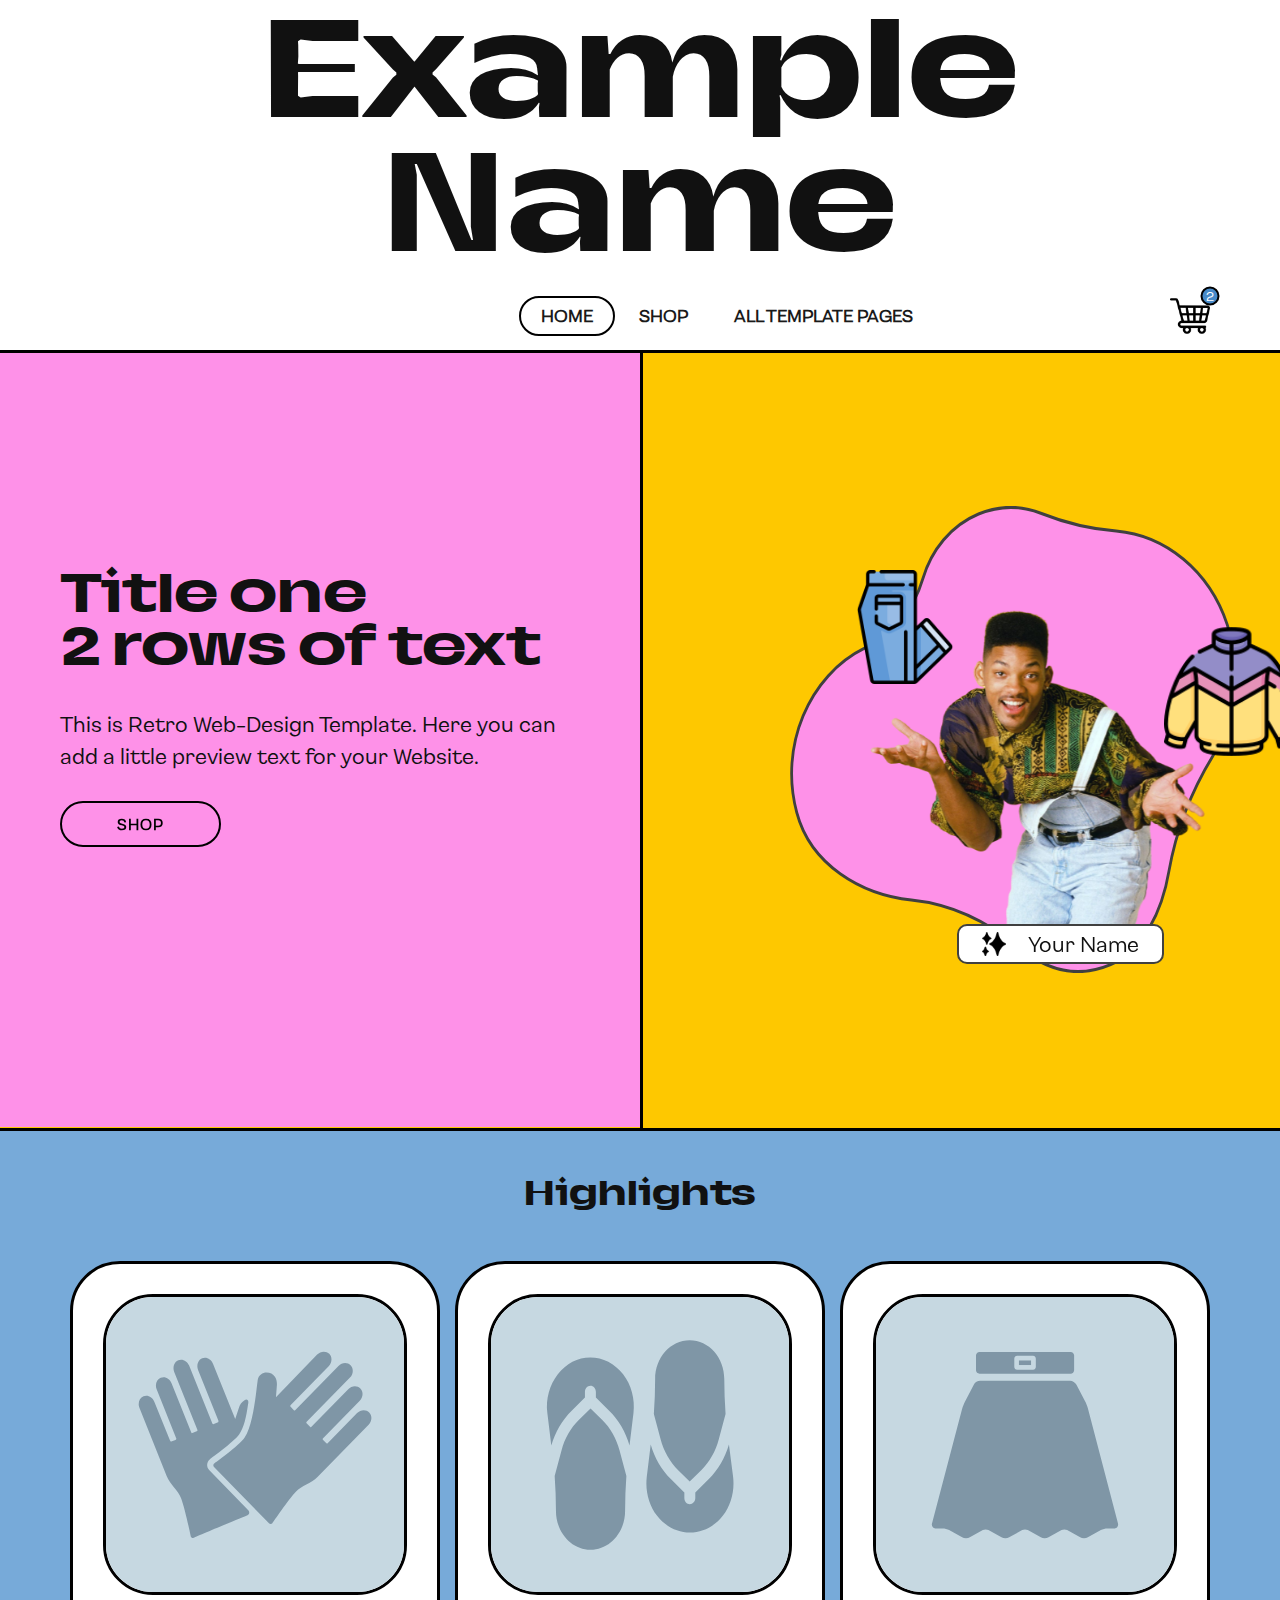
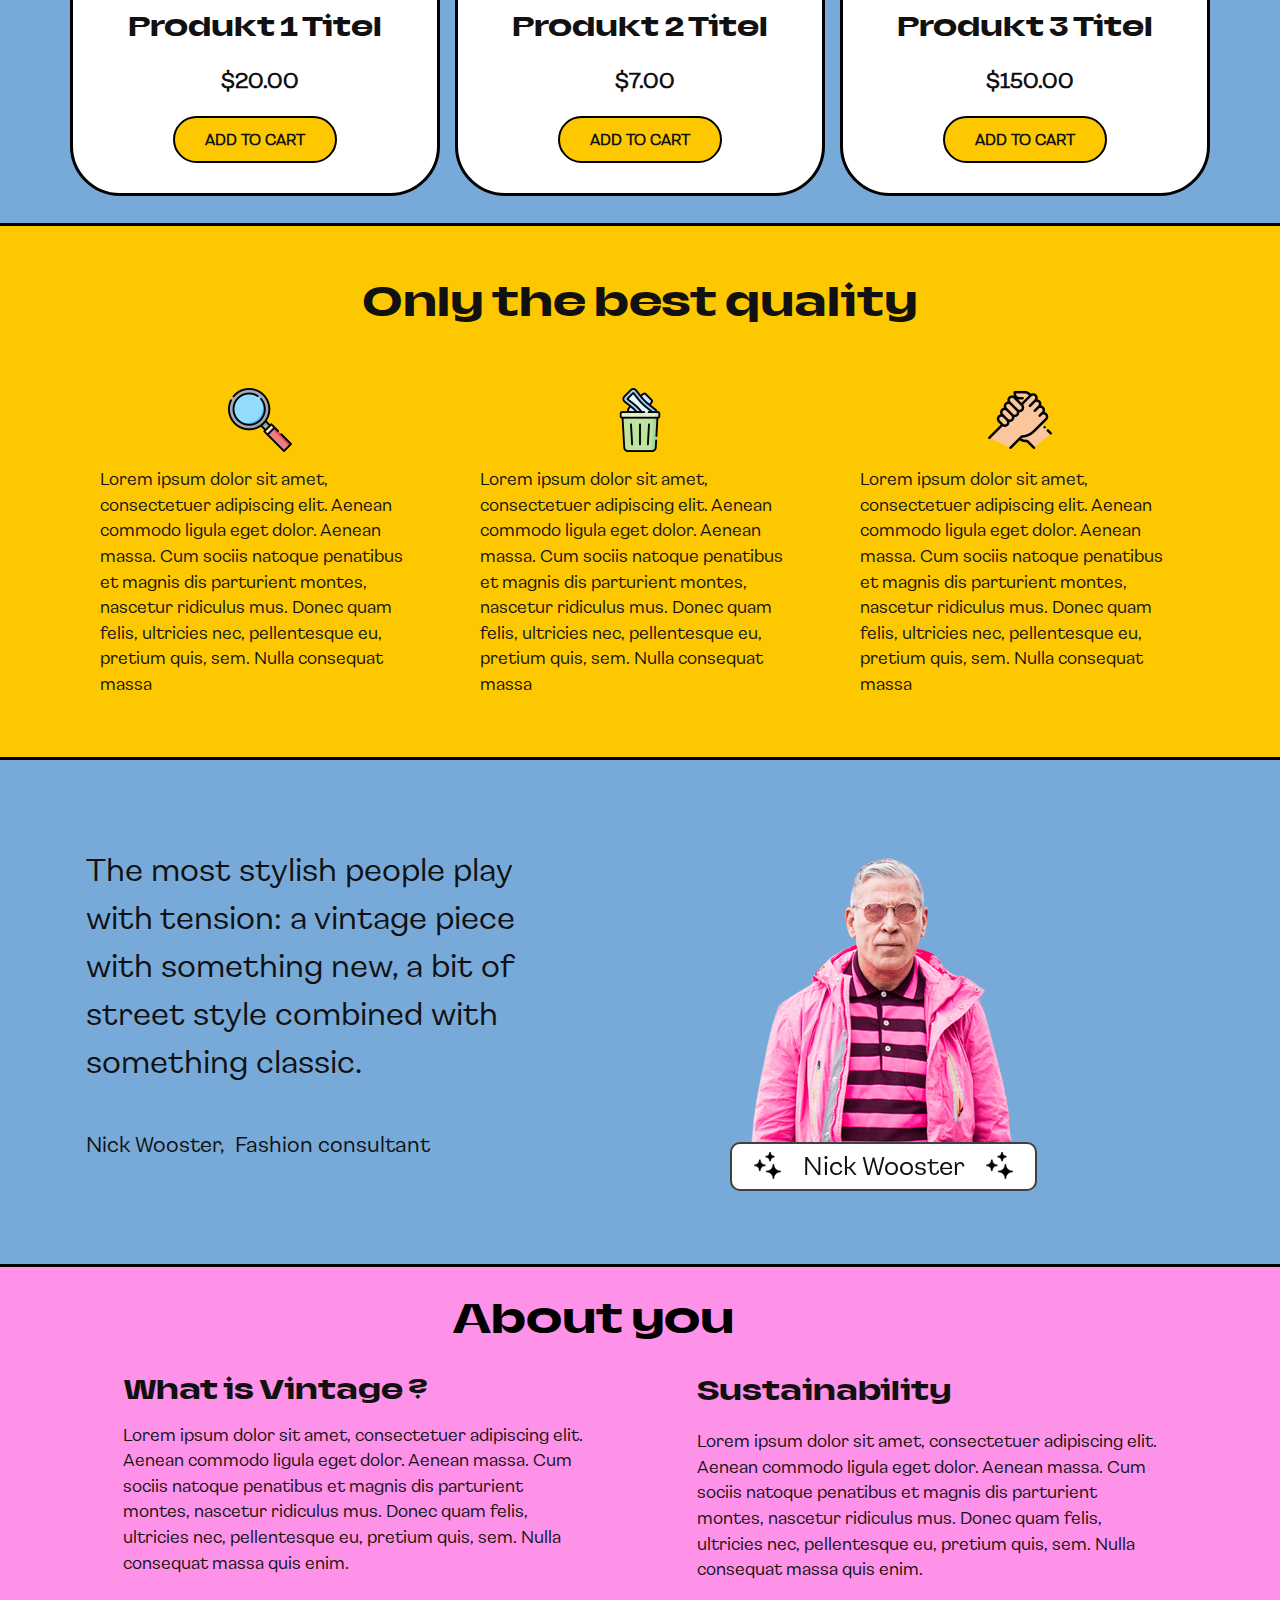
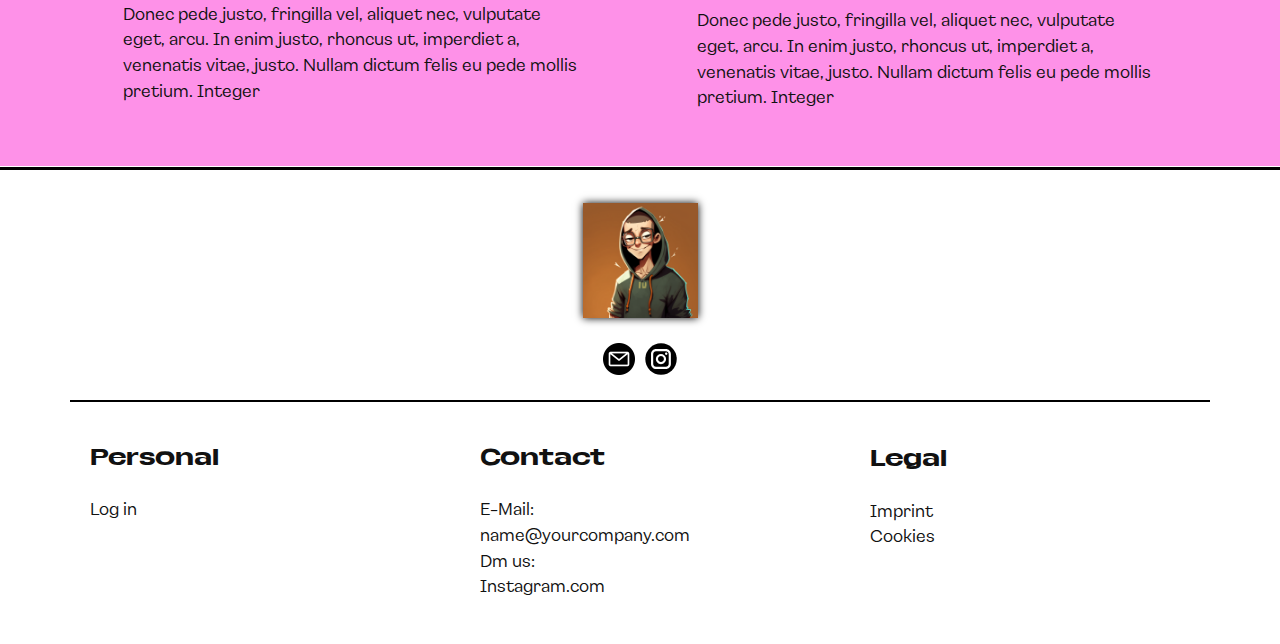
<file: index.html>
<!DOCTYPE html>
<html style="font-size: 16px;" lang="de"><head>
    <meta name="viewport" content="width=device-width, initial-scale=1.0">
    <meta charset="utf-8">
    <meta name="keywords" content="Vintage, Clothes, Trust Vintage, Europa">
    <meta name="description" content="Trust Vintage, the best vintage store on the internet.">
    <title>Home</title>
    <link rel="stylesheet" href="nicepage.css" media="screen">
<link rel="stylesheet" href="Home.css" media="screen">
    <script class="u-script" type="text/javascript" src="jquery.js" defer=""></script>
    <script class="u-script" type="text/javascript" src="nicepage.js" defer=""></script>
    <meta name="generator" content="Nicepage 5.6.2, nicepage.com">
    <meta property="og:title" content="Trust Vintage">
    <meta property="og:description" content="Buy cheap vintage clothes.">
    <meta property="og:image" content="images/Trust.png">
    <meta property="og:url" content="trustvintage.eu">
    <link rel="canonical" href="trustvintage.eu">
    <link rel="icon" href="images/favicon1.png">
    
    
    
    
    
    
    
    <script type="application/ld+json">{
		"@context": "http://schema.org",
		"@type": "Organization",
		"name": "Trust Vintage Template",
		"url": "trustvintage.eu",
		"logo": "images/avatar.png",
		"sameAs": [
				"mailto:nathan@thefasthub.xyz",
				"https://www.instagram.com/nathanfast_/"
		]
}</script>
    <meta name="theme-color" content="#478ac9">
    <meta property="og:type" content="website">
  <meta data-intl-tel-input-cdn-path="intlTelInput/"></head>
  <body data-home-page="Home.html" data-home-page-title="Home" class="u-body u-xl-mode" data-lang="de"><header class="u-clearfix u-header u-valign-middle u-white u-header" id="sec-ffed"><h1 class="u-align-center u-text u-text-1">Example Name</h1><nav class="u-menu u-menu-dropdown u-offcanvas u-menu-1" data-responsive-from="MD">
        <div class="menu-collapse" style="font-size: 1rem; letter-spacing: 0px; font-weight: 700; text-transform: uppercase;">
          <a class="u-button-style u-custom-active-border-color u-custom-border u-custom-border-color u-custom-border-radius u-custom-borders u-custom-hover-border-color u-custom-left-right-menu-spacing u-custom-padding-bottom u-custom-text-active-color u-custom-text-color u-custom-text-hover-color u-custom-top-bottom-menu-spacing u-nav-link u-text-active-palette-1-base u-text-hover-palette-2-base" href="#">
            <svg class="u-svg-link" viewBox="0 0 24 24"><use xmlns:xlink="http://www.w3.org/1999/xlink" xlink:href="#menu-hamburger"></use></svg>
            <svg class="u-svg-content" version="1.1" id="menu-hamburger" viewBox="0 0 16 16" x="0px" y="0px" xmlns:xlink="http://www.w3.org/1999/xlink" xmlns="http://www.w3.org/2000/svg"><g><rect y="1" width="16" height="2"></rect><rect y="7" width="16" height="2"></rect><rect y="13" width="16" height="2"></rect>
</g></svg>
          </a>
        </div>
        <div class="u-custom-menu u-nav-container">
          <ul class="u-nav u-spacing-2 u-unstyled u-nav-1"><li class="u-nav-item"><a class="u-border-2 u-border-active-black u-border-hover-grey-50 u-button-style u-nav-link u-radius-50 u-text-active-grey-90 u-text-grey-90 u-text-hover-grey-70" href="Home.html" style="padding: 10px 20px;">Home</a>
</li><li class="u-nav-item"><a class="u-border-2 u-border-active-black u-border-hover-grey-50 u-button-style u-nav-link u-radius-50 u-text-active-grey-90 u-text-grey-90 u-text-hover-grey-70" href="Shop.html" style="padding: 10px 20px;">Shop</a>
</li><li class="u-nav-item"><a class="u-border-2 u-border-active-black u-border-hover-grey-50 u-button-style u-nav-link u-radius-50 u-text-active-grey-90 u-text-grey-90 u-text-hover-grey-70" style="padding: 10px 20px;">All Template Pages</a><div class="u-nav-popup"><ul class="u-border-2 u-border-grey-75 u-h-spacing-20 u-nav u-unstyled u-v-spacing-10"><li class="u-nav-item"><a class="u-button-style u-nav-link u-white" href="Seite-1.html">Product Detail Template</a>
</li><li class="u-nav-item"><a class="u-button-style u-nav-link u-white" href="Seite-3.html">Checkout Template</a>
</li><li class="u-nav-item"><a class="u-button-style u-nav-link u-white" href="Seite-2.html">Shopping Cart</a>
</li></ul>
</div>
</li></ul>
        </div>
        <div class="u-custom-menu u-nav-container-collapse">
          <div class="u-black u-container-style u-inner-container-layout u-opacity u-opacity-95 u-sidenav">
            <div class="u-inner-container-layout u-sidenav-overflow">
              <div class="u-menu-close"></div>
              <ul class="u-align-center u-nav u-popupmenu-items u-unstyled u-nav-3"><li class="u-nav-item"><a class="u-button-style u-nav-link" href="Home.html">Home</a>
</li><li class="u-nav-item"><a class="u-button-style u-nav-link" href="Shop.html">Shop</a>
</li><li class="u-nav-item"><a class="u-button-style u-nav-link">All Template Pages</a><div class="u-nav-popup"><ul class="u-border-2 u-border-grey-75 u-h-spacing-20 u-nav u-unstyled u-v-spacing-10"><li class="u-nav-item"><a class="u-button-style u-nav-link" href="Seite-1.html">Product Detail Template</a>
</li><li class="u-nav-item"><a class="u-button-style u-nav-link" href="Seite-3.html">Checkout Template</a>
</li><li class="u-nav-item"><a class="u-button-style u-nav-link" href="Seite-2.html">Shopping Cart</a>
</li></ul>
</div>
</li></ul>
            </div>
          </div>
          <div class="u-black u-menu-overlay u-opacity u-opacity-70"></div>
        </div>
      </nav><!--shopping_cart--><a class="u-shopping-cart u-shopping-cart-1" href="#"><span class="u-file-icon u-icon u-shopping-cart-icon u-icon-1"><img src="images/3144456.png" alt=""><span class="u-border-2 u-border-black u-icon-circle u-palette-1-base u-shopping-cart-count" style="font-size: 0.75rem;"><!--shopping_cart_count-->2<!--/shopping_cart_count--></span></span>
      </a><!--/shopping_cart--></header>
    <section class="u-clearfix u-custom-color-2 u-hidden-md u-hidden-sm u-hidden-xs u-section-1" id="sec-ed1d">
      
      <div class="u-clearfix u-gutter-0 u-layout-wrap u-layout-wrap-1">
        <div class="u-layout" style="">
          <div class="u-layout-row" style="">
            <div class="u-align-left u-container-style u-custom-color-1 u-layout-cell u-left-cell u-size-60 u-size-xs-60 u-layout-cell-1" src="">
              <div class="u-container-layout u-container-layout-1">
                <div class="u-border-3 u-border-black u-line u-line-vertical u-line-1"></div>
                <h2 class="u-text u-text-body-color u-text-default u-text-1">Title one<br>2 rows of text
                </h2>
                <p class="u-text u-text-body-color u-text-2">This is Retro Web-Design Template. Here you can add a little preview text for your Website.</p>
                <a href="Shop.html" class="cursor u-border-2 u-border-black u-border-hover-black u-btn u-btn-round u-button-style u-hover-custom-color-2 u-hover-feature u-none u-radius-50 u-text-black u-btn-1" data-animation-name="customAnimationIn" data-animation-duration="1000">Shop</a>
              </div>
            </div>
          </div>
        </div>
      </div>
      <div class="u-border-1 u-border-grey-75 u-shape u-shape-svg u-text-custom-color-1 u-shape-1" data-animation-name="customAnimationIn" data-animation-duration="1000">
        <svg class="u-svg-link" preserveAspectRatio="none" viewBox="0 0 160 150" style=""><use xmlns:xlink="http://www.w3.org/1999/xlink" xlink:href="#svg-e139"></use></svg>
        <svg class="u-svg-content" viewBox="-0.5 -0.5 161 151" x="0px" y="0px" id="svg-e139"><path d="M43.2,126.9c14.2,1.3,27.6,7,39.1,15.6c8.3,6.1,19.4,10.3,32.7,5.3c11.7-4.4,18.6-17.4,21-30.2c2.6-13.3,8.1-25.9,15.7-37.1
	c8.3-12.1,10.8-27.9,5.3-42.7C150.5,20.3,134.6,9,117,7.6C107.9,6.9,98.8,5,90.1,1.9C83-0.6,75-0.7,67.4,2.1
	c-9.9,3.7-17,11.6-20.1,21c-3.3,10.1-10.9,18-20.6,22.2c-0.1,0-0.1,0.1-0.2,0.1c-20.3,8.9-31,32-24.6,53.2
	C6.9,115.6,25.2,125.2,43.2,126.9z"></path></svg>
      </div><span class="u-file-icon u-icon u-icon-1" data-animation-name="customAnimationIn" data-animation-duration="1000" data-animation-direction=""><img src="images/2912562.png" alt=""></span>
      <img class="u-image u-image-contain u-image-default u-image-1" src="images/90sfashiontrends71.png" alt="" data-image-width="612" data-image-height="408" data-animation-name="customAnimationIn" data-animation-duration="1000" data-animation-direction="X"><span class="u-file-icon u-icon u-icon-2" data-animation-name="customAnimationIn" data-animation-duration="1000" data-animation-direction=""><img src="images/7223203.png" alt=""></span>
      <div class="u-border-2 u-border-grey-75 u-container-style u-group u-radius-10 u-shape-round u-white u-group-1" data-animation-name="flipIn" data-animation-duration="1000" data-animation-direction="X">
        <div class="u-container-layout u-container-layout-2">
          <p class="u-text u-text-default u-text-3" data-animation-name="" data-animation-duration="0" data-animation-direction="">Your Name</p><span class="u-file-icon u-icon u-icon-3"><img src="images/3898427.png" alt=""></span>
        </div>
      </div>
      <div class="u-border-3 u-border-black u-expanded-width u-line u-line-horizontal u-line-2"></div>
    </section>
    <section class="u-align-center u-clearfix u-hidden-md u-hidden-sm u-hidden-xs u-palette-1-light-1 u-section-2" id="sec-f904">
      
      
      
      
      
      
      <div class="u-border-3 u-border-black u-expanded-width u-line u-line-horizontal u-line-1"></div>
      <h3 class="u-text u-text-body-color u-text-default u-text-1"> Highlights</h3><!--products--><!--products_options_json--><!--{"type":"products-featured","source":"","tags":"","count":""}--><!--/products_options_json-->
      <div class="u-products u-products-1">
        <div class="u-repeater u-repeater-1"><!--product_item-->
          <div class="u-align-center u-border-3 u-border-black u-container-style u-products-item u-radius-50 u-repeater-item u-shape-round u-white u-repeater-item-1">
            <div class="u-container-layout u-similar-container u-valign-top u-container-layout-1"><!--product_image-->
              <img alt="" class="u-border-3 u-border-black u-expanded-width u-hover-feature u-image u-image-round u-product-control u-radius-50 u-image-1" src="[data-uri]"><!--/product_image--><!--product_title-->
              <h4 class="u-product-control u-text u-text-2">
                <a class="u-product-title-link" href="#"><!--product_title_content-->Produkt 1 Titel<!--/product_title_content--></a>
              </h4><!--/product_title--><!--product_price-->
              <div class="u-product-control u-product-price u-product-price-1">
                <div class="u-price-wrapper u-spacing-10"><!--product_old_price-->
                  <div class="u-hide-price u-old-price"><!--product_old_price_content-->$25.00<!--/product_old_price_content--></div><!--/product_old_price--><!--product_regular_price-->
                  <div class="u-price" style="font-size: 1.25rem; font-weight: 700;"><!--product_regular_price_content-->$20.00<!--/product_regular_price_content--></div><!--/product_regular_price-->
                </div>
              </div><!--/product_price--><!--product_button--><!--options_json--><!--{"clickType":"add-to-cart","content":"Add to Cart"}--><!--/options_json-->
              <a href="#" class="u-border-2 u-border-black u-border-hover-black u-btn u-btn-round u-button-style u-custom-color-2 u-hover-custom-color-1 u-hover-feature u-product-control u-radius-50 u-text-body-color u-text-hover-black u-btn-1"><!--product_button_content-->Add to Cart<!--/product_button_content--></a><!--/product_button-->
            </div>
          </div><!--/product_item--><!--product_item-->
          <div class="u-align-center u-border-3 u-border-black u-container-style u-products-item u-radius-50 u-repeater-item u-shape-round u-white u-repeater-item-2">
            <div class="u-container-layout u-similar-container u-valign-top u-container-layout-2"><!--product_image-->
              <img alt="" class="u-border-3 u-border-black u-expanded-width u-hover-feature u-image u-image-round u-product-control u-radius-50 u-image-2" src="[data-uri]"><!--/product_image--><!--product_title-->
              <h4 class="u-product-control u-text u-text-3">
                <a class="u-product-title-link" href="#"><!--product_title_content-->Produkt 2 Titel<!--/product_title_content--></a>
              </h4><!--/product_title--><!--product_price-->
              <div class="u-product-control u-product-price u-product-price-2">
                <div class="u-price-wrapper u-spacing-10"><!--product_old_price-->
                  <div class="u-hide-price u-old-price"><!--product_old_price_content-->$10.00<!--/product_old_price_content--></div><!--/product_old_price--><!--product_regular_price-->
                  <div class="u-price" style="font-size: 1.25rem; font-weight: 700;"><!--product_regular_price_content-->$7.00<!--/product_regular_price_content--></div><!--/product_regular_price-->
                </div>
              </div><!--/product_price--><!--product_button--><!--options_json--><!--{"clickType":"add-to-cart","content":"Add to Cart"}--><!--/options_json-->
              <a href="#" class="u-border-2 u-border-black u-border-hover-black u-btn u-btn-round u-button-style u-custom-color-2 u-hover-custom-color-1 u-hover-feature u-product-control u-radius-50 u-text-body-color u-text-hover-black u-btn-2"><!--product_button_content-->Add to Cart<!--/product_button_content--></a><!--/product_button-->
            </div>
          </div><!--/product_item--><!--product_item-->
          <div class="u-align-center u-border-3 u-border-black u-container-style u-products-item u-radius-50 u-repeater-item u-shape-round u-white u-repeater-item-3">
            <div class="u-container-layout u-similar-container u-valign-top u-container-layout-3"><!--product_image-->
              <img alt="" class="u-border-3 u-border-black u-expanded-width u-hover-feature u-image u-image-round u-product-control u-radius-50 u-image-3" src="[data-uri]"><!--/product_image--><!--product_title-->
              <h4 class="u-product-control u-text u-text-4">
                <a class="u-product-title-link" href="#"><!--product_title_content-->Produkt 3 Titel<!--/product_title_content--></a>
              </h4><!--/product_title--><!--product_price-->
              <div class="u-product-control u-product-price u-product-price-3">
                <div class="u-price-wrapper u-spacing-10"><!--product_old_price-->
                  <div class="u-hide-price u-old-price"><!--product_old_price_content-->$175.00<!--/product_old_price_content--></div><!--/product_old_price--><!--product_regular_price-->
                  <div class="u-price" style="font-size: 1.25rem; font-weight: 700;"><!--product_regular_price_content-->$150.00<!--/product_regular_price_content--></div><!--/product_regular_price-->
                </div>
              </div><!--/product_price--><!--product_button--><!--options_json--><!--{"clickType":"add-to-cart","content":"Add to Cart"}--><!--/options_json-->
              <a href="#" class="u-border-2 u-border-black u-border-hover-black u-btn u-btn-round u-button-style u-custom-color-2 u-hover-custom-color-1 u-hover-feature u-product-control u-radius-50 u-text-body-color u-text-hover-black u-btn-3"><!--product_button_content-->Add to Cart<!--/product_button_content--></a><!--/product_button-->
            </div>
          </div><!--/product_item-->
        </div>
      </div><!--/products-->
    </section>
    <section class="u-align-center u-clearfix u-custom-color-2 u-hidden-md u-hidden-sm u-hidden-xs u-section-3" id="sec-01cc">
      <div class="u-border-3 u-border-black u-expanded-width u-line u-line-horizontal u-line-1"></div>
      <h2 class="u-text u-text-default u-text-1"> Only the best quality</h2>
      <div class="u-clearfix u-layout-wrap u-layout-wrap-1">
        <div class="u-layout">
          <div class="u-layout-row">
            <div class="u-container-style u-layout-cell u-left-cell u-size-20 u-layout-cell-1">
              <div class="u-container-layout u-valign-top u-container-layout-1"><span class="u-file-icon u-icon u-icon-1"><img src="images/1800204.png" alt=""></span>
                <p class="u-text u-text-default u-text-2"> Lorem ipsum dolor sit amet, consectetuer adipiscing elit. Aenean commodo ligula eget dolor. Aenean massa. Cum sociis natoque penatibus et magnis dis parturient montes, nascetur ridiculus mus. Donec quam felis, ultricies nec, pellentesque eu, pretium quis, sem. Nulla consequat massa</p>
              </div>
            </div>
            <div class="u-container-style u-layout-cell u-size-20 u-layout-cell-2">
              <div class="u-container-layout u-container-layout-2"><span class="u-file-icon u-icon u-icon-2"><img src="images/4334454.png" alt=""></span>
                <p class="u-text u-text-default u-text-3"> Lorem ipsum dolor sit amet, consectetuer adipiscing elit. Aenean commodo ligula eget dolor. Aenean massa. Cum sociis natoque penatibus et magnis dis parturient montes, nascetur ridiculus mus. Donec quam felis, ultricies nec, pellentesque eu, pretium quis, sem. Nulla consequat massa</p>
              </div>
            </div>
            <div class="u-container-style u-layout-cell u-right-cell u-size-20 u-layout-cell-3">
              <div class="u-container-layout u-container-layout-3"><span class="u-file-icon u-icon u-icon-3"><img src="images/1189156.png" alt=""></span>
                <p class="u-text u-text-default u-text-4"> Lorem ipsum dolor sit amet, consectetuer adipiscing elit. Aenean commodo ligula eget dolor. Aenean massa. Cum sociis natoque penatibus et magnis dis parturient montes, nascetur ridiculus mus. Donec quam felis, ultricies nec, pellentesque eu, pretium quis, sem. Nulla consequat massa</p>
              </div>
            </div>
          </div>
        </div>
      </div>
    </section>
    <section class="u-clearfix u-hidden-md u-hidden-sm u-hidden-xs u-palette-1-light-1 u-section-4" id="sec-e1f1">
      
      <div class="u-border-3 u-border-black u-expanded-width u-line u-line-horizontal u-line-1"></div>
      <p class="u-text u-text-body-color u-text-1">
        <span style="font-size: 1.875rem;"> The most stylish people play with tension: a vintage piece with ​​something new, a bit of street style combined with something classic.</span>
        <br>
        <br>
        <span style="font-size: 1.25rem;">Nick Wooster,&nbsp;</span>
        <span style="font-size: 1.25rem;">Fashion consultant</span>
      </p>
      <div class="u-border-1 u-border-black u-shape u-shape-svg u-text-custom-color-2 u-shape-1" data-animation-name="customAnimationIn" data-animation-duration="1000">
        <svg class="u-svg-link" preserveAspectRatio="none" viewBox="0 0 160 140" style=""><use xmlns:xlink="http://www.w3.org/1999/xlink" xlink:href="#svg-5287"></use></svg>
        <svg class="u-svg-content" viewBox="-0.5 -0.5 161 141" x="0px" y="0px" id="svg-5287"><g><g><path d="M138.9,102.2c-9.5,10.1-24.4,20.2-41.2,27.4C63.2,144.5,21,147.1,3.1,112.4c-9.9-19.1,6.5-28.8,11.8-45.7
			c5.3-16.9-11.4-32.3-5.1-49.9c1.8-4.9,4.9-9,8.9-11.9C24,1,30.8-0.8,37.8,0.3C43.6,1.2,49,3.5,54.3,5.7c8.8,3.7,17.4,7.1,26.3,9.8
			c15.7,4.7,31.3,3.7,47.1,7.2c8.5,1.9,16.7,5.6,22.6,11.8C170.3,55.7,155.8,84.1,138.9,102.2z"></path>
</g>
</g></svg>
      </div>
      <img class="u-image u-image-default u-image-1" src="images/nickelson-wooster-pink-outfit-buddy-cardboard-cutout.png" alt="" data-image-width="1200" data-image-height="600" data-animation-name="pulse" data-animation-duration="1000" data-animation-direction="">
      <div class="cursor u-border-2 u-border-grey-75 u-container-style u-group u-hover-feature u-radius-10 u-shape-round u-white u-group-1" data-href="https://www.nickwooster.com/" data-target="_blank" data-animation-name="pulse" data-animation-duration="1000" data-animation-direction="">
        <div class="u-container-layout u-container-layout-1">
          <p class="u-text u-text-default u-text-2">Nick Wooster</p><span class="u-file-icon u-icon u-icon-1"><img src="images/1825451.png" alt=""></span><span class="u-file-icon u-icon u-icon-2"><img src="images/1825451.png" alt=""></span>
        </div>
      </div>
    </section>
    <section class="u-clearfix u-custom-color-1 u-hidden-md u-hidden-sm u-hidden-xs u-section-5" id="sec-fe8a">
      <div class="u-border-3 u-border-black u-expanded-width u-line u-line-horizontal u-line-1"></div>
      <h2 class="cursor u-text u-text-black u-text-default u-text-1">About you</h2>
      <h4 class="cursor u-text u-text-body-color u-text-default u-text-2">What is Vintage ?</h4>
      <h4 class="cursor u-text u-text-body-color u-text-3">Sustainability</h4>
      <p class="cursor u-text u-text-body-color u-text-4"> Lorem ipsum dolor sit amet, consectetuer adipiscing elit. Aenean commodo ligula eget dolor. Aenean massa. Cum sociis natoque penatibus et magnis dis parturient montes, nascetur ridiculus mus. Donec quam felis, ultricies nec, pellentesque eu, pretium quis, sem. Nulla consequat massa quis enim.&nbsp;<br>
        <br>Donec pede justo, fringilla vel, aliquet nec, vulputate eget, arcu. In enim justo, rhoncus ut, imperdiet a, venenatis vitae, justo. Nullam dictum felis eu pede mollis pretium. Integer<br>
      </p>
      <p class="cursor u-text u-text-body-color u-text-5"> Lorem ipsum dolor sit amet, consectetuer adipiscing elit. Aenean commodo ligula eget dolor. Aenean massa. Cum sociis natoque penatibus et magnis dis parturient montes, nascetur ridiculus mus. Donec quam felis, ultricies nec, pellentesque eu, pretium quis, sem. Nulla consequat massa quis enim.&nbsp;<br>
        <br>Donec pede justo, fringilla vel, aliquet nec, vulputate eget, arcu. In enim justo, rhoncus ut, imperdiet a, venenatis vitae, justo. Nullam dictum felis eu pede mollis pretium. Integer<br>
      </p>
    </section>
    
    
    <footer class="u-clearfix u-footer u-white u-footer" id="sec-9fc2"><div class="u-border-3 u-border-black u-expanded-width u-line u-line-horizontal u-line-1"></div><a href="Home.html" class="u-hover-feature u-image u-logo u-image-1" data-image-width="1024" data-image-height="1024" title="Startseite">
        <img src="images/avatar.png" class="u-logo-image u-logo-image-1">
      </a><div class="u-hover-feature u-social-icons u-spacing-10 u-social-icons-1">
        <a class="u-social-url" title="E-Mail" target="_blank" href="mailto:nathan@thefasthub.xyz"><span class="u-file-icon u-icon u-social-icon u-social-twitter u-icon-1"><img src="images/3178158.png" alt=""></span>
        </a>
        <a class="u-social-url" title="instagram" target="_blank" href="https://www.instagram.com/nathanfast_/"><span class="u-icon u-social-icon u-social-instagram u-text-black u-icon-2"><svg class="u-svg-link" preserveAspectRatio="xMidYMin slice" viewBox="0 0 112 112" style=""><use xmlns:xlink="http://www.w3.org/1999/xlink" xlink:href="#svg-22fb"></use></svg><svg class="u-svg-content" viewBox="0 0 112 112" x="0" y="0" id="svg-22fb"><circle fill="currentColor" cx="56.1" cy="56.1" r="55"></circle><path fill="#FFFFFF" d="M55.9,38.2c-9.9,0-17.9,8-17.9,17.9C38,66,46,74,55.9,74c9.9,0,17.9-8,17.9-17.9C73.8,46.2,65.8,38.2,55.9,38.2
z M55.9,66.4c-5.7,0-10.3-4.6-10.3-10.3c-0.1-5.7,4.6-10.3,10.3-10.3c5.7,0,10.3,4.6,10.3,10.3C66.2,61.8,61.6,66.4,55.9,66.4z"></path><path fill="#FFFFFF" d="M74.3,33.5c-2.3,0-4.2,1.9-4.2,4.2s1.9,4.2,4.2,4.2s4.2-1.9,4.2-4.2S76.6,33.5,74.3,33.5z"></path><path fill="#FFFFFF" d="M73.1,21.3H38.6c-9.7,0-17.5,7.9-17.5,17.5v34.5c0,9.7,7.9,17.6,17.5,17.6h34.5c9.7,0,17.5-7.9,17.5-17.5V38.8
C90.6,29.1,82.7,21.3,73.1,21.3z M83,73.3c0,5.5-4.5,9.9-9.9,9.9H38.6c-5.5,0-9.9-4.5-9.9-9.9V38.8c0-5.5,4.5-9.9,9.9-9.9h34.5
c5.5,0,9.9,4.5,9.9,9.9V73.3z"></path></svg></span>
        </a>
      </div><div class="u-align-left u-border-2 u-border-black u-line u-line-horizontal u-line-2"></div><div class="u-clearfix u-gutter-30 u-layout-wrap u-layout-wrap-1">
        <div class="u-gutter-0 u-layout">
          <div class="u-layout-row">
            <div class="u-align-left u-container-style u-layout-cell u-size-20 u-layout-cell-1">
              <div class="u-container-layout u-container-layout-1"><!--position-->
                <div data-position="" class="u-position u-position-1"><!--block-->
                  <div class="u-block">
                    <div class="u-block-container u-clearfix"><!--block_header-->
                      <h5 class="u-block-header u-text"><!--block_header_content-->Personal<!--/block_header_content--></h5><!--/block_header--><!--block_content-->
                      <div class="u-align-left u-block-content u-text"><!--block_content_content-->
                        <br>Log in<br>
                        <br><!--/block_content_content-->
                      </div><!--/block_content-->
                    </div>
                  </div><!--/block-->
                </div><!--/position-->
              </div>
            </div>
            <div class="u-align-left u-container-style u-layout-cell u-size-20 u-layout-cell-2">
              <div class="u-container-layout u-valign-middle u-container-layout-2"><!--position-->
                <div data-position="" class="u-position u-position-2"><!--block-->
                  <div class="u-block">
                    <div class="u-block-container u-clearfix"><!--block_header-->
                      <h5 class="u-block-header u-text"><!--block_header_content--> Contact<br><!--/block_header_content-->
                      </h5><!--/block_header--><!--block_content-->
                      <div class="u-align-left u-block-content u-text"><!--block_content_content-->
                        <br>E-Mail:<br>name@yourcompany.com<br>Dm us:<br>Instagram.com<!--/block_content_content-->
                      </div><!--/block_content-->
                    </div>
                  </div><!--/block-->
                </div><!--/position-->
              </div>
            </div>
            <div class="u-align-left u-container-style u-layout-cell u-right-cell u-size-20 u-layout-cell-3">
              <div class="u-container-layout u-valign-middle u-container-layout-3"><!--position-->
                <div data-position="" class="u-position u-position-3"><!--block-->
                  <div class="u-block">
                    <div class="u-block-container u-clearfix"><!--block_header-->
                      <h5 class="u-block-header u-text"><!--block_header_content--> Legal <!--/block_header_content--></h5><!--/block_header--><!--block_content-->
                      <div class="u-block-content u-text"><!--block_content_content-->
                        <br>Imprint<br>Cookies<!--/block_content_content-->
                      </div><!--/block_content-->
                    </div>
                  </div><!--/block-->
                </div><!--/position-->
              </div>
            </div>
          </div>
        </div>
      </div></footer>
  
</body></html>
</file>
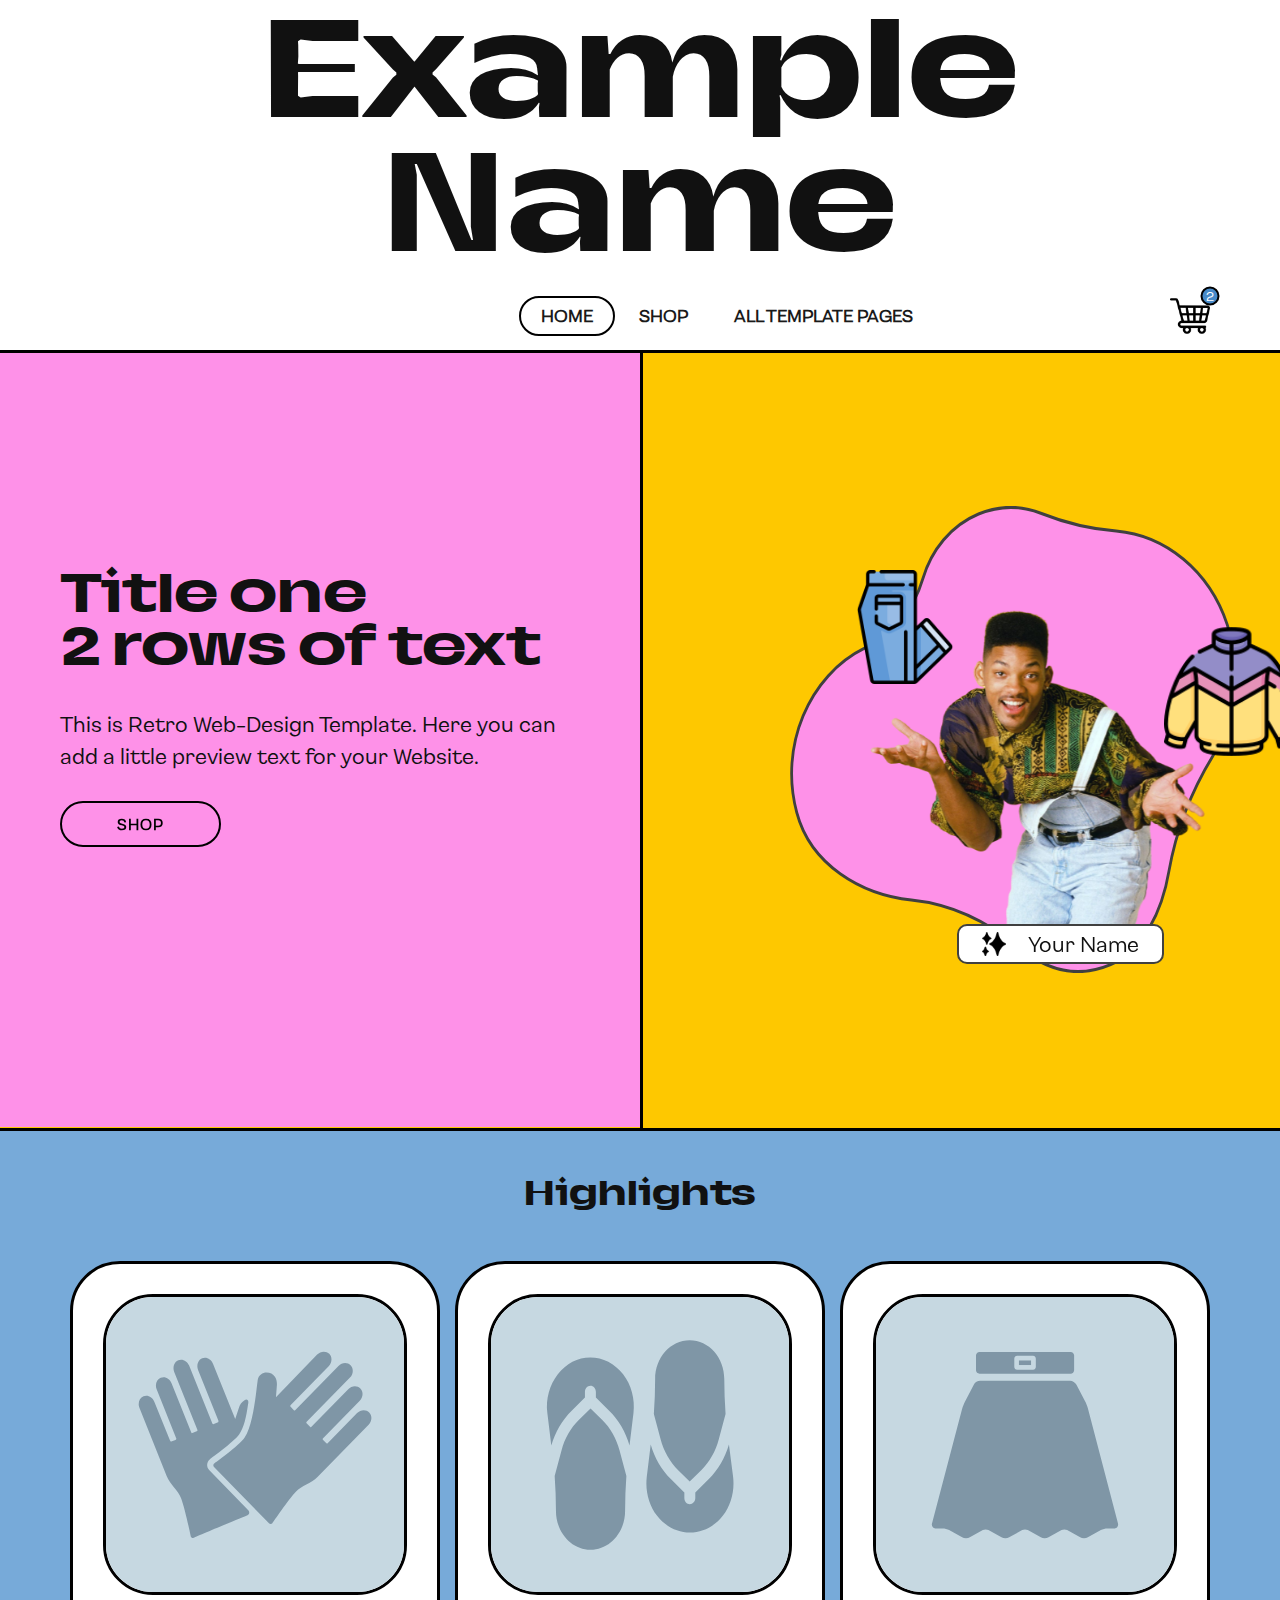
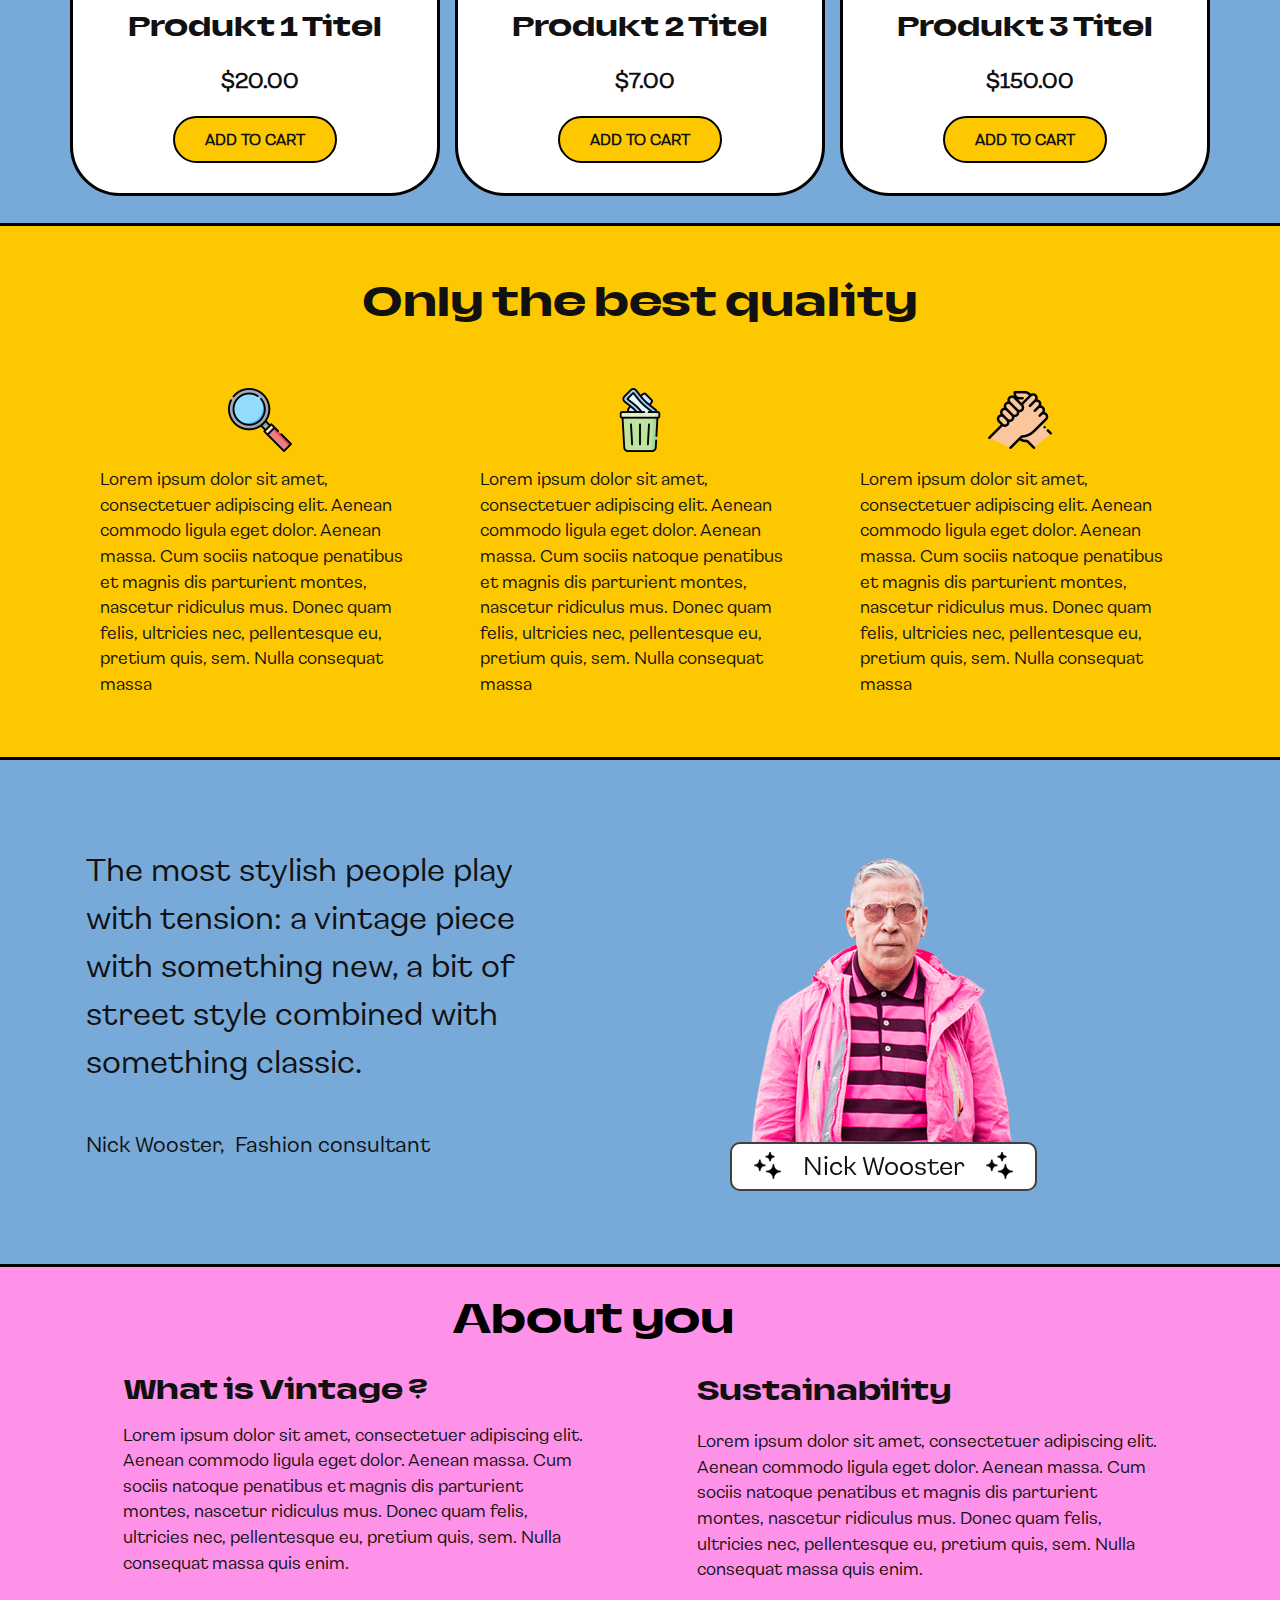
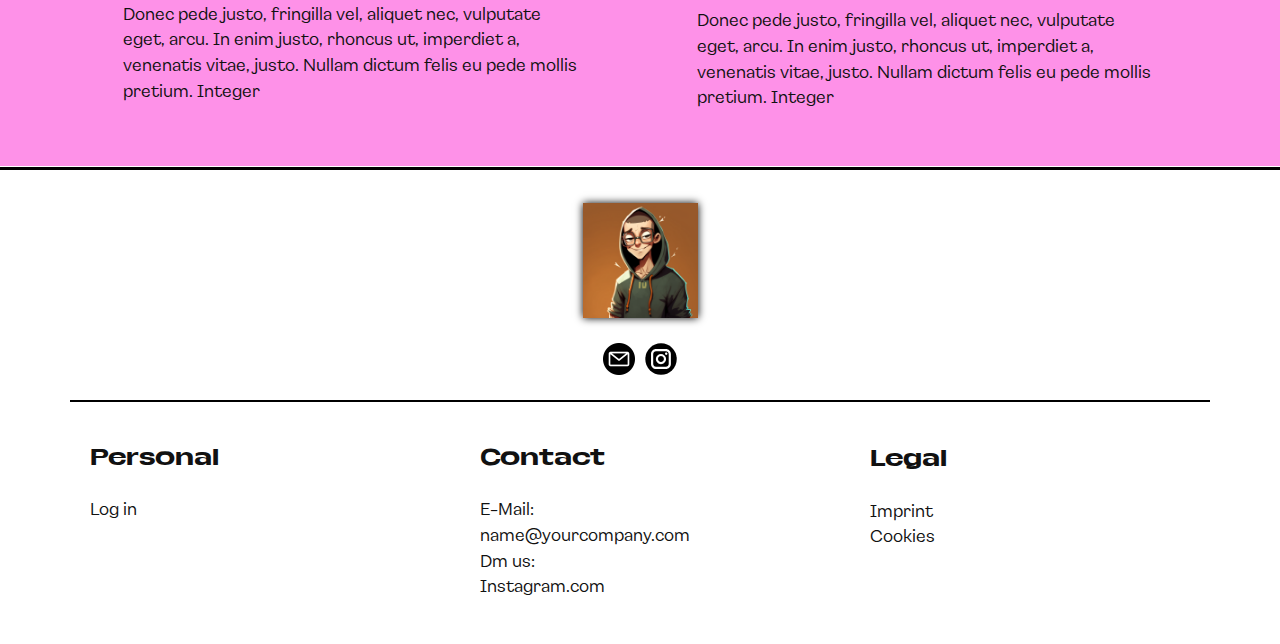
<file: Home.html>
<!DOCTYPE html>
<html style="font-size: 16px;" lang="de"><head>
    <meta name="viewport" content="width=device-width, initial-scale=1.0">
    <meta charset="utf-8">
    <meta name="keywords" content="Vintage, Clothes, Trust Vintage, Europa">
    <meta name="description" content="Trust Vintage, the best vintage store on the internet.">
    <title>Home</title>
    <link rel="stylesheet" href="nicepage.css" media="screen">
<link rel="stylesheet" href="Home.css" media="screen">
    <script class="u-script" type="text/javascript" src="jquery.js" defer=""></script>
    <script class="u-script" type="text/javascript" src="nicepage.js" defer=""></script>
    <meta name="generator" content="Nicepage 5.6.2, nicepage.com">
    <meta property="og:title" content="Trust Vintage">
    <meta property="og:description" content="Buy cheap vintage clothes.">
    <meta property="og:image" content="images/Trust.png">
    <meta property="og:url" content="trustvintage.eu">
    <link rel="canonical" href="trustvintage.eu">
    <link rel="icon" href="images/favicon1.png">
    
    
    
    
    
    
    
    <script type="application/ld+json">{
		"@context": "http://schema.org",
		"@type": "Organization",
		"name": "Trust Vintage Template",
		"url": "trustvintage.eu",
		"logo": "images/avatar.png",
		"sameAs": [
				"mailto:nathan@thefasthub.xyz",
				"https://www.instagram.com/nathanfast_/"
		]
}</script>
    <meta name="theme-color" content="#478ac9">
    <meta property="og:type" content="website">
  <meta data-intl-tel-input-cdn-path="intlTelInput/"></head>
  <body class="u-body u-xl-mode" data-lang="de"><header class="u-clearfix u-header u-valign-middle u-white u-header" id="sec-ffed"><h1 class="u-align-center u-text u-text-1">Example Name</h1><nav class="u-menu u-menu-dropdown u-offcanvas u-menu-1" data-responsive-from="MD">
        <div class="menu-collapse" style="font-size: 1rem; letter-spacing: 0px; font-weight: 700; text-transform: uppercase;">
          <a class="u-button-style u-custom-active-border-color u-custom-border u-custom-border-color u-custom-border-radius u-custom-borders u-custom-hover-border-color u-custom-left-right-menu-spacing u-custom-padding-bottom u-custom-text-active-color u-custom-text-color u-custom-text-hover-color u-custom-top-bottom-menu-spacing u-nav-link u-text-active-palette-1-base u-text-hover-palette-2-base" href="#">
            <svg class="u-svg-link" viewBox="0 0 24 24"><use xmlns:xlink="http://www.w3.org/1999/xlink" xlink:href="#menu-hamburger"></use></svg>
            <svg class="u-svg-content" version="1.1" id="menu-hamburger" viewBox="0 0 16 16" x="0px" y="0px" xmlns:xlink="http://www.w3.org/1999/xlink" xmlns="http://www.w3.org/2000/svg"><g><rect y="1" width="16" height="2"></rect><rect y="7" width="16" height="2"></rect><rect y="13" width="16" height="2"></rect>
</g></svg>
          </a>
        </div>
        <div class="u-custom-menu u-nav-container">
          <ul class="u-nav u-spacing-2 u-unstyled u-nav-1"><li class="u-nav-item"><a class="u-border-2 u-border-active-black u-border-hover-grey-50 u-button-style u-nav-link u-radius-50 u-text-active-grey-90 u-text-grey-90 u-text-hover-grey-70" href="Home.html" style="padding: 10px 20px;">Home</a>
</li><li class="u-nav-item"><a class="u-border-2 u-border-active-black u-border-hover-grey-50 u-button-style u-nav-link u-radius-50 u-text-active-grey-90 u-text-grey-90 u-text-hover-grey-70" href="Shop.html" style="padding: 10px 20px;">Shop</a>
</li><li class="u-nav-item"><a class="u-border-2 u-border-active-black u-border-hover-grey-50 u-button-style u-nav-link u-radius-50 u-text-active-grey-90 u-text-grey-90 u-text-hover-grey-70" style="padding: 10px 20px;">All Template Pages</a><div class="u-nav-popup"><ul class="u-border-2 u-border-grey-75 u-h-spacing-20 u-nav u-unstyled u-v-spacing-10"><li class="u-nav-item"><a class="u-button-style u-nav-link u-white" href="Seite-1.html">Product Detail Template</a>
</li><li class="u-nav-item"><a class="u-button-style u-nav-link u-white" href="Seite-3.html">Checkout Template</a>
</li><li class="u-nav-item"><a class="u-button-style u-nav-link u-white" href="Seite-2.html">Shopping Cart</a>
</li></ul>
</div>
</li></ul>
        </div>
        <div class="u-custom-menu u-nav-container-collapse">
          <div class="u-black u-container-style u-inner-container-layout u-opacity u-opacity-95 u-sidenav">
            <div class="u-inner-container-layout u-sidenav-overflow">
              <div class="u-menu-close"></div>
              <ul class="u-align-center u-nav u-popupmenu-items u-unstyled u-nav-3"><li class="u-nav-item"><a class="u-button-style u-nav-link" href="Home.html">Home</a>
</li><li class="u-nav-item"><a class="u-button-style u-nav-link" href="Shop.html">Shop</a>
</li><li class="u-nav-item"><a class="u-button-style u-nav-link">All Template Pages</a><div class="u-nav-popup"><ul class="u-border-2 u-border-grey-75 u-h-spacing-20 u-nav u-unstyled u-v-spacing-10"><li class="u-nav-item"><a class="u-button-style u-nav-link" href="Seite-1.html">Product Detail Template</a>
</li><li class="u-nav-item"><a class="u-button-style u-nav-link" href="Seite-3.html">Checkout Template</a>
</li><li class="u-nav-item"><a class="u-button-style u-nav-link" href="Seite-2.html">Shopping Cart</a>
</li></ul>
</div>
</li></ul>
            </div>
          </div>
          <div class="u-black u-menu-overlay u-opacity u-opacity-70"></div>
        </div>
      </nav><!--shopping_cart--><a class="u-shopping-cart u-shopping-cart-1" href="#"><span class="u-file-icon u-icon u-shopping-cart-icon u-icon-1"><img src="images/3144456.png" alt=""><span class="u-border-2 u-border-black u-icon-circle u-palette-1-base u-shopping-cart-count" style="font-size: 0.75rem;"><!--shopping_cart_count-->2<!--/shopping_cart_count--></span></span>
      </a><!--/shopping_cart--></header>
    <section class="u-clearfix u-custom-color-2 u-hidden-md u-hidden-sm u-hidden-xs u-section-1" id="sec-ed1d">
      
      <div class="u-clearfix u-gutter-0 u-layout-wrap u-layout-wrap-1">
        <div class="u-layout" style="">
          <div class="u-layout-row" style="">
            <div class="u-align-left u-container-style u-custom-color-1 u-layout-cell u-left-cell u-size-60 u-size-xs-60 u-layout-cell-1" src="">
              <div class="u-container-layout u-container-layout-1">
                <div class="u-border-3 u-border-black u-line u-line-vertical u-line-1"></div>
                <h2 class="u-text u-text-body-color u-text-default u-text-1">Title one<br>2 rows of text
                </h2>
                <p class="u-text u-text-body-color u-text-2">This is Retro Web-Design Template. Here you can add a little preview text for your Website.</p>
                <a href="Shop.html" class="cursor u-border-2 u-border-black u-border-hover-black u-btn u-btn-round u-button-style u-hover-custom-color-2 u-hover-feature u-none u-radius-50 u-text-black u-btn-1" data-animation-name="customAnimationIn" data-animation-duration="1000">Shop</a>
              </div>
            </div>
          </div>
        </div>
      </div>
      <div class="u-border-1 u-border-grey-75 u-shape u-shape-svg u-text-custom-color-1 u-shape-1" data-animation-name="customAnimationIn" data-animation-duration="1000">
        <svg class="u-svg-link" preserveAspectRatio="none" viewBox="0 0 160 150" style=""><use xmlns:xlink="http://www.w3.org/1999/xlink" xlink:href="#svg-e139"></use></svg>
        <svg class="u-svg-content" viewBox="-0.5 -0.5 161 151" x="0px" y="0px" id="svg-e139"><path d="M43.2,126.9c14.2,1.3,27.6,7,39.1,15.6c8.3,6.1,19.4,10.3,32.7,5.3c11.7-4.4,18.6-17.4,21-30.2c2.6-13.3,8.1-25.9,15.7-37.1
	c8.3-12.1,10.8-27.9,5.3-42.7C150.5,20.3,134.6,9,117,7.6C107.9,6.9,98.8,5,90.1,1.9C83-0.6,75-0.7,67.4,2.1
	c-9.9,3.7-17,11.6-20.1,21c-3.3,10.1-10.9,18-20.6,22.2c-0.1,0-0.1,0.1-0.2,0.1c-20.3,8.9-31,32-24.6,53.2
	C6.9,115.6,25.2,125.2,43.2,126.9z"></path></svg>
      </div><span class="u-file-icon u-icon u-icon-1" data-animation-name="customAnimationIn" data-animation-duration="1000" data-animation-direction=""><img src="images/2912562.png" alt=""></span>
      <img class="u-image u-image-contain u-image-default u-image-1" src="images/90sfashiontrends71.png" alt="" data-image-width="612" data-image-height="408" data-animation-name="customAnimationIn" data-animation-duration="1000" data-animation-direction="X"><span class="u-file-icon u-icon u-icon-2" data-animation-name="customAnimationIn" data-animation-duration="1000" data-animation-direction=""><img src="images/7223203.png" alt=""></span>
      <div class="u-border-2 u-border-grey-75 u-container-style u-group u-radius-10 u-shape-round u-white u-group-1" data-animation-name="flipIn" data-animation-duration="1000" data-animation-direction="X">
        <div class="u-container-layout u-container-layout-2">
          <p class="u-text u-text-default u-text-3" data-animation-name="" data-animation-duration="0" data-animation-direction="">Your Name</p><span class="u-file-icon u-icon u-icon-3"><img src="images/3898427.png" alt=""></span>
        </div>
      </div>
      <div class="u-border-3 u-border-black u-expanded-width u-line u-line-horizontal u-line-2"></div>
    </section>
    <section class="u-align-center u-clearfix u-hidden-md u-hidden-sm u-hidden-xs u-palette-1-light-1 u-section-2" id="sec-f904">
      
      
      
      
      
      
      <div class="u-border-3 u-border-black u-expanded-width u-line u-line-horizontal u-line-1"></div>
      <h3 class="u-text u-text-body-color u-text-default u-text-1"> Highlights</h3><!--products--><!--products_options_json--><!--{"type":"products-featured","source":"","tags":"","count":""}--><!--/products_options_json-->
      <div class="u-products u-products-1">
        <div class="u-repeater u-repeater-1"><!--product_item-->
          <div class="u-align-center u-border-3 u-border-black u-container-style u-products-item u-radius-50 u-repeater-item u-shape-round u-white u-repeater-item-1">
            <div class="u-container-layout u-similar-container u-valign-top u-container-layout-1"><!--product_image-->
              <img alt="" class="u-border-3 u-border-black u-expanded-width u-hover-feature u-image u-image-round u-product-control u-radius-50 u-image-1" src="[data-uri]"><!--/product_image--><!--product_title-->
              <h4 class="u-product-control u-text u-text-2">
                <a class="u-product-title-link" href="#"><!--product_title_content-->Produkt 1 Titel<!--/product_title_content--></a>
              </h4><!--/product_title--><!--product_price-->
              <div class="u-product-control u-product-price u-product-price-1">
                <div class="u-price-wrapper u-spacing-10"><!--product_old_price-->
                  <div class="u-hide-price u-old-price"><!--product_old_price_content-->$25.00<!--/product_old_price_content--></div><!--/product_old_price--><!--product_regular_price-->
                  <div class="u-price" style="font-size: 1.25rem; font-weight: 700;"><!--product_regular_price_content-->$20.00<!--/product_regular_price_content--></div><!--/product_regular_price-->
                </div>
              </div><!--/product_price--><!--product_button--><!--options_json--><!--{"clickType":"add-to-cart","content":"Add to Cart"}--><!--/options_json-->
              <a href="#" class="u-border-2 u-border-black u-border-hover-black u-btn u-btn-round u-button-style u-custom-color-2 u-hover-custom-color-1 u-hover-feature u-product-control u-radius-50 u-text-body-color u-text-hover-black u-btn-1"><!--product_button_content-->Add to Cart<!--/product_button_content--></a><!--/product_button-->
            </div>
          </div><!--/product_item--><!--product_item-->
          <div class="u-align-center u-border-3 u-border-black u-container-style u-products-item u-radius-50 u-repeater-item u-shape-round u-white u-repeater-item-2">
            <div class="u-container-layout u-similar-container u-valign-top u-container-layout-2"><!--product_image-->
              <img alt="" class="u-border-3 u-border-black u-expanded-width u-hover-feature u-image u-image-round u-product-control u-radius-50 u-image-2" src="[data-uri]"><!--/product_image--><!--product_title-->
              <h4 class="u-product-control u-text u-text-3">
                <a class="u-product-title-link" href="#"><!--product_title_content-->Produkt 2 Titel<!--/product_title_content--></a>
              </h4><!--/product_title--><!--product_price-->
              <div class="u-product-control u-product-price u-product-price-2">
                <div class="u-price-wrapper u-spacing-10"><!--product_old_price-->
                  <div class="u-hide-price u-old-price"><!--product_old_price_content-->$10.00<!--/product_old_price_content--></div><!--/product_old_price--><!--product_regular_price-->
                  <div class="u-price" style="font-size: 1.25rem; font-weight: 700;"><!--product_regular_price_content-->$7.00<!--/product_regular_price_content--></div><!--/product_regular_price-->
                </div>
              </div><!--/product_price--><!--product_button--><!--options_json--><!--{"clickType":"add-to-cart","content":"Add to Cart"}--><!--/options_json-->
              <a href="#" class="u-border-2 u-border-black u-border-hover-black u-btn u-btn-round u-button-style u-custom-color-2 u-hover-custom-color-1 u-hover-feature u-product-control u-radius-50 u-text-body-color u-text-hover-black u-btn-2"><!--product_button_content-->Add to Cart<!--/product_button_content--></a><!--/product_button-->
            </div>
          </div><!--/product_item--><!--product_item-->
          <div class="u-align-center u-border-3 u-border-black u-container-style u-products-item u-radius-50 u-repeater-item u-shape-round u-white u-repeater-item-3">
            <div class="u-container-layout u-similar-container u-valign-top u-container-layout-3"><!--product_image-->
              <img alt="" class="u-border-3 u-border-black u-expanded-width u-hover-feature u-image u-image-round u-product-control u-radius-50 u-image-3" src="[data-uri]"><!--/product_image--><!--product_title-->
              <h4 class="u-product-control u-text u-text-4">
                <a class="u-product-title-link" href="#"><!--product_title_content-->Produkt 3 Titel<!--/product_title_content--></a>
              </h4><!--/product_title--><!--product_price-->
              <div class="u-product-control u-product-price u-product-price-3">
                <div class="u-price-wrapper u-spacing-10"><!--product_old_price-->
                  <div class="u-hide-price u-old-price"><!--product_old_price_content-->$175.00<!--/product_old_price_content--></div><!--/product_old_price--><!--product_regular_price-->
                  <div class="u-price" style="font-size: 1.25rem; font-weight: 700;"><!--product_regular_price_content-->$150.00<!--/product_regular_price_content--></div><!--/product_regular_price-->
                </div>
              </div><!--/product_price--><!--product_button--><!--options_json--><!--{"clickType":"add-to-cart","content":"Add to Cart"}--><!--/options_json-->
              <a href="#" class="u-border-2 u-border-black u-border-hover-black u-btn u-btn-round u-button-style u-custom-color-2 u-hover-custom-color-1 u-hover-feature u-product-control u-radius-50 u-text-body-color u-text-hover-black u-btn-3"><!--product_button_content-->Add to Cart<!--/product_button_content--></a><!--/product_button-->
            </div>
          </div><!--/product_item-->
        </div>
      </div><!--/products-->
    </section>
    <section class="u-align-center u-clearfix u-custom-color-2 u-hidden-md u-hidden-sm u-hidden-xs u-section-3" id="sec-01cc">
      <div class="u-border-3 u-border-black u-expanded-width u-line u-line-horizontal u-line-1"></div>
      <h2 class="u-text u-text-default u-text-1"> Only the best quality</h2>
      <div class="u-clearfix u-layout-wrap u-layout-wrap-1">
        <div class="u-layout">
          <div class="u-layout-row">
            <div class="u-container-style u-layout-cell u-left-cell u-size-20 u-layout-cell-1">
              <div class="u-container-layout u-valign-top u-container-layout-1"><span class="u-file-icon u-icon u-icon-1"><img src="images/1800204.png" alt=""></span>
                <p class="u-text u-text-default u-text-2"> Lorem ipsum dolor sit amet, consectetuer adipiscing elit. Aenean commodo ligula eget dolor. Aenean massa. Cum sociis natoque penatibus et magnis dis parturient montes, nascetur ridiculus mus. Donec quam felis, ultricies nec, pellentesque eu, pretium quis, sem. Nulla consequat massa</p>
              </div>
            </div>
            <div class="u-container-style u-layout-cell u-size-20 u-layout-cell-2">
              <div class="u-container-layout u-container-layout-2"><span class="u-file-icon u-icon u-icon-2"><img src="images/4334454.png" alt=""></span>
                <p class="u-text u-text-default u-text-3"> Lorem ipsum dolor sit amet, consectetuer adipiscing elit. Aenean commodo ligula eget dolor. Aenean massa. Cum sociis natoque penatibus et magnis dis parturient montes, nascetur ridiculus mus. Donec quam felis, ultricies nec, pellentesque eu, pretium quis, sem. Nulla consequat massa</p>
              </div>
            </div>
            <div class="u-container-style u-layout-cell u-right-cell u-size-20 u-layout-cell-3">
              <div class="u-container-layout u-container-layout-3"><span class="u-file-icon u-icon u-icon-3"><img src="images/1189156.png" alt=""></span>
                <p class="u-text u-text-default u-text-4"> Lorem ipsum dolor sit amet, consectetuer adipiscing elit. Aenean commodo ligula eget dolor. Aenean massa. Cum sociis natoque penatibus et magnis dis parturient montes, nascetur ridiculus mus. Donec quam felis, ultricies nec, pellentesque eu, pretium quis, sem. Nulla consequat massa</p>
              </div>
            </div>
          </div>
        </div>
      </div>
    </section>
    <section class="u-clearfix u-hidden-md u-hidden-sm u-hidden-xs u-palette-1-light-1 u-section-4" id="sec-e1f1">
      
      <div class="u-border-3 u-border-black u-expanded-width u-line u-line-horizontal u-line-1"></div>
      <p class="u-text u-text-body-color u-text-1">
        <span style="font-size: 1.875rem;"> The most stylish people play with tension: a vintage piece with ​​something new, a bit of street style combined with something classic.</span>
        <br>
        <br>
        <span style="font-size: 1.25rem;">Nick Wooster,&nbsp;</span>
        <span style="font-size: 1.25rem;">Fashion consultant</span>
      </p>
      <div class="u-border-1 u-border-black u-shape u-shape-svg u-text-custom-color-2 u-shape-1" data-animation-name="customAnimationIn" data-animation-duration="1000">
        <svg class="u-svg-link" preserveAspectRatio="none" viewBox="0 0 160 140" style=""><use xmlns:xlink="http://www.w3.org/1999/xlink" xlink:href="#svg-5287"></use></svg>
        <svg class="u-svg-content" viewBox="-0.5 -0.5 161 141" x="0px" y="0px" id="svg-5287"><g><g><path d="M138.9,102.2c-9.5,10.1-24.4,20.2-41.2,27.4C63.2,144.5,21,147.1,3.1,112.4c-9.9-19.1,6.5-28.8,11.8-45.7
			c5.3-16.9-11.4-32.3-5.1-49.9c1.8-4.9,4.9-9,8.9-11.9C24,1,30.8-0.8,37.8,0.3C43.6,1.2,49,3.5,54.3,5.7c8.8,3.7,17.4,7.1,26.3,9.8
			c15.7,4.7,31.3,3.7,47.1,7.2c8.5,1.9,16.7,5.6,22.6,11.8C170.3,55.7,155.8,84.1,138.9,102.2z"></path>
</g>
</g></svg>
      </div>
      <img class="u-image u-image-default u-image-1" src="images/nickelson-wooster-pink-outfit-buddy-cardboard-cutout.png" alt="" data-image-width="1200" data-image-height="600" data-animation-name="pulse" data-animation-duration="1000" data-animation-direction="">
      <div class="cursor u-border-2 u-border-grey-75 u-container-style u-group u-hover-feature u-radius-10 u-shape-round u-white u-group-1" data-href="https://www.nickwooster.com/" data-target="_blank" data-animation-name="pulse" data-animation-duration="1000" data-animation-direction="">
        <div class="u-container-layout u-container-layout-1">
          <p class="u-text u-text-default u-text-2">Nick Wooster</p><span class="u-file-icon u-icon u-icon-1"><img src="images/1825451.png" alt=""></span><span class="u-file-icon u-icon u-icon-2"><img src="images/1825451.png" alt=""></span>
        </div>
      </div>
    </section>
    <section class="u-clearfix u-custom-color-1 u-hidden-md u-hidden-sm u-hidden-xs u-section-5" id="sec-fe8a">
      <div class="u-border-3 u-border-black u-expanded-width u-line u-line-horizontal u-line-1"></div>
      <h2 class="cursor u-text u-text-black u-text-default u-text-1">About you</h2>
      <h4 class="cursor u-text u-text-body-color u-text-default u-text-2">What is Vintage ?</h4>
      <h4 class="cursor u-text u-text-body-color u-text-3">Sustainability</h4>
      <p class="cursor u-text u-text-body-color u-text-4"> Lorem ipsum dolor sit amet, consectetuer adipiscing elit. Aenean commodo ligula eget dolor. Aenean massa. Cum sociis natoque penatibus et magnis dis parturient montes, nascetur ridiculus mus. Donec quam felis, ultricies nec, pellentesque eu, pretium quis, sem. Nulla consequat massa quis enim.&nbsp;<br>
        <br>Donec pede justo, fringilla vel, aliquet nec, vulputate eget, arcu. In enim justo, rhoncus ut, imperdiet a, venenatis vitae, justo. Nullam dictum felis eu pede mollis pretium. Integer<br>
      </p>
      <p class="cursor u-text u-text-body-color u-text-5"> Lorem ipsum dolor sit amet, consectetuer adipiscing elit. Aenean commodo ligula eget dolor. Aenean massa. Cum sociis natoque penatibus et magnis dis parturient montes, nascetur ridiculus mus. Donec quam felis, ultricies nec, pellentesque eu, pretium quis, sem. Nulla consequat massa quis enim.&nbsp;<br>
        <br>Donec pede justo, fringilla vel, aliquet nec, vulputate eget, arcu. In enim justo, rhoncus ut, imperdiet a, venenatis vitae, justo. Nullam dictum felis eu pede mollis pretium. Integer<br>
      </p>
    </section>
    
    
    <footer class="u-clearfix u-footer u-white u-footer" id="sec-9fc2"><div class="u-border-3 u-border-black u-expanded-width u-line u-line-horizontal u-line-1"></div><a href="Home.html" class="u-hover-feature u-image u-logo u-image-1" data-image-width="1024" data-image-height="1024" title="Startseite">
        <img src="images/avatar.png" class="u-logo-image u-logo-image-1">
      </a><div class="u-hover-feature u-social-icons u-spacing-10 u-social-icons-1">
        <a class="u-social-url" title="E-Mail" target="_blank" href="mailto:nathan@thefasthub.xyz"><span class="u-file-icon u-icon u-social-icon u-social-twitter u-icon-1"><img src="images/3178158.png" alt=""></span>
        </a>
        <a class="u-social-url" title="instagram" target="_blank" href="https://www.instagram.com/nathanfast_/"><span class="u-icon u-social-icon u-social-instagram u-text-black u-icon-2"><svg class="u-svg-link" preserveAspectRatio="xMidYMin slice" viewBox="0 0 112 112" style=""><use xmlns:xlink="http://www.w3.org/1999/xlink" xlink:href="#svg-22fb"></use></svg><svg class="u-svg-content" viewBox="0 0 112 112" x="0" y="0" id="svg-22fb"><circle fill="currentColor" cx="56.1" cy="56.1" r="55"></circle><path fill="#FFFFFF" d="M55.9,38.2c-9.9,0-17.9,8-17.9,17.9C38,66,46,74,55.9,74c9.9,0,17.9-8,17.9-17.9C73.8,46.2,65.8,38.2,55.9,38.2
z M55.9,66.4c-5.7,0-10.3-4.6-10.3-10.3c-0.1-5.7,4.6-10.3,10.3-10.3c5.7,0,10.3,4.6,10.3,10.3C66.2,61.8,61.6,66.4,55.9,66.4z"></path><path fill="#FFFFFF" d="M74.3,33.5c-2.3,0-4.2,1.9-4.2,4.2s1.9,4.2,4.2,4.2s4.2-1.9,4.2-4.2S76.6,33.5,74.3,33.5z"></path><path fill="#FFFFFF" d="M73.1,21.3H38.6c-9.7,0-17.5,7.9-17.5,17.5v34.5c0,9.7,7.9,17.6,17.5,17.6h34.5c9.7,0,17.5-7.9,17.5-17.5V38.8
C90.6,29.1,82.7,21.3,73.1,21.3z M83,73.3c0,5.5-4.5,9.9-9.9,9.9H38.6c-5.5,0-9.9-4.5-9.9-9.9V38.8c0-5.5,4.5-9.9,9.9-9.9h34.5
c5.5,0,9.9,4.5,9.9,9.9V73.3z"></path></svg></span>
        </a>
      </div><div class="u-align-left u-border-2 u-border-black u-line u-line-horizontal u-line-2"></div><div class="u-clearfix u-gutter-30 u-layout-wrap u-layout-wrap-1">
        <div class="u-gutter-0 u-layout">
          <div class="u-layout-row">
            <div class="u-align-left u-container-style u-layout-cell u-size-20 u-layout-cell-1">
              <div class="u-container-layout u-container-layout-1"><!--position-->
                <div data-position="" class="u-position u-position-1"><!--block-->
                  <div class="u-block">
                    <div class="u-block-container u-clearfix"><!--block_header-->
                      <h5 class="u-block-header u-text"><!--block_header_content-->Personal<!--/block_header_content--></h5><!--/block_header--><!--block_content-->
                      <div class="u-align-left u-block-content u-text"><!--block_content_content-->
                        <br>Log in<br>
                        <br><!--/block_content_content-->
                      </div><!--/block_content-->
                    </div>
                  </div><!--/block-->
                </div><!--/position-->
              </div>
            </div>
            <div class="u-align-left u-container-style u-layout-cell u-size-20 u-layout-cell-2">
              <div class="u-container-layout u-valign-middle u-container-layout-2"><!--position-->
                <div data-position="" class="u-position u-position-2"><!--block-->
                  <div class="u-block">
                    <div class="u-block-container u-clearfix"><!--block_header-->
                      <h5 class="u-block-header u-text"><!--block_header_content--> Contact<br><!--/block_header_content-->
                      </h5><!--/block_header--><!--block_content-->
                      <div class="u-align-left u-block-content u-text"><!--block_content_content-->
                        <br>E-Mail:<br>name@yourcompany.com<br>Dm us:<br>Instagram.com<!--/block_content_content-->
                      </div><!--/block_content-->
                    </div>
                  </div><!--/block-->
                </div><!--/position-->
              </div>
            </div>
            <div class="u-align-left u-container-style u-layout-cell u-right-cell u-size-20 u-layout-cell-3">
              <div class="u-container-layout u-valign-middle u-container-layout-3"><!--position-->
                <div data-position="" class="u-position u-position-3"><!--block-->
                  <div class="u-block">
                    <div class="u-block-container u-clearfix"><!--block_header-->
                      <h5 class="u-block-header u-text"><!--block_header_content--> Legal <!--/block_header_content--></h5><!--/block_header--><!--block_content-->
                      <div class="u-block-content u-text"><!--block_content_content-->
                        <br>Imprint<br>Cookies<!--/block_content_content-->
                      </div><!--/block_content-->
                    </div>
                  </div><!--/block-->
                </div><!--/position-->
              </div>
            </div>
          </div>
        </div>
      </div></footer>
  
</body></html>
</file>
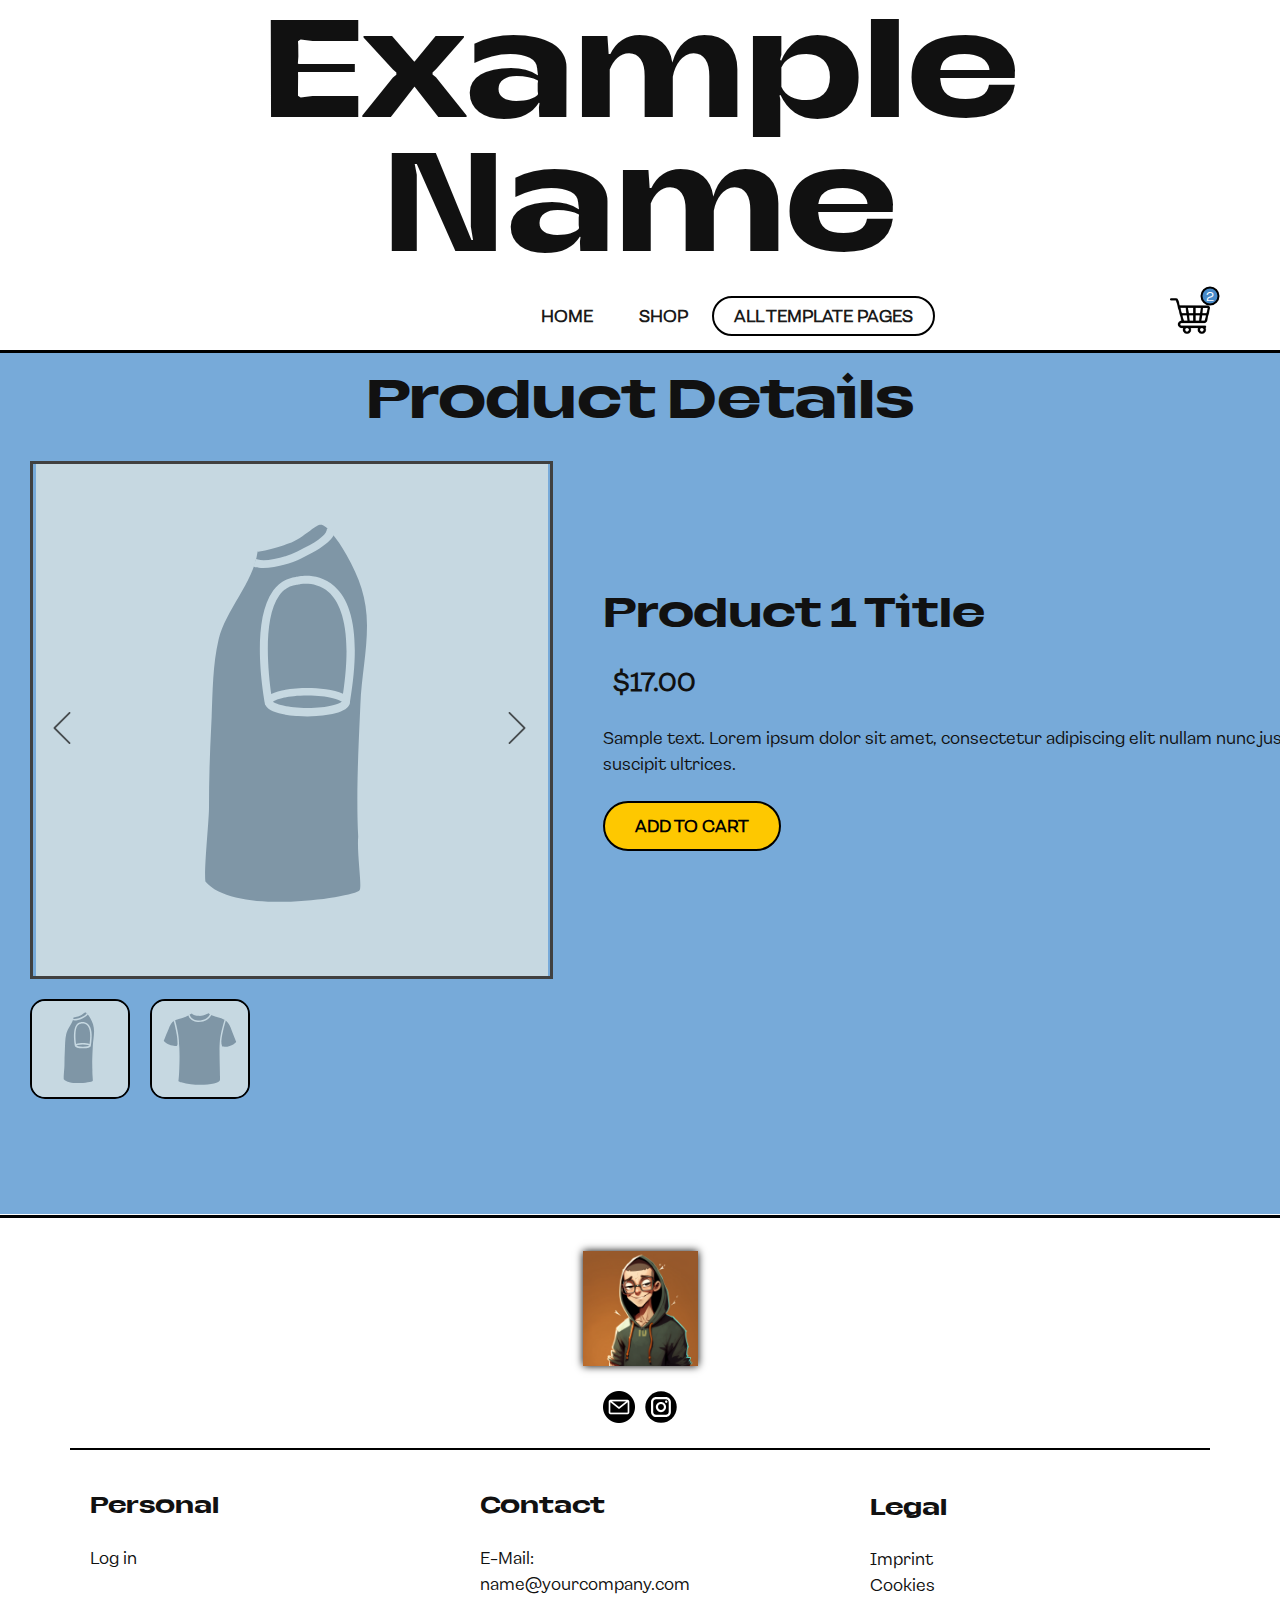
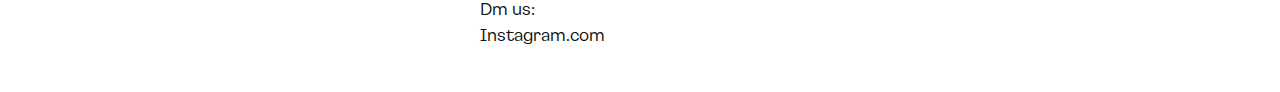
<file: Seite-1.html>
<!DOCTYPE html>
<html style="font-size: 16px;" lang="de"><head>
    <meta name="viewport" content="width=device-width, initial-scale=1.0">
    <meta charset="utf-8">
    <meta name="keywords" content="">
    <meta name="description" content="">
    <title>Seite 1</title>
    <link rel="stylesheet" href="nicepage.css" media="screen">
<link rel="stylesheet" href="Seite-1.css" media="screen">
    <script class="u-script" type="text/javascript" src="jquery.js" defer=""></script>
    <script class="u-script" type="text/javascript" src="nicepage.js" defer=""></script>
    <meta name="generator" content="Nicepage 5.6.2, nicepage.com">
    <link rel="icon" href="images/favicon1.png">
    
    
    
    <script type="application/ld+json">{
		"@context": "http://schema.org",
		"@type": "Organization",
		"name": "Trust Vintage Template",
		"logo": "images/avatar.png",
		"sameAs": [
				"mailto:nathan@thefasthub.xyz",
				"https://www.instagram.com/nathanfast_/"
		]
}</script>
    <meta name="theme-color" content="#478ac9">
    <meta property="og:title" content="Seite 1">
    <meta property="og:description" content="">
    <meta property="og:type" content="website">
  <meta data-intl-tel-input-cdn-path="intlTelInput/"></head>
  <body class="u-body u-xl-mode" data-lang="de"><header class="u-clearfix u-header u-valign-middle u-white u-header" id="sec-ffed"><h1 class="u-align-center u-text u-text-1">Example Name</h1><nav class="u-menu u-menu-dropdown u-offcanvas u-menu-1" data-responsive-from="MD">
        <div class="menu-collapse" style="font-size: 1rem; letter-spacing: 0px; font-weight: 700; text-transform: uppercase;">
          <a class="u-button-style u-custom-active-border-color u-custom-border u-custom-border-color u-custom-border-radius u-custom-borders u-custom-hover-border-color u-custom-left-right-menu-spacing u-custom-padding-bottom u-custom-text-active-color u-custom-text-color u-custom-text-hover-color u-custom-top-bottom-menu-spacing u-nav-link u-text-active-palette-1-base u-text-hover-palette-2-base" href="#">
            <svg class="u-svg-link" viewBox="0 0 24 24"><use xmlns:xlink="http://www.w3.org/1999/xlink" xlink:href="#menu-hamburger"></use></svg>
            <svg class="u-svg-content" version="1.1" id="menu-hamburger" viewBox="0 0 16 16" x="0px" y="0px" xmlns:xlink="http://www.w3.org/1999/xlink" xmlns="http://www.w3.org/2000/svg"><g><rect y="1" width="16" height="2"></rect><rect y="7" width="16" height="2"></rect><rect y="13" width="16" height="2"></rect>
</g></svg>
          </a>
        </div>
        <div class="u-custom-menu u-nav-container">
          <ul class="u-nav u-spacing-2 u-unstyled u-nav-1"><li class="u-nav-item"><a class="u-border-2 u-border-active-black u-border-hover-grey-50 u-button-style u-nav-link u-radius-50 u-text-active-grey-90 u-text-grey-90 u-text-hover-grey-70" href="Home.html" style="padding: 10px 20px;">Home</a>
</li><li class="u-nav-item"><a class="u-border-2 u-border-active-black u-border-hover-grey-50 u-button-style u-nav-link u-radius-50 u-text-active-grey-90 u-text-grey-90 u-text-hover-grey-70" href="Shop.html" style="padding: 10px 20px;">Shop</a>
</li><li class="u-nav-item"><a class="u-border-2 u-border-active-black u-border-hover-grey-50 u-button-style u-nav-link u-radius-50 u-text-active-grey-90 u-text-grey-90 u-text-hover-grey-70" style="padding: 10px 20px;">All Template Pages</a><div class="u-nav-popup"><ul class="u-border-2 u-border-grey-75 u-h-spacing-20 u-nav u-unstyled u-v-spacing-10"><li class="u-nav-item"><a class="u-button-style u-nav-link u-white" href="Seite-1.html">Product Detail Template</a>
</li><li class="u-nav-item"><a class="u-button-style u-nav-link u-white" href="Seite-3.html">Checkout Template</a>
</li><li class="u-nav-item"><a class="u-button-style u-nav-link u-white" href="Seite-2.html">Shopping Cart</a>
</li></ul>
</div>
</li></ul>
        </div>
        <div class="u-custom-menu u-nav-container-collapse">
          <div class="u-black u-container-style u-inner-container-layout u-opacity u-opacity-95 u-sidenav">
            <div class="u-inner-container-layout u-sidenav-overflow">
              <div class="u-menu-close"></div>
              <ul class="u-align-center u-nav u-popupmenu-items u-unstyled u-nav-3"><li class="u-nav-item"><a class="u-button-style u-nav-link" href="Home.html">Home</a>
</li><li class="u-nav-item"><a class="u-button-style u-nav-link" href="Shop.html">Shop</a>
</li><li class="u-nav-item"><a class="u-button-style u-nav-link">All Template Pages</a><div class="u-nav-popup"><ul class="u-border-2 u-border-grey-75 u-h-spacing-20 u-nav u-unstyled u-v-spacing-10"><li class="u-nav-item"><a class="u-button-style u-nav-link" href="Seite-1.html">Product Detail Template</a>
</li><li class="u-nav-item"><a class="u-button-style u-nav-link" href="Seite-3.html">Checkout Template</a>
</li><li class="u-nav-item"><a class="u-button-style u-nav-link" href="Seite-2.html">Shopping Cart</a>
</li></ul>
</div>
</li></ul>
            </div>
          </div>
          <div class="u-black u-menu-overlay u-opacity u-opacity-70"></div>
        </div>
      </nav><!--shopping_cart--><a class="u-shopping-cart u-shopping-cart-1" href="#"><span class="u-file-icon u-icon u-shopping-cart-icon u-icon-1"><img src="images/3144456.png" alt=""><span class="u-border-2 u-border-black u-icon-circle u-palette-1-base u-shopping-cart-count" style="font-size: 0.75rem;"><!--shopping_cart_count-->2<!--/shopping_cart_count--></span></span>
      </a><!--/shopping_cart--></header>
    <section class="u-align-center u-clearfix u-palette-1-light-1 u-section-1" id="sec-364c">
      <div class="u-border-3 u-border-black u-expanded-width u-line u-line-horizontal u-line-1"></div>
      <h1 class="u-text u-text-body-color u-text-default u-text-1">Product Details</h1><!--product--><!--product_options_json--><!--{"source":""}--><!--/product_options_json--><!--product_item-->
      <div class="u-container-style u-product u-shape-rectangle u-product-1">
        <div class="u-container-layout u-container-layout-1"><!--product_gallery--><!--options_json--><!--{"maxItems":""}--><!--/options_json-->
          <div class="u-carousel u-gallery u-layout-thumbnails u-lightbox u-no-transition u-product-control u-product-zoom u-show-text-none u-thumbnails-position-bottom u-gallery-1" data-interval="5000" data-u-ride="carousel" id="carousel-6016" data-pause="hover">
            <div class="u-carousel-inner u-gallery-inner" role="listbox"><!--product_gallery_item-->
              <div class="u-active u-border-3 u-border-grey-75 u-carousel-item u-gallery-item u-shape-rectangle">
                <div class="u-back-slide">
                  <img class="u-back-image u-expanded" src="[data-uri]">
                </div>
                <div class="u-over-slide u-over-slide-1">
                  <h3 class="u-gallery-heading">Sample Title</h3>
                  <p class="u-gallery-text">Sample Text</p>
                </div>
              </div><!--/product_gallery_item--><!--product_gallery_item-->
              <div class="u-border-3 u-border-grey-75 u-carousel-item u-gallery-item u-shape-rectangle">
                <div class="u-back-slide">
                  <img class="u-back-image u-expanded" src="[data-uri]">
                </div>
                <div class="u-over-slide u-over-slide-2">
                  <h3 class="u-gallery-heading">Sample Title</h3>
                  <p class="u-gallery-text">Sample Text</p>
                </div>
              </div><!--/product_gallery_item-->
            </div>
            <a class="u-carousel-control u-carousel-control-prev u-icon-rectangle u-opacity u-opacity-70 u-text-body-color u-text-hover-grey-75 u-carousel-control-1" href="#carousel-6016" role="button" data-u-slide="prev">
              <span aria-hidden="true">
                <svg viewBox="0 0 477.175 477.175"><path d="M145.188,238.575l215.5-215.5c5.3-5.3,5.3-13.8,0-19.1s-13.8-5.3-19.1,0l-225.1,225.1c-5.3,5.3-5.3,13.8,0,19.1l225.1,225
		c2.6,2.6,6.1,4,9.5,4s6.9-1.3,9.5-4c5.3-5.3,5.3-13.8,0-19.1L145.188,238.575z"></path></svg>
              </span>
              <span class="sr-only">
                <svg viewBox="0 0 477.175 477.175"><path d="M145.188,238.575l215.5-215.5c5.3-5.3,5.3-13.8,0-19.1s-13.8-5.3-19.1,0l-225.1,225.1c-5.3,5.3-5.3,13.8,0,19.1l225.1,225
		c2.6,2.6,6.1,4,9.5,4s6.9-1.3,9.5-4c5.3-5.3,5.3-13.8,0-19.1L145.188,238.575z"></path></svg>
              </span>
            </a>
            <a class="u-carousel-control u-carousel-control-next u-icon-rectangle u-opacity u-opacity-70 u-text-body-color u-text-hover-grey-75 u-carousel-control-2" href="#carousel-6016" role="button" data-u-slide="next">
              <span aria-hidden="true">
                <svg viewBox="0 0 477.175 477.175"><path d="M360.731,229.075l-225.1-225.1c-5.3-5.3-13.8-5.3-19.1,0s-5.3,13.8,0,19.1l215.5,215.5l-215.5,215.5
		c-5.3,5.3-5.3,13.8,0,19.1c2.6,2.6,6.1,4,9.5,4c3.4,0,6.9-1.3,9.5-4l225.1-225.1C365.931,242.875,365.931,234.275,360.731,229.075z"></path></svg>
              </span>
              <span class="sr-only">
                <svg viewBox="0 0 477.175 477.175"><path d="M360.731,229.075l-225.1-225.1c-5.3-5.3-13.8-5.3-19.1,0s-5.3,13.8,0,19.1l215.5,215.5l-215.5,215.5
		c-5.3,5.3-5.3,13.8,0,19.1c2.6,2.6,6.1,4,9.5,4c3.4,0,6.9-1.3,9.5-4l225.1-225.1C365.931,242.875,365.931,234.275,360.731,229.075z"></path></svg>
              </span>
            </a>
            <ol class="u-carousel-thumbnails u-spacing-20 u-carousel-thumbnails-1"><!--product_gallery_thumbnail-->
              <li class="u-active u-border-2 u-border-active-black u-border-black u-carousel-thumbnail u-radius-15 u-carousel-thumbnail-1" data-u-target="#carousel-6016" data-u-slide-to="0">
                <img class="u-carousel-thumbnail-image u-image" src="[data-uri]">
              </li><!--/product_gallery_thumbnail--><!--product_gallery_thumbnail-->
              <li class="u-border-2 u-border-active-black u-border-black u-carousel-thumbnail u-radius-15 u-carousel-thumbnail-2" data-u-target="#carousel-6016" data-u-slide-to="1">
                <img class="u-carousel-thumbnail-image u-image" src="[data-uri]">
              </li><!--/product_gallery_thumbnail-->
            </ol>
          </div><!--/product_gallery--><!--product_title-->
          <h2 class="u-product-control u-text u-text-body-color u-text-2">
            <a class="u-product-title-link" href="#"><!--product_title_content-->Product 1 Title<!--/product_title_content--></a>
          </h2><!--/product_title--><!--product_price-->
          <div class="u-product-control u-product-price u-product-price-1">
            <div class="u-price-wrapper u-spacing-10"><!--product_old_price-->
              <div class="u-hide-price u-old-price" style="text-decoration: line-through !important;"><!--product_old_price_content-->$20.00<!--/product_old_price_content--></div><!--/product_old_price--><!--product_regular_price-->
              <div class="u-price u-text-body-color" style="font-size: 1.5rem; font-weight: 700;"><!--product_regular_price_content-->$17.00<!--/product_regular_price_content--></div><!--/product_regular_price-->
            </div>
          </div><!--/product_price--><!--product_content-->
          <div class="u-product-control u-product-desc u-text u-text-body-color u-text-3"><!--product_content_content-->
            <p>Sample text. Lorem ipsum dolor sit amet, consectetur adipiscing elit nullam nunc justo sagittis suscipit ultrices.</p><!--/product_content_content-->
          </div><!--/product_content--><!--product_button--><!--options_json--><!--{"clickType":"add-to-cart","content":"Add to Cart"}--><!--/options_json-->
          <a href="#" class="u-border-2 u-border-black u-border-hover-black u-btn u-btn-round u-button-style u-custom-color-2 u-hover-custom-color-1 u-hover-feature u-product-control u-radius-50 u-text-black u-text-hover-black u-btn-1"><!--product_button_content-->Add to Cart<!--/product_button_content--></a><!--/product_button-->
        </div>
      </div><!--/product_item--><!--/product-->
      
      
    </section>
    
    
    <footer class="u-clearfix u-footer u-white u-footer" id="sec-9fc2"><div class="u-border-3 u-border-black u-expanded-width u-line u-line-horizontal u-line-1"></div><a href="Home.html" class="u-hover-feature u-image u-logo u-image-1" data-image-width="1024" data-image-height="1024" title="Startseite">
        <img src="images/avatar.png" class="u-logo-image u-logo-image-1">
      </a><div class="u-hover-feature u-social-icons u-spacing-10 u-social-icons-1">
        <a class="u-social-url" title="E-Mail" target="_blank" href="mailto:nathan@thefasthub.xyz"><span class="u-file-icon u-icon u-social-icon u-social-twitter u-icon-1"><img src="images/3178158.png" alt=""></span>
        </a>
        <a class="u-social-url" title="instagram" target="_blank" href="https://www.instagram.com/nathanfast_/"><span class="u-icon u-social-icon u-social-instagram u-text-black u-icon-2"><svg class="u-svg-link" preserveAspectRatio="xMidYMin slice" viewBox="0 0 112 112" style=""><use xmlns:xlink="http://www.w3.org/1999/xlink" xlink:href="#svg-22fb"></use></svg><svg class="u-svg-content" viewBox="0 0 112 112" x="0" y="0" id="svg-22fb"><circle fill="currentColor" cx="56.1" cy="56.1" r="55"></circle><path fill="#FFFFFF" d="M55.9,38.2c-9.9,0-17.9,8-17.9,17.9C38,66,46,74,55.9,74c9.9,0,17.9-8,17.9-17.9C73.8,46.2,65.8,38.2,55.9,38.2
z M55.9,66.4c-5.7,0-10.3-4.6-10.3-10.3c-0.1-5.7,4.6-10.3,10.3-10.3c5.7,0,10.3,4.6,10.3,10.3C66.2,61.8,61.6,66.4,55.9,66.4z"></path><path fill="#FFFFFF" d="M74.3,33.5c-2.3,0-4.2,1.9-4.2,4.2s1.9,4.2,4.2,4.2s4.2-1.9,4.2-4.2S76.6,33.5,74.3,33.5z"></path><path fill="#FFFFFF" d="M73.1,21.3H38.6c-9.7,0-17.5,7.9-17.5,17.5v34.5c0,9.7,7.9,17.6,17.5,17.6h34.5c9.7,0,17.5-7.9,17.5-17.5V38.8
C90.6,29.1,82.7,21.3,73.1,21.3z M83,73.3c0,5.5-4.5,9.9-9.9,9.9H38.6c-5.5,0-9.9-4.5-9.9-9.9V38.8c0-5.5,4.5-9.9,9.9-9.9h34.5
c5.5,0,9.9,4.5,9.9,9.9V73.3z"></path></svg></span>
        </a>
      </div><div class="u-align-left u-border-2 u-border-black u-line u-line-horizontal u-line-2"></div><div class="u-clearfix u-gutter-30 u-layout-wrap u-layout-wrap-1">
        <div class="u-gutter-0 u-layout">
          <div class="u-layout-row">
            <div class="u-align-left u-container-style u-layout-cell u-size-20 u-layout-cell-1">
              <div class="u-container-layout u-container-layout-1"><!--position-->
                <div data-position="" class="u-position u-position-1"><!--block-->
                  <div class="u-block">
                    <div class="u-block-container u-clearfix"><!--block_header-->
                      <h5 class="u-block-header u-text"><!--block_header_content-->Personal<!--/block_header_content--></h5><!--/block_header--><!--block_content-->
                      <div class="u-align-left u-block-content u-text"><!--block_content_content-->
                        <br>Log in<br>
                        <br><!--/block_content_content-->
                      </div><!--/block_content-->
                    </div>
                  </div><!--/block-->
                </div><!--/position-->
              </div>
            </div>
            <div class="u-align-left u-container-style u-layout-cell u-size-20 u-layout-cell-2">
              <div class="u-container-layout u-valign-middle u-container-layout-2"><!--position-->
                <div data-position="" class="u-position u-position-2"><!--block-->
                  <div class="u-block">
                    <div class="u-block-container u-clearfix"><!--block_header-->
                      <h5 class="u-block-header u-text"><!--block_header_content--> Contact<br><!--/block_header_content-->
                      </h5><!--/block_header--><!--block_content-->
                      <div class="u-align-left u-block-content u-text"><!--block_content_content-->
                        <br>E-Mail:<br>name@yourcompany.com<br>Dm us:<br>Instagram.com<!--/block_content_content-->
                      </div><!--/block_content-->
                    </div>
                  </div><!--/block-->
                </div><!--/position-->
              </div>
            </div>
            <div class="u-align-left u-container-style u-layout-cell u-right-cell u-size-20 u-layout-cell-3">
              <div class="u-container-layout u-valign-middle u-container-layout-3"><!--position-->
                <div data-position="" class="u-position u-position-3"><!--block-->
                  <div class="u-block">
                    <div class="u-block-container u-clearfix"><!--block_header-->
                      <h5 class="u-block-header u-text"><!--block_header_content--> Legal <!--/block_header_content--></h5><!--/block_header--><!--block_content-->
                      <div class="u-block-content u-text"><!--block_content_content-->
                        <br>Imprint<br>Cookies<!--/block_content_content-->
                      </div><!--/block_content-->
                    </div>
                  </div><!--/block-->
                </div><!--/position-->
              </div>
            </div>
          </div>
        </div>
      </div></footer>
  
</body></html>
</file>
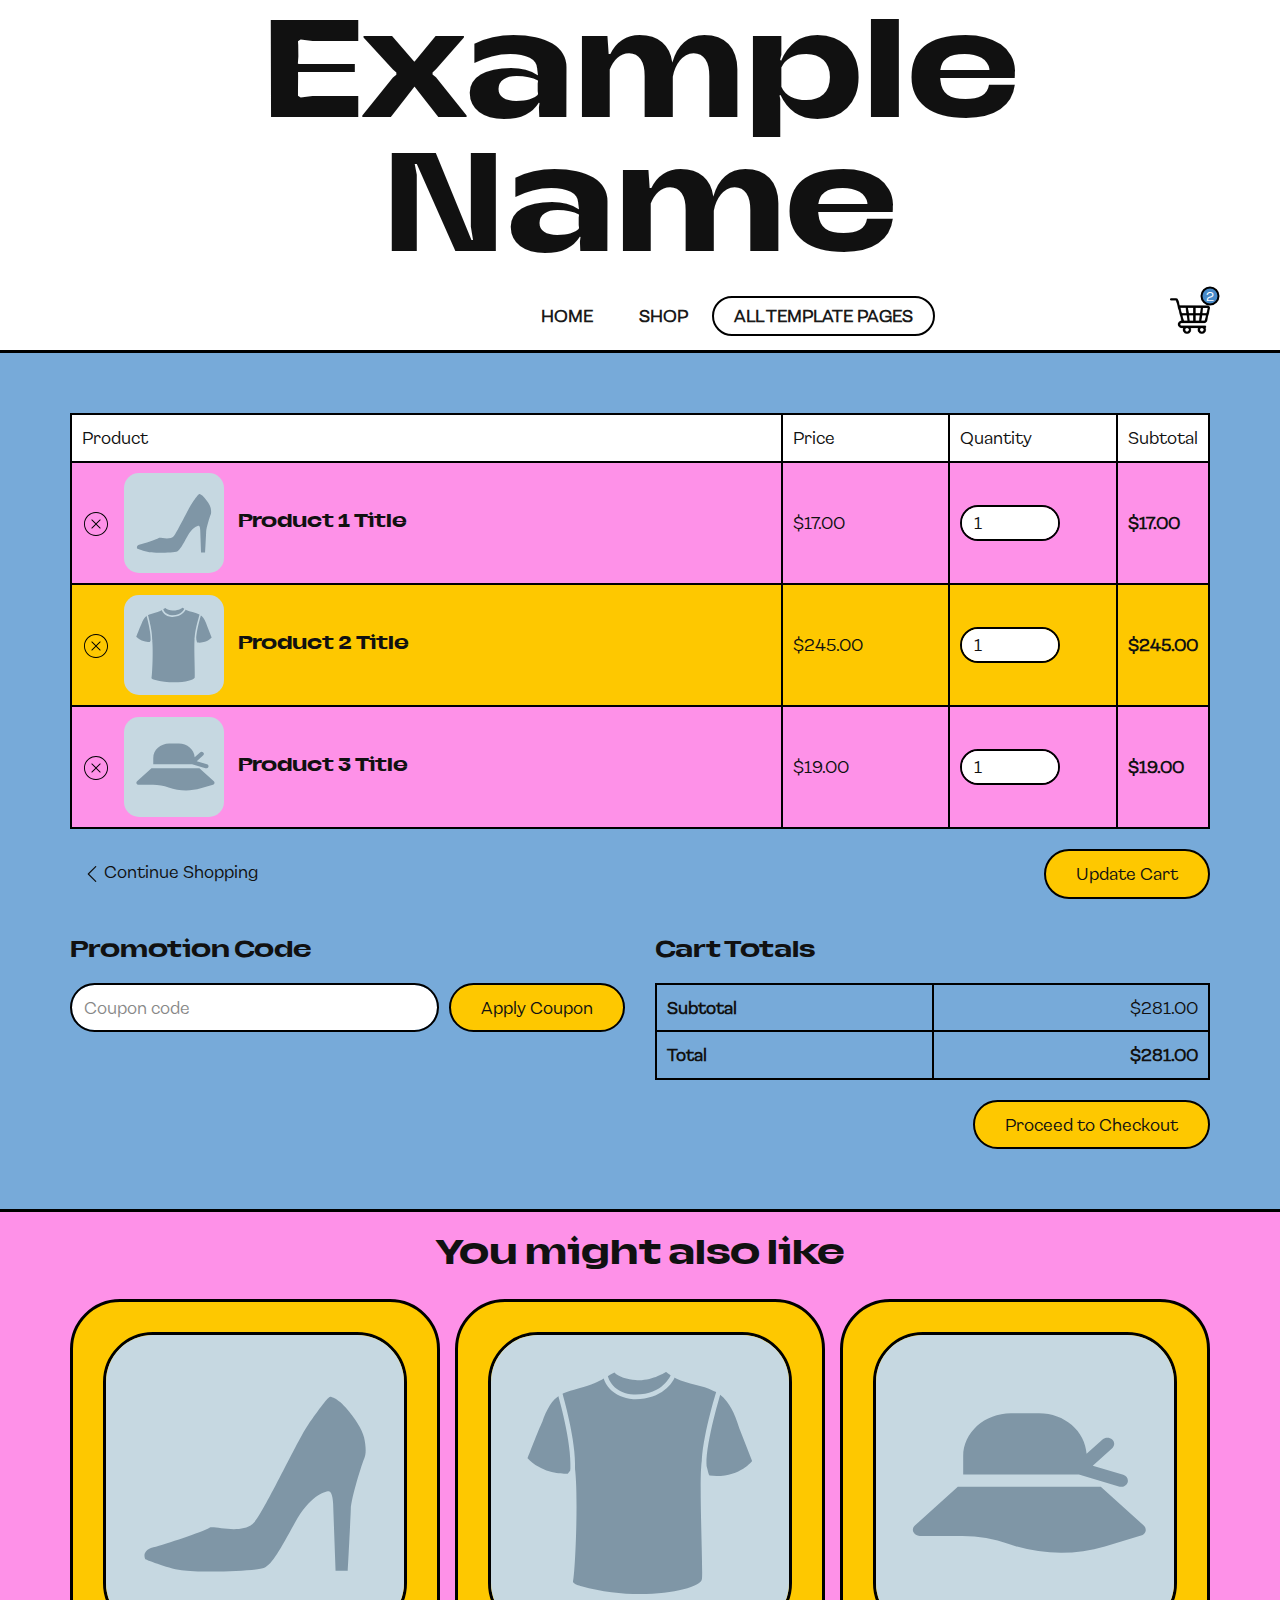
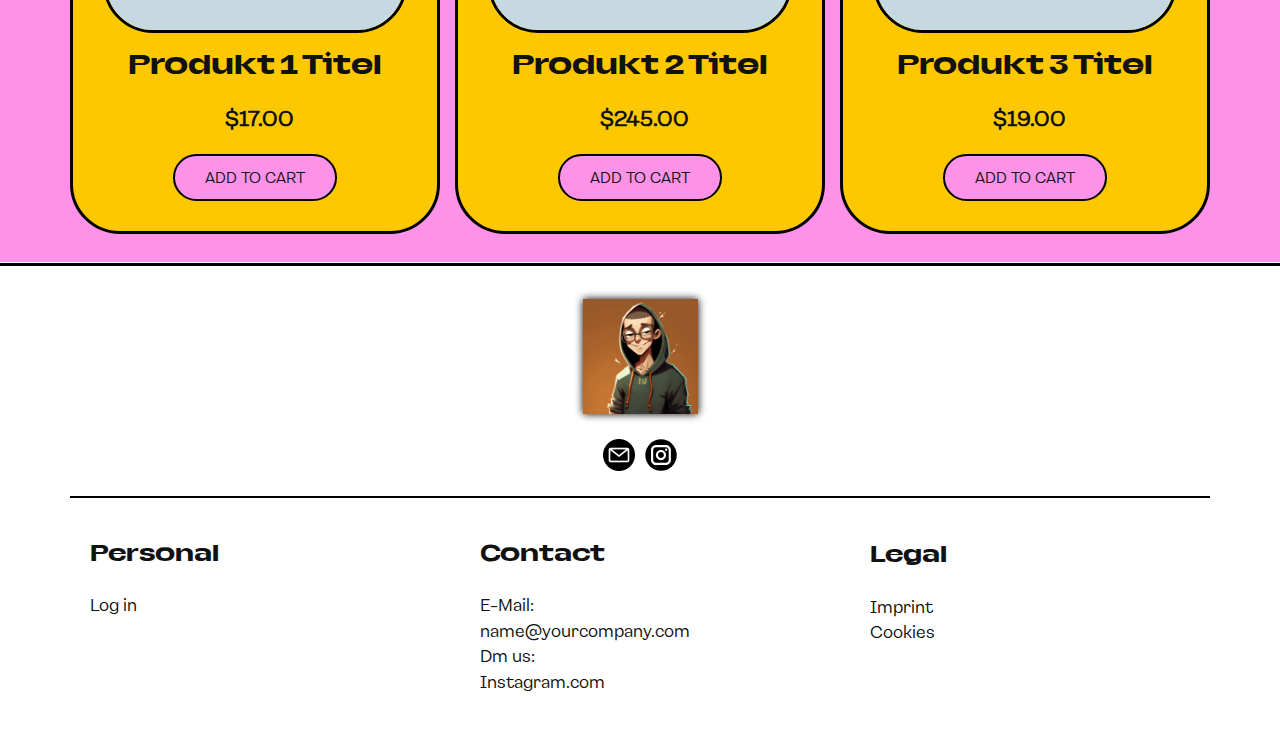
<file: Seite-2.html>
<!DOCTYPE html>
<html style="font-size: 16px;" lang="de"><head>
    <meta name="viewport" content="width=device-width, initial-scale=1.0">
    <meta charset="utf-8">
    <meta name="keywords" content="">
    <meta name="description" content="">
    <title>Seite 2</title>
    <link rel="stylesheet" href="nicepage.css" media="screen">
<link rel="stylesheet" href="Seite-2.css" media="screen">
    <script class="u-script" type="text/javascript" src="jquery.js" defer=""></script>
    <script class="u-script" type="text/javascript" src="nicepage.js" defer=""></script>
    <meta name="generator" content="Nicepage 5.6.2, nicepage.com">
    <link rel="icon" href="images/favicon1.png">
    
    
    
    
    <script type="application/ld+json">{
		"@context": "http://schema.org",
		"@type": "Organization",
		"name": "Trust Vintage Template",
		"logo": "images/avatar.png",
		"sameAs": [
				"mailto:nathan@thefasthub.xyz",
				"https://www.instagram.com/nathanfast_/"
		]
}</script>
    <meta name="theme-color" content="#478ac9">
    <meta property="og:title" content="Seite 2">
    <meta property="og:description" content="">
    <meta property="og:type" content="website">
  <meta data-intl-tel-input-cdn-path="intlTelInput/"></head>
  <body class="u-body u-xl-mode" data-lang="de"><header class="u-clearfix u-header u-valign-middle u-white u-header" id="sec-ffed"><h1 class="u-align-center u-text u-text-1">Example Name</h1><nav class="u-menu u-menu-dropdown u-offcanvas u-menu-1" data-responsive-from="MD">
        <div class="menu-collapse" style="font-size: 1rem; letter-spacing: 0px; font-weight: 700; text-transform: uppercase;">
          <a class="u-button-style u-custom-active-border-color u-custom-border u-custom-border-color u-custom-border-radius u-custom-borders u-custom-hover-border-color u-custom-left-right-menu-spacing u-custom-padding-bottom u-custom-text-active-color u-custom-text-color u-custom-text-hover-color u-custom-top-bottom-menu-spacing u-nav-link u-text-active-palette-1-base u-text-hover-palette-2-base" href="#">
            <svg class="u-svg-link" viewBox="0 0 24 24"><use xmlns:xlink="http://www.w3.org/1999/xlink" xlink:href="#menu-hamburger"></use></svg>
            <svg class="u-svg-content" version="1.1" id="menu-hamburger" viewBox="0 0 16 16" x="0px" y="0px" xmlns:xlink="http://www.w3.org/1999/xlink" xmlns="http://www.w3.org/2000/svg"><g><rect y="1" width="16" height="2"></rect><rect y="7" width="16" height="2"></rect><rect y="13" width="16" height="2"></rect>
</g></svg>
          </a>
        </div>
        <div class="u-custom-menu u-nav-container">
          <ul class="u-nav u-spacing-2 u-unstyled u-nav-1"><li class="u-nav-item"><a class="u-border-2 u-border-active-black u-border-hover-grey-50 u-button-style u-nav-link u-radius-50 u-text-active-grey-90 u-text-grey-90 u-text-hover-grey-70" href="Home.html" style="padding: 10px 20px;">Home</a>
</li><li class="u-nav-item"><a class="u-border-2 u-border-active-black u-border-hover-grey-50 u-button-style u-nav-link u-radius-50 u-text-active-grey-90 u-text-grey-90 u-text-hover-grey-70" href="Shop.html" style="padding: 10px 20px;">Shop</a>
</li><li class="u-nav-item"><a class="u-border-2 u-border-active-black u-border-hover-grey-50 u-button-style u-nav-link u-radius-50 u-text-active-grey-90 u-text-grey-90 u-text-hover-grey-70" style="padding: 10px 20px;">All Template Pages</a><div class="u-nav-popup"><ul class="u-border-2 u-border-grey-75 u-h-spacing-20 u-nav u-unstyled u-v-spacing-10"><li class="u-nav-item"><a class="u-button-style u-nav-link u-white" href="Seite-1.html">Product Detail Template</a>
</li><li class="u-nav-item"><a class="u-button-style u-nav-link u-white" href="Seite-3.html">Checkout Template</a>
</li><li class="u-nav-item"><a class="u-button-style u-nav-link u-white" href="Seite-2.html">Shopping Cart</a>
</li></ul>
</div>
</li></ul>
        </div>
        <div class="u-custom-menu u-nav-container-collapse">
          <div class="u-black u-container-style u-inner-container-layout u-opacity u-opacity-95 u-sidenav">
            <div class="u-inner-container-layout u-sidenav-overflow">
              <div class="u-menu-close"></div>
              <ul class="u-align-center u-nav u-popupmenu-items u-unstyled u-nav-3"><li class="u-nav-item"><a class="u-button-style u-nav-link" href="Home.html">Home</a>
</li><li class="u-nav-item"><a class="u-button-style u-nav-link" href="Shop.html">Shop</a>
</li><li class="u-nav-item"><a class="u-button-style u-nav-link">All Template Pages</a><div class="u-nav-popup"><ul class="u-border-2 u-border-grey-75 u-h-spacing-20 u-nav u-unstyled u-v-spacing-10"><li class="u-nav-item"><a class="u-button-style u-nav-link" href="Seite-1.html">Product Detail Template</a>
</li><li class="u-nav-item"><a class="u-button-style u-nav-link" href="Seite-3.html">Checkout Template</a>
</li><li class="u-nav-item"><a class="u-button-style u-nav-link" href="Seite-2.html">Shopping Cart</a>
</li></ul>
</div>
</li></ul>
            </div>
          </div>
          <div class="u-black u-menu-overlay u-opacity u-opacity-70"></div>
        </div>
      </nav><!--shopping_cart--><a class="u-shopping-cart u-shopping-cart-1" href="#"><span class="u-file-icon u-icon u-shopping-cart-icon u-icon-1"><img src="images/3144456.png" alt=""><span class="u-border-2 u-border-black u-icon-circle u-palette-1-base u-shopping-cart-count" style="font-size: 0.75rem;"><!--shopping_cart_count-->2<!--/shopping_cart_count--></span></span>
      </a><!--/shopping_cart--></header>
    <section class="u-clearfix u-palette-1-light-1 u-section-1" id="sec-47d3">
      <div class="u-border-3 u-border-black u-expanded-width u-line u-line-horizontal u-line-1"></div>
      <div class="u-cart u-cart-1">
        <div class="u-cart-products-table u-table u-table-responsive">
          <table class="u-table-entity">
            <colgroup>
              <col width="65%">
              <col width="15%">
              <col width="15%">
              <col width="15%">
            </colgroup>
            <thead class="u-table-header u-white u-table-header-1">
              <tr>
                <th class="u-border-2 u-border-black u-table-cell">Product </th>
                <th class="u-border-2 u-border-black u-table-cell">Price </th>
                <th class="u-border-2 u-border-black u-table-cell">Quantity </th>
                <th class="u-border-2 u-border-black u-table-cell">Subtotal </th>
              </tr>
            </thead>
            <tbody class="u-custom-color-1 u-table-alt-custom-color-2 u-table-body u-table-body-1">
              <tr>
                <td class="u-border-2 u-border-black u-table-cell"><span class="u-cart-remove-item u-icon u-text-black u-icon-1"><svg class="u-svg-content" viewBox="0 0 52 52" x="0px" y="0px" style="width: 1em; height: 1em;"><g><path d="M26,0C11.664,0,0,11.663,0,26s11.664,26,26,26s26-11.663,26-26S40.336,0,26,0z M26,50C12.767,50,2,39.233,2,26
		S12.767,2,26,2s24,10.767,24,24S39.233,50,26,50z"></path><path d="M35.707,16.293c-0.391-0.391-1.023-0.391-1.414,0L26,24.586l-8.293-8.293c-0.391-0.391-1.023-0.391-1.414,0
		s-0.391,1.023,0,1.414L24.586,26l-8.293,8.293c-0.391,0.391-0.391,1.023,0,1.414C16.488,35.902,16.744,36,17,36
		s0.512-0.098,0.707-0.293L26,27.414l8.293,8.293C34.488,35.902,34.744,36,35,36s0.512-0.098,0.707-0.293
		c0.391-0.391,0.391-1.023,0-1.414L27.414,26l8.293-8.293C36.098,17.316,36.098,16.684,35.707,16.293z"></path>
</g></svg><img></span>
                  <img class="cursor u-cart-product-image u-image u-image-round u-product-control u-radius-15" src="[data-uri]">
                  <h2 class="u-cart-product-title u-product-control u-text u-text-body-color u-text-1">
                    <a class="u-product-title-link" href="#">Product 1 Title</a>
                  </h2>
                </td>
                <td class="u-border-2 u-border-black u-table-cell">
                  <div class="u-cart-product-price u-product-control u-product-price">
                    <div class="u-price-wrapper">
                      <div class="u-hide-price u-old-price"></div>
                      <div class="u-price u-text-body-color">$17.00</div>
                    </div>
                  </div>
                </td>
                <td class="u-border-2 u-border-black u-table-cell">
                  <div class="u-cart-product-quantity u-product-control u-product-quantity u-product-quantity-1">
                    <div class="u-hidden u-quantity-label"> Quantity </div>
                    <div class="u-border-2 u-border-black u-quantity-input u-radius-50 u-text-body-color">
                      <a class="disabled minus u-button-style u-hidden u-quantity-button">
                        <svg xmlns="http://www.w3.org/2000/svg" viewBox="0 0 16 16"><path d="m 4 8 h 8" fill="none" stroke="currentColor" stroke-width="1" fill-rule="evenodd"></path></svg>
                      </a>
                      <input class="u-border-grey-30 u-input" type="text" value="1" pattern="[0-9]+">
                      <a class="plus u-button-style u-hidden u-quantity-button">
                        <svg xmlns="http://www.w3.org/2000/svg" viewBox="0 0 16 16"><path d="m 4 8 h 8 M 8 4 v 8" fill="none" stroke="currentColor" stroke-width="1" fill-rule="evenodd"></path></svg>
                      </a>
                    </div>
                  </div>
                </td>
                <td class="u-border-2 u-border-black u-table-cell">
                  <div class="u-cart-product-subtotal u-product-control u-product-price">
                    <div class="u-price-wrapper">
                      <div class="u-hide-price u-old-price"></div>
                      <div class="u-price u-text-body-color" style="font-weight: 700;">$17.00</div>
                    </div>
                  </div>
                </td>
              </tr>
              <tr>
                <td class="u-border-2 u-border-black u-table-cell"><span class="u-cart-remove-item u-icon u-text-black u-icon-2"><svg class="u-svg-content" viewBox="0 0 52 52" x="0px" y="0px" style="width: 1em; height: 1em;"><g><path d="M26,0C11.664,0,0,11.663,0,26s11.664,26,26,26s26-11.663,26-26S40.336,0,26,0z M26,50C12.767,50,2,39.233,2,26
		S12.767,2,26,2s24,10.767,24,24S39.233,50,26,50z"></path><path d="M35.707,16.293c-0.391-0.391-1.023-0.391-1.414,0L26,24.586l-8.293-8.293c-0.391-0.391-1.023-0.391-1.414,0
		s-0.391,1.023,0,1.414L24.586,26l-8.293,8.293c-0.391,0.391-0.391,1.023,0,1.414C16.488,35.902,16.744,36,17,36
		s0.512-0.098,0.707-0.293L26,27.414l8.293,8.293C34.488,35.902,34.744,36,35,36s0.512-0.098,0.707-0.293
		c0.391-0.391,0.391-1.023,0-1.414L27.414,26l8.293-8.293C36.098,17.316,36.098,16.684,35.707,16.293z"></path>
</g></svg><img></span>
                  <img class="cursor u-cart-product-image u-image u-image-round u-product-control u-radius-15" src="[data-uri]">
                  <h2 class="u-cart-product-title u-product-control u-text u-text-body-color u-text-2">
                    <a class="u-product-title-link" href="#">Product 2 Title</a>
                  </h2>
                </td>
                <td class="u-border-2 u-border-black u-table-cell">
                  <div class="u-cart-product-price u-product-control u-product-price">
                    <div class="u-price-wrapper">
                      <div class="u-hide-price u-old-price"></div>
                      <div class="u-price u-text-body-color">$245.00</div>
                    </div>
                  </div>
                </td>
                <td class="u-border-2 u-border-black u-table-cell">
                  <div class="u-cart-product-quantity u-product-control u-product-quantity u-product-quantity-2">
                    <div class="u-hidden u-quantity-label"> Quantity </div>
                    <div class="u-border-2 u-border-black u-quantity-input u-radius-50 u-text-body-color">
                      <a class="disabled minus u-button-style u-hidden u-quantity-button">
                        <svg xmlns="http://www.w3.org/2000/svg" viewBox="0 0 16 16"><path d="m 4 8 h 8" fill="none" stroke="currentColor" stroke-width="1" fill-rule="evenodd"></path></svg>
                      </a>
                      <input class="u-border-grey-30 u-input" type="text" value="1" pattern="[0-9]+">
                      <a class="plus u-button-style u-hidden u-quantity-button">
                        <svg xmlns="http://www.w3.org/2000/svg" viewBox="0 0 16 16"><path d="m 4 8 h 8 M 8 4 v 8" fill="none" stroke="currentColor" stroke-width="1" fill-rule="evenodd"></path></svg>
                      </a>
                    </div>
                  </div>
                </td>
                <td class="u-border-2 u-border-black u-table-cell">
                  <div class="u-cart-product-subtotal u-product-control u-product-price">
                    <div class="u-price-wrapper">
                      <div class="u-hide-price u-old-price"></div>
                      <div class="u-price u-text-body-color" style="font-weight: 700;">$245.00</div>
                    </div>
                  </div>
                </td>
              </tr>
              <tr>
                <td class="u-border-2 u-border-black u-table-cell"><span class="u-cart-remove-item u-icon u-text-black u-icon-3"><svg class="u-svg-content" viewBox="0 0 52 52" x="0px" y="0px" style="width: 1em; height: 1em;"><g><path d="M26,0C11.664,0,0,11.663,0,26s11.664,26,26,26s26-11.663,26-26S40.336,0,26,0z M26,50C12.767,50,2,39.233,2,26
		S12.767,2,26,2s24,10.767,24,24S39.233,50,26,50z"></path><path d="M35.707,16.293c-0.391-0.391-1.023-0.391-1.414,0L26,24.586l-8.293-8.293c-0.391-0.391-1.023-0.391-1.414,0
		s-0.391,1.023,0,1.414L24.586,26l-8.293,8.293c-0.391,0.391-0.391,1.023,0,1.414C16.488,35.902,16.744,36,17,36
		s0.512-0.098,0.707-0.293L26,27.414l8.293,8.293C34.488,35.902,34.744,36,35,36s0.512-0.098,0.707-0.293
		c0.391-0.391,0.391-1.023,0-1.414L27.414,26l8.293-8.293C36.098,17.316,36.098,16.684,35.707,16.293z"></path>
</g></svg><img></span>
                  <img class="cursor u-cart-product-image u-image u-image-round u-product-control u-radius-15" src="[data-uri]">
                  <h2 class="u-cart-product-title u-product-control u-text u-text-body-color u-text-3">
                    <a class="u-product-title-link" href="#">Product 3 Title</a>
                  </h2>
                </td>
                <td class="u-border-2 u-border-black u-table-cell">
                  <div class="u-cart-product-price u-product-control u-product-price">
                    <div class="u-price-wrapper">
                      <div class="u-hide-price u-old-price"></div>
                      <div class="u-price u-text-body-color">$19.00</div>
                    </div>
                  </div>
                </td>
                <td class="u-border-2 u-border-black u-table-cell">
                  <div class="u-cart-product-quantity u-product-control u-product-quantity u-product-quantity-3">
                    <div class="u-hidden u-quantity-label"> Quantity </div>
                    <div class="u-border-2 u-border-black u-quantity-input u-radius-50 u-text-body-color">
                      <a class="disabled minus u-button-style u-hidden u-quantity-button">
                        <svg xmlns="http://www.w3.org/2000/svg" viewBox="0 0 16 16"><path d="m 4 8 h 8" fill="none" stroke="currentColor" stroke-width="1" fill-rule="evenodd"></path></svg>
                      </a>
                      <input class="u-border-grey-30 u-input" type="text" value="1" pattern="[0-9]+">
                      <a class="plus u-button-style u-hidden u-quantity-button">
                        <svg xmlns="http://www.w3.org/2000/svg" viewBox="0 0 16 16"><path d="m 4 8 h 8 M 8 4 v 8" fill="none" stroke="currentColor" stroke-width="1" fill-rule="evenodd"></path></svg>
                      </a>
                    </div>
                  </div>
                </td>
                <td class="u-border-2 u-border-black u-table-cell">
                  <div class="u-cart-product-subtotal u-product-control u-product-price">
                    <div class="u-price-wrapper">
                      <div class="u-hide-price u-old-price"></div>
                      <div class="u-price u-text-body-color" style="font-weight: 700;">$19.00</div>
                    </div>
                  </div>
                </td>
              </tr>
            </tbody>
          </table>
        </div>
        <div class="u-cart-button-container">
          <a href="#" class="u-active-none u-btn u-button-style u-cart-continue-shopping u-hover-none u-none u-text-body-color u-btn-1"><span class="u-icon"><svg class="u-svg-content" viewBox="0 0 443.52 443.52" x="0px" y="0px" style="width: 1em; height: 1em;"><g><g><path d="M143.492,221.863L336.226,29.129c6.663-6.664,6.663-17.468,0-24.132c-6.665-6.662-17.468-6.662-24.132,0l-204.8,204.8    c-6.662,6.664-6.662,17.468,0,24.132l204.8,204.8c6.78,6.548,17.584,6.36,24.132-0.42c6.387-6.614,6.387-17.099,0-23.712    L143.492,221.863z"></path>
</g>
</g></svg><img></span>&nbsp;Continue Shopping 
          </a>
          <a href="#" class="u-border-2 u-border-black u-border-hover-black u-btn u-btn-round u-button-style u-cart-update u-custom-color-2 u-hover-custom-color-1 u-hover-feature u-radius-50 u-text-hover-black u-btn-2">Update Cart</a>
        </div>
        <div class="u-cart-blocks-container">
          <div class="u-cart-block u-indent-30">
            <div class="u-cart-block-container u-clearfix">
              <h5 class="u-cart-block-header u-text u-text-body-color">Promotion Code</h5>
              <div class="u-cart-block-content u-text">
                <div class="u-cart-form u-form">
                  <form action="#" class="u-clearfix u-form-horizontal u-form-spacing-10 u-inner-form" source="custom" name="form">
                    <div class="u-form-group">
                      <label for="name-5861" class="u-form-control-hidden u-label u-text-body-color">Coupon code</label>
                      <input type="text" placeholder="Coupon code" id="name-5861" name="coupon" class="u-border-2 u-border-black u-input u-input-rectangle u-radius-50 u-text-body-color" required="">
                    </div>
                    <div class="u-align-left u-form-group u-form-submit">
                      <a href="#" class="u-border-2 u-border-black u-border-hover-black u-btn u-btn-round u-btn-submit u-button-style u-custom-color-2 u-hover-custom-color-1 u-radius-50 u-btn-3">Apply Coupon</a>
                      <input type="submit" value="submit" class="u-form-control-hidden">
                    </div>
                    <div class="u-form-send-message u-form-send-success">Thank you! Your message has been sent.</div>
                    <div class="u-form-send-error u-form-send-message">Unable to send your message. Please fix errors then try again.</div>
                    <input type="hidden" value="" name="recaptchaResponse">
                  </form>
                </div>
              </div>
            </div>
          </div>
          <div class="u-cart-block u-cart-totals-block u-indent-30">
            <div class="u-cart-block-container u-clearfix">
              <h5 class="u-cart-block-header u-text u-text-body-color">Cart Totals</h5>
              <div class="u-align-right u-cart-block-content u-text">
                <div class="u-cart-totals-table u-table u-table-responsive">
                  <table class="u-table-entity">
                    <colgroup>
                      <col width="50%">
                      <col width="50%">
                    </colgroup>
                    <tbody class="u-align-right u-table-body u-text-body-color">
                      <tr>
                        <td class="u-align-left u-border-2 u-border-black u-first-column u-table-cell u-table-cell-17">Subtotal</td>
                        <td class="u-border-2 u-border-black u-table-cell">$281.00</td>
                      </tr>
                      <tr>
                        <td class="u-align-left u-border-2 u-border-black u-first-column u-table-cell u-table-cell-19">Total</td>
                        <td class="u-border-2 u-border-black u-table-cell u-table-cell-20">$281.00</td>
                      </tr>
                    </tbody>
                  </table>
                </div>
                <a href="#" class="u-border-2 u-border-black u-border-hover-black u-btn u-btn-round u-button-style u-cart-checkout-btn u-custom-color-2 u-hover-custom-color-1 u-hover-feature u-radius-50 u-btn-4">Proceed to Checkout</a>
              </div>
            </div>
          </div>
        </div>
      </div>
      
      
    </section>
    <section class="u-align-center u-clearfix u-custom-color-1 u-section-2" id="sec-b22a">
      <div class="u-border-3 u-border-black u-expanded-width u-line u-line-horizontal u-line-1"></div>
      <h3 class="u-text u-text-body-color u-text-default u-text-1"> You might also like</h3><!--products--><!--products_options_json--><!--{"type":"products-recent","source":"","tags":"","count":""}--><!--/products_options_json-->
      <div class="u-products u-products-1">
        <div class="u-repeater u-repeater-1"><!--product_item-->
          <div class="u-align-center u-border-3 u-border-black u-container-style u-custom-color-2 u-products-item u-radius-50 u-repeater-item u-shape-round u-repeater-item-1">
            <div class="u-container-layout u-similar-container u-valign-top u-container-layout-1"><!--product_image-->
              <img alt="" class="u-border-3 u-border-black u-expanded-width u-hover-feature u-image u-image-round u-product-control u-radius-50 u-image-1" src="[data-uri]"><!--/product_image--><!--product_title-->
              <h4 class="u-product-control u-text u-text-2">
                <a class="u-product-title-link" href="#"><!--product_title_content-->Produkt 1 Titel<!--/product_title_content--></a>
              </h4><!--/product_title--><!--product_price-->
              <div class="u-product-control u-product-price u-product-price-1">
                <div class="u-price-wrapper u-spacing-10"><!--product_old_price-->
                  <div class="u-hide-price u-old-price"><!--product_old_price_content-->$20.00<!--/product_old_price_content--></div><!--/product_old_price--><!--product_regular_price-->
                  <div class="u-price" style="font-size: 1.25rem; font-weight: 700;"><!--product_regular_price_content-->$17.00<!--/product_regular_price_content--></div><!--/product_regular_price-->
                </div>
              </div><!--/product_price--><!--product_button--><!--options_json--><!--{"clickType":"add-to-cart","content":"Add to Cart"}--><!--/options_json-->
              <a href="#" class="u-border-2 u-border-black u-border-hover-black u-btn u-btn-round u-button-style u-custom-color-1 u-hover-feature u-hover-palette-1-light-1 u-product-control u-radius-50 u-text-body-color u-text-hover-black u-btn-1"><!--product_button_content-->Add to Cart<!--/product_button_content--></a><!--/product_button-->
            </div>
          </div><!--/product_item--><!--product_item-->
          <div class="u-align-center u-border-3 u-border-black u-container-style u-custom-color-2 u-products-item u-radius-50 u-repeater-item u-shape-round u-repeater-item-2">
            <div class="u-container-layout u-similar-container u-valign-top u-container-layout-2"><!--product_image-->
              <img alt="" class="u-border-3 u-border-black u-expanded-width u-hover-feature u-image u-image-round u-product-control u-radius-50 u-image-2" src="[data-uri]"><!--/product_image--><!--product_title-->
              <h4 class="u-product-control u-text u-text-3">
                <a class="u-product-title-link" href="#"><!--product_title_content-->Produkt 2 Titel<!--/product_title_content--></a>
              </h4><!--/product_title--><!--product_price-->
              <div class="u-product-control u-product-price u-product-price-2">
                <div class="u-price-wrapper u-spacing-10"><!--product_old_price-->
                  <div class="u-hide-price u-old-price"><!--product_old_price_content-->$300.00<!--/product_old_price_content--></div><!--/product_old_price--><!--product_regular_price-->
                  <div class="u-price" style="font-size: 1.25rem; font-weight: 700;"><!--product_regular_price_content-->$245.00<!--/product_regular_price_content--></div><!--/product_regular_price-->
                </div>
              </div><!--/product_price--><!--product_button--><!--options_json--><!--{"clickType":"add-to-cart","content":"Add to Cart"}--><!--/options_json-->
              <a href="#" class="u-border-2 u-border-black u-border-hover-black u-btn u-btn-round u-button-style u-custom-color-1 u-hover-feature u-hover-palette-1-light-1 u-product-control u-radius-50 u-text-body-color u-text-hover-black u-btn-2"><!--product_button_content-->Add to Cart<!--/product_button_content--></a><!--/product_button-->
            </div>
          </div><!--/product_item--><!--product_item-->
          <div class="u-align-center u-border-3 u-border-black u-container-style u-custom-color-2 u-products-item u-radius-50 u-repeater-item u-shape-round u-repeater-item-3">
            <div class="u-container-layout u-similar-container u-valign-top u-container-layout-3"><!--product_image-->
              <img alt="" class="u-border-3 u-border-black u-expanded-width u-hover-feature u-image u-image-round u-product-control u-radius-50 u-image-3" src="[data-uri]"><!--/product_image--><!--product_title-->
              <h4 class="u-product-control u-text u-text-4">
                <a class="u-product-title-link" href="#"><!--product_title_content-->Produkt 3 Titel<!--/product_title_content--></a>
              </h4><!--/product_title--><!--product_price-->
              <div class="u-product-control u-product-price u-product-price-3">
                <div class="u-price-wrapper u-spacing-10"><!--product_old_price-->
                  <div class="u-hide-price u-old-price"><!--product_old_price_content-->$25.00<!--/product_old_price_content--></div><!--/product_old_price--><!--product_regular_price-->
                  <div class="u-price" style="font-size: 1.25rem; font-weight: 700;"><!--product_regular_price_content-->$19.00<!--/product_regular_price_content--></div><!--/product_regular_price-->
                </div>
              </div><!--/product_price--><!--product_button--><!--options_json--><!--{"clickType":"add-to-cart","content":"Add to Cart"}--><!--/options_json-->
              <a href="#" class="u-border-2 u-border-black u-border-hover-black u-btn u-btn-round u-button-style u-custom-color-1 u-hover-feature u-hover-palette-1-light-1 u-product-control u-radius-50 u-text-body-color u-text-hover-black u-btn-3"><!--product_button_content-->Add to Cart<!--/product_button_content--></a><!--/product_button-->
            </div>
          </div><!--/product_item-->
        </div>
      </div><!--/products-->
      
      
      
      
      
      
    </section>
    
    
    <footer class="u-clearfix u-footer u-white u-footer" id="sec-9fc2"><div class="u-border-3 u-border-black u-expanded-width u-line u-line-horizontal u-line-1"></div><a href="Home.html" class="u-hover-feature u-image u-logo u-image-1" data-image-width="1024" data-image-height="1024" title="Startseite">
        <img src="images/avatar.png" class="u-logo-image u-logo-image-1">
      </a><div class="u-hover-feature u-social-icons u-spacing-10 u-social-icons-1">
        <a class="u-social-url" title="E-Mail" target="_blank" href="mailto:nathan@thefasthub.xyz"><span class="u-file-icon u-icon u-social-icon u-social-twitter u-icon-1"><img src="images/3178158.png" alt=""></span>
        </a>
        <a class="u-social-url" title="instagram" target="_blank" href="https://www.instagram.com/nathanfast_/"><span class="u-icon u-social-icon u-social-instagram u-text-black u-icon-2"><svg class="u-svg-link" preserveAspectRatio="xMidYMin slice" viewBox="0 0 112 112" style=""><use xmlns:xlink="http://www.w3.org/1999/xlink" xlink:href="#svg-22fb"></use></svg><svg class="u-svg-content" viewBox="0 0 112 112" x="0" y="0" id="svg-22fb"><circle fill="currentColor" cx="56.1" cy="56.1" r="55"></circle><path fill="#FFFFFF" d="M55.9,38.2c-9.9,0-17.9,8-17.9,17.9C38,66,46,74,55.9,74c9.9,0,17.9-8,17.9-17.9C73.8,46.2,65.8,38.2,55.9,38.2
z M55.9,66.4c-5.7,0-10.3-4.6-10.3-10.3c-0.1-5.7,4.6-10.3,10.3-10.3c5.7,0,10.3,4.6,10.3,10.3C66.2,61.8,61.6,66.4,55.9,66.4z"></path><path fill="#FFFFFF" d="M74.3,33.5c-2.3,0-4.2,1.9-4.2,4.2s1.9,4.2,4.2,4.2s4.2-1.9,4.2-4.2S76.6,33.5,74.3,33.5z"></path><path fill="#FFFFFF" d="M73.1,21.3H38.6c-9.7,0-17.5,7.9-17.5,17.5v34.5c0,9.7,7.9,17.6,17.5,17.6h34.5c9.7,0,17.5-7.9,17.5-17.5V38.8
C90.6,29.1,82.7,21.3,73.1,21.3z M83,73.3c0,5.5-4.5,9.9-9.9,9.9H38.6c-5.5,0-9.9-4.5-9.9-9.9V38.8c0-5.5,4.5-9.9,9.9-9.9h34.5
c5.5,0,9.9,4.5,9.9,9.9V73.3z"></path></svg></span>
        </a>
      </div><div class="u-align-left u-border-2 u-border-black u-line u-line-horizontal u-line-2"></div><div class="u-clearfix u-gutter-30 u-layout-wrap u-layout-wrap-1">
        <div class="u-gutter-0 u-layout">
          <div class="u-layout-row">
            <div class="u-align-left u-container-style u-layout-cell u-size-20 u-layout-cell-1">
              <div class="u-container-layout u-container-layout-1"><!--position-->
                <div data-position="" class="u-position u-position-1"><!--block-->
                  <div class="u-block">
                    <div class="u-block-container u-clearfix"><!--block_header-->
                      <h5 class="u-block-header u-text"><!--block_header_content-->Personal<!--/block_header_content--></h5><!--/block_header--><!--block_content-->
                      <div class="u-align-left u-block-content u-text"><!--block_content_content-->
                        <br>Log in<br>
                        <br><!--/block_content_content-->
                      </div><!--/block_content-->
                    </div>
                  </div><!--/block-->
                </div><!--/position-->
              </div>
            </div>
            <div class="u-align-left u-container-style u-layout-cell u-size-20 u-layout-cell-2">
              <div class="u-container-layout u-valign-middle u-container-layout-2"><!--position-->
                <div data-position="" class="u-position u-position-2"><!--block-->
                  <div class="u-block">
                    <div class="u-block-container u-clearfix"><!--block_header-->
                      <h5 class="u-block-header u-text"><!--block_header_content--> Contact<br><!--/block_header_content-->
                      </h5><!--/block_header--><!--block_content-->
                      <div class="u-align-left u-block-content u-text"><!--block_content_content-->
                        <br>E-Mail:<br>name@yourcompany.com<br>Dm us:<br>Instagram.com<!--/block_content_content-->
                      </div><!--/block_content-->
                    </div>
                  </div><!--/block-->
                </div><!--/position-->
              </div>
            </div>
            <div class="u-align-left u-container-style u-layout-cell u-right-cell u-size-20 u-layout-cell-3">
              <div class="u-container-layout u-valign-middle u-container-layout-3"><!--position-->
                <div data-position="" class="u-position u-position-3"><!--block-->
                  <div class="u-block">
                    <div class="u-block-container u-clearfix"><!--block_header-->
                      <h5 class="u-block-header u-text"><!--block_header_content--> Legal <!--/block_header_content--></h5><!--/block_header--><!--block_content-->
                      <div class="u-block-content u-text"><!--block_content_content-->
                        <br>Imprint<br>Cookies<!--/block_content_content-->
                      </div><!--/block_content-->
                    </div>
                  </div><!--/block-->
                </div><!--/position-->
              </div>
            </div>
          </div>
        </div>
      </div></footer>
  
</body></html>
</file>
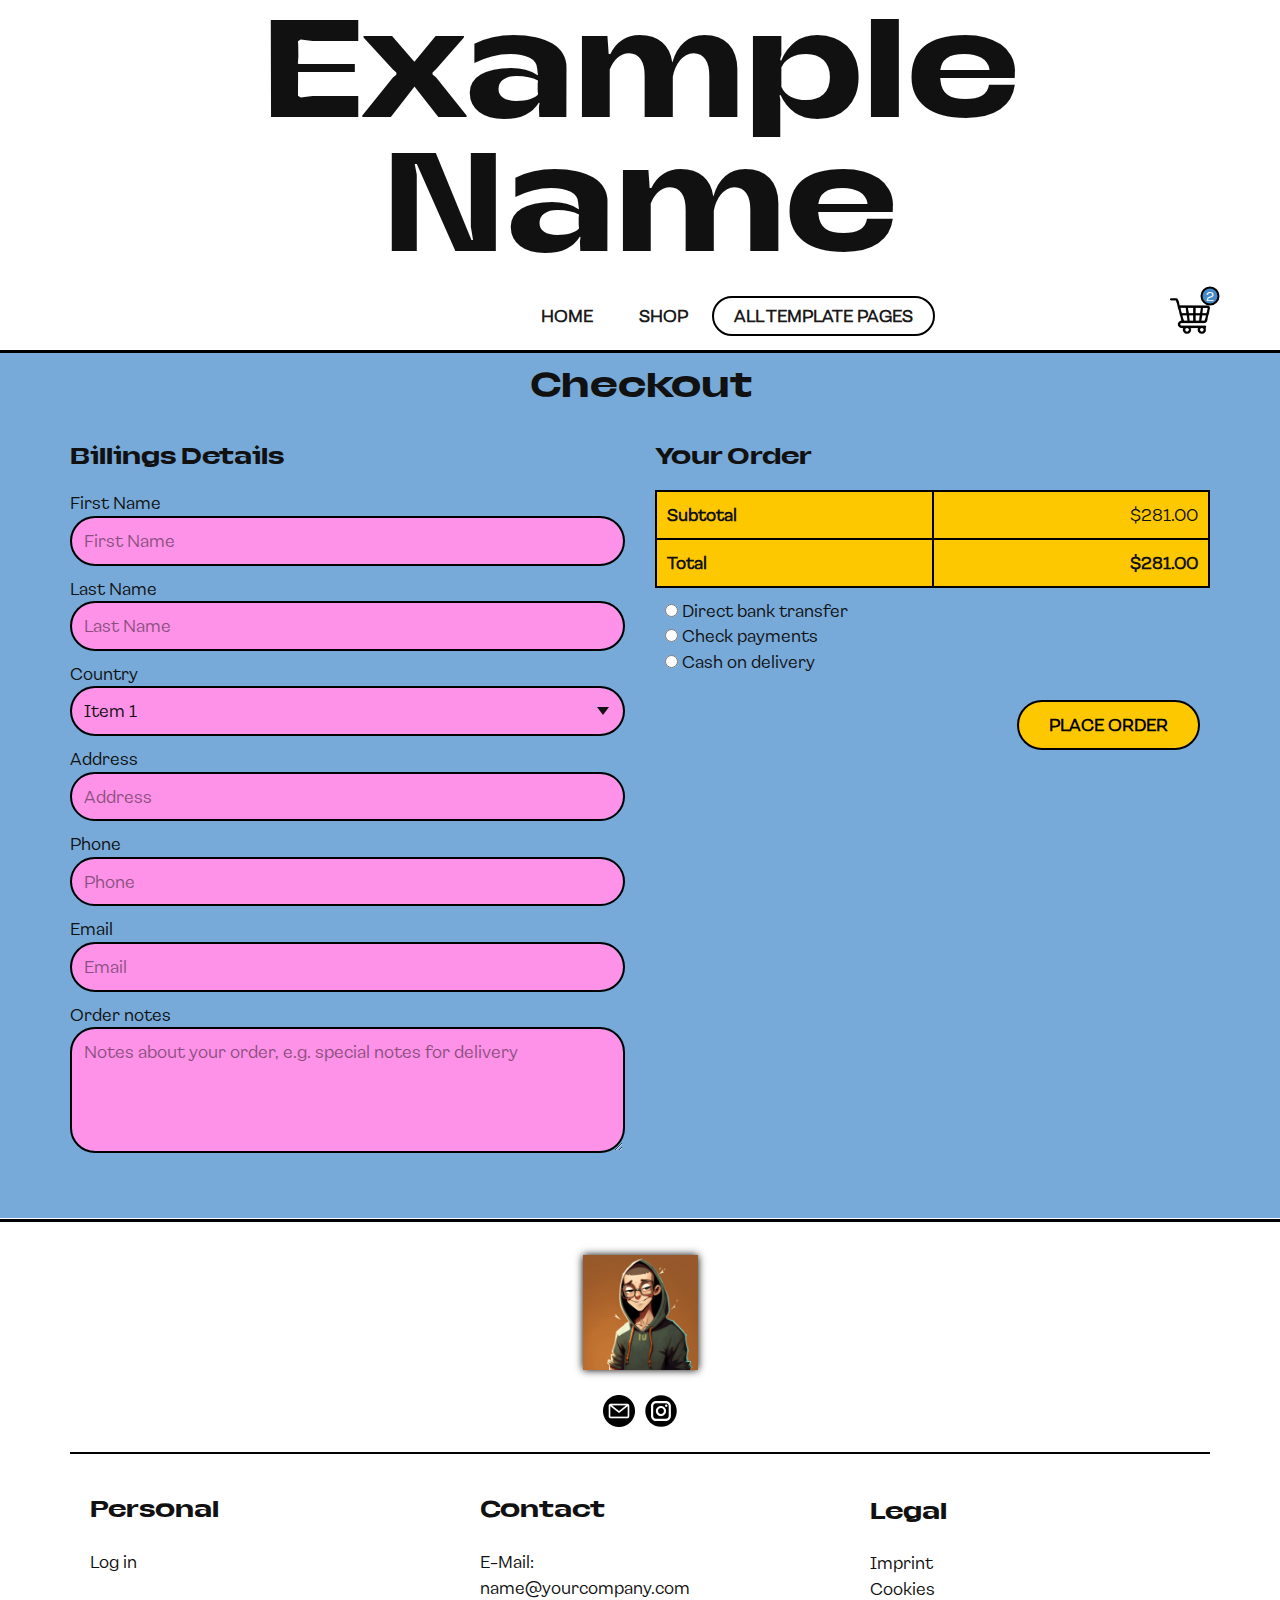
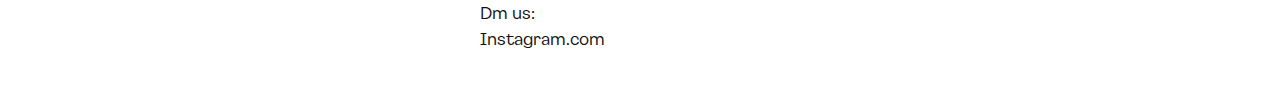
<file: Seite-3.html>
<!DOCTYPE html>
<html style="font-size: 16px;" lang="de"><head>
    <meta name="viewport" content="width=device-width, initial-scale=1.0">
    <meta charset="utf-8">
    <meta name="keywords" content="">
    <meta name="description" content="">
    <title>Seite 3</title>
    <link rel="stylesheet" href="nicepage.css" media="screen">
<link rel="stylesheet" href="Seite-3.css" media="screen">
    <script class="u-script" type="text/javascript" src="jquery.js" defer=""></script>
    <script class="u-script" type="text/javascript" src="nicepage.js" defer=""></script>
    <meta name="generator" content="Nicepage 5.6.2, nicepage.com">
    <link rel="icon" href="images/favicon1.png">
    
    
    
    <script type="application/ld+json">{
		"@context": "http://schema.org",
		"@type": "Organization",
		"name": "Trust Vintage Template",
		"logo": "images/avatar.png",
		"sameAs": [
				"mailto:nathan@thefasthub.xyz",
				"https://www.instagram.com/nathanfast_/"
		]
}</script>
    <meta name="theme-color" content="#478ac9">
    <meta property="og:title" content="Seite 3">
    <meta property="og:description" content="">
    <meta property="og:type" content="website">
  <meta data-intl-tel-input-cdn-path="intlTelInput/"></head>
  <body class="u-body u-xl-mode" data-lang="de"><header class="u-clearfix u-header u-valign-middle u-white u-header" id="sec-ffed"><h1 class="u-align-center u-text u-text-1">Example Name</h1><nav class="u-menu u-menu-dropdown u-offcanvas u-menu-1" data-responsive-from="MD">
        <div class="menu-collapse" style="font-size: 1rem; letter-spacing: 0px; font-weight: 700; text-transform: uppercase;">
          <a class="u-button-style u-custom-active-border-color u-custom-border u-custom-border-color u-custom-border-radius u-custom-borders u-custom-hover-border-color u-custom-left-right-menu-spacing u-custom-padding-bottom u-custom-text-active-color u-custom-text-color u-custom-text-hover-color u-custom-top-bottom-menu-spacing u-nav-link u-text-active-palette-1-base u-text-hover-palette-2-base" href="#">
            <svg class="u-svg-link" viewBox="0 0 24 24"><use xmlns:xlink="http://www.w3.org/1999/xlink" xlink:href="#menu-hamburger"></use></svg>
            <svg class="u-svg-content" version="1.1" id="menu-hamburger" viewBox="0 0 16 16" x="0px" y="0px" xmlns:xlink="http://www.w3.org/1999/xlink" xmlns="http://www.w3.org/2000/svg"><g><rect y="1" width="16" height="2"></rect><rect y="7" width="16" height="2"></rect><rect y="13" width="16" height="2"></rect>
</g></svg>
          </a>
        </div>
        <div class="u-custom-menu u-nav-container">
          <ul class="u-nav u-spacing-2 u-unstyled u-nav-1"><li class="u-nav-item"><a class="u-border-2 u-border-active-black u-border-hover-grey-50 u-button-style u-nav-link u-radius-50 u-text-active-grey-90 u-text-grey-90 u-text-hover-grey-70" href="Home.html" style="padding: 10px 20px;">Home</a>
</li><li class="u-nav-item"><a class="u-border-2 u-border-active-black u-border-hover-grey-50 u-button-style u-nav-link u-radius-50 u-text-active-grey-90 u-text-grey-90 u-text-hover-grey-70" href="Shop.html" style="padding: 10px 20px;">Shop</a>
</li><li class="u-nav-item"><a class="u-border-2 u-border-active-black u-border-hover-grey-50 u-button-style u-nav-link u-radius-50 u-text-active-grey-90 u-text-grey-90 u-text-hover-grey-70" style="padding: 10px 20px;">All Template Pages</a><div class="u-nav-popup"><ul class="u-border-2 u-border-grey-75 u-h-spacing-20 u-nav u-unstyled u-v-spacing-10"><li class="u-nav-item"><a class="u-button-style u-nav-link u-white" href="Seite-1.html">Product Detail Template</a>
</li><li class="u-nav-item"><a class="u-button-style u-nav-link u-white" href="Seite-3.html">Checkout Template</a>
</li><li class="u-nav-item"><a class="u-button-style u-nav-link u-white" href="Seite-2.html">Shopping Cart</a>
</li></ul>
</div>
</li></ul>
        </div>
        <div class="u-custom-menu u-nav-container-collapse">
          <div class="u-black u-container-style u-inner-container-layout u-opacity u-opacity-95 u-sidenav">
            <div class="u-inner-container-layout u-sidenav-overflow">
              <div class="u-menu-close"></div>
              <ul class="u-align-center u-nav u-popupmenu-items u-unstyled u-nav-3"><li class="u-nav-item"><a class="u-button-style u-nav-link" href="Home.html">Home</a>
</li><li class="u-nav-item"><a class="u-button-style u-nav-link" href="Shop.html">Shop</a>
</li><li class="u-nav-item"><a class="u-button-style u-nav-link">All Template Pages</a><div class="u-nav-popup"><ul class="u-border-2 u-border-grey-75 u-h-spacing-20 u-nav u-unstyled u-v-spacing-10"><li class="u-nav-item"><a class="u-button-style u-nav-link" href="Seite-1.html">Product Detail Template</a>
</li><li class="u-nav-item"><a class="u-button-style u-nav-link" href="Seite-3.html">Checkout Template</a>
</li><li class="u-nav-item"><a class="u-button-style u-nav-link" href="Seite-2.html">Shopping Cart</a>
</li></ul>
</div>
</li></ul>
            </div>
          </div>
          <div class="u-black u-menu-overlay u-opacity u-opacity-70"></div>
        </div>
      </nav><!--shopping_cart--><a class="u-shopping-cart u-shopping-cart-1" href="#"><span class="u-file-icon u-icon u-shopping-cart-icon u-icon-1"><img src="images/3144456.png" alt=""><span class="u-border-2 u-border-black u-icon-circle u-palette-1-base u-shopping-cart-count" style="font-size: 0.75rem;"><!--shopping_cart_count-->2<!--/shopping_cart_count--></span></span>
      </a><!--/shopping_cart--></header>
    <section class="u-clearfix u-palette-1-light-1 u-section-1" id="sec-b980">
      <div class="u-border-3 u-border-black u-expanded-width u-line u-line-horizontal u-line-1"></div>
      <h3 class="u-text u-text-body-color u-text-default u-text-1">Checkout</h3>
      <div class="cursor u-checkout u-checkout-1">
        <div class="u-checkout-blocks-container">
          <div class="u-checkout-billing-details-block u-checkout-block u-indent-30">
            <div class="u-checkout-block-container u-clearfix">
              <h5 class="u-checkout-block-header u-text u-text-body-color">Billings Details</h5>
              <div class="u-checkout-block-content u-text">
                <div class="u-checkout-form u-form">
                  <form action="#" class="u-clearfix u-form-spacing-10 u-form-vertical u-inner-form" source="custom" name="form">
                    <div class="u-form-group u-form-name">
                      <label for="name-f7b1" class="u-label u-text-body-color">First Name</label>
                      <input type="text" placeholder="First Name" id="name-f7b1" name="name" class="u-border-2 u-border-black u-custom-color-1 u-input u-input-rectangle u-radius-25 u-text-body-color u-input-1" required="">
                    </div>
                    <div class="u-form-group u-form-group-2 u-form-name">
                      <label for="name-592d" class="u-label u-text-body-color">Last Name</label>
                      <input type="text" placeholder="Last Name" id="name-592d" name="name-1" class="u-border-2 u-border-black u-custom-color-1 u-input u-input-rectangle u-radius-25 u-text-body-color u-input-2" required="">
                    </div>
                    <div class="u-form-group u-form-group-3 u-form-select">
                      <label for="select-f1ec" class="u-label u-text-body-color">Country</label>
                      <div class="u-form-select-wrapper">
                        <select id="select-f1ec" name="select" class="u-border-2 u-border-black u-custom-color-1 u-input u-input-rectangle u-radius-25 u-text-body-color u-input-3">
                          <option value="Item 1" data-calc="">Item 1</option>
                          <option value="Item 2" data-calc="">Item 2</option>
                          <option value="Item 3" data-calc="">Item 3</option>
                        </select>
                        <svg class="u-caret u-caret-svg u-text-body-color" version="1.1" id="Layer_1" xmlns="http://www.w3.org/2000/svg" xmlns:xlink="http://www.w3.org/1999/xlink" x="0px" y="0px" width="16px" height="16px" viewBox="0 0 16 16" style="fill:currentColor;" xml:space="preserve"><polygon class="st0" points="8,12 2,4 14,4 "></polygon></svg>
                      </div>
                    </div>
                    <div class="u-form-group u-form-group-4">
                      <label for="text-c1e1" class="u-label u-text-body-color">Address</label>
                      <input type="text" placeholder="Address" id="text-c1e1" name="text-1" class="u-border-2 u-border-black u-custom-color-1 u-input u-input-rectangle u-radius-25 u-text-body-color u-input-4">
                    </div>
                    <div class="u-form-group u-form-group-5 u-form-phone">
                      <label for="phone-089b" class="u-label u-text-body-color">Phone</label>
                      <input type="tel" pattern="\+?\d{0,3}[\s\(\-]?([0-9]{2,3})[\s\)\-]?([\s\-]?)([0-9]{3})[\s\-]?([0-9]{2})[\s\-]?([0-9]{2})" placeholder="Phone" id="phone-089b" name="phone" class="u-border-2 u-border-black u-custom-color-1 u-input u-input-rectangle u-radius-25 u-text-body-color u-input-5" required="">
                    </div>
                    <div class="u-form-email u-form-group">
                      <label for="email-f7b1" class="u-label u-text-body-color">Email</label>
                      <input type="email" placeholder="Email" id="email-f7b1" name="email" class="u-border-2 u-border-black u-custom-color-1 u-input u-input-rectangle u-radius-25 u-text-body-color u-input-6" required="">
                    </div>
                    <div class="u-form-group u-form-message">
                      <label for="message-f7b1" class="u-label u-text-body-color">Order notes</label>
                      <textarea placeholder="Notes about your order, e.g. special notes for delivery" rows="4" cols="50" id="message-f7b1" name="message" class="u-border-2 u-border-black u-custom-color-1 u-input u-input-rectangle u-radius-25 u-text-body-color u-input-7" required=""></textarea>
                    </div>
                    <div class="u-form-send-message u-form-send-success">Thank you for ordering.</div>
                    <div class="u-form-send-error u-form-send-message">That did not work sorry.
Please try again and fill in all the necessary fields.</div>
                    <input type="hidden" value="" name="recaptchaResponse">
                  </form>
                </div>
              </div>
            </div>
          </div>
          <div class="u-checkout-block u-checkout-totals-block u-indent-30">
            <div class="u-checkout-block-container u-clearfix">
              <h5 class="u-checkout-block-header u-text u-text-body-color">Your Order</h5>
              <div class="u-align-right u-checkout-block-content u-text">
                <div class="u-checkout-totals-table u-table u-table-responsive">
                  <table class="u-table-entity">
                    <colgroup>
                      <col width="50%">
                      <col width="50%">
                    </colgroup>
                    <tbody class="u-align-right u-custom-color-2 u-table-body u-text-body-color u-table-body-1">
                      <tr>
                        <td class="u-align-left u-border-2 u-border-black u-first-column u-table-cell u-table-cell-1">Subtotal</td>
                        <td class="u-border-2 u-border-black u-table-cell">$281.00</td>
                      </tr>
                      <tr>
                        <td class="u-align-left u-border-2 u-border-black u-first-column u-table-cell u-table-cell-3">Total</td>
                        <td class="u-border-2 u-border-black u-table-cell u-table-cell-4">$281.00</td>
                      </tr>
                    </tbody>
                  </table>
                </div>
                <div class="u-checkout-placeorder-form u-form">
                  <form action="#" class="u-clearfix u-form-spacing-6 u-form-vertical u-inner-form" style="padding: 10px;" source="custom" name="form-1">
                    <div class="u-form-group u-form-group-9 u-form-radiobutton">
                      <label class="u-label u-text-body-color"></label>
                      <div class="u-form-radio-button-wrapper">
                        <input type="radio" name="radiobutton" value="Direct bank transfer">
                        <label class="u-label u-text-body-color" for="radiobutton">Direct bank transfer</label>
                        <br>
                        <input type="radio" name="radiobutton" value="Check payments">
                        <label class="u-label u-text-body-color" for="radiobutton">Check payments</label>
                        <br>
                        <input type="radio" name="radiobutton" value="Cash on delivery">
                        <label class="u-label u-text-body-color" for="radiobutton">Cash on delivery</label>
                        <br>
                      </div>
                    </div>
                    <div class="u-align-right u-form-group u-form-submit">
                      <a href="#" class="u-border-2 u-border-black u-border-hover-black u-btn u-btn-round u-btn-submit u-button-style u-custom-color-2 u-hover-custom-color-1 u-radius-50 u-text-black u-text-hover-black u-btn-1">Place order</a>
                      <input type="submit" value="submit" class="u-form-control-hidden">
                    </div>
                    <div class="u-form-send-message u-form-send-success">Thank you! Your message has been sent.</div>
                    <div class="u-form-send-error u-form-send-message">Unable to send your message. Please fix errors then try again.</div>
                    <input type="hidden" value="" name="recaptchaResponse">
                  </form>
                </div>
              </div>
            </div>
          </div>
        </div>
      </div>
      <style data-mode="XXL">@media (max-width: 0px) {
  .u-block-f7ce-2 {
    min-height: 808px;
  }
  .u-section-1 .u-checkout-1 {
    min-height: 748px;
    margin-bottom: 30px;
    height: auto;
    margin-top: 30px;
  }
  .u-section-1 .u-table-cell-1 {
    font-weight: 700;
  }
  .u-section-1 .u-table-cell-3 {
    font-weight: 700;
  }
  .u-section-1 .u-table-cell-4 {
    font-weight: 700;
  }
  .u-section-1 .u-btn-1 {
    margin-top: 20px;
  }
}</style>
    </section>
    
    
    <footer class="u-clearfix u-footer u-white u-footer" id="sec-9fc2"><div class="u-border-3 u-border-black u-expanded-width u-line u-line-horizontal u-line-1"></div><a href="Home.html" class="u-hover-feature u-image u-logo u-image-1" data-image-width="1024" data-image-height="1024" title="Startseite">
        <img src="images/avatar.png" class="u-logo-image u-logo-image-1">
      </a><div class="u-hover-feature u-social-icons u-spacing-10 u-social-icons-1">
        <a class="u-social-url" title="E-Mail" target="_blank" href="mailto:nathan@thefasthub.xyz"><span class="u-file-icon u-icon u-social-icon u-social-twitter u-icon-1"><img src="images/3178158.png" alt=""></span>
        </a>
        <a class="u-social-url" title="instagram" target="_blank" href="https://www.instagram.com/nathanfast_/"><span class="u-icon u-social-icon u-social-instagram u-text-black u-icon-2"><svg class="u-svg-link" preserveAspectRatio="xMidYMin slice" viewBox="0 0 112 112" style=""><use xmlns:xlink="http://www.w3.org/1999/xlink" xlink:href="#svg-22fb"></use></svg><svg class="u-svg-content" viewBox="0 0 112 112" x="0" y="0" id="svg-22fb"><circle fill="currentColor" cx="56.1" cy="56.1" r="55"></circle><path fill="#FFFFFF" d="M55.9,38.2c-9.9,0-17.9,8-17.9,17.9C38,66,46,74,55.9,74c9.9,0,17.9-8,17.9-17.9C73.8,46.2,65.8,38.2,55.9,38.2
z M55.9,66.4c-5.7,0-10.3-4.6-10.3-10.3c-0.1-5.7,4.6-10.3,10.3-10.3c5.7,0,10.3,4.6,10.3,10.3C66.2,61.8,61.6,66.4,55.9,66.4z"></path><path fill="#FFFFFF" d="M74.3,33.5c-2.3,0-4.2,1.9-4.2,4.2s1.9,4.2,4.2,4.2s4.2-1.9,4.2-4.2S76.6,33.5,74.3,33.5z"></path><path fill="#FFFFFF" d="M73.1,21.3H38.6c-9.7,0-17.5,7.9-17.5,17.5v34.5c0,9.7,7.9,17.6,17.5,17.6h34.5c9.7,0,17.5-7.9,17.5-17.5V38.8
C90.6,29.1,82.7,21.3,73.1,21.3z M83,73.3c0,5.5-4.5,9.9-9.9,9.9H38.6c-5.5,0-9.9-4.5-9.9-9.9V38.8c0-5.5,4.5-9.9,9.9-9.9h34.5
c5.5,0,9.9,4.5,9.9,9.9V73.3z"></path></svg></span>
        </a>
      </div><div class="u-align-left u-border-2 u-border-black u-line u-line-horizontal u-line-2"></div><div class="u-clearfix u-gutter-30 u-layout-wrap u-layout-wrap-1">
        <div class="u-gutter-0 u-layout">
          <div class="u-layout-row">
            <div class="u-align-left u-container-style u-layout-cell u-size-20 u-layout-cell-1">
              <div class="u-container-layout u-container-layout-1"><!--position-->
                <div data-position="" class="u-position u-position-1"><!--block-->
                  <div class="u-block">
                    <div class="u-block-container u-clearfix"><!--block_header-->
                      <h5 class="u-block-header u-text"><!--block_header_content-->Personal<!--/block_header_content--></h5><!--/block_header--><!--block_content-->
                      <div class="u-align-left u-block-content u-text"><!--block_content_content-->
                        <br>Log in<br>
                        <br><!--/block_content_content-->
                      </div><!--/block_content-->
                    </div>
                  </div><!--/block-->
                </div><!--/position-->
              </div>
            </div>
            <div class="u-align-left u-container-style u-layout-cell u-size-20 u-layout-cell-2">
              <div class="u-container-layout u-valign-middle u-container-layout-2"><!--position-->
                <div data-position="" class="u-position u-position-2"><!--block-->
                  <div class="u-block">
                    <div class="u-block-container u-clearfix"><!--block_header-->
                      <h5 class="u-block-header u-text"><!--block_header_content--> Contact<br><!--/block_header_content-->
                      </h5><!--/block_header--><!--block_content-->
                      <div class="u-align-left u-block-content u-text"><!--block_content_content-->
                        <br>E-Mail:<br>name@yourcompany.com<br>Dm us:<br>Instagram.com<!--/block_content_content-->
                      </div><!--/block_content-->
                    </div>
                  </div><!--/block-->
                </div><!--/position-->
              </div>
            </div>
            <div class="u-align-left u-container-style u-layout-cell u-right-cell u-size-20 u-layout-cell-3">
              <div class="u-container-layout u-valign-middle u-container-layout-3"><!--position-->
                <div data-position="" class="u-position u-position-3"><!--block-->
                  <div class="u-block">
                    <div class="u-block-container u-clearfix"><!--block_header-->
                      <h5 class="u-block-header u-text"><!--block_header_content--> Legal <!--/block_header_content--></h5><!--/block_header--><!--block_content-->
                      <div class="u-block-content u-text"><!--block_content_content-->
                        <br>Imprint<br>Cookies<!--/block_content_content-->
                      </div><!--/block_content-->
                    </div>
                  </div><!--/block-->
                </div><!--/position-->
              </div>
            </div>
          </div>
        </div>
      </div></footer>
  
</body></html>
</file>
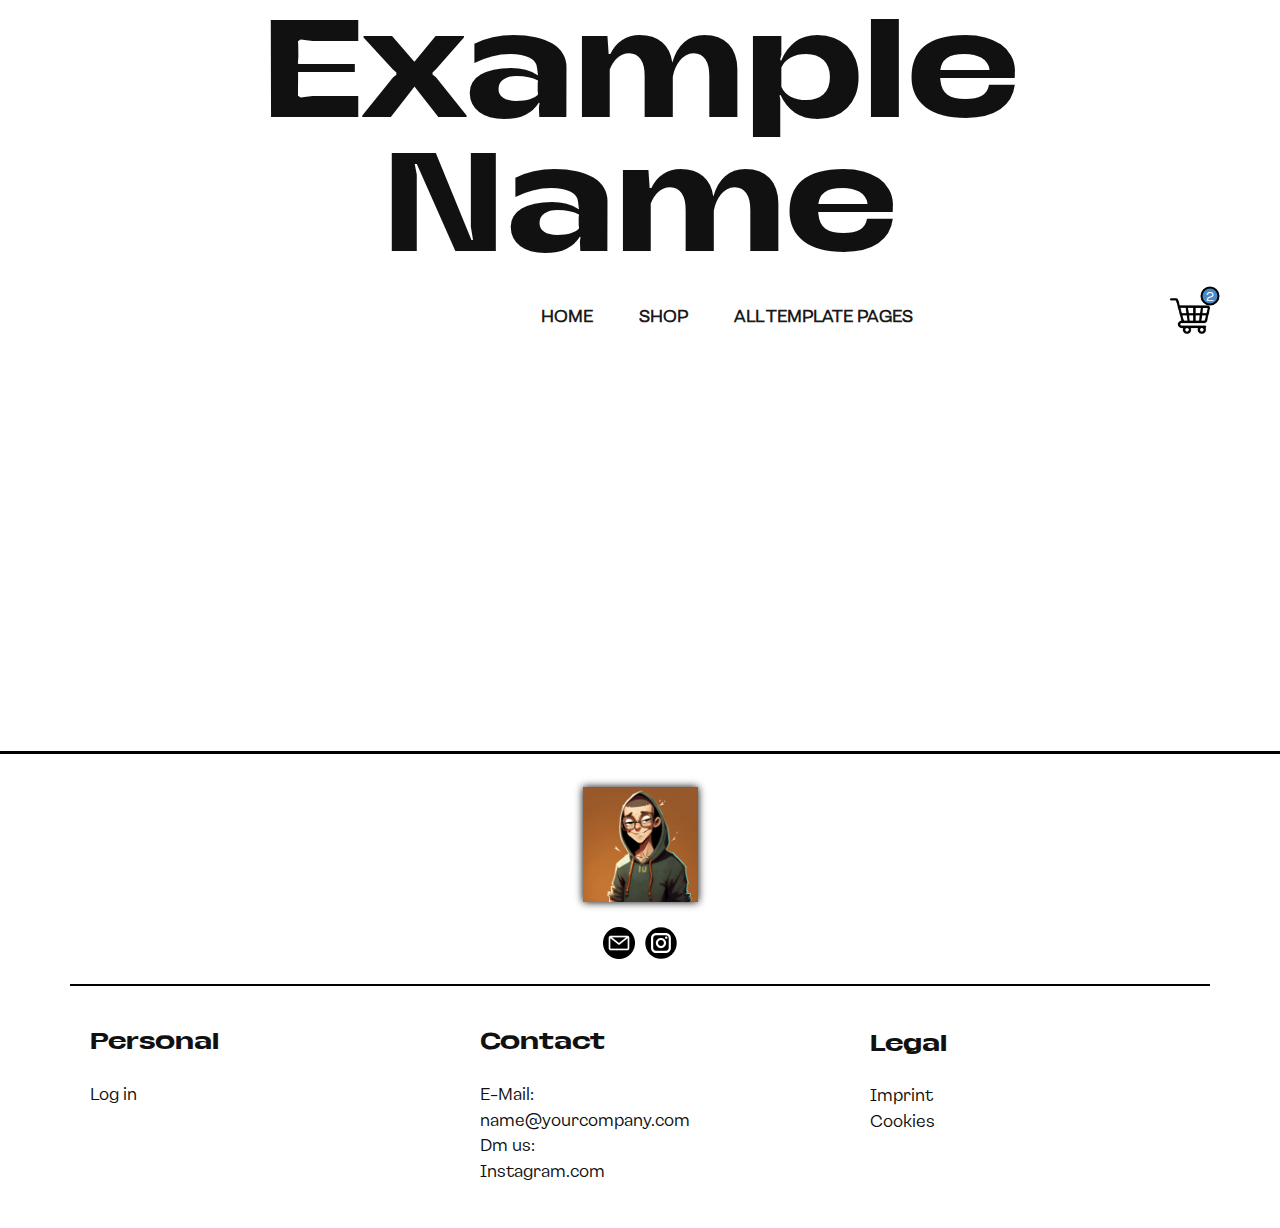
<file: Seite-4.html>
<!DOCTYPE html>
<html style="font-size: 16px;" lang="de"><head>
    <meta name="viewport" content="width=device-width, initial-scale=1.0">
    <meta charset="utf-8">
    <meta name="keywords" content="">
    <meta name="description" content="">
    <title>Seite 4</title>
    <link rel="stylesheet" href="nicepage.css" media="screen">
<link rel="stylesheet" href="Seite-4.css" media="screen">
    <script class="u-script" type="text/javascript" src="jquery.js" defer=""></script>
    <script class="u-script" type="text/javascript" src="nicepage.js" defer=""></script>
    <meta name="generator" content="Nicepage 5.6.2, nicepage.com">
    <link rel="icon" href="images/favicon1.png">
    
    
    
    <script type="application/ld+json">{
		"@context": "http://schema.org",
		"@type": "Organization",
		"name": "Trust Vintage Template",
		"logo": "images/avatar.png",
		"sameAs": [
				"mailto:nathan@thefasthub.xyz",
				"https://www.instagram.com/nathanfast_/"
		]
}</script>
    <meta name="theme-color" content="#478ac9">
    <meta property="og:title" content="Seite 4">
    <meta property="og:description" content="">
    <meta property="og:type" content="website">
  <meta data-intl-tel-input-cdn-path="intlTelInput/"></head>
  <body class="u-body u-xl-mode" data-lang="de"><header class="u-clearfix u-header u-valign-middle u-white u-header" id="sec-ffed"><h1 class="u-align-center u-text u-text-1">Example Name</h1><nav class="u-menu u-menu-dropdown u-offcanvas u-menu-1" data-responsive-from="MD">
        <div class="menu-collapse" style="font-size: 1rem; letter-spacing: 0px; font-weight: 700; text-transform: uppercase;">
          <a class="u-button-style u-custom-active-border-color u-custom-border u-custom-border-color u-custom-border-radius u-custom-borders u-custom-hover-border-color u-custom-left-right-menu-spacing u-custom-padding-bottom u-custom-text-active-color u-custom-text-color u-custom-text-hover-color u-custom-top-bottom-menu-spacing u-nav-link u-text-active-palette-1-base u-text-hover-palette-2-base" href="#">
            <svg class="u-svg-link" viewBox="0 0 24 24"><use xmlns:xlink="http://www.w3.org/1999/xlink" xlink:href="#menu-hamburger"></use></svg>
            <svg class="u-svg-content" version="1.1" id="menu-hamburger" viewBox="0 0 16 16" x="0px" y="0px" xmlns:xlink="http://www.w3.org/1999/xlink" xmlns="http://www.w3.org/2000/svg"><g><rect y="1" width="16" height="2"></rect><rect y="7" width="16" height="2"></rect><rect y="13" width="16" height="2"></rect>
</g></svg>
          </a>
        </div>
        <div class="u-custom-menu u-nav-container">
          <ul class="u-nav u-spacing-2 u-unstyled u-nav-1"><li class="u-nav-item"><a class="u-border-2 u-border-active-black u-border-hover-grey-50 u-button-style u-nav-link u-radius-50 u-text-active-grey-90 u-text-grey-90 u-text-hover-grey-70" href="Home.html" style="padding: 10px 20px;">Home</a>
</li><li class="u-nav-item"><a class="u-border-2 u-border-active-black u-border-hover-grey-50 u-button-style u-nav-link u-radius-50 u-text-active-grey-90 u-text-grey-90 u-text-hover-grey-70" href="Shop.html" style="padding: 10px 20px;">Shop</a>
</li><li class="u-nav-item"><a class="u-border-2 u-border-active-black u-border-hover-grey-50 u-button-style u-nav-link u-radius-50 u-text-active-grey-90 u-text-grey-90 u-text-hover-grey-70" style="padding: 10px 20px;">All Template Pages</a><div class="u-nav-popup"><ul class="u-border-2 u-border-grey-75 u-h-spacing-20 u-nav u-unstyled u-v-spacing-10"><li class="u-nav-item"><a class="u-button-style u-nav-link u-white" href="Seite-1.html">Product Detail Template</a>
</li><li class="u-nav-item"><a class="u-button-style u-nav-link u-white" href="Seite-3.html">Checkout Template</a>
</li><li class="u-nav-item"><a class="u-button-style u-nav-link u-white" href="Seite-2.html">Shopping Cart</a>
</li></ul>
</div>
</li></ul>
        </div>
        <div class="u-custom-menu u-nav-container-collapse">
          <div class="u-black u-container-style u-inner-container-layout u-opacity u-opacity-95 u-sidenav">
            <div class="u-inner-container-layout u-sidenav-overflow">
              <div class="u-menu-close"></div>
              <ul class="u-align-center u-nav u-popupmenu-items u-unstyled u-nav-3"><li class="u-nav-item"><a class="u-button-style u-nav-link" href="Home.html">Home</a>
</li><li class="u-nav-item"><a class="u-button-style u-nav-link" href="Shop.html">Shop</a>
</li><li class="u-nav-item"><a class="u-button-style u-nav-link">All Template Pages</a><div class="u-nav-popup"><ul class="u-border-2 u-border-grey-75 u-h-spacing-20 u-nav u-unstyled u-v-spacing-10"><li class="u-nav-item"><a class="u-button-style u-nav-link" href="Seite-1.html">Product Detail Template</a>
</li><li class="u-nav-item"><a class="u-button-style u-nav-link" href="Seite-3.html">Checkout Template</a>
</li><li class="u-nav-item"><a class="u-button-style u-nav-link" href="Seite-2.html">Shopping Cart</a>
</li></ul>
</div>
</li></ul>
            </div>
          </div>
          <div class="u-black u-menu-overlay u-opacity u-opacity-70"></div>
        </div>
      </nav><!--shopping_cart--><a class="u-shopping-cart u-shopping-cart-1" href="#"><span class="u-file-icon u-icon u-shopping-cart-icon u-icon-1"><img src="images/3144456.png" alt=""><span class="u-border-2 u-border-black u-icon-circle u-palette-1-base u-shopping-cart-count" style="font-size: 0.75rem;"><!--shopping_cart_count-->2<!--/shopping_cart_count--></span></span>
      </a><!--/shopping_cart--></header>
    <section class="u-clearfix u-section-1" id="sec-ef31">
      <div class="u-clearfix u-sheet u-sheet-1"></div>
    </section>
    
    
    <footer class="u-clearfix u-footer u-white u-footer" id="sec-9fc2"><div class="u-border-3 u-border-black u-expanded-width u-line u-line-horizontal u-line-1"></div><a href="Home.html" class="u-hover-feature u-image u-logo u-image-1" data-image-width="1024" data-image-height="1024" title="Startseite">
        <img src="images/avatar.png" class="u-logo-image u-logo-image-1">
      </a><div class="u-hover-feature u-social-icons u-spacing-10 u-social-icons-1">
        <a class="u-social-url" title="E-Mail" target="_blank" href="mailto:nathan@thefasthub.xyz"><span class="u-file-icon u-icon u-social-icon u-social-twitter u-icon-1"><img src="images/3178158.png" alt=""></span>
        </a>
        <a class="u-social-url" title="instagram" target="_blank" href="https://www.instagram.com/nathanfast_/"><span class="u-icon u-social-icon u-social-instagram u-text-black u-icon-2"><svg class="u-svg-link" preserveAspectRatio="xMidYMin slice" viewBox="0 0 112 112" style=""><use xmlns:xlink="http://www.w3.org/1999/xlink" xlink:href="#svg-22fb"></use></svg><svg class="u-svg-content" viewBox="0 0 112 112" x="0" y="0" id="svg-22fb"><circle fill="currentColor" cx="56.1" cy="56.1" r="55"></circle><path fill="#FFFFFF" d="M55.9,38.2c-9.9,0-17.9,8-17.9,17.9C38,66,46,74,55.9,74c9.9,0,17.9-8,17.9-17.9C73.8,46.2,65.8,38.2,55.9,38.2
z M55.9,66.4c-5.7,0-10.3-4.6-10.3-10.3c-0.1-5.7,4.6-10.3,10.3-10.3c5.7,0,10.3,4.6,10.3,10.3C66.2,61.8,61.6,66.4,55.9,66.4z"></path><path fill="#FFFFFF" d="M74.3,33.5c-2.3,0-4.2,1.9-4.2,4.2s1.9,4.2,4.2,4.2s4.2-1.9,4.2-4.2S76.6,33.5,74.3,33.5z"></path><path fill="#FFFFFF" d="M73.1,21.3H38.6c-9.7,0-17.5,7.9-17.5,17.5v34.5c0,9.7,7.9,17.6,17.5,17.6h34.5c9.7,0,17.5-7.9,17.5-17.5V38.8
C90.6,29.1,82.7,21.3,73.1,21.3z M83,73.3c0,5.5-4.5,9.9-9.9,9.9H38.6c-5.5,0-9.9-4.5-9.9-9.9V38.8c0-5.5,4.5-9.9,9.9-9.9h34.5
c5.5,0,9.9,4.5,9.9,9.9V73.3z"></path></svg></span>
        </a>
      </div><div class="u-align-left u-border-2 u-border-black u-line u-line-horizontal u-line-2"></div><div class="u-clearfix u-gutter-30 u-layout-wrap u-layout-wrap-1">
        <div class="u-gutter-0 u-layout">
          <div class="u-layout-row">
            <div class="u-align-left u-container-style u-layout-cell u-size-20 u-layout-cell-1">
              <div class="u-container-layout u-container-layout-1"><!--position-->
                <div data-position="" class="u-position u-position-1"><!--block-->
                  <div class="u-block">
                    <div class="u-block-container u-clearfix"><!--block_header-->
                      <h5 class="u-block-header u-text"><!--block_header_content-->Personal<!--/block_header_content--></h5><!--/block_header--><!--block_content-->
                      <div class="u-align-left u-block-content u-text"><!--block_content_content-->
                        <br>Log in<br>
                        <br><!--/block_content_content-->
                      </div><!--/block_content-->
                    </div>
                  </div><!--/block-->
                </div><!--/position-->
              </div>
            </div>
            <div class="u-align-left u-container-style u-layout-cell u-size-20 u-layout-cell-2">
              <div class="u-container-layout u-valign-middle u-container-layout-2"><!--position-->
                <div data-position="" class="u-position u-position-2"><!--block-->
                  <div class="u-block">
                    <div class="u-block-container u-clearfix"><!--block_header-->
                      <h5 class="u-block-header u-text"><!--block_header_content--> Contact<br><!--/block_header_content-->
                      </h5><!--/block_header--><!--block_content-->
                      <div class="u-align-left u-block-content u-text"><!--block_content_content-->
                        <br>E-Mail:<br>name@yourcompany.com<br>Dm us:<br>Instagram.com<!--/block_content_content-->
                      </div><!--/block_content-->
                    </div>
                  </div><!--/block-->
                </div><!--/position-->
              </div>
            </div>
            <div class="u-align-left u-container-style u-layout-cell u-right-cell u-size-20 u-layout-cell-3">
              <div class="u-container-layout u-valign-middle u-container-layout-3"><!--position-->
                <div data-position="" class="u-position u-position-3"><!--block-->
                  <div class="u-block">
                    <div class="u-block-container u-clearfix"><!--block_header-->
                      <h5 class="u-block-header u-text"><!--block_header_content--> Legal <!--/block_header_content--></h5><!--/block_header--><!--block_content-->
                      <div class="u-block-content u-text"><!--block_content_content-->
                        <br>Imprint<br>Cookies<!--/block_content_content-->
                      </div><!--/block_content-->
                    </div>
                  </div><!--/block-->
                </div><!--/position-->
              </div>
            </div>
          </div>
        </div>
      </div></footer>
  
</body></html>
</file>
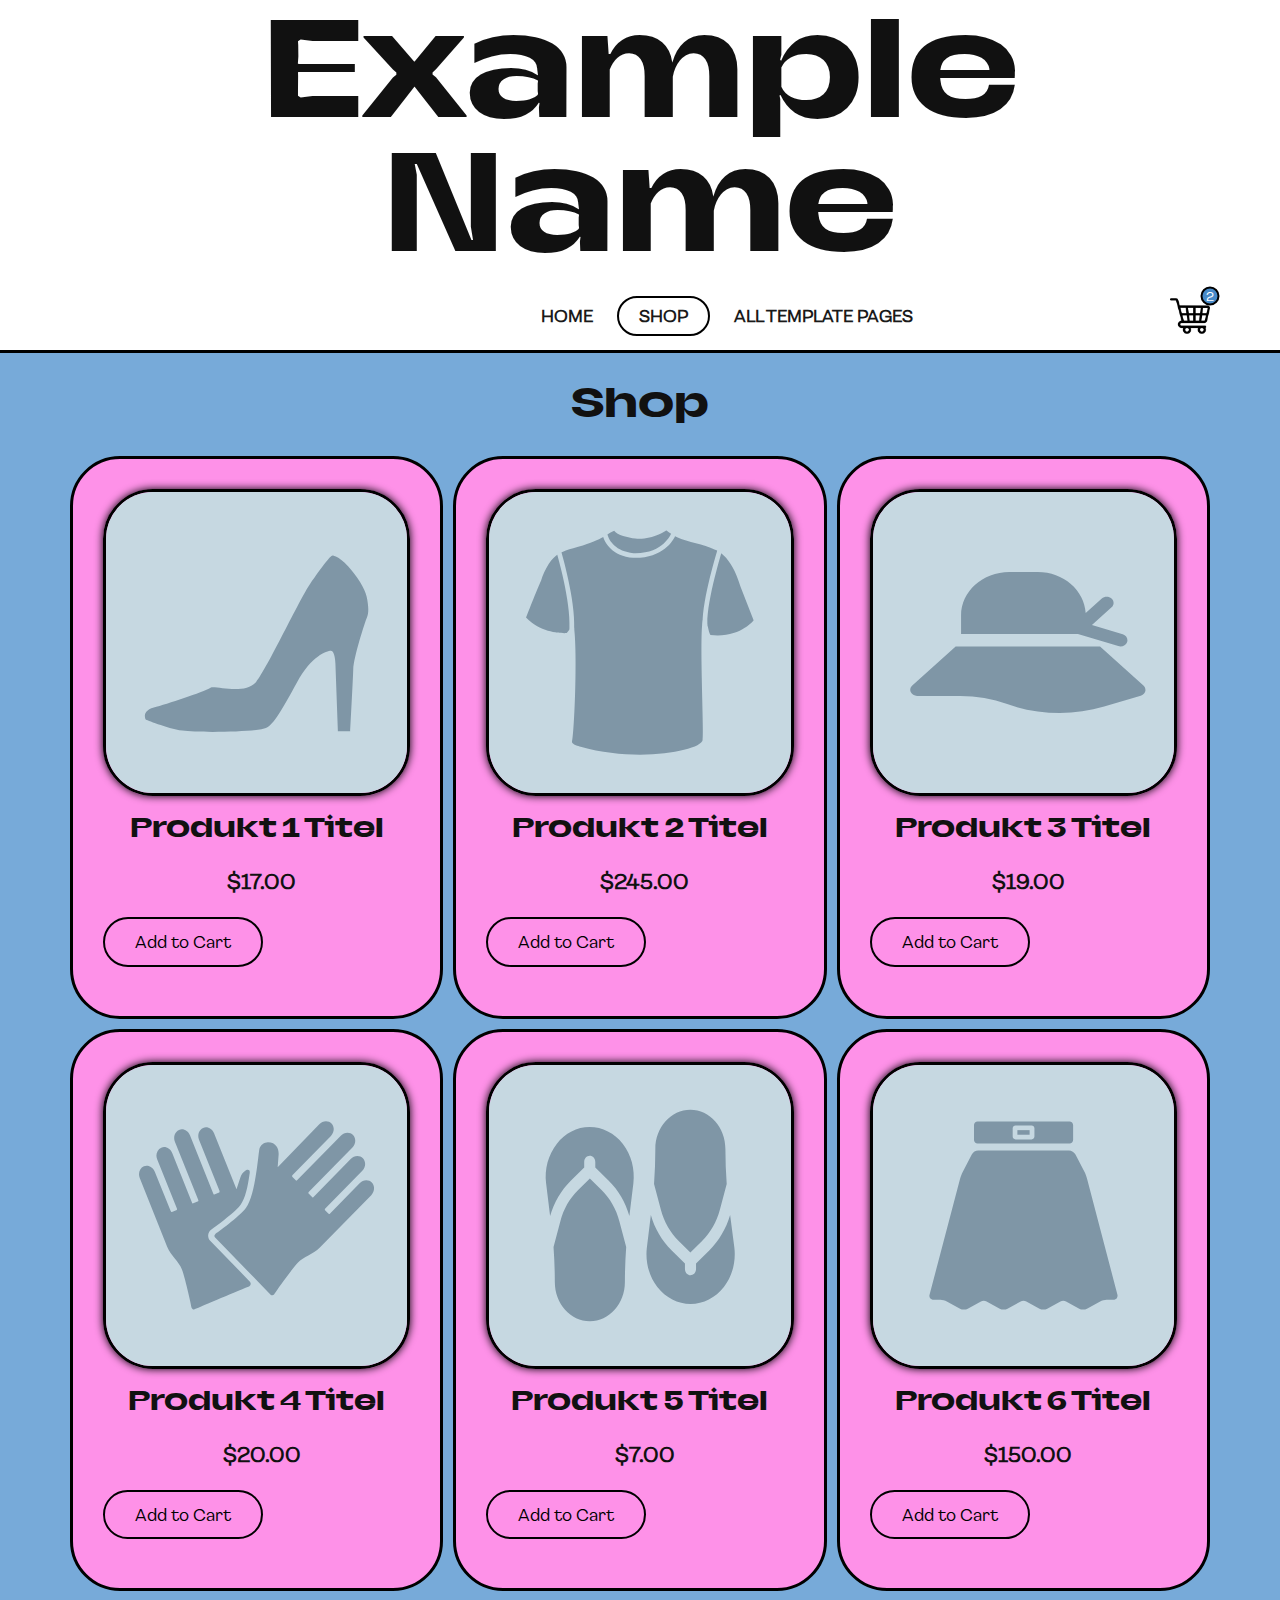
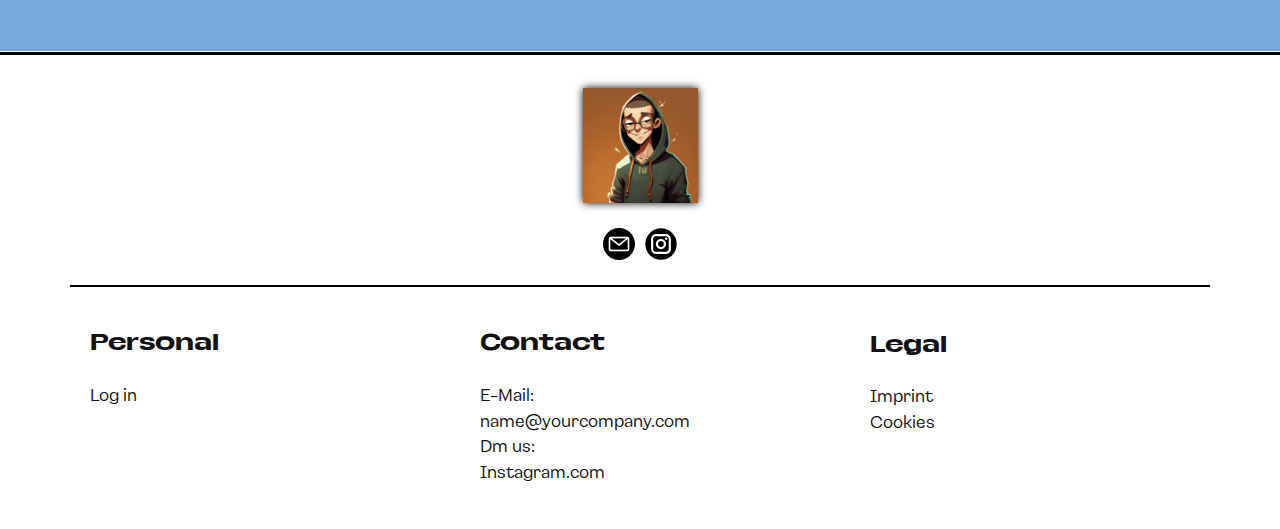
<file: Shop.html>
<!DOCTYPE html>
<html style="font-size: 16px;" lang="de"><head>
    <meta name="viewport" content="width=device-width, initial-scale=1.0">
    <meta charset="utf-8">
    <meta name="keywords" content="">
    <meta name="description" content="">
    <title>Shop</title>
    <link rel="stylesheet" href="nicepage.css" media="screen">
<link rel="stylesheet" href="Shop.css" media="screen">
    <script class="u-script" type="text/javascript" src="jquery.js" defer=""></script>
    <script class="u-script" type="text/javascript" src="nicepage.js" defer=""></script>
    <meta name="generator" content="Nicepage 5.6.2, nicepage.com">
    <link rel="icon" href="images/favicon1.png">
    
    
    
    <script type="application/ld+json">{
		"@context": "http://schema.org",
		"@type": "Organization",
		"name": "Trust Vintage Template",
		"logo": "images/avatar.png",
		"sameAs": [
				"mailto:nathan@thefasthub.xyz",
				"https://www.instagram.com/nathanfast_/"
		]
}</script>
    <meta name="theme-color" content="#478ac9">
    <meta property="og:title" content="Shop">
    <meta property="og:description" content="">
    <meta property="og:type" content="website">
  <meta data-intl-tel-input-cdn-path="intlTelInput/"></head>
  <body class="u-body u-xl-mode" data-lang="de"><header class="u-clearfix u-header u-valign-middle u-white u-header" id="sec-ffed"><h1 class="u-align-center u-text u-text-1">Example Name</h1><nav class="u-menu u-menu-dropdown u-offcanvas u-menu-1" data-responsive-from="MD">
        <div class="menu-collapse" style="font-size: 1rem; letter-spacing: 0px; font-weight: 700; text-transform: uppercase;">
          <a class="u-button-style u-custom-active-border-color u-custom-border u-custom-border-color u-custom-border-radius u-custom-borders u-custom-hover-border-color u-custom-left-right-menu-spacing u-custom-padding-bottom u-custom-text-active-color u-custom-text-color u-custom-text-hover-color u-custom-top-bottom-menu-spacing u-nav-link u-text-active-palette-1-base u-text-hover-palette-2-base" href="#">
            <svg class="u-svg-link" viewBox="0 0 24 24"><use xmlns:xlink="http://www.w3.org/1999/xlink" xlink:href="#menu-hamburger"></use></svg>
            <svg class="u-svg-content" version="1.1" id="menu-hamburger" viewBox="0 0 16 16" x="0px" y="0px" xmlns:xlink="http://www.w3.org/1999/xlink" xmlns="http://www.w3.org/2000/svg"><g><rect y="1" width="16" height="2"></rect><rect y="7" width="16" height="2"></rect><rect y="13" width="16" height="2"></rect>
</g></svg>
          </a>
        </div>
        <div class="u-custom-menu u-nav-container">
          <ul class="u-nav u-spacing-2 u-unstyled u-nav-1"><li class="u-nav-item"><a class="u-border-2 u-border-active-black u-border-hover-grey-50 u-button-style u-nav-link u-radius-50 u-text-active-grey-90 u-text-grey-90 u-text-hover-grey-70" href="Home.html" style="padding: 10px 20px;">Home</a>
</li><li class="u-nav-item"><a class="u-border-2 u-border-active-black u-border-hover-grey-50 u-button-style u-nav-link u-radius-50 u-text-active-grey-90 u-text-grey-90 u-text-hover-grey-70" href="Shop.html" style="padding: 10px 20px;">Shop</a>
</li><li class="u-nav-item"><a class="u-border-2 u-border-active-black u-border-hover-grey-50 u-button-style u-nav-link u-radius-50 u-text-active-grey-90 u-text-grey-90 u-text-hover-grey-70" style="padding: 10px 20px;">All Template Pages</a><div class="u-nav-popup"><ul class="u-border-2 u-border-grey-75 u-h-spacing-20 u-nav u-unstyled u-v-spacing-10"><li class="u-nav-item"><a class="u-button-style u-nav-link u-white" href="Seite-1.html">Product Detail Template</a>
</li><li class="u-nav-item"><a class="u-button-style u-nav-link u-white" href="Seite-3.html">Checkout Template</a>
</li><li class="u-nav-item"><a class="u-button-style u-nav-link u-white" href="Seite-2.html">Shopping Cart</a>
</li></ul>
</div>
</li></ul>
        </div>
        <div class="u-custom-menu u-nav-container-collapse">
          <div class="u-black u-container-style u-inner-container-layout u-opacity u-opacity-95 u-sidenav">
            <div class="u-inner-container-layout u-sidenav-overflow">
              <div class="u-menu-close"></div>
              <ul class="u-align-center u-nav u-popupmenu-items u-unstyled u-nav-3"><li class="u-nav-item"><a class="u-button-style u-nav-link" href="Home.html">Home</a>
</li><li class="u-nav-item"><a class="u-button-style u-nav-link" href="Shop.html">Shop</a>
</li><li class="u-nav-item"><a class="u-button-style u-nav-link">All Template Pages</a><div class="u-nav-popup"><ul class="u-border-2 u-border-grey-75 u-h-spacing-20 u-nav u-unstyled u-v-spacing-10"><li class="u-nav-item"><a class="u-button-style u-nav-link" href="Seite-1.html">Product Detail Template</a>
</li><li class="u-nav-item"><a class="u-button-style u-nav-link" href="Seite-3.html">Checkout Template</a>
</li><li class="u-nav-item"><a class="u-button-style u-nav-link" href="Seite-2.html">Shopping Cart</a>
</li></ul>
</div>
</li></ul>
            </div>
          </div>
          <div class="u-black u-menu-overlay u-opacity u-opacity-70"></div>
        </div>
      </nav><!--shopping_cart--><a class="u-shopping-cart u-shopping-cart-1" href="#"><span class="u-file-icon u-icon u-shopping-cart-icon u-icon-1"><img src="images/3144456.png" alt=""><span class="u-border-2 u-border-black u-icon-circle u-palette-1-base u-shopping-cart-count" style="font-size: 0.75rem;"><!--shopping_cart_count-->2<!--/shopping_cart_count--></span></span>
      </a><!--/shopping_cart--></header>
    <section class="u-align-center u-clearfix u-palette-1-light-1 u-section-1" id="sec-2e29">
      <div class="u-border-3 u-border-black u-expanded-width u-line u-line-horizontal u-line-1"></div>
      <h2 class="u-text u-text-body-color u-text-default u-text-1">Shop</h2><!--products--><!--products_options_json--><!--{"type":"Recent","source":"","tags":"","count":""}--><!--/products_options_json-->
      <div class="u-products u-products-1">
        <div class="u-repeater u-repeater-1"><!--product_item-->
          <div class="u-align-center u-border-3 u-border-black u-container-style u-custom-color-1 u-products-item u-radius-50 u-repeater-item u-shape-round u-repeater-item-1">
            <div class="u-container-layout u-similar-container u-valign-top u-container-layout-1"><!--product_image-->
              <img alt="" class="u-border-3 u-border-black u-expanded-width u-hover-feature u-image u-image-round u-product-control u-radius-50 u-image-1" src="[data-uri]"><!--/product_image--><!--product_title-->
              <h4 class="u-product-control u-text u-text-body-color u-text-2">
                <a class="u-product-title-link" href="#"><!--product_title_content-->Produkt 1 Titel<!--/product_title_content--></a>
              </h4><!--/product_title--><!--product_price-->
              <div class="u-product-control u-product-price u-product-price-1">
                <div class="u-price-wrapper u-spacing-10"><!--product_old_price-->
                  <div class="u-hide-price u-old-price"><!--product_old_price_content-->$20.00<!--/product_old_price_content--></div><!--/product_old_price--><!--product_regular_price-->
                  <div class="u-price u-text-body-color" style="font-size: 1.25rem; font-weight: 700;"><!--product_regular_price_content-->$17.00<!--/product_regular_price_content--></div><!--/product_regular_price-->
                </div>
              </div><!--/product_price--><!--product_button--><!--options_json--><!--{"clickType":"add-to-cart","content":"Add to Cart"}--><!--/options_json-->
              <a href="#" class="u-border-2 u-border-black u-border-hover-black u-btn u-btn-round u-button-style u-hover-custom-color-2 u-hover-feature u-none u-product-control u-radius-50 u-text-black u-text-hover-black u-btn-1"><!--product_button_content-->Add to Cart<!--/product_button_content--></a><!--/product_button-->
            </div>
          </div><!--/product_item--><!--product_item-->
          <div class="u-align-center u-border-3 u-border-black u-container-style u-custom-color-1 u-products-item u-radius-50 u-repeater-item u-shape-round u-repeater-item-2">
            <div class="u-container-layout u-similar-container u-valign-top u-container-layout-2"><!--product_image-->
              <img alt="" class="u-border-3 u-border-black u-expanded-width u-hover-feature u-image u-image-round u-product-control u-radius-50 u-image-2" src="[data-uri]"><!--/product_image--><!--product_title-->
              <h4 class="u-product-control u-text u-text-body-color u-text-3">
                <a class="u-product-title-link" href="#"><!--product_title_content-->Produkt 2 Titel<!--/product_title_content--></a>
              </h4><!--/product_title--><!--product_price-->
              <div class="u-product-control u-product-price u-product-price-2">
                <div class="u-price-wrapper u-spacing-10"><!--product_old_price-->
                  <div class="u-hide-price u-old-price"><!--product_old_price_content-->$300.00<!--/product_old_price_content--></div><!--/product_old_price--><!--product_regular_price-->
                  <div class="u-price u-text-body-color" style="font-size: 1.25rem; font-weight: 700;"><!--product_regular_price_content-->$245.00<!--/product_regular_price_content--></div><!--/product_regular_price-->
                </div>
              </div><!--/product_price--><!--product_button--><!--options_json--><!--{"clickType":"add-to-cart","content":"Add to Cart"}--><!--/options_json-->
              <a href="#" class="u-border-2 u-border-black u-border-hover-black u-btn u-btn-round u-button-style u-hover-custom-color-2 u-hover-feature u-none u-product-control u-radius-50 u-text-black u-text-hover-black u-btn-2"><!--product_button_content-->Add to Cart<!--/product_button_content--></a><!--/product_button-->
            </div>
          </div><!--/product_item--><!--product_item-->
          <div class="u-align-center u-border-3 u-border-black u-container-style u-custom-color-1 u-products-item u-radius-50 u-repeater-item u-shape-round u-repeater-item-3">
            <div class="u-container-layout u-similar-container u-valign-top u-container-layout-3"><!--product_image-->
              <img alt="" class="u-border-3 u-border-black u-expanded-width u-hover-feature u-image u-image-round u-product-control u-radius-50 u-image-3" src="[data-uri]"><!--/product_image--><!--product_title-->
              <h4 class="u-product-control u-text u-text-body-color u-text-4">
                <a class="u-product-title-link" href="#"><!--product_title_content-->Produkt 3 Titel<!--/product_title_content--></a>
              </h4><!--/product_title--><!--product_price-->
              <div class="u-product-control u-product-price u-product-price-3">
                <div class="u-price-wrapper u-spacing-10"><!--product_old_price-->
                  <div class="u-hide-price u-old-price"><!--product_old_price_content-->$25.00<!--/product_old_price_content--></div><!--/product_old_price--><!--product_regular_price-->
                  <div class="u-price u-text-body-color" style="font-size: 1.25rem; font-weight: 700;"><!--product_regular_price_content-->$19.00<!--/product_regular_price_content--></div><!--/product_regular_price-->
                </div>
              </div><!--/product_price--><!--product_button--><!--options_json--><!--{"clickType":"add-to-cart","content":"Add to Cart"}--><!--/options_json-->
              <a href="#" class="u-border-2 u-border-black u-border-hover-black u-btn u-btn-round u-button-style u-hover-custom-color-2 u-hover-feature u-none u-product-control u-radius-50 u-text-black u-text-hover-black u-btn-3"><!--product_button_content-->Add to Cart<!--/product_button_content--></a><!--/product_button-->
            </div>
          </div><!--/product_item--><!--product_item-->
          <div class="u-align-center u-border-3 u-border-black u-container-style u-custom-color-1 u-products-item u-radius-50 u-repeater-item u-shape-round u-repeater-item-4">
            <div class="u-container-layout u-similar-container u-valign-top u-container-layout-4"><!--product_image-->
              <img alt="" class="u-border-3 u-border-black u-expanded-width u-hover-feature u-image u-image-round u-product-control u-radius-50 u-image-4" src="[data-uri]"><!--/product_image--><!--product_title-->
              <h4 class="u-product-control u-text u-text-body-color u-text-5">
                <a class="u-product-title-link" href="#"><!--product_title_content-->Produkt 4 Titel<!--/product_title_content--></a>
              </h4><!--/product_title--><!--product_price-->
              <div class="u-product-control u-product-price u-product-price-4">
                <div class="u-price-wrapper u-spacing-10"><!--product_old_price-->
                  <div class="u-hide-price u-old-price"><!--product_old_price_content-->$25.00<!--/product_old_price_content--></div><!--/product_old_price--><!--product_regular_price-->
                  <div class="u-price u-text-body-color" style="font-size: 1.25rem; font-weight: 700;"><!--product_regular_price_content-->$20.00<!--/product_regular_price_content--></div><!--/product_regular_price-->
                </div>
              </div><!--/product_price--><!--product_button--><!--options_json--><!--{"clickType":"add-to-cart","content":"Add to Cart"}--><!--/options_json-->
              <a href="#" class="u-border-2 u-border-black u-border-hover-black u-btn u-btn-round u-button-style u-hover-custom-color-2 u-hover-feature u-none u-product-control u-radius-50 u-text-black u-text-hover-black u-btn-4"><!--product_button_content-->Add to Cart<!--/product_button_content--></a><!--/product_button-->
            </div>
          </div><!--/product_item--><!--product_item-->
          <div class="u-align-center u-border-3 u-border-black u-container-style u-custom-color-1 u-products-item u-radius-50 u-repeater-item u-shape-round u-repeater-item-5">
            <div class="u-container-layout u-similar-container u-valign-top u-container-layout-5"><!--product_image-->
              <img alt="" class="u-border-3 u-border-black u-expanded-width u-hover-feature u-image u-image-round u-product-control u-radius-50 u-image-5" src="[data-uri]"><!--/product_image--><!--product_title-->
              <h4 class="u-product-control u-text u-text-body-color u-text-6">
                <a class="u-product-title-link" href="#"><!--product_title_content-->Produkt 5 Titel<!--/product_title_content--></a>
              </h4><!--/product_title--><!--product_price-->
              <div class="u-product-control u-product-price u-product-price-5">
                <div class="u-price-wrapper u-spacing-10"><!--product_old_price-->
                  <div class="u-hide-price u-old-price"><!--product_old_price_content-->$10.00<!--/product_old_price_content--></div><!--/product_old_price--><!--product_regular_price-->
                  <div class="u-price u-text-body-color" style="font-size: 1.25rem; font-weight: 700;"><!--product_regular_price_content-->$7.00<!--/product_regular_price_content--></div><!--/product_regular_price-->
                </div>
              </div><!--/product_price--><!--product_button--><!--options_json--><!--{"clickType":"add-to-cart","content":"Add to Cart"}--><!--/options_json-->
              <a href="#" class="u-border-2 u-border-black u-border-hover-black u-btn u-btn-round u-button-style u-hover-custom-color-2 u-hover-feature u-none u-product-control u-radius-50 u-text-black u-text-hover-black u-btn-5"><!--product_button_content-->Add to Cart<!--/product_button_content--></a><!--/product_button-->
            </div>
          </div><!--/product_item--><!--product_item-->
          <div class="u-align-center u-border-3 u-border-black u-container-style u-custom-color-1 u-products-item u-radius-50 u-repeater-item u-shape-round u-repeater-item-6">
            <div class="u-container-layout u-similar-container u-valign-top u-container-layout-6"><!--product_image-->
              <img alt="" class="u-border-3 u-border-black u-expanded-width u-hover-feature u-image u-image-round u-product-control u-radius-50 u-image-6" src="[data-uri]"><!--/product_image--><!--product_title-->
              <h4 class="u-product-control u-text u-text-body-color u-text-7">
                <a class="u-product-title-link" href="#"><!--product_title_content-->Produkt 6 Titel<!--/product_title_content--></a>
              </h4><!--/product_title--><!--product_price-->
              <div class="u-product-control u-product-price u-product-price-6">
                <div class="u-price-wrapper u-spacing-10"><!--product_old_price-->
                  <div class="u-hide-price u-old-price"><!--product_old_price_content-->$175.00<!--/product_old_price_content--></div><!--/product_old_price--><!--product_regular_price-->
                  <div class="u-price u-text-body-color" style="font-size: 1.25rem; font-weight: 700;"><!--product_regular_price_content-->$150.00<!--/product_regular_price_content--></div><!--/product_regular_price-->
                </div>
              </div><!--/product_price--><!--product_button--><!--options_json--><!--{"clickType":"add-to-cart","content":"Add to Cart"}--><!--/options_json-->
              <a href="#" class="u-border-2 u-border-black u-border-hover-black u-btn u-btn-round u-button-style u-hover-custom-color-2 u-hover-feature u-none u-product-control u-radius-50 u-text-black u-text-hover-black u-btn-6"><!--product_button_content-->Add to Cart<!--/product_button_content--></a><!--/product_button-->
            </div>
          </div><!--/product_item-->
        </div>
      </div><!--/products-->
      
      
      
      
      
      
      
      
      
      
      
      
    </section>
    
    
    <footer class="u-clearfix u-footer u-white u-footer" id="sec-9fc2"><div class="u-border-3 u-border-black u-expanded-width u-line u-line-horizontal u-line-1"></div><a href="Home.html" class="u-hover-feature u-image u-logo u-image-1" data-image-width="1024" data-image-height="1024" title="Startseite">
        <img src="images/avatar.png" class="u-logo-image u-logo-image-1">
      </a><div class="u-hover-feature u-social-icons u-spacing-10 u-social-icons-1">
        <a class="u-social-url" title="E-Mail" target="_blank" href="mailto:nathan@thefasthub.xyz"><span class="u-file-icon u-icon u-social-icon u-social-twitter u-icon-1"><img src="images/3178158.png" alt=""></span>
        </a>
        <a class="u-social-url" title="instagram" target="_blank" href="https://www.instagram.com/nathanfast_/"><span class="u-icon u-social-icon u-social-instagram u-text-black u-icon-2"><svg class="u-svg-link" preserveAspectRatio="xMidYMin slice" viewBox="0 0 112 112" style=""><use xmlns:xlink="http://www.w3.org/1999/xlink" xlink:href="#svg-22fb"></use></svg><svg class="u-svg-content" viewBox="0 0 112 112" x="0" y="0" id="svg-22fb"><circle fill="currentColor" cx="56.1" cy="56.1" r="55"></circle><path fill="#FFFFFF" d="M55.9,38.2c-9.9,0-17.9,8-17.9,17.9C38,66,46,74,55.9,74c9.9,0,17.9-8,17.9-17.9C73.8,46.2,65.8,38.2,55.9,38.2
z M55.9,66.4c-5.7,0-10.3-4.6-10.3-10.3c-0.1-5.7,4.6-10.3,10.3-10.3c5.7,0,10.3,4.6,10.3,10.3C66.2,61.8,61.6,66.4,55.9,66.4z"></path><path fill="#FFFFFF" d="M74.3,33.5c-2.3,0-4.2,1.9-4.2,4.2s1.9,4.2,4.2,4.2s4.2-1.9,4.2-4.2S76.6,33.5,74.3,33.5z"></path><path fill="#FFFFFF" d="M73.1,21.3H38.6c-9.7,0-17.5,7.9-17.5,17.5v34.5c0,9.7,7.9,17.6,17.5,17.6h34.5c9.7,0,17.5-7.9,17.5-17.5V38.8
C90.6,29.1,82.7,21.3,73.1,21.3z M83,73.3c0,5.5-4.5,9.9-9.9,9.9H38.6c-5.5,0-9.9-4.5-9.9-9.9V38.8c0-5.5,4.5-9.9,9.9-9.9h34.5
c5.5,0,9.9,4.5,9.9,9.9V73.3z"></path></svg></span>
        </a>
      </div><div class="u-align-left u-border-2 u-border-black u-line u-line-horizontal u-line-2"></div><div class="u-clearfix u-gutter-30 u-layout-wrap u-layout-wrap-1">
        <div class="u-gutter-0 u-layout">
          <div class="u-layout-row">
            <div class="u-align-left u-container-style u-layout-cell u-size-20 u-layout-cell-1">
              <div class="u-container-layout u-container-layout-1"><!--position-->
                <div data-position="" class="u-position u-position-1"><!--block-->
                  <div class="u-block">
                    <div class="u-block-container u-clearfix"><!--block_header-->
                      <h5 class="u-block-header u-text"><!--block_header_content-->Personal<!--/block_header_content--></h5><!--/block_header--><!--block_content-->
                      <div class="u-align-left u-block-content u-text"><!--block_content_content-->
                        <br>Log in<br>
                        <br><!--/block_content_content-->
                      </div><!--/block_content-->
                    </div>
                  </div><!--/block-->
                </div><!--/position-->
              </div>
            </div>
            <div class="u-align-left u-container-style u-layout-cell u-size-20 u-layout-cell-2">
              <div class="u-container-layout u-valign-middle u-container-layout-2"><!--position-->
                <div data-position="" class="u-position u-position-2"><!--block-->
                  <div class="u-block">
                    <div class="u-block-container u-clearfix"><!--block_header-->
                      <h5 class="u-block-header u-text"><!--block_header_content--> Contact<br><!--/block_header_content-->
                      </h5><!--/block_header--><!--block_content-->
                      <div class="u-align-left u-block-content u-text"><!--block_content_content-->
                        <br>E-Mail:<br>name@yourcompany.com<br>Dm us:<br>Instagram.com<!--/block_content_content-->
                      </div><!--/block_content-->
                    </div>
                  </div><!--/block-->
                </div><!--/position-->
              </div>
            </div>
            <div class="u-align-left u-container-style u-layout-cell u-right-cell u-size-20 u-layout-cell-3">
              <div class="u-container-layout u-valign-middle u-container-layout-3"><!--position-->
                <div data-position="" class="u-position u-position-3"><!--block-->
                  <div class="u-block">
                    <div class="u-block-container u-clearfix"><!--block_header-->
                      <h5 class="u-block-header u-text"><!--block_header_content--> Legal <!--/block_header_content--></h5><!--/block_header--><!--block_content-->
                      <div class="u-block-content u-text"><!--block_content_content-->
                        <br>Imprint<br>Cookies<!--/block_content_content-->
                      </div><!--/block_content-->
                    </div>
                  </div><!--/block-->
                </div><!--/position-->
              </div>
            </div>
          </div>
        </div>
      </div></footer>
  
</body></html>
</file>
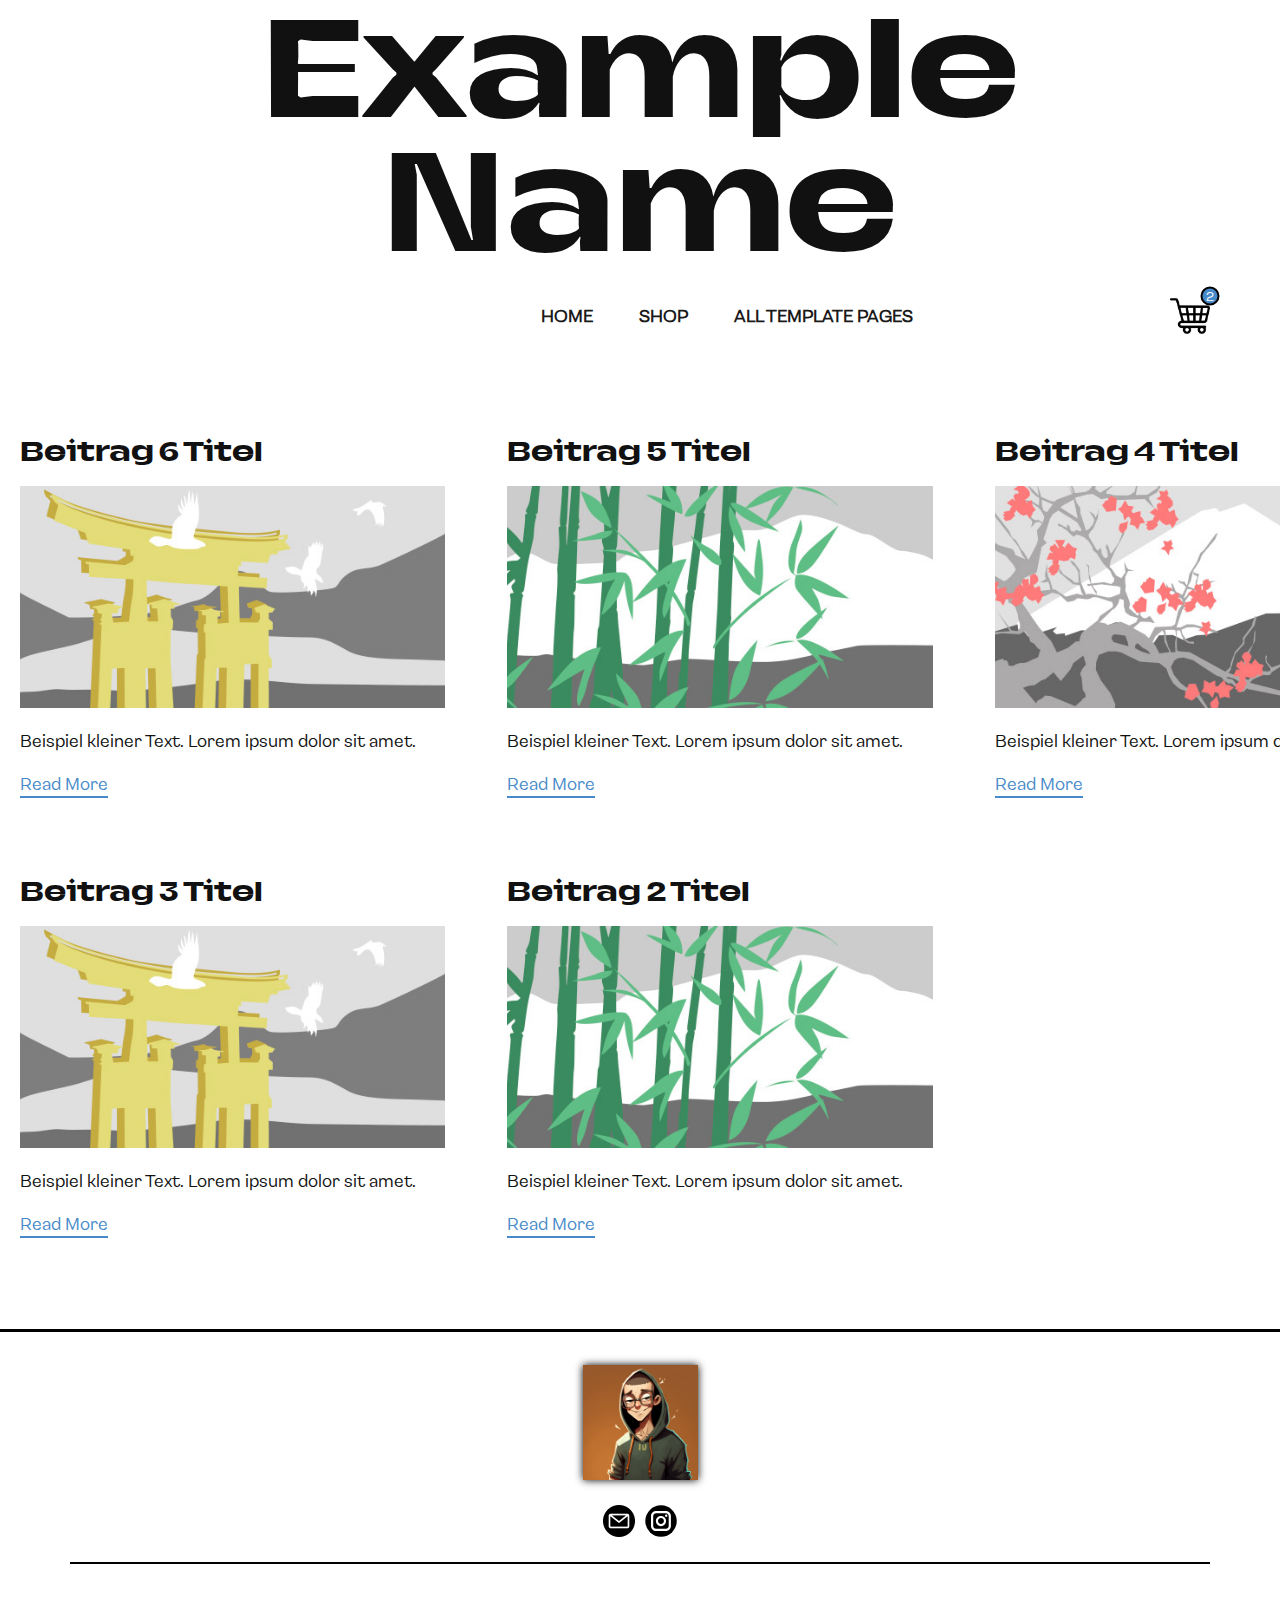
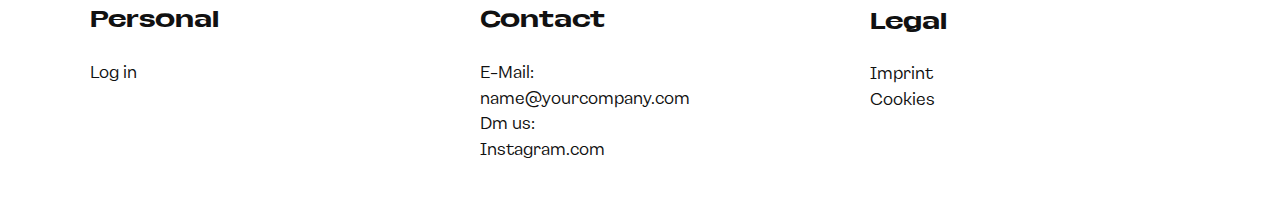
<file: blog/blog.html>
<!DOCTYPE html>
<html style="font-size: 16px;" lang="de"><head>
    <meta name="viewport" content="width=device-width, initial-scale=1.0">
    <meta charset="utf-8">
    <meta name="keywords" content="">
    <meta name="description" content="">
    <title>Blog Template</title>
    <link rel="stylesheet" href="../nicepage.css" media="screen">
<link rel="stylesheet" href="../Blog-Template.css" media="screen">
    <script class="u-script" type="text/javascript" src="../jquery.js" defer=""></script>
    <script class="u-script" type="text/javascript" src="../nicepage.js" defer=""></script>
    <meta name="generator" content="Nicepage 5.6.2, nicepage.com">
    <link rel="icon" href="../images/favicon1.png">
    
    
    
    <script type="application/ld+json">{
		"@context": "http://schema.org",
		"@type": "Organization",
		"name": "Trust Vintage Template",
		"logo": "images/avatar.png",
		"sameAs": [
				"mailto:nathan@thefasthub.xyz",
				"https://www.instagram.com/nathanfast_/"
		]
}</script>
    <meta name="theme-color" content="#478ac9">
  <meta data-intl-tel-input-cdn-path="intlTelInput/"></head>
  <body class="u-body u-xl-mode" data-lang="de"><header class="u-clearfix u-header u-valign-middle u-white u-header" id="sec-ffed"><h1 class="u-align-center u-text u-text-1">Example Name</h1><nav class="u-menu u-menu-dropdown u-offcanvas u-menu-1" data-responsive-from="MD">
        <div class="menu-collapse" style="font-size: 1rem; letter-spacing: 0px; font-weight: 700; text-transform: uppercase;">
          <a class="u-button-style u-custom-active-border-color u-custom-border u-custom-border-color u-custom-border-radius u-custom-borders u-custom-hover-border-color u-custom-left-right-menu-spacing u-custom-padding-bottom u-custom-text-active-color u-custom-text-color u-custom-text-hover-color u-custom-top-bottom-menu-spacing u-nav-link u-text-active-palette-1-base u-text-hover-palette-2-base" href="#">
            <svg class="u-svg-link" viewBox="0 0 24 24"><use xmlns:xlink="http://www.w3.org/1999/xlink" xlink:href="#menu-hamburger"></use></svg>
            <svg class="u-svg-content" version="1.1" id="menu-hamburger" viewBox="0 0 16 16" x="0px" y="0px" xmlns:xlink="http://www.w3.org/1999/xlink" xmlns="http://www.w3.org/2000/svg"><g><rect y="1" width="16" height="2"></rect><rect y="7" width="16" height="2"></rect><rect y="13" width="16" height="2"></rect>
</g></svg>
          </a>
        </div>
        <div class="u-custom-menu u-nav-container">
          <ul class="u-nav u-spacing-2 u-unstyled u-nav-1"><li class="u-nav-item"><a class="u-border-2 u-border-active-black u-border-hover-grey-50 u-button-style u-nav-link u-radius-50 u-text-active-grey-90 u-text-grey-90 u-text-hover-grey-70" href="../Home.html" style="padding: 10px 20px;">Home</a>
</li><li class="u-nav-item"><a class="u-border-2 u-border-active-black u-border-hover-grey-50 u-button-style u-nav-link u-radius-50 u-text-active-grey-90 u-text-grey-90 u-text-hover-grey-70" href="../Shop.html" style="padding: 10px 20px;">Shop</a>
</li><li class="u-nav-item"><a class="u-border-2 u-border-active-black u-border-hover-grey-50 u-button-style u-nav-link u-radius-50 u-text-active-grey-90 u-text-grey-90 u-text-hover-grey-70" style="padding: 10px 20px;">All Template Pages</a><div class="u-nav-popup"><ul class="u-border-2 u-border-grey-75 u-h-spacing-20 u-nav u-unstyled u-v-spacing-10"><li class="u-nav-item"><a class="u-button-style u-nav-link u-white" href="../Seite-1.html">Product Detail Template</a>
</li><li class="u-nav-item"><a class="u-button-style u-nav-link u-white" href="../Seite-3.html">Checkout Template</a>
</li><li class="u-nav-item"><a class="u-button-style u-nav-link u-white" href="../Seite-2.html">Shopping Cart</a>
</li></ul>
</div>
</li></ul>
        </div>
        <div class="u-custom-menu u-nav-container-collapse">
          <div class="u-black u-container-style u-inner-container-layout u-opacity u-opacity-95 u-sidenav">
            <div class="u-inner-container-layout u-sidenav-overflow">
              <div class="u-menu-close"></div>
              <ul class="u-align-center u-nav u-popupmenu-items u-unstyled u-nav-3"><li class="u-nav-item"><a class="u-button-style u-nav-link" href="../Home.html">Home</a>
</li><li class="u-nav-item"><a class="u-button-style u-nav-link" href="../Shop.html">Shop</a>
</li><li class="u-nav-item"><a class="u-button-style u-nav-link">All Template Pages</a><div class="u-nav-popup"><ul class="u-border-2 u-border-grey-75 u-h-spacing-20 u-nav u-unstyled u-v-spacing-10"><li class="u-nav-item"><a class="u-button-style u-nav-link" href="../Seite-1.html">Product Detail Template</a>
</li><li class="u-nav-item"><a class="u-button-style u-nav-link" href="../Seite-3.html">Checkout Template</a>
</li><li class="u-nav-item"><a class="u-button-style u-nav-link" href="../Seite-2.html">Shopping Cart</a>
</li></ul>
</div>
</li></ul>
            </div>
          </div>
          <div class="u-black u-menu-overlay u-opacity u-opacity-70"></div>
        </div>
      </nav><!--shopping_cart--><a class="u-shopping-cart u-shopping-cart-1" href="#"><span class="u-file-icon u-icon u-shopping-cart-icon u-icon-1"><img src="../images/3144456.png" alt=""><span class="u-border-2 u-border-black u-icon-circle u-palette-1-base u-shopping-cart-count" style="font-size: 0.75rem;"><!--shopping_cart_count-->2<!--/shopping_cart_count--></span></span>
      </a><!--/shopping_cart--></header>
    <section class="u-clearfix u-section-1" id="sec-4a7a">
      <div class="u-clearfix u-sheet u-valign-middle u-sheet-1"><!--blog--><!--blog_options_json--><!--{"type":"Recent","source":"","tags":"","count":""}--><!--/blog_options_json-->
        <div class="u-blog u-expanded-width u-blog-1">
          <div class="u-repeater u-repeater-1"><!--blog_post-->
            <div class="u-blog-post u-container-style u-repeater-item u-white u-repeater-item-1">
              <div class="u-container-layout u-similar-container u-valign-top u-container-layout-1"><!--blog_post_header-->
                <h4 class="u-blog-control u-text u-text-1">
                  <a class="u-post-header-link" href="../blog/post-5.html">Beitrag 6 Titel</a>
                </h4><!--/blog_post_header--><!--blog_post_image-->
                <a class="u-post-header-link" href="../blog/post-5.html"><img alt="" class="u-blog-control u-expanded-width u-image u-image-default u-image-1" src="../images/8ad73f3c.jpeg"></a><!--/blog_post_image--><!--blog_post_content-->
                <div class="u-blog-control u-post-content u-text u-text-2 fr-view">Beispiel kleiner Text. Lorem ipsum dolor sit amet.</div><!--/blog_post_content--><!--blog_post_readmore-->
                <a href="../blog/post-5.html" class="u-blog-control u-border-2 u-border-no-left u-border-no-right u-border-no-top u-border-palette-1-base u-btn u-btn-rectangle u-button-style u-none u-btn-1"><!--blog_post_readmore_content--><!--options_json--><!--{"content":"Read More","defaultValue":"Weiterlesen"}--><!--/options_json-->Read More<!--/blog_post_readmore_content--></a><!--/blog_post_readmore-->
              </div>
            </div><div class="u-blog-post u-container-style u-repeater-item u-video-cover u-white">
              <div class="u-container-layout u-similar-container u-valign-top u-container-layout-2"><!--blog_post_header-->
                <h4 class="u-blog-control u-text u-text-3">
                  <a class="u-post-header-link" href="../blog/post-4.html">Beitrag 5 Titel</a>
                </h4><!--/blog_post_header--><!--blog_post_image-->
                <a class="u-post-header-link" href="../blog/post-4.html"><img alt="" class="u-blog-control u-expanded-width u-image u-image-default u-image-2" src="../images/68f64b9d.jpeg"></a><!--/blog_post_image--><!--blog_post_content-->
                <div class="u-blog-control u-post-content u-text u-text-4 fr-view">Beispiel kleiner Text. Lorem ipsum dolor sit amet.</div><!--/blog_post_content--><!--blog_post_readmore-->
                <a href="../blog/post-4.html" class="u-blog-control u-border-2 u-border-no-left u-border-no-right u-border-no-top u-border-palette-1-base u-btn u-btn-rectangle u-button-style u-none u-btn-2"><!--blog_post_readmore_content--><!--options_json--><!--{"content":"Read More","defaultValue":"Weiterlesen"}--><!--/options_json-->Read More<!--/blog_post_readmore_content--></a><!--/blog_post_readmore-->
              </div>
            </div><div class="u-blog-post u-container-style u-repeater-item u-video-cover u-white">
              <div class="u-container-layout u-similar-container u-valign-top u-container-layout-3"><!--blog_post_header-->
                <h4 class="u-blog-control u-text u-text-5">
                  <a class="u-post-header-link" href="../blog/post-3.html">Beitrag 4 Titel</a>
                </h4><!--/blog_post_header--><!--blog_post_image-->
                <a class="u-post-header-link" href="../blog/post-3.html"><img alt="" class="u-blog-control u-expanded-width u-image u-image-default u-image-3" src="../images/0fd3416c.jpeg"></a><!--/blog_post_image--><!--blog_post_content-->
                <div class="u-blog-control u-post-content u-text u-text-6 fr-view">Beispiel kleiner Text. Lorem ipsum dolor sit amet.</div><!--/blog_post_content--><!--blog_post_readmore-->
                <a href="../blog/post-3.html" class="u-blog-control u-border-2 u-border-no-left u-border-no-right u-border-no-top u-border-palette-1-base u-btn u-btn-rectangle u-button-style u-none u-btn-3"><!--blog_post_readmore_content--><!--options_json--><!--{"content":"Read More","defaultValue":"Weiterlesen"}--><!--/options_json-->Read More<!--/blog_post_readmore_content--></a><!--/blog_post_readmore-->
              </div>
            </div><div class="u-blog-post u-container-style u-repeater-item u-white u-repeater-item-1">
              <div class="u-container-layout u-similar-container u-valign-top u-container-layout-1"><!--blog_post_header-->
                <h4 class="u-blog-control u-text u-text-1">
                  <a class="u-post-header-link" href="../blog/post-2.html">Beitrag 3 Titel</a>
                </h4><!--/blog_post_header--><!--blog_post_image-->
                <a class="u-post-header-link" href="../blog/post-2.html"><img alt="" class="u-blog-control u-expanded-width u-image u-image-default u-image-1" src="../images/8ad73f3c.jpeg"></a><!--/blog_post_image--><!--blog_post_content-->
                <div class="u-blog-control u-post-content u-text u-text-2 fr-view">Beispiel kleiner Text. Lorem ipsum dolor sit amet.</div><!--/blog_post_content--><!--blog_post_readmore-->
                <a href="../blog/post-2.html" class="u-blog-control u-border-2 u-border-no-left u-border-no-right u-border-no-top u-border-palette-1-base u-btn u-btn-rectangle u-button-style u-none u-btn-1"><!--blog_post_readmore_content--><!--options_json--><!--{"content":"Read More","defaultValue":"Weiterlesen"}--><!--/options_json-->Read More<!--/blog_post_readmore_content--></a><!--/blog_post_readmore-->
              </div>
            </div><div class="u-blog-post u-container-style u-repeater-item u-video-cover u-white">
              <div class="u-container-layout u-similar-container u-valign-top u-container-layout-2"><!--blog_post_header-->
                <h4 class="u-blog-control u-text u-text-3">
                  <a class="u-post-header-link" href="../blog/post-1.html">Beitrag 2 Titel</a>
                </h4><!--/blog_post_header--><!--blog_post_image-->
                <a class="u-post-header-link" href="../blog/post-1.html"><img alt="" class="u-blog-control u-expanded-width u-image u-image-default u-image-2" src="../images/68f64b9d.jpeg"></a><!--/blog_post_image--><!--blog_post_content-->
                <div class="u-blog-control u-post-content u-text u-text-4 fr-view">Beispiel kleiner Text. Lorem ipsum dolor sit amet.</div><!--/blog_post_content--><!--blog_post_readmore-->
                <a href="../blog/post-1.html" class="u-blog-control u-border-2 u-border-no-left u-border-no-right u-border-no-top u-border-palette-1-base u-btn u-btn-rectangle u-button-style u-none u-btn-2"><!--blog_post_readmore_content--><!--options_json--><!--{"content":"Read More","defaultValue":"Weiterlesen"}--><!--/options_json-->Read More<!--/blog_post_readmore_content--></a><!--/blog_post_readmore-->
              </div>
            </div><!--/blog_post--><!--blog_post-->
            <!--/blog_post--><!--blog_post-->
            <!--/blog_post-->
          </div>
        </div><!--/blog-->
      </div>
    </section>
    
    
    <footer class="u-clearfix u-footer u-white u-footer" id="sec-9fc2"><div class="u-border-3 u-border-black u-expanded-width u-line u-line-horizontal u-line-1"></div><a href="../Home.html" class="u-hover-feature u-image u-logo u-image-1" data-image-width="1024" data-image-height="1024" title="Startseite">
        <img src="../images/avatar.png" class="u-logo-image u-logo-image-1">
      </a><div class="u-hover-feature u-social-icons u-spacing-10 u-social-icons-1">
        <a class="u-social-url" title="E-Mail" target="_blank" href="../mailto:nathan@thefasthub.xyz"><span class="u-file-icon u-icon u-social-icon u-social-twitter u-icon-1"><img src="../images/3178158.png" alt=""></span>
        </a>
        <a class="u-social-url" title="instagram" target="_blank" href="https://www.instagram.com/nathanfast_/"><span class="u-icon u-social-icon u-social-instagram u-text-black u-icon-2"><svg class="u-svg-link" preserveAspectRatio="xMidYMin slice" viewBox="0 0 112 112" style=""><use xmlns:xlink="http://www.w3.org/1999/xlink" xlink:href="#svg-22fb"></use></svg><svg class="u-svg-content" viewBox="0 0 112 112" x="0" y="0" id="svg-22fb"><circle fill="currentColor" cx="56.1" cy="56.1" r="55"></circle><path fill="#FFFFFF" d="M55.9,38.2c-9.9,0-17.9,8-17.9,17.9C38,66,46,74,55.9,74c9.9,0,17.9-8,17.9-17.9C73.8,46.2,65.8,38.2,55.9,38.2
z M55.9,66.4c-5.7,0-10.3-4.6-10.3-10.3c-0.1-5.7,4.6-10.3,10.3-10.3c5.7,0,10.3,4.6,10.3,10.3C66.2,61.8,61.6,66.4,55.9,66.4z"></path><path fill="#FFFFFF" d="M74.3,33.5c-2.3,0-4.2,1.9-4.2,4.2s1.9,4.2,4.2,4.2s4.2-1.9,4.2-4.2S76.6,33.5,74.3,33.5z"></path><path fill="#FFFFFF" d="M73.1,21.3H38.6c-9.7,0-17.5,7.9-17.5,17.5v34.5c0,9.7,7.9,17.6,17.5,17.6h34.5c9.7,0,17.5-7.9,17.5-17.5V38.8
C90.6,29.1,82.7,21.3,73.1,21.3z M83,73.3c0,5.5-4.5,9.9-9.9,9.9H38.6c-5.5,0-9.9-4.5-9.9-9.9V38.8c0-5.5,4.5-9.9,9.9-9.9h34.5
c5.5,0,9.9,4.5,9.9,9.9V73.3z"></path></svg></span>
        </a>
      </div><div class="u-align-left u-border-2 u-border-black u-line u-line-horizontal u-line-2"></div><div class="u-clearfix u-gutter-30 u-layout-wrap u-layout-wrap-1">
        <div class="u-gutter-0 u-layout">
          <div class="u-layout-row">
            <div class="u-align-left u-container-style u-layout-cell u-size-20 u-layout-cell-1">
              <div class="u-container-layout u-container-layout-1"><!--position-->
                <div data-position="" class="u-position u-position-1"><!--block-->
                  <div class="u-block">
                    <div class="u-block-container u-clearfix"><!--block_header-->
                      <h5 class="u-block-header u-text"><!--block_header_content-->Personal<!--/block_header_content--></h5><!--/block_header--><!--block_content-->
                      <div class="u-align-left u-block-content u-text"><!--block_content_content-->
                        <br>Log in<br>
                        <br><!--/block_content_content-->
                      </div><!--/block_content-->
                    </div>
                  </div><!--/block-->
                </div><!--/position-->
              </div>
            </div>
            <div class="u-align-left u-container-style u-layout-cell u-size-20 u-layout-cell-2">
              <div class="u-container-layout u-valign-middle u-container-layout-2"><!--position-->
                <div data-position="" class="u-position u-position-2"><!--block-->
                  <div class="u-block">
                    <div class="u-block-container u-clearfix"><!--block_header-->
                      <h5 class="u-block-header u-text"><!--block_header_content--> Contact<br><!--/block_header_content-->
                      </h5><!--/block_header--><!--block_content-->
                      <div class="u-align-left u-block-content u-text"><!--block_content_content-->
                        <br>E-Mail:<br>name@yourcompany.com<br>Dm us:<br>Instagram.com<!--/block_content_content-->
                      </div><!--/block_content-->
                    </div>
                  </div><!--/block-->
                </div><!--/position-->
              </div>
            </div>
            <div class="u-align-left u-container-style u-layout-cell u-right-cell u-size-20 u-layout-cell-3">
              <div class="u-container-layout u-valign-middle u-container-layout-3"><!--position-->
                <div data-position="" class="u-position u-position-3"><!--block-->
                  <div class="u-block">
                    <div class="u-block-container u-clearfix"><!--block_header-->
                      <h5 class="u-block-header u-text"><!--block_header_content--> Legal <!--/block_header_content--></h5><!--/block_header--><!--block_content-->
                      <div class="u-block-content u-text"><!--block_content_content-->
                        <br>Imprint<br>Cookies<!--/block_content_content-->
                      </div><!--/block_content-->
                    </div>
                  </div><!--/block-->
                </div><!--/position-->
              </div>
            </div>
          </div>
        </div>
      </div></footer>
  
</body></html>
</file>
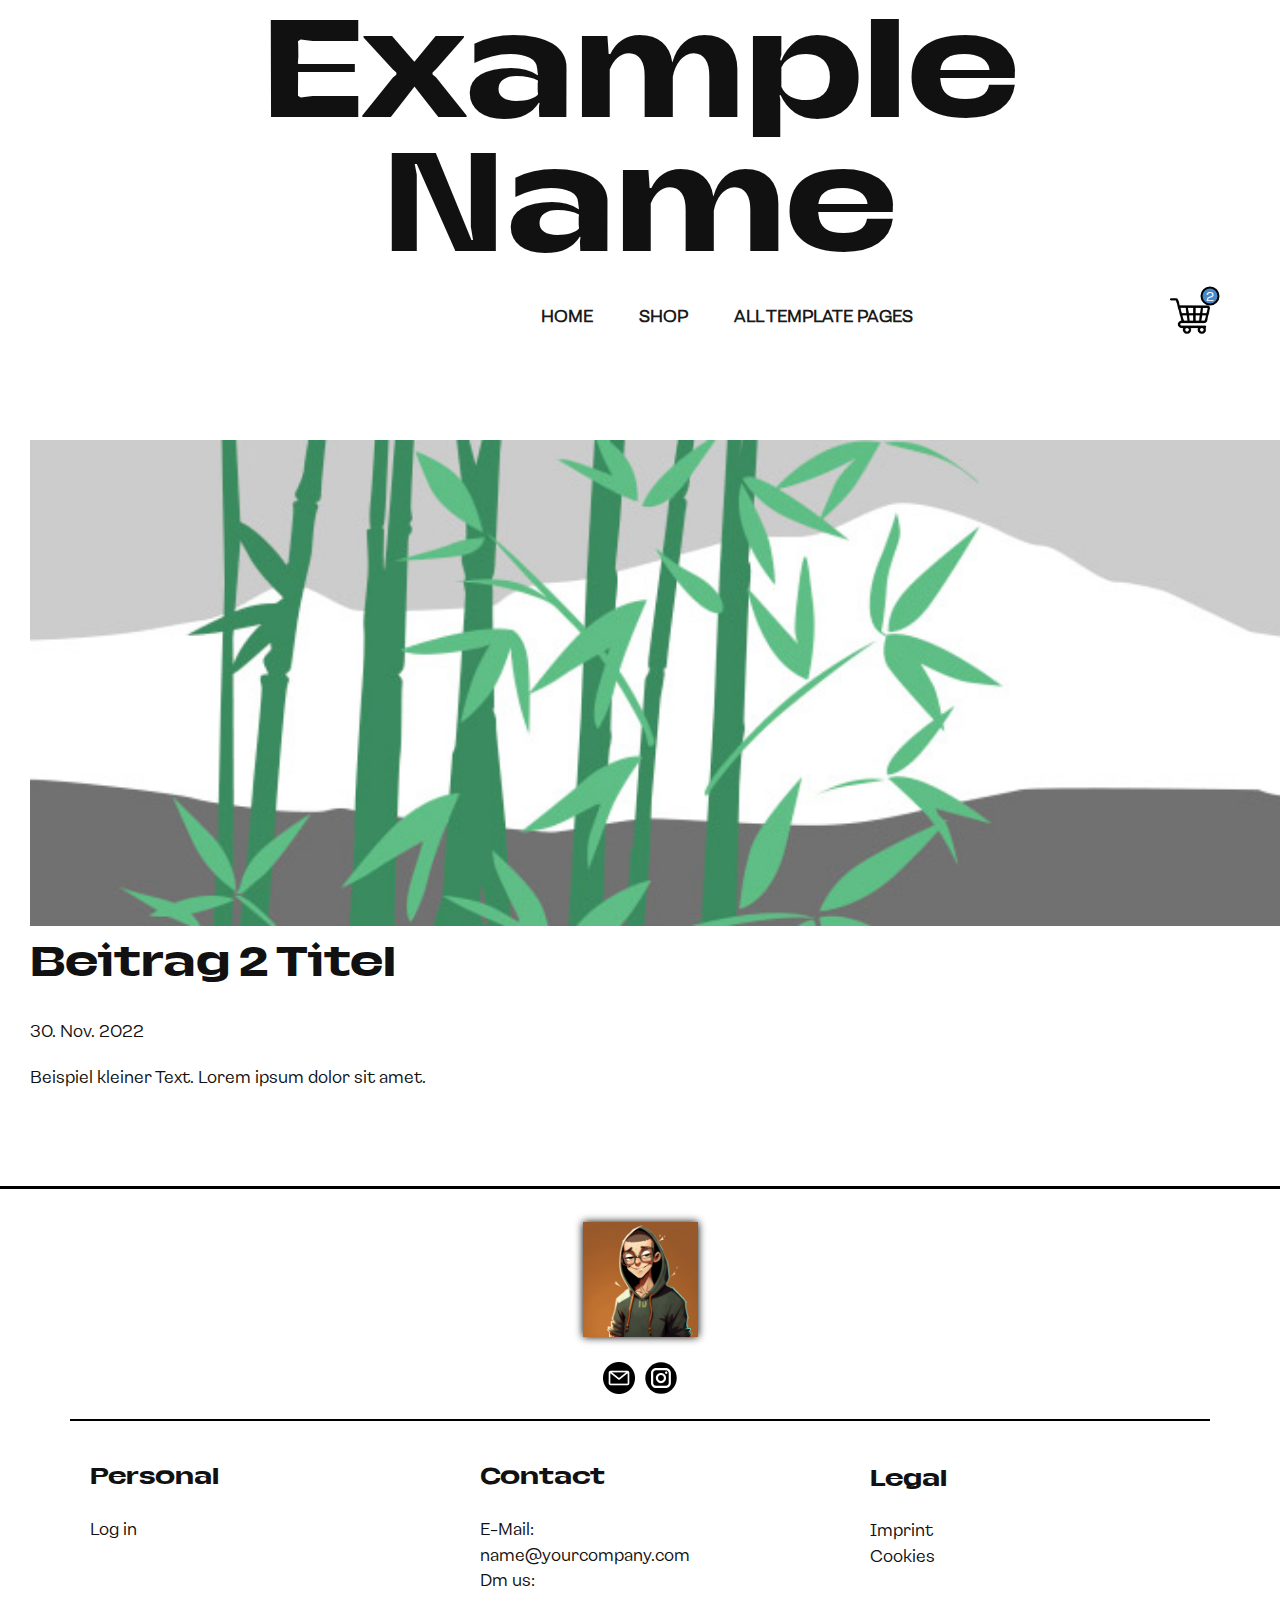
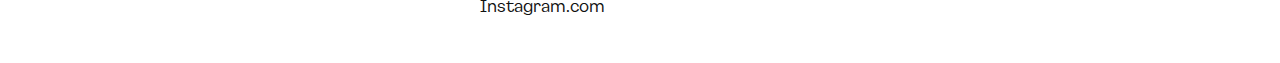
<file: blog/post-1.html>
<!DOCTYPE html>
<html style="font-size: 16px;" lang="de"><head>
    <meta name="viewport" content="width=device-width, initial-scale=1.0">
    <meta charset="utf-8">
    <meta name="keywords" content="Beitrag 1 Titel">
    <meta name="description" content="">
    <title>Beitrag 2 Titel</title>
    <link rel="stylesheet" href="../nicepage.css" media="screen">
<link rel="stylesheet" href="../Post-Template.css" media="screen">
    <script class="u-script" type="text/javascript" src="../jquery.js" defer=""></script>
    <script class="u-script" type="text/javascript" src="../nicepage.js" defer=""></script>
    <meta name="generator" content="Nicepage 5.6.2, nicepage.com">
    <link rel="icon" href="../images/favicon1.png">
    
    
    
    <script type="application/ld+json">{
		"@context": "http://schema.org",
		"@type": "Organization",
		"name": "Trust Vintage Template",
		"logo": "images/avatar.png",
		"sameAs": [
				"mailto:nathan@thefasthub.xyz",
				"https://www.instagram.com/nathanfast_/"
		]
}</script>
    <meta name="theme-color" content="#478ac9">
  <meta data-intl-tel-input-cdn-path="intlTelInput/"></head>
  <body class="u-body u-xl-mode" data-lang="de"><header class="u-clearfix u-header u-valign-middle u-white u-header" id="sec-ffed"><h1 class="u-align-center u-text u-text-1">Example Name</h1><nav class="u-menu u-menu-dropdown u-offcanvas u-menu-1" data-responsive-from="MD">
        <div class="menu-collapse" style="font-size: 1rem; letter-spacing: 0px; font-weight: 700; text-transform: uppercase;">
          <a class="u-button-style u-custom-active-border-color u-custom-border u-custom-border-color u-custom-border-radius u-custom-borders u-custom-hover-border-color u-custom-left-right-menu-spacing u-custom-padding-bottom u-custom-text-active-color u-custom-text-color u-custom-text-hover-color u-custom-top-bottom-menu-spacing u-nav-link u-text-active-palette-1-base u-text-hover-palette-2-base" href="#">
            <svg class="u-svg-link" viewBox="0 0 24 24"><use xmlns:xlink="http://www.w3.org/1999/xlink" xlink:href="#menu-hamburger"></use></svg>
            <svg class="u-svg-content" version="1.1" id="menu-hamburger" viewBox="0 0 16 16" x="0px" y="0px" xmlns:xlink="http://www.w3.org/1999/xlink" xmlns="http://www.w3.org/2000/svg"><g><rect y="1" width="16" height="2"></rect><rect y="7" width="16" height="2"></rect><rect y="13" width="16" height="2"></rect>
</g></svg>
          </a>
        </div>
        <div class="u-custom-menu u-nav-container">
          <ul class="u-nav u-spacing-2 u-unstyled u-nav-1"><li class="u-nav-item"><a class="u-border-2 u-border-active-black u-border-hover-grey-50 u-button-style u-nav-link u-radius-50 u-text-active-grey-90 u-text-grey-90 u-text-hover-grey-70" href="../Home.html" style="padding: 10px 20px;">Home</a>
</li><li class="u-nav-item"><a class="u-border-2 u-border-active-black u-border-hover-grey-50 u-button-style u-nav-link u-radius-50 u-text-active-grey-90 u-text-grey-90 u-text-hover-grey-70" href="../Shop.html" style="padding: 10px 20px;">Shop</a>
</li><li class="u-nav-item"><a class="u-border-2 u-border-active-black u-border-hover-grey-50 u-button-style u-nav-link u-radius-50 u-text-active-grey-90 u-text-grey-90 u-text-hover-grey-70" style="padding: 10px 20px;">All Template Pages</a><div class="u-nav-popup"><ul class="u-border-2 u-border-grey-75 u-h-spacing-20 u-nav u-unstyled u-v-spacing-10"><li class="u-nav-item"><a class="u-button-style u-nav-link u-white" href="../Seite-1.html">Product Detail Template</a>
</li><li class="u-nav-item"><a class="u-button-style u-nav-link u-white" href="../Seite-3.html">Checkout Template</a>
</li><li class="u-nav-item"><a class="u-button-style u-nav-link u-white" href="../Seite-2.html">Shopping Cart</a>
</li></ul>
</div>
</li></ul>
        </div>
        <div class="u-custom-menu u-nav-container-collapse">
          <div class="u-black u-container-style u-inner-container-layout u-opacity u-opacity-95 u-sidenav">
            <div class="u-inner-container-layout u-sidenav-overflow">
              <div class="u-menu-close"></div>
              <ul class="u-align-center u-nav u-popupmenu-items u-unstyled u-nav-3"><li class="u-nav-item"><a class="u-button-style u-nav-link" href="../Home.html">Home</a>
</li><li class="u-nav-item"><a class="u-button-style u-nav-link" href="../Shop.html">Shop</a>
</li><li class="u-nav-item"><a class="u-button-style u-nav-link">All Template Pages</a><div class="u-nav-popup"><ul class="u-border-2 u-border-grey-75 u-h-spacing-20 u-nav u-unstyled u-v-spacing-10"><li class="u-nav-item"><a class="u-button-style u-nav-link" href="../Seite-1.html">Product Detail Template</a>
</li><li class="u-nav-item"><a class="u-button-style u-nav-link" href="../Seite-3.html">Checkout Template</a>
</li><li class="u-nav-item"><a class="u-button-style u-nav-link" href="../Seite-2.html">Shopping Cart</a>
</li></ul>
</div>
</li></ul>
            </div>
          </div>
          <div class="u-black u-menu-overlay u-opacity u-opacity-70"></div>
        </div>
      </nav><!--shopping_cart--><a class="u-shopping-cart u-shopping-cart-1" href="#"><span class="u-file-icon u-icon u-shopping-cart-icon u-icon-1"><img src="../images/3144456.png" alt=""><span class="u-border-2 u-border-black u-icon-circle u-palette-1-base u-shopping-cart-count" style="font-size: 0.75rem;"><!--shopping_cart_count-->2<!--/shopping_cart_count--></span></span>
      </a><!--/shopping_cart--></header>
    <section class="u-align-center u-clearfix u-section-1" id="sec-7114">
      <div class="u-clearfix u-sheet u-valign-middle-md u-valign-middle-sm u-valign-middle-xs u-sheet-1"><!--post_details--><!--post_details_options_json--><!--{"source":""}--><!--/post_details_options_json--><!--blog_post-->
        <div class="u-container-style u-expanded-width u-post-details u-post-details-1">
          <div class="u-container-layout u-valign-middle u-container-layout-1"><!--blog_post_image-->
            <img alt="" class="u-blog-control u-expanded-width u-image u-image-default u-image-1" src="../images/68f64b9d.jpeg"><!--/blog_post_image--><!--blog_post_header-->
            <h2 class="u-blog-control u-text u-text-1">Beitrag 2 Titel</h2><!--/blog_post_header--><!--blog_post_metadata-->
            <div class="u-blog-control u-metadata u-metadata-1"><!--blog_post_metadata_date-->
              <span class="u-meta-date u-meta-icon">30. Nov. 2022</span><!--/blog_post_metadata_date--><!--blog_post_metadata_category-->
              <!--/blog_post_metadata_category--><!--blog_post_metadata_comments-->
              <!--/blog_post_metadata_comments-->
            </div><!--/blog_post_metadata--><!--blog_post_content-->
            <div class="u-align-justify u-blog-control u-post-content u-text u-text-2 fr-view">
  Beispiel kleiner Text. Lorem ipsum dolor sit amet.
  </div><!--/blog_post_content-->
          </div>
        </div><!--/blog_post--><!--/post_details-->
      </div>
    </section>
    
    
    <footer class="u-clearfix u-footer u-white u-footer" id="sec-9fc2"><div class="u-border-3 u-border-black u-expanded-width u-line u-line-horizontal u-line-1"></div><a href="../Home.html" class="u-hover-feature u-image u-logo u-image-1" data-image-width="1024" data-image-height="1024" title="Startseite">
        <img src="../images/avatar.png" class="u-logo-image u-logo-image-1">
      </a><div class="u-hover-feature u-social-icons u-spacing-10 u-social-icons-1">
        <a class="u-social-url" title="E-Mail" target="_blank" href="../mailto:nathan@thefasthub.xyz"><span class="u-file-icon u-icon u-social-icon u-social-twitter u-icon-1"><img src="../images/3178158.png" alt=""></span>
        </a>
        <a class="u-social-url" title="instagram" target="_blank" href="https://www.instagram.com/nathanfast_/"><span class="u-icon u-social-icon u-social-instagram u-text-black u-icon-2"><svg class="u-svg-link" preserveAspectRatio="xMidYMin slice" viewBox="0 0 112 112" style=""><use xmlns:xlink="http://www.w3.org/1999/xlink" xlink:href="#svg-22fb"></use></svg><svg class="u-svg-content" viewBox="0 0 112 112" x="0" y="0" id="svg-22fb"><circle fill="currentColor" cx="56.1" cy="56.1" r="55"></circle><path fill="#FFFFFF" d="M55.9,38.2c-9.9,0-17.9,8-17.9,17.9C38,66,46,74,55.9,74c9.9,0,17.9-8,17.9-17.9C73.8,46.2,65.8,38.2,55.9,38.2
z M55.9,66.4c-5.7,0-10.3-4.6-10.3-10.3c-0.1-5.7,4.6-10.3,10.3-10.3c5.7,0,10.3,4.6,10.3,10.3C66.2,61.8,61.6,66.4,55.9,66.4z"></path><path fill="#FFFFFF" d="M74.3,33.5c-2.3,0-4.2,1.9-4.2,4.2s1.9,4.2,4.2,4.2s4.2-1.9,4.2-4.2S76.6,33.5,74.3,33.5z"></path><path fill="#FFFFFF" d="M73.1,21.3H38.6c-9.7,0-17.5,7.9-17.5,17.5v34.5c0,9.7,7.9,17.6,17.5,17.6h34.5c9.7,0,17.5-7.9,17.5-17.5V38.8
C90.6,29.1,82.7,21.3,73.1,21.3z M83,73.3c0,5.5-4.5,9.9-9.9,9.9H38.6c-5.5,0-9.9-4.5-9.9-9.9V38.8c0-5.5,4.5-9.9,9.9-9.9h34.5
c5.5,0,9.9,4.5,9.9,9.9V73.3z"></path></svg></span>
        </a>
      </div><div class="u-align-left u-border-2 u-border-black u-line u-line-horizontal u-line-2"></div><div class="u-clearfix u-gutter-30 u-layout-wrap u-layout-wrap-1">
        <div class="u-gutter-0 u-layout">
          <div class="u-layout-row">
            <div class="u-align-left u-container-style u-layout-cell u-size-20 u-layout-cell-1">
              <div class="u-container-layout u-container-layout-1"><!--position-->
                <div data-position="" class="u-position u-position-1"><!--block-->
                  <div class="u-block">
                    <div class="u-block-container u-clearfix"><!--block_header-->
                      <h5 class="u-block-header u-text"><!--block_header_content-->Personal<!--/block_header_content--></h5><!--/block_header--><!--block_content-->
                      <div class="u-align-left u-block-content u-text"><!--block_content_content-->
                        <br>Log in<br>
                        <br><!--/block_content_content-->
                      </div><!--/block_content-->
                    </div>
                  </div><!--/block-->
                </div><!--/position-->
              </div>
            </div>
            <div class="u-align-left u-container-style u-layout-cell u-size-20 u-layout-cell-2">
              <div class="u-container-layout u-valign-middle u-container-layout-2"><!--position-->
                <div data-position="" class="u-position u-position-2"><!--block-->
                  <div class="u-block">
                    <div class="u-block-container u-clearfix"><!--block_header-->
                      <h5 class="u-block-header u-text"><!--block_header_content--> Contact<br><!--/block_header_content-->
                      </h5><!--/block_header--><!--block_content-->
                      <div class="u-align-left u-block-content u-text"><!--block_content_content-->
                        <br>E-Mail:<br>name@yourcompany.com<br>Dm us:<br>Instagram.com<!--/block_content_content-->
                      </div><!--/block_content-->
                    </div>
                  </div><!--/block-->
                </div><!--/position-->
              </div>
            </div>
            <div class="u-align-left u-container-style u-layout-cell u-right-cell u-size-20 u-layout-cell-3">
              <div class="u-container-layout u-valign-middle u-container-layout-3"><!--position-->
                <div data-position="" class="u-position u-position-3"><!--block-->
                  <div class="u-block">
                    <div class="u-block-container u-clearfix"><!--block_header-->
                      <h5 class="u-block-header u-text"><!--block_header_content--> Legal <!--/block_header_content--></h5><!--/block_header--><!--block_content-->
                      <div class="u-block-content u-text"><!--block_content_content-->
                        <br>Imprint<br>Cookies<!--/block_content_content-->
                      </div><!--/block_content-->
                    </div>
                  </div><!--/block-->
                </div><!--/position-->
              </div>
            </div>
          </div>
        </div>
      </div></footer>
  
</body></html>
</file>
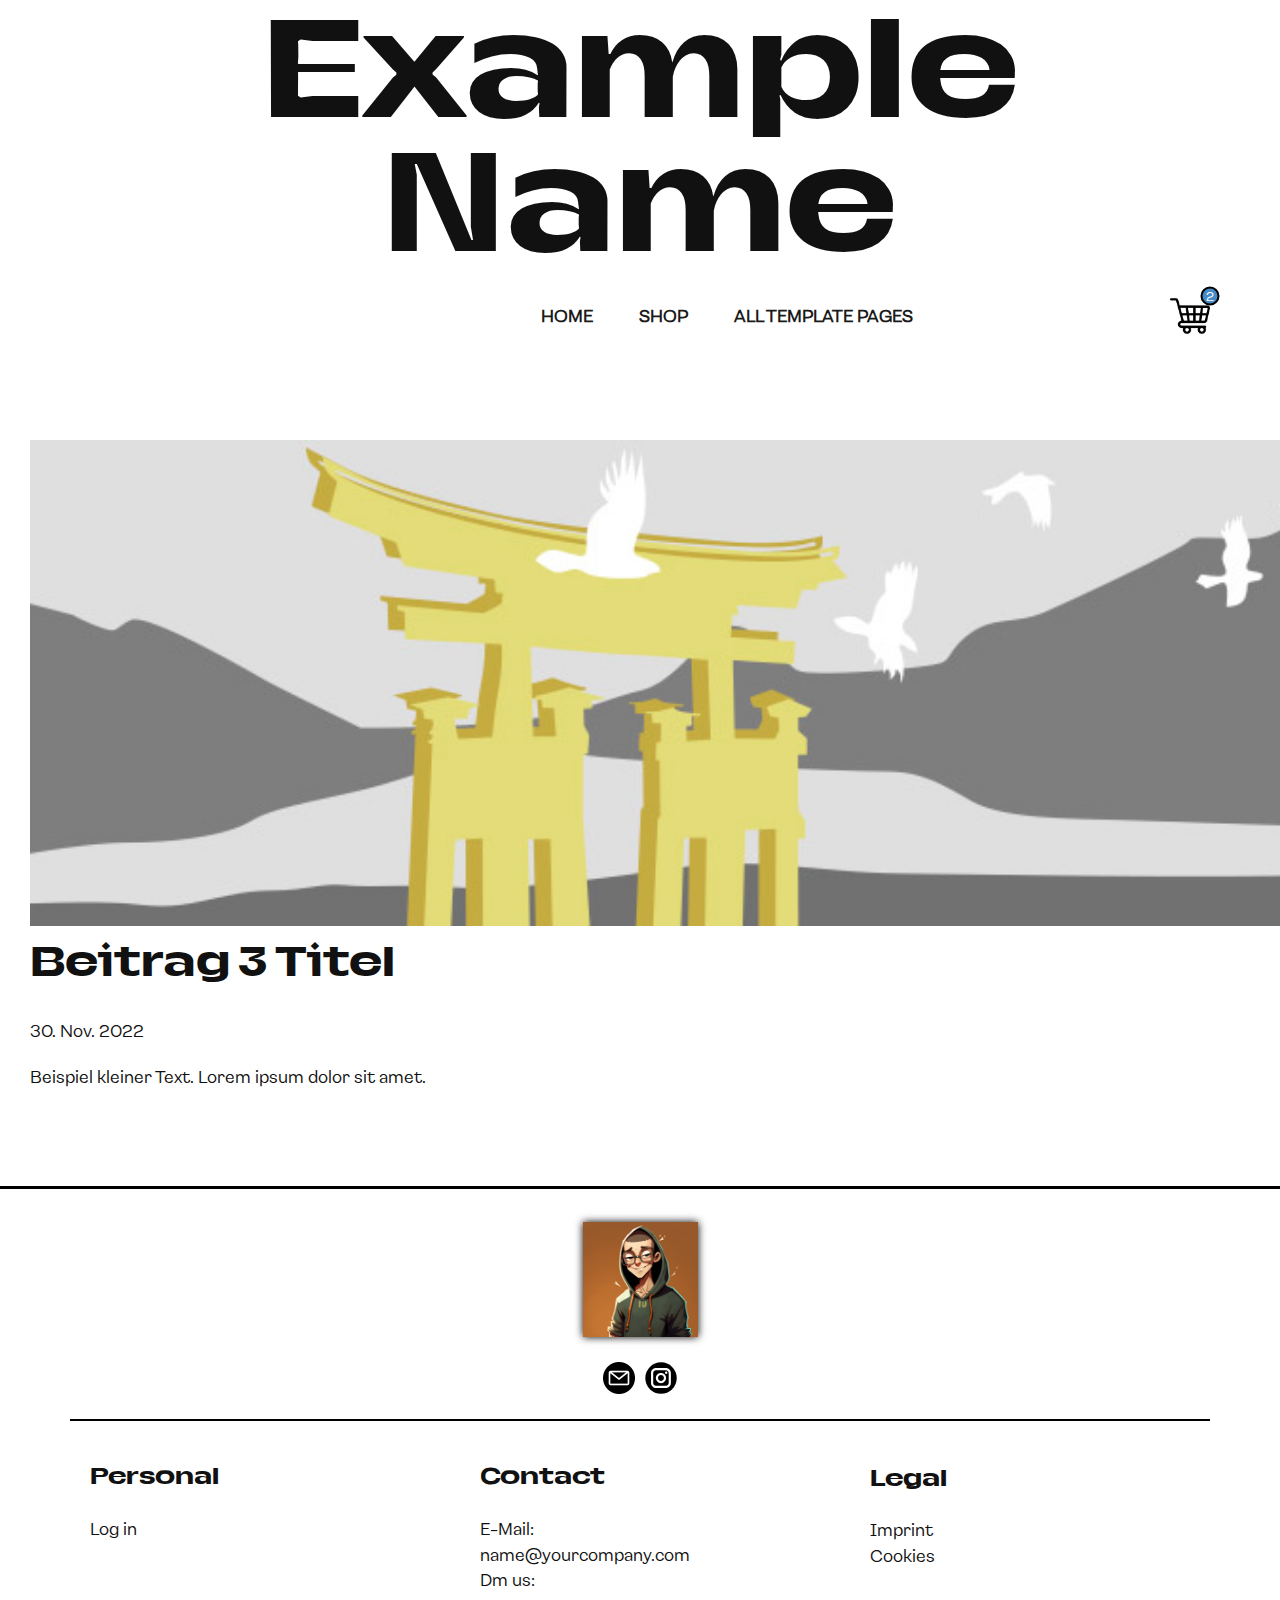
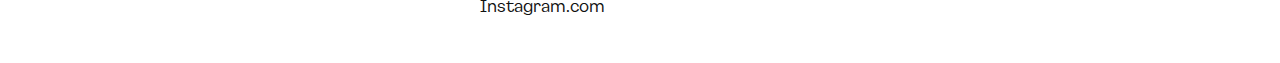
<file: blog/post-2.html>
<!DOCTYPE html>
<html style="font-size: 16px;" lang="de"><head>
    <meta name="viewport" content="width=device-width, initial-scale=1.0">
    <meta charset="utf-8">
    <meta name="keywords" content="Beitrag 1 Titel">
    <meta name="description" content="">
    <title>Beitrag 3 Titel</title>
    <link rel="stylesheet" href="../nicepage.css" media="screen">
<link rel="stylesheet" href="../Post-Template.css" media="screen">
    <script class="u-script" type="text/javascript" src="../jquery.js" defer=""></script>
    <script class="u-script" type="text/javascript" src="../nicepage.js" defer=""></script>
    <meta name="generator" content="Nicepage 5.6.2, nicepage.com">
    <link rel="icon" href="../images/favicon1.png">
    
    
    
    <script type="application/ld+json">{
		"@context": "http://schema.org",
		"@type": "Organization",
		"name": "Trust Vintage Template",
		"logo": "images/avatar.png",
		"sameAs": [
				"mailto:nathan@thefasthub.xyz",
				"https://www.instagram.com/nathanfast_/"
		]
}</script>
    <meta name="theme-color" content="#478ac9">
  <meta data-intl-tel-input-cdn-path="intlTelInput/"></head>
  <body class="u-body u-xl-mode" data-lang="de"><header class="u-clearfix u-header u-valign-middle u-white u-header" id="sec-ffed"><h1 class="u-align-center u-text u-text-1">Example Name</h1><nav class="u-menu u-menu-dropdown u-offcanvas u-menu-1" data-responsive-from="MD">
        <div class="menu-collapse" style="font-size: 1rem; letter-spacing: 0px; font-weight: 700; text-transform: uppercase;">
          <a class="u-button-style u-custom-active-border-color u-custom-border u-custom-border-color u-custom-border-radius u-custom-borders u-custom-hover-border-color u-custom-left-right-menu-spacing u-custom-padding-bottom u-custom-text-active-color u-custom-text-color u-custom-text-hover-color u-custom-top-bottom-menu-spacing u-nav-link u-text-active-palette-1-base u-text-hover-palette-2-base" href="#">
            <svg class="u-svg-link" viewBox="0 0 24 24"><use xmlns:xlink="http://www.w3.org/1999/xlink" xlink:href="#menu-hamburger"></use></svg>
            <svg class="u-svg-content" version="1.1" id="menu-hamburger" viewBox="0 0 16 16" x="0px" y="0px" xmlns:xlink="http://www.w3.org/1999/xlink" xmlns="http://www.w3.org/2000/svg"><g><rect y="1" width="16" height="2"></rect><rect y="7" width="16" height="2"></rect><rect y="13" width="16" height="2"></rect>
</g></svg>
          </a>
        </div>
        <div class="u-custom-menu u-nav-container">
          <ul class="u-nav u-spacing-2 u-unstyled u-nav-1"><li class="u-nav-item"><a class="u-border-2 u-border-active-black u-border-hover-grey-50 u-button-style u-nav-link u-radius-50 u-text-active-grey-90 u-text-grey-90 u-text-hover-grey-70" href="../Home.html" style="padding: 10px 20px;">Home</a>
</li><li class="u-nav-item"><a class="u-border-2 u-border-active-black u-border-hover-grey-50 u-button-style u-nav-link u-radius-50 u-text-active-grey-90 u-text-grey-90 u-text-hover-grey-70" href="../Shop.html" style="padding: 10px 20px;">Shop</a>
</li><li class="u-nav-item"><a class="u-border-2 u-border-active-black u-border-hover-grey-50 u-button-style u-nav-link u-radius-50 u-text-active-grey-90 u-text-grey-90 u-text-hover-grey-70" style="padding: 10px 20px;">All Template Pages</a><div class="u-nav-popup"><ul class="u-border-2 u-border-grey-75 u-h-spacing-20 u-nav u-unstyled u-v-spacing-10"><li class="u-nav-item"><a class="u-button-style u-nav-link u-white" href="../Seite-1.html">Product Detail Template</a>
</li><li class="u-nav-item"><a class="u-button-style u-nav-link u-white" href="../Seite-3.html">Checkout Template</a>
</li><li class="u-nav-item"><a class="u-button-style u-nav-link u-white" href="../Seite-2.html">Shopping Cart</a>
</li></ul>
</div>
</li></ul>
        </div>
        <div class="u-custom-menu u-nav-container-collapse">
          <div class="u-black u-container-style u-inner-container-layout u-opacity u-opacity-95 u-sidenav">
            <div class="u-inner-container-layout u-sidenav-overflow">
              <div class="u-menu-close"></div>
              <ul class="u-align-center u-nav u-popupmenu-items u-unstyled u-nav-3"><li class="u-nav-item"><a class="u-button-style u-nav-link" href="../Home.html">Home</a>
</li><li class="u-nav-item"><a class="u-button-style u-nav-link" href="../Shop.html">Shop</a>
</li><li class="u-nav-item"><a class="u-button-style u-nav-link">All Template Pages</a><div class="u-nav-popup"><ul class="u-border-2 u-border-grey-75 u-h-spacing-20 u-nav u-unstyled u-v-spacing-10"><li class="u-nav-item"><a class="u-button-style u-nav-link" href="../Seite-1.html">Product Detail Template</a>
</li><li class="u-nav-item"><a class="u-button-style u-nav-link" href="../Seite-3.html">Checkout Template</a>
</li><li class="u-nav-item"><a class="u-button-style u-nav-link" href="../Seite-2.html">Shopping Cart</a>
</li></ul>
</div>
</li></ul>
            </div>
          </div>
          <div class="u-black u-menu-overlay u-opacity u-opacity-70"></div>
        </div>
      </nav><!--shopping_cart--><a class="u-shopping-cart u-shopping-cart-1" href="#"><span class="u-file-icon u-icon u-shopping-cart-icon u-icon-1"><img src="../images/3144456.png" alt=""><span class="u-border-2 u-border-black u-icon-circle u-palette-1-base u-shopping-cart-count" style="font-size: 0.75rem;"><!--shopping_cart_count-->2<!--/shopping_cart_count--></span></span>
      </a><!--/shopping_cart--></header>
    <section class="u-align-center u-clearfix u-section-1" id="sec-7114">
      <div class="u-clearfix u-sheet u-valign-middle-md u-valign-middle-sm u-valign-middle-xs u-sheet-1"><!--post_details--><!--post_details_options_json--><!--{"source":""}--><!--/post_details_options_json--><!--blog_post-->
        <div class="u-container-style u-expanded-width u-post-details u-post-details-1">
          <div class="u-container-layout u-valign-middle u-container-layout-1"><!--blog_post_image-->
            <img alt="" class="u-blog-control u-expanded-width u-image u-image-default u-image-1" src="../images/8ad73f3c.jpeg"><!--/blog_post_image--><!--blog_post_header-->
            <h2 class="u-blog-control u-text u-text-1">Beitrag 3 Titel</h2><!--/blog_post_header--><!--blog_post_metadata-->
            <div class="u-blog-control u-metadata u-metadata-1"><!--blog_post_metadata_date-->
              <span class="u-meta-date u-meta-icon">30. Nov. 2022</span><!--/blog_post_metadata_date--><!--blog_post_metadata_category-->
              <!--/blog_post_metadata_category--><!--blog_post_metadata_comments-->
              <!--/blog_post_metadata_comments-->
            </div><!--/blog_post_metadata--><!--blog_post_content-->
            <div class="u-align-justify u-blog-control u-post-content u-text u-text-2 fr-view">
  Beispiel kleiner Text. Lorem ipsum dolor sit amet.
  </div><!--/blog_post_content-->
          </div>
        </div><!--/blog_post--><!--/post_details-->
      </div>
    </section>
    
    
    <footer class="u-clearfix u-footer u-white u-footer" id="sec-9fc2"><div class="u-border-3 u-border-black u-expanded-width u-line u-line-horizontal u-line-1"></div><a href="../Home.html" class="u-hover-feature u-image u-logo u-image-1" data-image-width="1024" data-image-height="1024" title="Startseite">
        <img src="../images/avatar.png" class="u-logo-image u-logo-image-1">
      </a><div class="u-hover-feature u-social-icons u-spacing-10 u-social-icons-1">
        <a class="u-social-url" title="E-Mail" target="_blank" href="../mailto:nathan@thefasthub.xyz"><span class="u-file-icon u-icon u-social-icon u-social-twitter u-icon-1"><img src="../images/3178158.png" alt=""></span>
        </a>
        <a class="u-social-url" title="instagram" target="_blank" href="https://www.instagram.com/nathanfast_/"><span class="u-icon u-social-icon u-social-instagram u-text-black u-icon-2"><svg class="u-svg-link" preserveAspectRatio="xMidYMin slice" viewBox="0 0 112 112" style=""><use xmlns:xlink="http://www.w3.org/1999/xlink" xlink:href="#svg-22fb"></use></svg><svg class="u-svg-content" viewBox="0 0 112 112" x="0" y="0" id="svg-22fb"><circle fill="currentColor" cx="56.1" cy="56.1" r="55"></circle><path fill="#FFFFFF" d="M55.9,38.2c-9.9,0-17.9,8-17.9,17.9C38,66,46,74,55.9,74c9.9,0,17.9-8,17.9-17.9C73.8,46.2,65.8,38.2,55.9,38.2
z M55.9,66.4c-5.7,0-10.3-4.6-10.3-10.3c-0.1-5.7,4.6-10.3,10.3-10.3c5.7,0,10.3,4.6,10.3,10.3C66.2,61.8,61.6,66.4,55.9,66.4z"></path><path fill="#FFFFFF" d="M74.3,33.5c-2.3,0-4.2,1.9-4.2,4.2s1.9,4.2,4.2,4.2s4.2-1.9,4.2-4.2S76.6,33.5,74.3,33.5z"></path><path fill="#FFFFFF" d="M73.1,21.3H38.6c-9.7,0-17.5,7.9-17.5,17.5v34.5c0,9.7,7.9,17.6,17.5,17.6h34.5c9.7,0,17.5-7.9,17.5-17.5V38.8
C90.6,29.1,82.7,21.3,73.1,21.3z M83,73.3c0,5.5-4.5,9.9-9.9,9.9H38.6c-5.5,0-9.9-4.5-9.9-9.9V38.8c0-5.5,4.5-9.9,9.9-9.9h34.5
c5.5,0,9.9,4.5,9.9,9.9V73.3z"></path></svg></span>
        </a>
      </div><div class="u-align-left u-border-2 u-border-black u-line u-line-horizontal u-line-2"></div><div class="u-clearfix u-gutter-30 u-layout-wrap u-layout-wrap-1">
        <div class="u-gutter-0 u-layout">
          <div class="u-layout-row">
            <div class="u-align-left u-container-style u-layout-cell u-size-20 u-layout-cell-1">
              <div class="u-container-layout u-container-layout-1"><!--position-->
                <div data-position="" class="u-position u-position-1"><!--block-->
                  <div class="u-block">
                    <div class="u-block-container u-clearfix"><!--block_header-->
                      <h5 class="u-block-header u-text"><!--block_header_content-->Personal<!--/block_header_content--></h5><!--/block_header--><!--block_content-->
                      <div class="u-align-left u-block-content u-text"><!--block_content_content-->
                        <br>Log in<br>
                        <br><!--/block_content_content-->
                      </div><!--/block_content-->
                    </div>
                  </div><!--/block-->
                </div><!--/position-->
              </div>
            </div>
            <div class="u-align-left u-container-style u-layout-cell u-size-20 u-layout-cell-2">
              <div class="u-container-layout u-valign-middle u-container-layout-2"><!--position-->
                <div data-position="" class="u-position u-position-2"><!--block-->
                  <div class="u-block">
                    <div class="u-block-container u-clearfix"><!--block_header-->
                      <h5 class="u-block-header u-text"><!--block_header_content--> Contact<br><!--/block_header_content-->
                      </h5><!--/block_header--><!--block_content-->
                      <div class="u-align-left u-block-content u-text"><!--block_content_content-->
                        <br>E-Mail:<br>name@yourcompany.com<br>Dm us:<br>Instagram.com<!--/block_content_content-->
                      </div><!--/block_content-->
                    </div>
                  </div><!--/block-->
                </div><!--/position-->
              </div>
            </div>
            <div class="u-align-left u-container-style u-layout-cell u-right-cell u-size-20 u-layout-cell-3">
              <div class="u-container-layout u-valign-middle u-container-layout-3"><!--position-->
                <div data-position="" class="u-position u-position-3"><!--block-->
                  <div class="u-block">
                    <div class="u-block-container u-clearfix"><!--block_header-->
                      <h5 class="u-block-header u-text"><!--block_header_content--> Legal <!--/block_header_content--></h5><!--/block_header--><!--block_content-->
                      <div class="u-block-content u-text"><!--block_content_content-->
                        <br>Imprint<br>Cookies<!--/block_content_content-->
                      </div><!--/block_content-->
                    </div>
                  </div><!--/block-->
                </div><!--/position-->
              </div>
            </div>
          </div>
        </div>
      </div></footer>
  
</body></html>
</file>
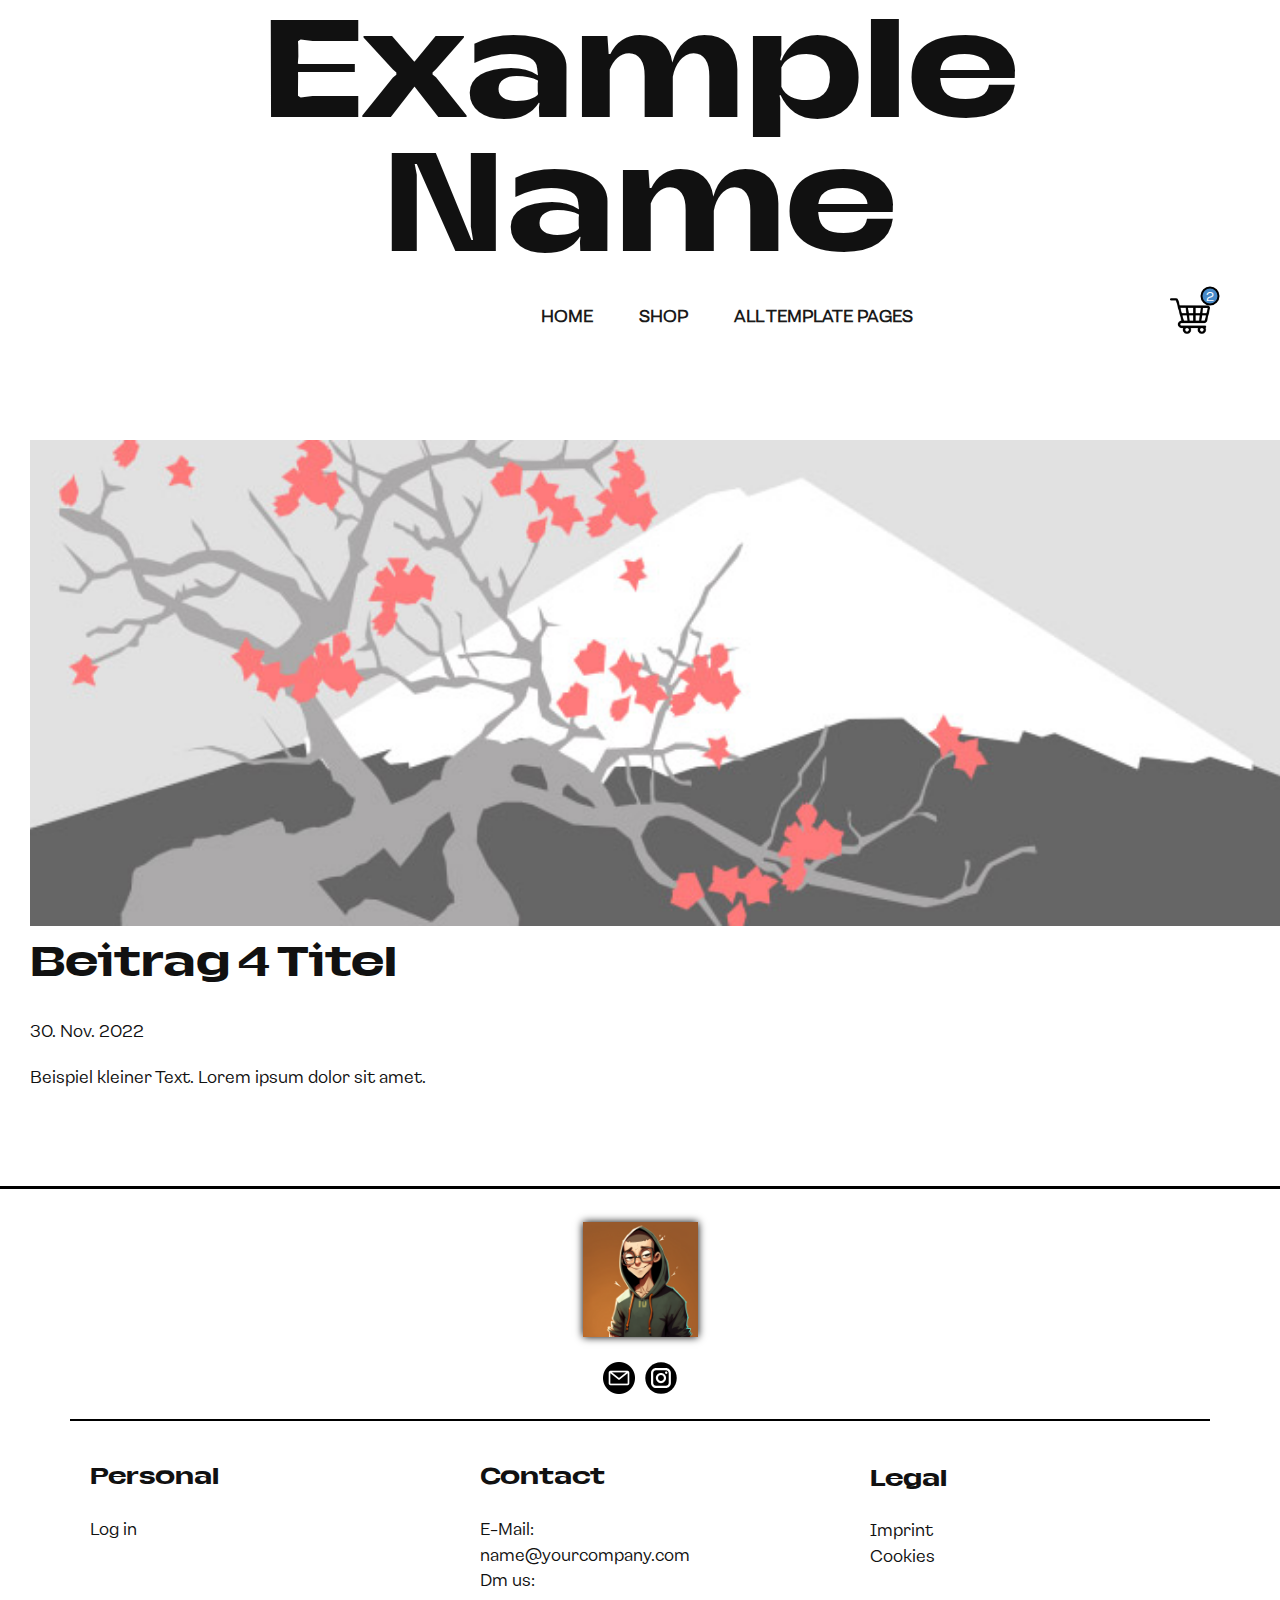
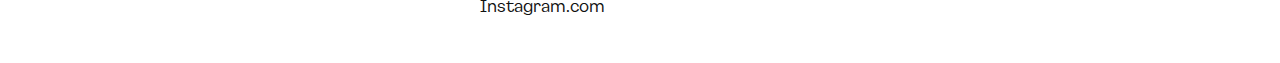
<file: blog/post-3.html>
<!DOCTYPE html>
<html style="font-size: 16px;" lang="de"><head>
    <meta name="viewport" content="width=device-width, initial-scale=1.0">
    <meta charset="utf-8">
    <meta name="keywords" content="Beitrag 1 Titel">
    <meta name="description" content="">
    <title>Beitrag 4 Titel</title>
    <link rel="stylesheet" href="../nicepage.css" media="screen">
<link rel="stylesheet" href="../Post-Template.css" media="screen">
    <script class="u-script" type="text/javascript" src="../jquery.js" defer=""></script>
    <script class="u-script" type="text/javascript" src="../nicepage.js" defer=""></script>
    <meta name="generator" content="Nicepage 5.6.2, nicepage.com">
    <link rel="icon" href="../images/favicon1.png">
    
    
    
    <script type="application/ld+json">{
		"@context": "http://schema.org",
		"@type": "Organization",
		"name": "Trust Vintage Template",
		"logo": "images/avatar.png",
		"sameAs": [
				"mailto:nathan@thefasthub.xyz",
				"https://www.instagram.com/nathanfast_/"
		]
}</script>
    <meta name="theme-color" content="#478ac9">
  <meta data-intl-tel-input-cdn-path="intlTelInput/"></head>
  <body class="u-body u-xl-mode" data-lang="de"><header class="u-clearfix u-header u-valign-middle u-white u-header" id="sec-ffed"><h1 class="u-align-center u-text u-text-1">Example Name</h1><nav class="u-menu u-menu-dropdown u-offcanvas u-menu-1" data-responsive-from="MD">
        <div class="menu-collapse" style="font-size: 1rem; letter-spacing: 0px; font-weight: 700; text-transform: uppercase;">
          <a class="u-button-style u-custom-active-border-color u-custom-border u-custom-border-color u-custom-border-radius u-custom-borders u-custom-hover-border-color u-custom-left-right-menu-spacing u-custom-padding-bottom u-custom-text-active-color u-custom-text-color u-custom-text-hover-color u-custom-top-bottom-menu-spacing u-nav-link u-text-active-palette-1-base u-text-hover-palette-2-base" href="#">
            <svg class="u-svg-link" viewBox="0 0 24 24"><use xmlns:xlink="http://www.w3.org/1999/xlink" xlink:href="#menu-hamburger"></use></svg>
            <svg class="u-svg-content" version="1.1" id="menu-hamburger" viewBox="0 0 16 16" x="0px" y="0px" xmlns:xlink="http://www.w3.org/1999/xlink" xmlns="http://www.w3.org/2000/svg"><g><rect y="1" width="16" height="2"></rect><rect y="7" width="16" height="2"></rect><rect y="13" width="16" height="2"></rect>
</g></svg>
          </a>
        </div>
        <div class="u-custom-menu u-nav-container">
          <ul class="u-nav u-spacing-2 u-unstyled u-nav-1"><li class="u-nav-item"><a class="u-border-2 u-border-active-black u-border-hover-grey-50 u-button-style u-nav-link u-radius-50 u-text-active-grey-90 u-text-grey-90 u-text-hover-grey-70" href="../Home.html" style="padding: 10px 20px;">Home</a>
</li><li class="u-nav-item"><a class="u-border-2 u-border-active-black u-border-hover-grey-50 u-button-style u-nav-link u-radius-50 u-text-active-grey-90 u-text-grey-90 u-text-hover-grey-70" href="../Shop.html" style="padding: 10px 20px;">Shop</a>
</li><li class="u-nav-item"><a class="u-border-2 u-border-active-black u-border-hover-grey-50 u-button-style u-nav-link u-radius-50 u-text-active-grey-90 u-text-grey-90 u-text-hover-grey-70" style="padding: 10px 20px;">All Template Pages</a><div class="u-nav-popup"><ul class="u-border-2 u-border-grey-75 u-h-spacing-20 u-nav u-unstyled u-v-spacing-10"><li class="u-nav-item"><a class="u-button-style u-nav-link u-white" href="../Seite-1.html">Product Detail Template</a>
</li><li class="u-nav-item"><a class="u-button-style u-nav-link u-white" href="../Seite-3.html">Checkout Template</a>
</li><li class="u-nav-item"><a class="u-button-style u-nav-link u-white" href="../Seite-2.html">Shopping Cart</a>
</li></ul>
</div>
</li></ul>
        </div>
        <div class="u-custom-menu u-nav-container-collapse">
          <div class="u-black u-container-style u-inner-container-layout u-opacity u-opacity-95 u-sidenav">
            <div class="u-inner-container-layout u-sidenav-overflow">
              <div class="u-menu-close"></div>
              <ul class="u-align-center u-nav u-popupmenu-items u-unstyled u-nav-3"><li class="u-nav-item"><a class="u-button-style u-nav-link" href="../Home.html">Home</a>
</li><li class="u-nav-item"><a class="u-button-style u-nav-link" href="../Shop.html">Shop</a>
</li><li class="u-nav-item"><a class="u-button-style u-nav-link">All Template Pages</a><div class="u-nav-popup"><ul class="u-border-2 u-border-grey-75 u-h-spacing-20 u-nav u-unstyled u-v-spacing-10"><li class="u-nav-item"><a class="u-button-style u-nav-link" href="../Seite-1.html">Product Detail Template</a>
</li><li class="u-nav-item"><a class="u-button-style u-nav-link" href="../Seite-3.html">Checkout Template</a>
</li><li class="u-nav-item"><a class="u-button-style u-nav-link" href="../Seite-2.html">Shopping Cart</a>
</li></ul>
</div>
</li></ul>
            </div>
          </div>
          <div class="u-black u-menu-overlay u-opacity u-opacity-70"></div>
        </div>
      </nav><!--shopping_cart--><a class="u-shopping-cart u-shopping-cart-1" href="#"><span class="u-file-icon u-icon u-shopping-cart-icon u-icon-1"><img src="../images/3144456.png" alt=""><span class="u-border-2 u-border-black u-icon-circle u-palette-1-base u-shopping-cart-count" style="font-size: 0.75rem;"><!--shopping_cart_count-->2<!--/shopping_cart_count--></span></span>
      </a><!--/shopping_cart--></header>
    <section class="u-align-center u-clearfix u-section-1" id="sec-7114">
      <div class="u-clearfix u-sheet u-valign-middle-md u-valign-middle-sm u-valign-middle-xs u-sheet-1"><!--post_details--><!--post_details_options_json--><!--{"source":""}--><!--/post_details_options_json--><!--blog_post-->
        <div class="u-container-style u-expanded-width u-post-details u-post-details-1">
          <div class="u-container-layout u-valign-middle u-container-layout-1"><!--blog_post_image-->
            <img alt="" class="u-blog-control u-expanded-width u-image u-image-default u-image-1" src="../images/0fd3416c.jpeg"><!--/blog_post_image--><!--blog_post_header-->
            <h2 class="u-blog-control u-text u-text-1">Beitrag 4 Titel</h2><!--/blog_post_header--><!--blog_post_metadata-->
            <div class="u-blog-control u-metadata u-metadata-1"><!--blog_post_metadata_date-->
              <span class="u-meta-date u-meta-icon">30. Nov. 2022</span><!--/blog_post_metadata_date--><!--blog_post_metadata_category-->
              <!--/blog_post_metadata_category--><!--blog_post_metadata_comments-->
              <!--/blog_post_metadata_comments-->
            </div><!--/blog_post_metadata--><!--blog_post_content-->
            <div class="u-align-justify u-blog-control u-post-content u-text u-text-2 fr-view">
  Beispiel kleiner Text. Lorem ipsum dolor sit amet.
  </div><!--/blog_post_content-->
          </div>
        </div><!--/blog_post--><!--/post_details-->
      </div>
    </section>
    
    
    <footer class="u-clearfix u-footer u-white u-footer" id="sec-9fc2"><div class="u-border-3 u-border-black u-expanded-width u-line u-line-horizontal u-line-1"></div><a href="../Home.html" class="u-hover-feature u-image u-logo u-image-1" data-image-width="1024" data-image-height="1024" title="Startseite">
        <img src="../images/avatar.png" class="u-logo-image u-logo-image-1">
      </a><div class="u-hover-feature u-social-icons u-spacing-10 u-social-icons-1">
        <a class="u-social-url" title="E-Mail" target="_blank" href="../mailto:nathan@thefasthub.xyz"><span class="u-file-icon u-icon u-social-icon u-social-twitter u-icon-1"><img src="../images/3178158.png" alt=""></span>
        </a>
        <a class="u-social-url" title="instagram" target="_blank" href="https://www.instagram.com/nathanfast_/"><span class="u-icon u-social-icon u-social-instagram u-text-black u-icon-2"><svg class="u-svg-link" preserveAspectRatio="xMidYMin slice" viewBox="0 0 112 112" style=""><use xmlns:xlink="http://www.w3.org/1999/xlink" xlink:href="#svg-22fb"></use></svg><svg class="u-svg-content" viewBox="0 0 112 112" x="0" y="0" id="svg-22fb"><circle fill="currentColor" cx="56.1" cy="56.1" r="55"></circle><path fill="#FFFFFF" d="M55.9,38.2c-9.9,0-17.9,8-17.9,17.9C38,66,46,74,55.9,74c9.9,0,17.9-8,17.9-17.9C73.8,46.2,65.8,38.2,55.9,38.2
z M55.9,66.4c-5.7,0-10.3-4.6-10.3-10.3c-0.1-5.7,4.6-10.3,10.3-10.3c5.7,0,10.3,4.6,10.3,10.3C66.2,61.8,61.6,66.4,55.9,66.4z"></path><path fill="#FFFFFF" d="M74.3,33.5c-2.3,0-4.2,1.9-4.2,4.2s1.9,4.2,4.2,4.2s4.2-1.9,4.2-4.2S76.6,33.5,74.3,33.5z"></path><path fill="#FFFFFF" d="M73.1,21.3H38.6c-9.7,0-17.5,7.9-17.5,17.5v34.5c0,9.7,7.9,17.6,17.5,17.6h34.5c9.7,0,17.5-7.9,17.5-17.5V38.8
C90.6,29.1,82.7,21.3,73.1,21.3z M83,73.3c0,5.5-4.5,9.9-9.9,9.9H38.6c-5.5,0-9.9-4.5-9.9-9.9V38.8c0-5.5,4.5-9.9,9.9-9.9h34.5
c5.5,0,9.9,4.5,9.9,9.9V73.3z"></path></svg></span>
        </a>
      </div><div class="u-align-left u-border-2 u-border-black u-line u-line-horizontal u-line-2"></div><div class="u-clearfix u-gutter-30 u-layout-wrap u-layout-wrap-1">
        <div class="u-gutter-0 u-layout">
          <div class="u-layout-row">
            <div class="u-align-left u-container-style u-layout-cell u-size-20 u-layout-cell-1">
              <div class="u-container-layout u-container-layout-1"><!--position-->
                <div data-position="" class="u-position u-position-1"><!--block-->
                  <div class="u-block">
                    <div class="u-block-container u-clearfix"><!--block_header-->
                      <h5 class="u-block-header u-text"><!--block_header_content-->Personal<!--/block_header_content--></h5><!--/block_header--><!--block_content-->
                      <div class="u-align-left u-block-content u-text"><!--block_content_content-->
                        <br>Log in<br>
                        <br><!--/block_content_content-->
                      </div><!--/block_content-->
                    </div>
                  </div><!--/block-->
                </div><!--/position-->
              </div>
            </div>
            <div class="u-align-left u-container-style u-layout-cell u-size-20 u-layout-cell-2">
              <div class="u-container-layout u-valign-middle u-container-layout-2"><!--position-->
                <div data-position="" class="u-position u-position-2"><!--block-->
                  <div class="u-block">
                    <div class="u-block-container u-clearfix"><!--block_header-->
                      <h5 class="u-block-header u-text"><!--block_header_content--> Contact<br><!--/block_header_content-->
                      </h5><!--/block_header--><!--block_content-->
                      <div class="u-align-left u-block-content u-text"><!--block_content_content-->
                        <br>E-Mail:<br>name@yourcompany.com<br>Dm us:<br>Instagram.com<!--/block_content_content-->
                      </div><!--/block_content-->
                    </div>
                  </div><!--/block-->
                </div><!--/position-->
              </div>
            </div>
            <div class="u-align-left u-container-style u-layout-cell u-right-cell u-size-20 u-layout-cell-3">
              <div class="u-container-layout u-valign-middle u-container-layout-3"><!--position-->
                <div data-position="" class="u-position u-position-3"><!--block-->
                  <div class="u-block">
                    <div class="u-block-container u-clearfix"><!--block_header-->
                      <h5 class="u-block-header u-text"><!--block_header_content--> Legal <!--/block_header_content--></h5><!--/block_header--><!--block_content-->
                      <div class="u-block-content u-text"><!--block_content_content-->
                        <br>Imprint<br>Cookies<!--/block_content_content-->
                      </div><!--/block_content-->
                    </div>
                  </div><!--/block-->
                </div><!--/position-->
              </div>
            </div>
          </div>
        </div>
      </div></footer>
  
</body></html>
</file>
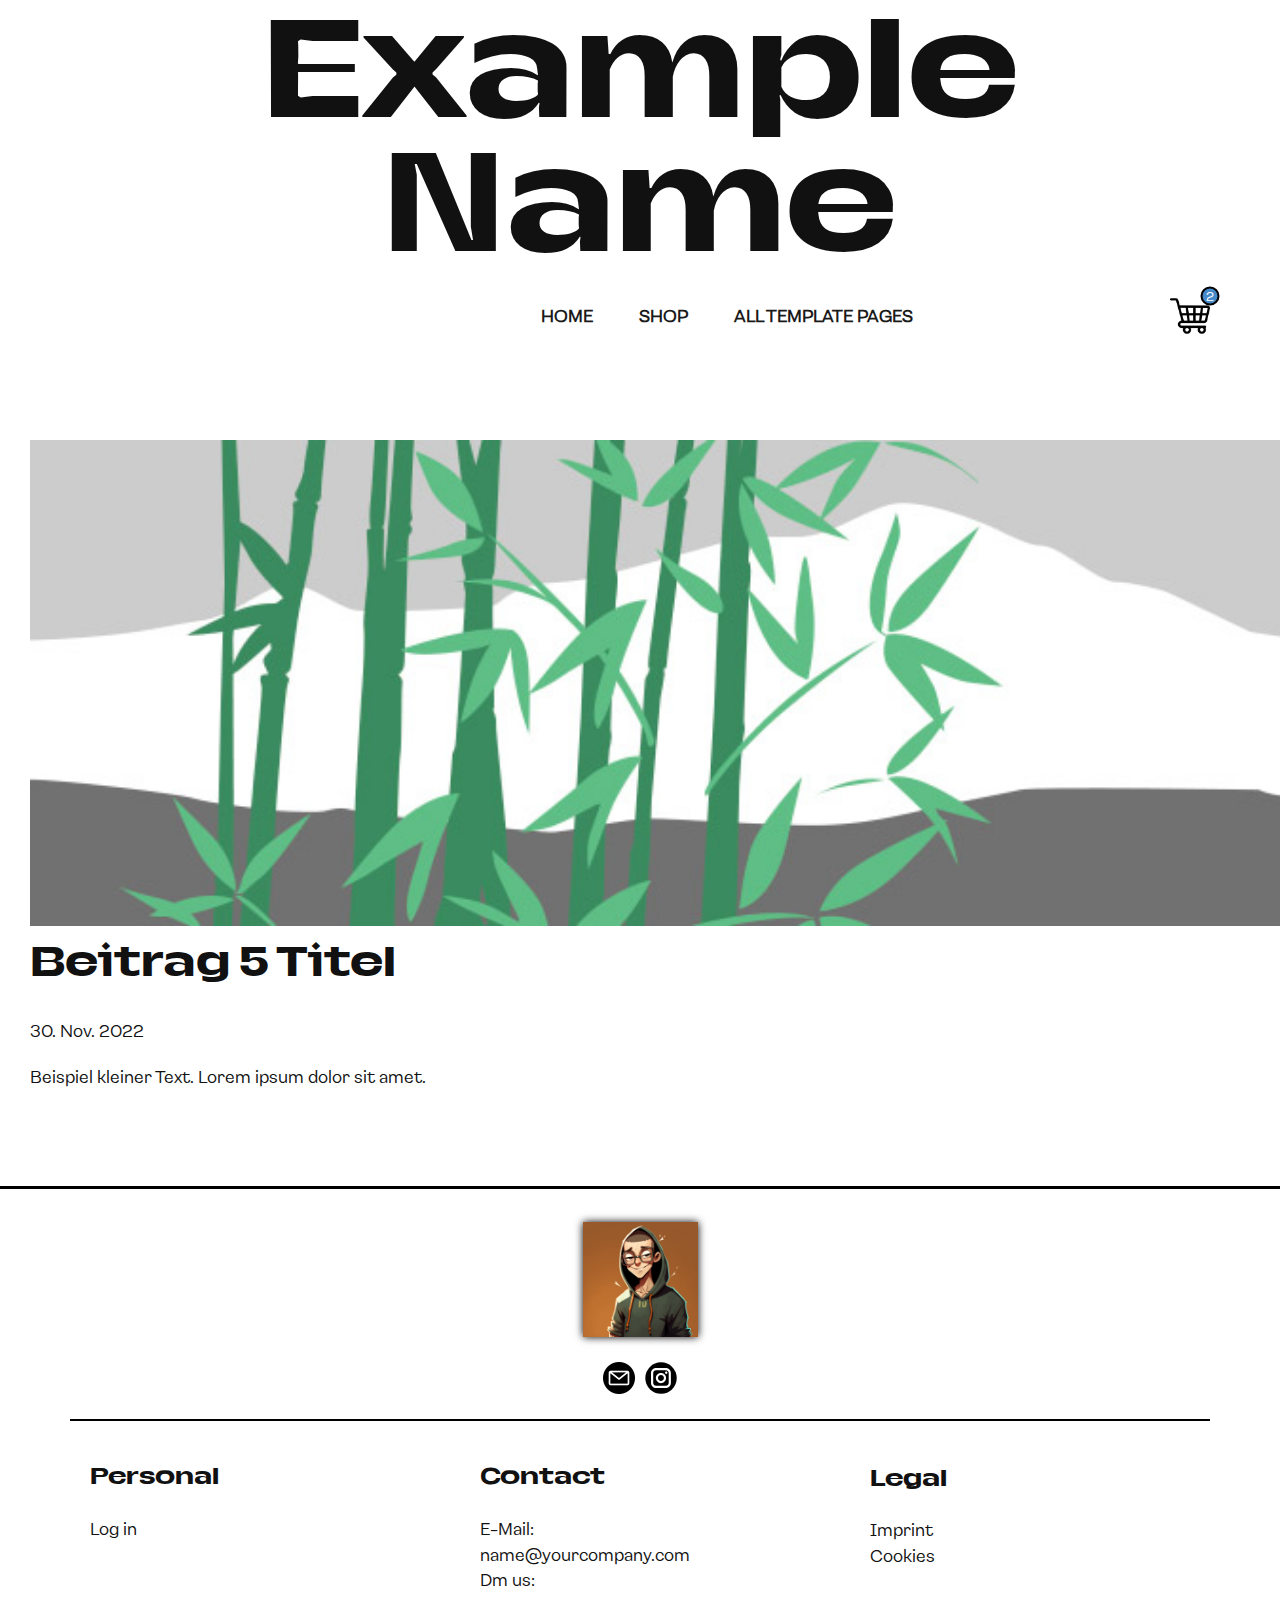
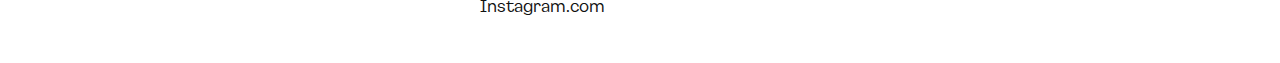
<file: blog/post-4.html>
<!DOCTYPE html>
<html style="font-size: 16px;" lang="de"><head>
    <meta name="viewport" content="width=device-width, initial-scale=1.0">
    <meta charset="utf-8">
    <meta name="keywords" content="Beitrag 1 Titel">
    <meta name="description" content="">
    <title>Beitrag 5 Titel</title>
    <link rel="stylesheet" href="../nicepage.css" media="screen">
<link rel="stylesheet" href="../Post-Template.css" media="screen">
    <script class="u-script" type="text/javascript" src="../jquery.js" defer=""></script>
    <script class="u-script" type="text/javascript" src="../nicepage.js" defer=""></script>
    <meta name="generator" content="Nicepage 5.6.2, nicepage.com">
    <link rel="icon" href="../images/favicon1.png">
    
    
    
    <script type="application/ld+json">{
		"@context": "http://schema.org",
		"@type": "Organization",
		"name": "Trust Vintage Template",
		"logo": "images/avatar.png",
		"sameAs": [
				"mailto:nathan@thefasthub.xyz",
				"https://www.instagram.com/nathanfast_/"
		]
}</script>
    <meta name="theme-color" content="#478ac9">
  <meta data-intl-tel-input-cdn-path="intlTelInput/"></head>
  <body class="u-body u-xl-mode" data-lang="de"><header class="u-clearfix u-header u-valign-middle u-white u-header" id="sec-ffed"><h1 class="u-align-center u-text u-text-1">Example Name</h1><nav class="u-menu u-menu-dropdown u-offcanvas u-menu-1" data-responsive-from="MD">
        <div class="menu-collapse" style="font-size: 1rem; letter-spacing: 0px; font-weight: 700; text-transform: uppercase;">
          <a class="u-button-style u-custom-active-border-color u-custom-border u-custom-border-color u-custom-border-radius u-custom-borders u-custom-hover-border-color u-custom-left-right-menu-spacing u-custom-padding-bottom u-custom-text-active-color u-custom-text-color u-custom-text-hover-color u-custom-top-bottom-menu-spacing u-nav-link u-text-active-palette-1-base u-text-hover-palette-2-base" href="#">
            <svg class="u-svg-link" viewBox="0 0 24 24"><use xmlns:xlink="http://www.w3.org/1999/xlink" xlink:href="#menu-hamburger"></use></svg>
            <svg class="u-svg-content" version="1.1" id="menu-hamburger" viewBox="0 0 16 16" x="0px" y="0px" xmlns:xlink="http://www.w3.org/1999/xlink" xmlns="http://www.w3.org/2000/svg"><g><rect y="1" width="16" height="2"></rect><rect y="7" width="16" height="2"></rect><rect y="13" width="16" height="2"></rect>
</g></svg>
          </a>
        </div>
        <div class="u-custom-menu u-nav-container">
          <ul class="u-nav u-spacing-2 u-unstyled u-nav-1"><li class="u-nav-item"><a class="u-border-2 u-border-active-black u-border-hover-grey-50 u-button-style u-nav-link u-radius-50 u-text-active-grey-90 u-text-grey-90 u-text-hover-grey-70" href="../Home.html" style="padding: 10px 20px;">Home</a>
</li><li class="u-nav-item"><a class="u-border-2 u-border-active-black u-border-hover-grey-50 u-button-style u-nav-link u-radius-50 u-text-active-grey-90 u-text-grey-90 u-text-hover-grey-70" href="../Shop.html" style="padding: 10px 20px;">Shop</a>
</li><li class="u-nav-item"><a class="u-border-2 u-border-active-black u-border-hover-grey-50 u-button-style u-nav-link u-radius-50 u-text-active-grey-90 u-text-grey-90 u-text-hover-grey-70" style="padding: 10px 20px;">All Template Pages</a><div class="u-nav-popup"><ul class="u-border-2 u-border-grey-75 u-h-spacing-20 u-nav u-unstyled u-v-spacing-10"><li class="u-nav-item"><a class="u-button-style u-nav-link u-white" href="../Seite-1.html">Product Detail Template</a>
</li><li class="u-nav-item"><a class="u-button-style u-nav-link u-white" href="../Seite-3.html">Checkout Template</a>
</li><li class="u-nav-item"><a class="u-button-style u-nav-link u-white" href="../Seite-2.html">Shopping Cart</a>
</li></ul>
</div>
</li></ul>
        </div>
        <div class="u-custom-menu u-nav-container-collapse">
          <div class="u-black u-container-style u-inner-container-layout u-opacity u-opacity-95 u-sidenav">
            <div class="u-inner-container-layout u-sidenav-overflow">
              <div class="u-menu-close"></div>
              <ul class="u-align-center u-nav u-popupmenu-items u-unstyled u-nav-3"><li class="u-nav-item"><a class="u-button-style u-nav-link" href="../Home.html">Home</a>
</li><li class="u-nav-item"><a class="u-button-style u-nav-link" href="../Shop.html">Shop</a>
</li><li class="u-nav-item"><a class="u-button-style u-nav-link">All Template Pages</a><div class="u-nav-popup"><ul class="u-border-2 u-border-grey-75 u-h-spacing-20 u-nav u-unstyled u-v-spacing-10"><li class="u-nav-item"><a class="u-button-style u-nav-link" href="../Seite-1.html">Product Detail Template</a>
</li><li class="u-nav-item"><a class="u-button-style u-nav-link" href="../Seite-3.html">Checkout Template</a>
</li><li class="u-nav-item"><a class="u-button-style u-nav-link" href="../Seite-2.html">Shopping Cart</a>
</li></ul>
</div>
</li></ul>
            </div>
          </div>
          <div class="u-black u-menu-overlay u-opacity u-opacity-70"></div>
        </div>
      </nav><!--shopping_cart--><a class="u-shopping-cart u-shopping-cart-1" href="#"><span class="u-file-icon u-icon u-shopping-cart-icon u-icon-1"><img src="../images/3144456.png" alt=""><span class="u-border-2 u-border-black u-icon-circle u-palette-1-base u-shopping-cart-count" style="font-size: 0.75rem;"><!--shopping_cart_count-->2<!--/shopping_cart_count--></span></span>
      </a><!--/shopping_cart--></header>
    <section class="u-align-center u-clearfix u-section-1" id="sec-7114">
      <div class="u-clearfix u-sheet u-valign-middle-md u-valign-middle-sm u-valign-middle-xs u-sheet-1"><!--post_details--><!--post_details_options_json--><!--{"source":""}--><!--/post_details_options_json--><!--blog_post-->
        <div class="u-container-style u-expanded-width u-post-details u-post-details-1">
          <div class="u-container-layout u-valign-middle u-container-layout-1"><!--blog_post_image-->
            <img alt="" class="u-blog-control u-expanded-width u-image u-image-default u-image-1" src="../images/68f64b9d.jpeg"><!--/blog_post_image--><!--blog_post_header-->
            <h2 class="u-blog-control u-text u-text-1">Beitrag 5 Titel</h2><!--/blog_post_header--><!--blog_post_metadata-->
            <div class="u-blog-control u-metadata u-metadata-1"><!--blog_post_metadata_date-->
              <span class="u-meta-date u-meta-icon">30. Nov. 2022</span><!--/blog_post_metadata_date--><!--blog_post_metadata_category-->
              <!--/blog_post_metadata_category--><!--blog_post_metadata_comments-->
              <!--/blog_post_metadata_comments-->
            </div><!--/blog_post_metadata--><!--blog_post_content-->
            <div class="u-align-justify u-blog-control u-post-content u-text u-text-2 fr-view">
  Beispiel kleiner Text. Lorem ipsum dolor sit amet.
  </div><!--/blog_post_content-->
          </div>
        </div><!--/blog_post--><!--/post_details-->
      </div>
    </section>
    
    
    <footer class="u-clearfix u-footer u-white u-footer" id="sec-9fc2"><div class="u-border-3 u-border-black u-expanded-width u-line u-line-horizontal u-line-1"></div><a href="../Home.html" class="u-hover-feature u-image u-logo u-image-1" data-image-width="1024" data-image-height="1024" title="Startseite">
        <img src="../images/avatar.png" class="u-logo-image u-logo-image-1">
      </a><div class="u-hover-feature u-social-icons u-spacing-10 u-social-icons-1">
        <a class="u-social-url" title="E-Mail" target="_blank" href="../mailto:nathan@thefasthub.xyz"><span class="u-file-icon u-icon u-social-icon u-social-twitter u-icon-1"><img src="../images/3178158.png" alt=""></span>
        </a>
        <a class="u-social-url" title="instagram" target="_blank" href="https://www.instagram.com/nathanfast_/"><span class="u-icon u-social-icon u-social-instagram u-text-black u-icon-2"><svg class="u-svg-link" preserveAspectRatio="xMidYMin slice" viewBox="0 0 112 112" style=""><use xmlns:xlink="http://www.w3.org/1999/xlink" xlink:href="#svg-22fb"></use></svg><svg class="u-svg-content" viewBox="0 0 112 112" x="0" y="0" id="svg-22fb"><circle fill="currentColor" cx="56.1" cy="56.1" r="55"></circle><path fill="#FFFFFF" d="M55.9,38.2c-9.9,0-17.9,8-17.9,17.9C38,66,46,74,55.9,74c9.9,0,17.9-8,17.9-17.9C73.8,46.2,65.8,38.2,55.9,38.2
z M55.9,66.4c-5.7,0-10.3-4.6-10.3-10.3c-0.1-5.7,4.6-10.3,10.3-10.3c5.7,0,10.3,4.6,10.3,10.3C66.2,61.8,61.6,66.4,55.9,66.4z"></path><path fill="#FFFFFF" d="M74.3,33.5c-2.3,0-4.2,1.9-4.2,4.2s1.9,4.2,4.2,4.2s4.2-1.9,4.2-4.2S76.6,33.5,74.3,33.5z"></path><path fill="#FFFFFF" d="M73.1,21.3H38.6c-9.7,0-17.5,7.9-17.5,17.5v34.5c0,9.7,7.9,17.6,17.5,17.6h34.5c9.7,0,17.5-7.9,17.5-17.5V38.8
C90.6,29.1,82.7,21.3,73.1,21.3z M83,73.3c0,5.5-4.5,9.9-9.9,9.9H38.6c-5.5,0-9.9-4.5-9.9-9.9V38.8c0-5.5,4.5-9.9,9.9-9.9h34.5
c5.5,0,9.9,4.5,9.9,9.9V73.3z"></path></svg></span>
        </a>
      </div><div class="u-align-left u-border-2 u-border-black u-line u-line-horizontal u-line-2"></div><div class="u-clearfix u-gutter-30 u-layout-wrap u-layout-wrap-1">
        <div class="u-gutter-0 u-layout">
          <div class="u-layout-row">
            <div class="u-align-left u-container-style u-layout-cell u-size-20 u-layout-cell-1">
              <div class="u-container-layout u-container-layout-1"><!--position-->
                <div data-position="" class="u-position u-position-1"><!--block-->
                  <div class="u-block">
                    <div class="u-block-container u-clearfix"><!--block_header-->
                      <h5 class="u-block-header u-text"><!--block_header_content-->Personal<!--/block_header_content--></h5><!--/block_header--><!--block_content-->
                      <div class="u-align-left u-block-content u-text"><!--block_content_content-->
                        <br>Log in<br>
                        <br><!--/block_content_content-->
                      </div><!--/block_content-->
                    </div>
                  </div><!--/block-->
                </div><!--/position-->
              </div>
            </div>
            <div class="u-align-left u-container-style u-layout-cell u-size-20 u-layout-cell-2">
              <div class="u-container-layout u-valign-middle u-container-layout-2"><!--position-->
                <div data-position="" class="u-position u-position-2"><!--block-->
                  <div class="u-block">
                    <div class="u-block-container u-clearfix"><!--block_header-->
                      <h5 class="u-block-header u-text"><!--block_header_content--> Contact<br><!--/block_header_content-->
                      </h5><!--/block_header--><!--block_content-->
                      <div class="u-align-left u-block-content u-text"><!--block_content_content-->
                        <br>E-Mail:<br>name@yourcompany.com<br>Dm us:<br>Instagram.com<!--/block_content_content-->
                      </div><!--/block_content-->
                    </div>
                  </div><!--/block-->
                </div><!--/position-->
              </div>
            </div>
            <div class="u-align-left u-container-style u-layout-cell u-right-cell u-size-20 u-layout-cell-3">
              <div class="u-container-layout u-valign-middle u-container-layout-3"><!--position-->
                <div data-position="" class="u-position u-position-3"><!--block-->
                  <div class="u-block">
                    <div class="u-block-container u-clearfix"><!--block_header-->
                      <h5 class="u-block-header u-text"><!--block_header_content--> Legal <!--/block_header_content--></h5><!--/block_header--><!--block_content-->
                      <div class="u-block-content u-text"><!--block_content_content-->
                        <br>Imprint<br>Cookies<!--/block_content_content-->
                      </div><!--/block_content-->
                    </div>
                  </div><!--/block-->
                </div><!--/position-->
              </div>
            </div>
          </div>
        </div>
      </div></footer>
  
</body></html>
</file>
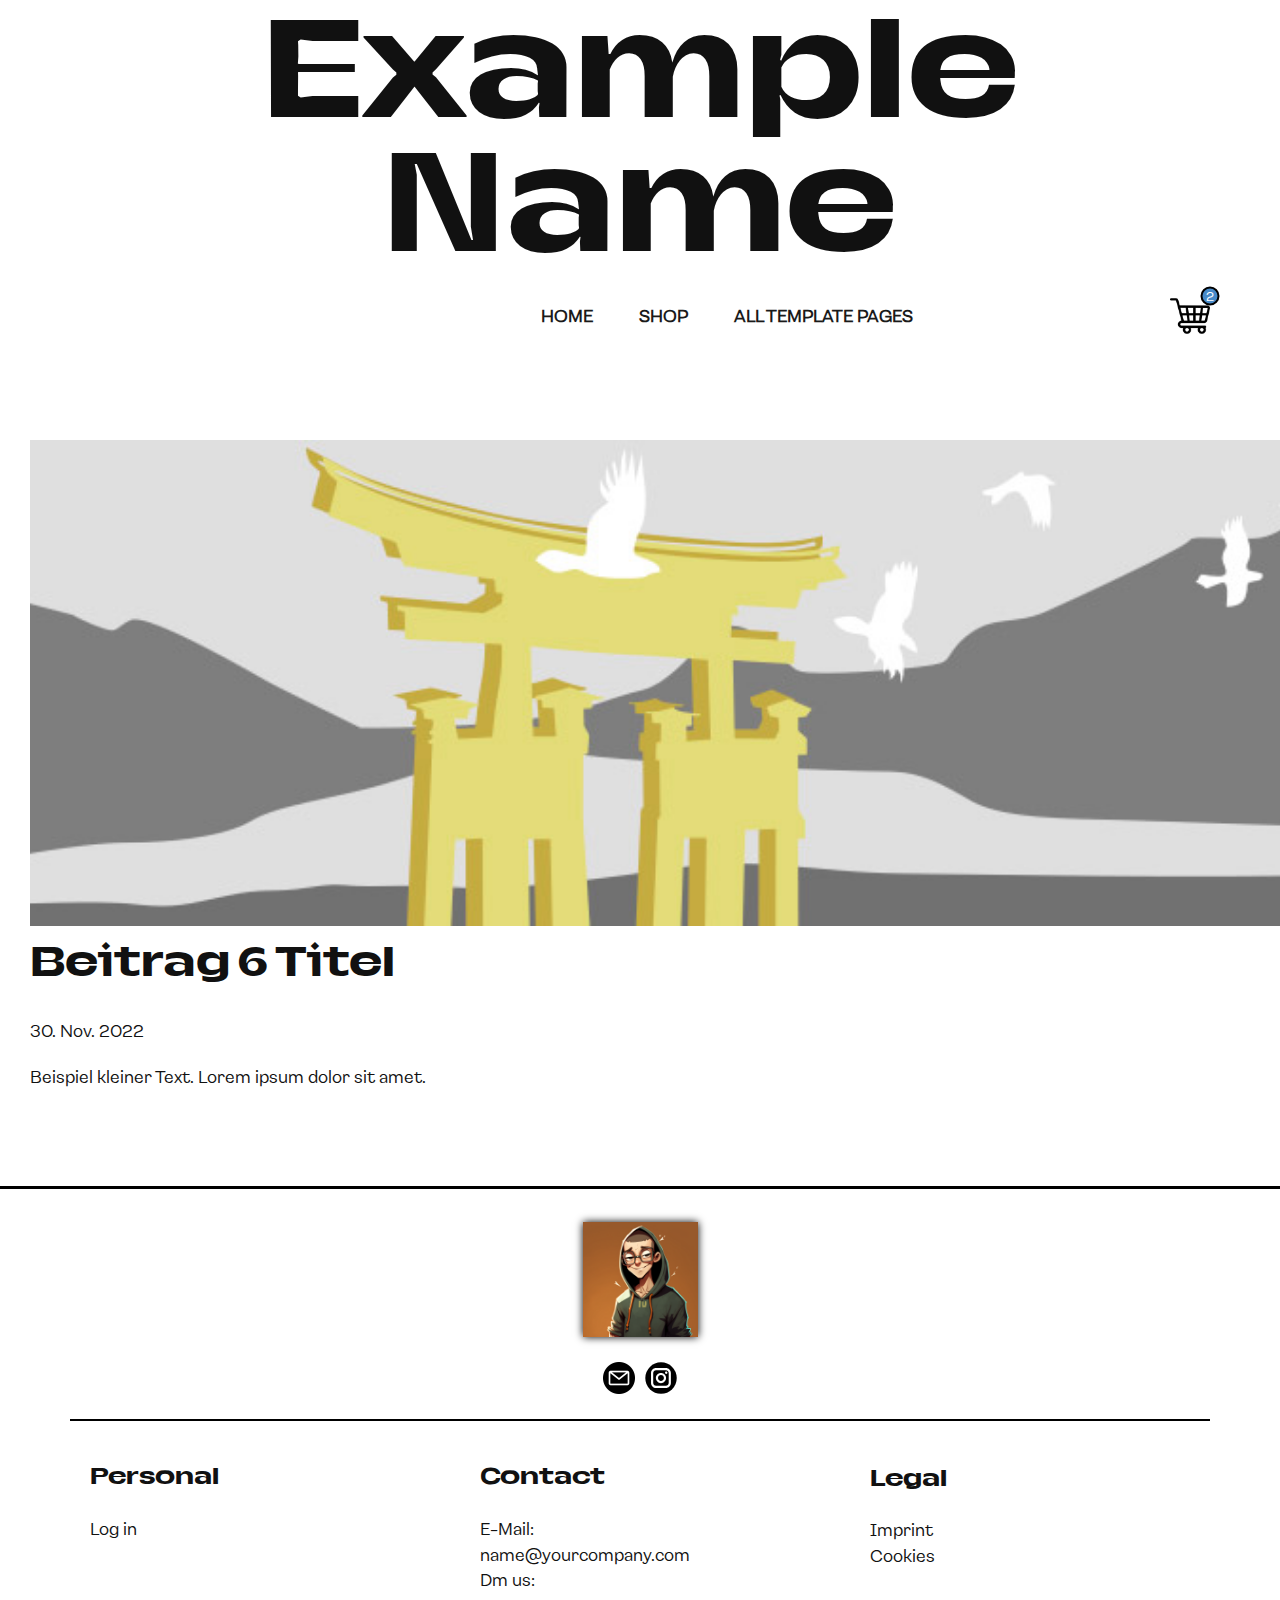
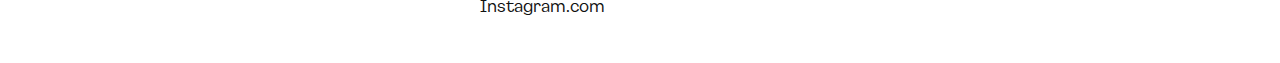
<file: blog/post-5.html>
<!DOCTYPE html>
<html style="font-size: 16px;" lang="de"><head>
    <meta name="viewport" content="width=device-width, initial-scale=1.0">
    <meta charset="utf-8">
    <meta name="keywords" content="Beitrag 1 Titel">
    <meta name="description" content="">
    <title>Beitrag 6 Titel</title>
    <link rel="stylesheet" href="../nicepage.css" media="screen">
<link rel="stylesheet" href="../Post-Template.css" media="screen">
    <script class="u-script" type="text/javascript" src="../jquery.js" defer=""></script>
    <script class="u-script" type="text/javascript" src="../nicepage.js" defer=""></script>
    <meta name="generator" content="Nicepage 5.6.2, nicepage.com">
    <link rel="icon" href="../images/favicon1.png">
    
    
    
    <script type="application/ld+json">{
		"@context": "http://schema.org",
		"@type": "Organization",
		"name": "Trust Vintage Template",
		"logo": "images/avatar.png",
		"sameAs": [
				"mailto:nathan@thefasthub.xyz",
				"https://www.instagram.com/nathanfast_/"
		]
}</script>
    <meta name="theme-color" content="#478ac9">
  <meta data-intl-tel-input-cdn-path="intlTelInput/"></head>
  <body class="u-body u-xl-mode" data-lang="de"><header class="u-clearfix u-header u-valign-middle u-white u-header" id="sec-ffed"><h1 class="u-align-center u-text u-text-1">Example Name</h1><nav class="u-menu u-menu-dropdown u-offcanvas u-menu-1" data-responsive-from="MD">
        <div class="menu-collapse" style="font-size: 1rem; letter-spacing: 0px; font-weight: 700; text-transform: uppercase;">
          <a class="u-button-style u-custom-active-border-color u-custom-border u-custom-border-color u-custom-border-radius u-custom-borders u-custom-hover-border-color u-custom-left-right-menu-spacing u-custom-padding-bottom u-custom-text-active-color u-custom-text-color u-custom-text-hover-color u-custom-top-bottom-menu-spacing u-nav-link u-text-active-palette-1-base u-text-hover-palette-2-base" href="#">
            <svg class="u-svg-link" viewBox="0 0 24 24"><use xmlns:xlink="http://www.w3.org/1999/xlink" xlink:href="#menu-hamburger"></use></svg>
            <svg class="u-svg-content" version="1.1" id="menu-hamburger" viewBox="0 0 16 16" x="0px" y="0px" xmlns:xlink="http://www.w3.org/1999/xlink" xmlns="http://www.w3.org/2000/svg"><g><rect y="1" width="16" height="2"></rect><rect y="7" width="16" height="2"></rect><rect y="13" width="16" height="2"></rect>
</g></svg>
          </a>
        </div>
        <div class="u-custom-menu u-nav-container">
          <ul class="u-nav u-spacing-2 u-unstyled u-nav-1"><li class="u-nav-item"><a class="u-border-2 u-border-active-black u-border-hover-grey-50 u-button-style u-nav-link u-radius-50 u-text-active-grey-90 u-text-grey-90 u-text-hover-grey-70" href="../Home.html" style="padding: 10px 20px;">Home</a>
</li><li class="u-nav-item"><a class="u-border-2 u-border-active-black u-border-hover-grey-50 u-button-style u-nav-link u-radius-50 u-text-active-grey-90 u-text-grey-90 u-text-hover-grey-70" href="../Shop.html" style="padding: 10px 20px;">Shop</a>
</li><li class="u-nav-item"><a class="u-border-2 u-border-active-black u-border-hover-grey-50 u-button-style u-nav-link u-radius-50 u-text-active-grey-90 u-text-grey-90 u-text-hover-grey-70" style="padding: 10px 20px;">All Template Pages</a><div class="u-nav-popup"><ul class="u-border-2 u-border-grey-75 u-h-spacing-20 u-nav u-unstyled u-v-spacing-10"><li class="u-nav-item"><a class="u-button-style u-nav-link u-white" href="../Seite-1.html">Product Detail Template</a>
</li><li class="u-nav-item"><a class="u-button-style u-nav-link u-white" href="../Seite-3.html">Checkout Template</a>
</li><li class="u-nav-item"><a class="u-button-style u-nav-link u-white" href="../Seite-2.html">Shopping Cart</a>
</li></ul>
</div>
</li></ul>
        </div>
        <div class="u-custom-menu u-nav-container-collapse">
          <div class="u-black u-container-style u-inner-container-layout u-opacity u-opacity-95 u-sidenav">
            <div class="u-inner-container-layout u-sidenav-overflow">
              <div class="u-menu-close"></div>
              <ul class="u-align-center u-nav u-popupmenu-items u-unstyled u-nav-3"><li class="u-nav-item"><a class="u-button-style u-nav-link" href="../Home.html">Home</a>
</li><li class="u-nav-item"><a class="u-button-style u-nav-link" href="../Shop.html">Shop</a>
</li><li class="u-nav-item"><a class="u-button-style u-nav-link">All Template Pages</a><div class="u-nav-popup"><ul class="u-border-2 u-border-grey-75 u-h-spacing-20 u-nav u-unstyled u-v-spacing-10"><li class="u-nav-item"><a class="u-button-style u-nav-link" href="../Seite-1.html">Product Detail Template</a>
</li><li class="u-nav-item"><a class="u-button-style u-nav-link" href="../Seite-3.html">Checkout Template</a>
</li><li class="u-nav-item"><a class="u-button-style u-nav-link" href="../Seite-2.html">Shopping Cart</a>
</li></ul>
</div>
</li></ul>
            </div>
          </div>
          <div class="u-black u-menu-overlay u-opacity u-opacity-70"></div>
        </div>
      </nav><!--shopping_cart--><a class="u-shopping-cart u-shopping-cart-1" href="#"><span class="u-file-icon u-icon u-shopping-cart-icon u-icon-1"><img src="../images/3144456.png" alt=""><span class="u-border-2 u-border-black u-icon-circle u-palette-1-base u-shopping-cart-count" style="font-size: 0.75rem;"><!--shopping_cart_count-->2<!--/shopping_cart_count--></span></span>
      </a><!--/shopping_cart--></header>
    <section class="u-align-center u-clearfix u-section-1" id="sec-7114">
      <div class="u-clearfix u-sheet u-valign-middle-md u-valign-middle-sm u-valign-middle-xs u-sheet-1"><!--post_details--><!--post_details_options_json--><!--{"source":""}--><!--/post_details_options_json--><!--blog_post-->
        <div class="u-container-style u-expanded-width u-post-details u-post-details-1">
          <div class="u-container-layout u-valign-middle u-container-layout-1"><!--blog_post_image-->
            <img alt="" class="u-blog-control u-expanded-width u-image u-image-default u-image-1" src="../images/8ad73f3c.jpeg"><!--/blog_post_image--><!--blog_post_header-->
            <h2 class="u-blog-control u-text u-text-1">Beitrag 6 Titel</h2><!--/blog_post_header--><!--blog_post_metadata-->
            <div class="u-blog-control u-metadata u-metadata-1"><!--blog_post_metadata_date-->
              <span class="u-meta-date u-meta-icon">30. Nov. 2022</span><!--/blog_post_metadata_date--><!--blog_post_metadata_category-->
              <!--/blog_post_metadata_category--><!--blog_post_metadata_comments-->
              <!--/blog_post_metadata_comments-->
            </div><!--/blog_post_metadata--><!--blog_post_content-->
            <div class="u-align-justify u-blog-control u-post-content u-text u-text-2 fr-view">
  Beispiel kleiner Text. Lorem ipsum dolor sit amet.
  </div><!--/blog_post_content-->
          </div>
        </div><!--/blog_post--><!--/post_details-->
      </div>
    </section>
    
    
    <footer class="u-clearfix u-footer u-white u-footer" id="sec-9fc2"><div class="u-border-3 u-border-black u-expanded-width u-line u-line-horizontal u-line-1"></div><a href="../Home.html" class="u-hover-feature u-image u-logo u-image-1" data-image-width="1024" data-image-height="1024" title="Startseite">
        <img src="../images/avatar.png" class="u-logo-image u-logo-image-1">
      </a><div class="u-hover-feature u-social-icons u-spacing-10 u-social-icons-1">
        <a class="u-social-url" title="E-Mail" target="_blank" href="../mailto:nathan@thefasthub.xyz"><span class="u-file-icon u-icon u-social-icon u-social-twitter u-icon-1"><img src="../images/3178158.png" alt=""></span>
        </a>
        <a class="u-social-url" title="instagram" target="_blank" href="https://www.instagram.com/nathanfast_/"><span class="u-icon u-social-icon u-social-instagram u-text-black u-icon-2"><svg class="u-svg-link" preserveAspectRatio="xMidYMin slice" viewBox="0 0 112 112" style=""><use xmlns:xlink="http://www.w3.org/1999/xlink" xlink:href="#svg-22fb"></use></svg><svg class="u-svg-content" viewBox="0 0 112 112" x="0" y="0" id="svg-22fb"><circle fill="currentColor" cx="56.1" cy="56.1" r="55"></circle><path fill="#FFFFFF" d="M55.9,38.2c-9.9,0-17.9,8-17.9,17.9C38,66,46,74,55.9,74c9.9,0,17.9-8,17.9-17.9C73.8,46.2,65.8,38.2,55.9,38.2
z M55.9,66.4c-5.7,0-10.3-4.6-10.3-10.3c-0.1-5.7,4.6-10.3,10.3-10.3c5.7,0,10.3,4.6,10.3,10.3C66.2,61.8,61.6,66.4,55.9,66.4z"></path><path fill="#FFFFFF" d="M74.3,33.5c-2.3,0-4.2,1.9-4.2,4.2s1.9,4.2,4.2,4.2s4.2-1.9,4.2-4.2S76.6,33.5,74.3,33.5z"></path><path fill="#FFFFFF" d="M73.1,21.3H38.6c-9.7,0-17.5,7.9-17.5,17.5v34.5c0,9.7,7.9,17.6,17.5,17.6h34.5c9.7,0,17.5-7.9,17.5-17.5V38.8
C90.6,29.1,82.7,21.3,73.1,21.3z M83,73.3c0,5.5-4.5,9.9-9.9,9.9H38.6c-5.5,0-9.9-4.5-9.9-9.9V38.8c0-5.5,4.5-9.9,9.9-9.9h34.5
c5.5,0,9.9,4.5,9.9,9.9V73.3z"></path></svg></span>
        </a>
      </div><div class="u-align-left u-border-2 u-border-black u-line u-line-horizontal u-line-2"></div><div class="u-clearfix u-gutter-30 u-layout-wrap u-layout-wrap-1">
        <div class="u-gutter-0 u-layout">
          <div class="u-layout-row">
            <div class="u-align-left u-container-style u-layout-cell u-size-20 u-layout-cell-1">
              <div class="u-container-layout u-container-layout-1"><!--position-->
                <div data-position="" class="u-position u-position-1"><!--block-->
                  <div class="u-block">
                    <div class="u-block-container u-clearfix"><!--block_header-->
                      <h5 class="u-block-header u-text"><!--block_header_content-->Personal<!--/block_header_content--></h5><!--/block_header--><!--block_content-->
                      <div class="u-align-left u-block-content u-text"><!--block_content_content-->
                        <br>Log in<br>
                        <br><!--/block_content_content-->
                      </div><!--/block_content-->
                    </div>
                  </div><!--/block-->
                </div><!--/position-->
              </div>
            </div>
            <div class="u-align-left u-container-style u-layout-cell u-size-20 u-layout-cell-2">
              <div class="u-container-layout u-valign-middle u-container-layout-2"><!--position-->
                <div data-position="" class="u-position u-position-2"><!--block-->
                  <div class="u-block">
                    <div class="u-block-container u-clearfix"><!--block_header-->
                      <h5 class="u-block-header u-text"><!--block_header_content--> Contact<br><!--/block_header_content-->
                      </h5><!--/block_header--><!--block_content-->
                      <div class="u-align-left u-block-content u-text"><!--block_content_content-->
                        <br>E-Mail:<br>name@yourcompany.com<br>Dm us:<br>Instagram.com<!--/block_content_content-->
                      </div><!--/block_content-->
                    </div>
                  </div><!--/block-->
                </div><!--/position-->
              </div>
            </div>
            <div class="u-align-left u-container-style u-layout-cell u-right-cell u-size-20 u-layout-cell-3">
              <div class="u-container-layout u-valign-middle u-container-layout-3"><!--position-->
                <div data-position="" class="u-position u-position-3"><!--block-->
                  <div class="u-block">
                    <div class="u-block-container u-clearfix"><!--block_header-->
                      <h5 class="u-block-header u-text"><!--block_header_content--> Legal <!--/block_header_content--></h5><!--/block_header--><!--block_content-->
                      <div class="u-block-content u-text"><!--block_content_content-->
                        <br>Imprint<br>Cookies<!--/block_content_content-->
                      </div><!--/block_content-->
                    </div>
                  </div><!--/block-->
                </div><!--/position-->
              </div>
            </div>
          </div>
        </div>
      </div></footer>
  
</body></html>
</file>
<file: Home.css>
.u-section-1 {
  min-height: 778px;
}

.u-section-1 .u-layout-wrap-1 {
  width: calc(((100% - 1140px) / 2) + 570px);
  margin: 1px auto 0 0;
}

.u-section-1 .u-layout-cell-1 {
  min-height: 776px;
}

.u-section-1 .u-container-layout-1 {
  padding: 0;
}

.u-section-1 .u-line-1 {
  left: auto;
  top: -1px;
  position: absolute;
  height: 779px;
  transform-origin: center bottom 0px;
  right: -3px;
}

.u-section-1 .u-text-1 {
  font-size: 3rem;
  margin: 221px auto 0 60px;
}

.u-section-1 .u-text-2 {
  font-size: 1.25rem;
  margin: 30px 60px 0;
}

.u-section-1 .u-btn-1 {
  border-style: solid;
  font-weight: 700;
  text-transform: uppercase;
  font-size: 0.875rem;
  letter-spacing: 1px;
  transition-duration: 0.5s;
  --animation-custom_in-translate_x: 0px;
  --animation-custom_in-translate_y: 0px;
  --animation-custom_in-opacity: 0;
  --animation-custom_in-rotate: 0deg;
  --animation-custom_in-scale: 1;
  transform: translateX(0px) translateY(0px) scale(1) rotate(0deg);
  margin: 29px auto 0 60px;
  padding: 10px 55px;
}

.u-section-1 .u-shape-1 {
  width: 447px;
  height: 467px;
  --animation-custom_in-translate_x: 0px;
  --animation-custom_in-translate_y: 0px;
  --animation-custom_in-opacity: 0;
  --animation-custom_in-rotate: 0deg;
  --animation-custom_in-scale: 0.3;
  margin: -621px calc(((100% - 1440px) / 2) + 123px) 0 auto;
}

.u-section-1 .u-icon-1 {
  width: 114px;
  height: 114px;
  --animation-custom_in-translate_x: 0px;
  --animation-custom_in-translate_y: 0px;
  --animation-custom_in-opacity: 0;
  --animation-custom_in-rotate: 0deg;
  --animation-custom_in-scale: 1;
  margin: -403px calc(((100% - 1440px) / 2) + 398px) 0 auto;
  padding: 0;
}

.u-section-1 .u-image-1 {
  width: 497px;
  height: 331px;
  --animation-custom_in-translate_x: 0px;
  --animation-custom_in-translate_y: 0px;
  --animation-custom_in-opacity: 0;
  --animation-custom_in-rotate: 0deg;
  --animation-custom_in-scale: 0.3;
  margin: -84px calc(((100% - 1440px) / 2) + 85px) 0 auto;
}

.u-section-1 .u-icon-2 {
  width: 135px;
  height: 135px;
  --animation-custom_in-translate_x: 0px;
  --animation-custom_in-translate_y: 0px;
  --animation-custom_in-opacity: 0;
  --animation-custom_in-rotate: 0deg;
  --animation-custom_in-scale: 1;
  margin: -307px calc(((100% - 1440px) / 2) + 61px) 0 auto;
  padding: 0;
}

.u-section-1 .u-group-1 {
  width: 207px;
  min-height: 40px;
  height: auto;
  margin: 165px calc(((100% - 1440px) / 2) + 196px) 0 auto;
}

.u-section-1 .u-container-layout-2 {
  padding-left: 10px;
  padding-right: 10px;
}

.u-section-1 .u-text-3 {
  font-size: 1.25rem;
  margin: 2px 13px 0 auto;
}

.u-section-1 .u-icon-3 {
  width: 24px;
  height: 24px;
  margin: -28px auto 0 13px;
  padding: 0;
}

.u-section-1 .u-line-2 {
  transform-origin: right center 0px;
  margin-top: -614px;
  margin-bottom: 60px;
}

@media (max-width: 1199px) {
   .u-section-1 {
    min-height: 642px;
  }

  .u-section-1 .u-layout-wrap-1 {
    width: calc(((100% - 940px) / 2) + 470px);
  }

  .u-section-1 .u-layout-cell-1 {
    min-height: 640px;
  }

  .u-section-1 .u-text-2 {
    margin-right: 0;
  }

  .u-section-1 .u-shape-1 {
    margin-right: calc(((100% - 940px) / 2) + 25px);
  }

  .u-section-1 .u-icon-1 {
    margin-right: calc(((100% - 940px) / 2) + 300px);
  }

  .u-section-1 .u-image-1 {
    margin-right: calc(((100% - 940px) / 2) + -13px);
  }

  .u-section-1 .u-icon-2 {
    margin-right: calc(((100% - 940px) / 2) + -37px);
  }

  .u-section-1 .u-group-1 {
    margin-right: calc(((100% - 940px) / 2) + 98px);
    height: auto;
  }
}

@media (max-width: 991px) {
   .u-section-1 {
    min-height: 102px;
  }

  .u-section-1 .u-layout-wrap-1 {
    width: calc(((100% - 720px) / 2) + 470px);
    margin-top: 0;
  }

  .u-section-1 .u-layout-cell-1 {
    min-height: 100px;
  }

  .u-section-1 .u-shape-1 {
    margin-top: 0;
    margin-right: calc(((100% - 720px) / 2) + 123px);
  }

  .u-section-1 .u-icon-1 {
    margin-top: 0;
    margin-right: calc(((100% - 720px) / 2) + 230px);
  }

  .u-section-1 .u-image-1 {
    margin-top: 0;
    margin-right: calc(((100% - 720px) / 2) + 85px);
  }

  .u-section-1 .u-icon-2 {
    margin-top: 0;
    margin-right: calc(((100% - 720px) / 2) + 61px);
  }

  .u-section-1 .u-group-1 {
    margin-top: 0;
    margin-right: calc(((100% - 720px) / 2) + 196px);
  }

  .u-section-1 .u-line-2 {
    margin-top: 0;
    margin-bottom: 0;
  }
}

@media (max-width: 767px) {
  .u-section-1 .u-layout-wrap-1 {
    width: calc(((100% - 540px) / 2) + 470px);
  }

  .u-section-1 .u-shape-1 {
    margin-right: calc(((100% - 540px) / 2) + 93px);
  }

  .u-section-1 .u-icon-1 {
    margin-right: calc(((100% - 540px) / 2) + 173px);
  }

  .u-section-1 .u-image-1 {
    margin-right: calc(((100% - 540px) / 2) + 43px);
  }

  .u-section-1 .u-icon-2 {
    margin-right: calc(((100% - 540px) / 2) + 61px);
  }

  .u-section-1 .u-group-1 {
    margin-right: calc(((100% - 540px) / 2) + 196px);
  }
}

@media (max-width: 575px) {
  .u-section-1 .u-layout-wrap-1 {
    width: calc(((100% - 340px) / 2) + 340px);
  }

  .u-section-1 .u-text-1 {
    font-size: 1.5rem;
  }

  .u-section-1 .u-shape-1 {
    width: 340px;
    margin-right: calc(((100% - 340px) / 2));
  }

  .u-section-1 .u-icon-1 {
    margin-right: calc(((100% - 340px) / 2) + 109px);
  }

  .u-section-1 .u-image-1 {
    width: 340px;
    height: 226px;
    margin-right: calc(((100% - 340px) / 2));
  }

  .u-section-1 .u-icon-2 {
    margin-right: calc(((100% - 340px) / 2) + 61px);
  }

  .u-section-1 .u-group-1 {
    margin-right: calc(((100% - 340px) / 2) + 133px);
  }
}

.u-section-1 .u-btn-1,
.u-section-1 .u-btn-1:before,
.u-section-1 .u-btn-1 > .u-container-layout:before {
  transition-property: fill, color, background-color, stroke-width, border-style, border-width, border-top-width, border-left-width, border-right-width, border-bottom-width, custom-border, borders, box-shadow, text-shadow, opacity, border-radius, stroke, border-color, font-size, font-style, font-weight, text-decoration, letter-spacing, transform, background-image, image-zoom, background-size, background-position;
}

.u-section-1 .u-btn-1.u-btn-1.u-btn-1:hover {
  transform: scale(1.1) translateX(0px) translateY(0px) !important;
}

.u-section-1 .u-btn-1.u-btn-1.u-btn-1.hover {
  transform: scale(1.1) translateX(0px) translateY(0px) !important;
}

.u-section-1 .u-container-layout:hover .u-btn-1 {
  transform: rotate(0deg) scale(1) translateX(0px) translateY(0px) !important;
}

.u-container-layout.hover .u-section-1 .u-btn-1 {
  transform: rotate(0deg) scale(1) translateX(0px) translateY(0px) !important;
} .u-section-2 {
  min-height: 693px;
}

.u-section-2 .u-line-1 {
  transform-origin: right center 0px;
  margin-top: 0;
  margin-bottom: 0;
}

.u-section-2 .u-text-1 {
  margin: 47px auto 0;
}

.u-section-2 .u-products-1 {
  width: 1140px;
  margin: 47px auto 27px;
}

.u-section-2 .u-repeater-1 {
  grid-template-columns: calc(33.3333% - 10px) calc(33.3333% - 10px) calc(33.3333% - 10px);
  grid-gap: 15px 15px;
  min-height: 533px;
}

.u-section-2 .u-repeater-item-1 {
  background-image: none;
}

.u-section-2 .u-container-layout-1 {
  padding: 30px;
}

.u-section-2 .u-image-1 {
  height: 301px;
  margin-top: 0;
  margin-bottom: 0;
  transition-duration: 0.5s;
  transform: translateX(0px) translateY(0px) scale(1) rotate(0deg);
}

.u-section-2 .u-text-2 {
  margin: 20px 0 0;
}

.u-section-2 .u-product-price-1 {
  margin: 20px auto 0;
}

.u-section-2 .u-btn-1 {
  border-style: solid;
  font-size: 0.875rem;
  transition-duration: 0.5s;
  text-transform: uppercase;
  transform: translateX(0px) translateY(0px) scale(1) rotate(0deg);
  font-weight: 700;
  margin: 20px auto 0;
}

.u-section-2 .u-repeater-item-2 {
  background-image: none;
}

.u-section-2 .u-container-layout-2 {
  padding: 30px;
}

.u-section-2 .u-image-2 {
  height: 301px;
  margin-top: 0;
  margin-bottom: 0;
  transition-duration: 0.5s;
  transform: translateX(0px) translateY(0px) scale(1) rotate(0deg);
}

.u-section-2 .u-text-3 {
  margin: 20px 0 0;
}

.u-section-2 .u-product-price-2 {
  margin: 20px auto 0;
}

.u-section-2 .u-btn-2 {
  border-style: solid;
  font-size: 0.875rem;
  transition-duration: 0.5s;
  text-transform: uppercase;
  transform: translateX(0px) translateY(0px) scale(1) rotate(0deg);
  font-weight: 700;
  margin: 20px auto 0;
}

.u-section-2 .u-repeater-item-3 {
  background-image: none;
}

.u-section-2 .u-container-layout-3 {
  padding: 30px;
}

.u-section-2 .u-image-3 {
  height: 301px;
  margin-top: 0;
  margin-bottom: 0;
  transition-duration: 0.5s;
  transform: translateX(0px) translateY(0px) scale(1) rotate(0deg);
}

.u-section-2 .u-text-4 {
  margin: 20px 0 0;
}

.u-section-2 .u-product-price-3 {
  margin: 20px auto 0;
}

.u-section-2 .u-btn-3 {
  border-style: solid;
  font-size: 0.875rem;
  transition-duration: 0.5s;
  text-transform: uppercase;
  transform: translateX(0px) translateY(0px) scale(1) rotate(0deg);
  font-weight: 700;
  margin: 20px auto 0;
}

@media (max-width: 1199px) {
  .u-section-2 .u-text-1 {
    margin-top: 25px;
  }

  .u-section-2 .u-products-1 {
    height: auto;
    width: 940px;
    margin-top: -24px;
    margin-left: calc(((100% - 1140px) / 2) + 100px);
  }

  .u-section-2 .u-repeater-1 {
    min-height: 520px;
  }
}

@media (max-width: 991px) {
  .u-section-2 .u-text-1 {
    margin-top: 545px;
  }

  .u-section-2 .u-products-1 {
    width: 720px;
    margin-top: -544px;
    margin-bottom: 0;
    margin-left: calc(((100% - 1140px) / 2) + 210px);
  }

  .u-section-2 .u-repeater-1 {
    grid-template-columns: calc(50% - 7.5px) calc(50% - 7.5px);
  }
}

@media (max-width: 767px) {
  .u-section-2 .u-text-1 {
    margin-top: 1708px;
  }

  .u-section-2 .u-products-1 {
    width: 540px;
    margin-top: -1707px;
    margin-left: calc(((100% - 1140px) / 2) + 300px);
  }

  .u-section-2 .u-repeater-1 {
    grid-template-columns: 100%;
  }

  .u-section-2 .u-container-layout-1 {
    padding-left: 10px;
    padding-right: 10px;
  }

  .u-section-2 .u-image-1 {
    height: 506px;
  }

  .u-section-2 .u-container-layout-2 {
    padding-left: 10px;
    padding-right: 10px;
  }

  .u-section-2 .u-image-2 {
    height: 506px;
  }

  .u-section-2 .u-container-layout-3 {
    padding-left: 10px;
    padding-right: 10px;
  }

  .u-section-2 .u-image-3 {
    height: 506px;
  }
}

@media (max-width: 575px) {
  .u-section-2 .u-text-1 {
    margin-top: 1285px;
  }

  .u-section-2 .u-products-1 {
    width: 340px;
    margin-top: -1276px;
    margin-left: calc(((100% - 1140px) / 2) + 400px);
  }

  .u-section-2 .u-image-1 {
    height: 365px;
  }

  .u-section-2 .u-image-2 {
    height: 365px;
  }

  .u-section-2 .u-image-3 {
    height: 365px;
  }
}

.u-section-2 .u-image-1,
.u-section-2 .u-image-1:before,
.u-section-2 .u-image-1 > .u-container-layout:before {
  transition-property: fill, color, background-color, stroke-width, border-style, border-width, border-top-width, border-left-width, border-right-width, border-bottom-width, custom-border, borders, box-shadow, text-shadow, opacity, border-radius, stroke, border-color, font-size, font-style, font-weight, text-decoration, letter-spacing, transform, background-image, image-zoom, background-size, background-position;
}

.u-section-2 .u-image-1.u-image-1.u-image-1:hover {
  transform: scale(1.1) translateX(0px) translateY(0px) !important;
  box-shadow: 0px 0px 8px 0px rgba(0,0,0,1) !important;
}

.u-section-2 .u-image-1.u-image-1.u-image-1.hover {
  transform: scale(1.1) translateX(0px) translateY(0px) !important;
  box-shadow: 0px 0px 8px 0px rgba(0,0,0,1) !important;
}

.u-section-2 .u-container-layout:hover .u-image-1 {
  transform: rotate(0deg) scale(1) translateX(0px) translateY(0px) !important;
}

.u-container-layout.hover .u-section-2 .u-image-1 {
  transform: rotate(0deg) scale(1) translateX(0px) translateY(0px) !important;
}

.u-section-2 .u-image-2,
.u-section-2 .u-image-2:before,
.u-section-2 .u-image-2 > .u-container-layout:before {
  transition-property: fill, color, background-color, stroke-width, border-style, border-width, border-top-width, border-left-width, border-right-width, border-bottom-width, custom-border, borders, box-shadow, text-shadow, opacity, border-radius, stroke, border-color, font-size, font-style, font-weight, text-decoration, letter-spacing, transform, background-image, image-zoom, background-size, background-position;
}

.u-section-2 .u-image-2.u-image-2.u-image-2:hover {
  transform: scale(1.1) translateX(0px) translateY(0px) !important;
  box-shadow: 0px 0px 8px 0px rgba(0,0,0,1) !important;
}

.u-section-2 .u-image-2.u-image-2.u-image-2.hover {
  transform: scale(1.1) translateX(0px) translateY(0px) !important;
  box-shadow: 0px 0px 8px 0px rgba(0,0,0,1) !important;
}

.u-section-2 .u-container-layout:hover .u-image-2 {
  transform: rotate(0deg) scale(1) translateX(0px) translateY(0px) !important;
}

.u-container-layout.hover .u-section-2 .u-image-2 {
  transform: rotate(0deg) scale(1) translateX(0px) translateY(0px) !important;
}

.u-section-2 .u-image-3,
.u-section-2 .u-image-3:before,
.u-section-2 .u-image-3 > .u-container-layout:before {
  transition-property: fill, color, background-color, stroke-width, border-style, border-width, border-top-width, border-left-width, border-right-width, border-bottom-width, custom-border, borders, box-shadow, text-shadow, opacity, border-radius, stroke, border-color, font-size, font-style, font-weight, text-decoration, letter-spacing, transform, background-image, image-zoom, background-size, background-position;
}

.u-section-2 .u-image-3.u-image-3.u-image-3:hover {
  transform: scale(1.1) translateX(0px) translateY(0px) !important;
  box-shadow: 0px 0px 8px 0px rgba(0,0,0,1) !important;
}

.u-section-2 .u-image-3.u-image-3.u-image-3.hover {
  transform: scale(1.1) translateX(0px) translateY(0px) !important;
  box-shadow: 0px 0px 8px 0px rgba(0,0,0,1) !important;
}

.u-section-2 .u-container-layout:hover .u-image-3 {
  transform: rotate(0deg) scale(1) translateX(0px) translateY(0px) !important;
}

.u-container-layout.hover .u-section-2 .u-image-3 {
  transform: rotate(0deg) scale(1) translateX(0px) translateY(0px) !important;
}

.u-section-2 .u-btn-1,
.u-section-2 .u-btn-1:before,
.u-section-2 .u-btn-1 > .u-container-layout:before {
  transition-property: fill, color, background-color, stroke-width, border-style, border-width, border-top-width, border-left-width, border-right-width, border-bottom-width, custom-border, borders, box-shadow, text-shadow, opacity, border-radius, stroke, border-color, font-size, font-style, font-weight, text-decoration, letter-spacing, transform, background-image, image-zoom, background-size, background-position;
}

.u-section-2 .u-btn-1.u-btn-1.u-btn-1:hover {
  transform: scale(1.1) translateX(0px) translateY(0px) !important;
}

.u-section-2 .u-btn-1.u-btn-1.u-btn-1.hover {
  transform: scale(1.1) translateX(0px) translateY(0px) !important;
}

.u-section-2 .u-container-layout:hover .u-btn-1 {
  transform: rotate(0deg) scale(1) translateX(0px) translateY(0px) !important;
}

.u-container-layout.hover .u-section-2 .u-btn-1 {
  transform: rotate(0deg) scale(1) translateX(0px) translateY(0px) !important;
}

.u-section-2 .u-btn-2,
.u-section-2 .u-btn-2:before,
.u-section-2 .u-btn-2 > .u-container-layout:before {
  transition-property: fill, color, background-color, stroke-width, border-style, border-width, border-top-width, border-left-width, border-right-width, border-bottom-width, custom-border, borders, box-shadow, text-shadow, opacity, border-radius, stroke, border-color, font-size, font-style, font-weight, text-decoration, letter-spacing, transform, background-image, image-zoom, background-size, background-position;
}

.u-section-2 .u-btn-2.u-btn-2.u-btn-2:hover {
  transform: scale(1.1) translateX(0px) translateY(0px) !important;
}

.u-section-2 .u-btn-2.u-btn-2.u-btn-2.hover {
  transform: scale(1.1) translateX(0px) translateY(0px) !important;
}

.u-section-2 .u-container-layout:hover .u-btn-2 {
  transform: rotate(0deg) scale(1) translateX(0px) translateY(0px) !important;
}

.u-container-layout.hover .u-section-2 .u-btn-2 {
  transform: rotate(0deg) scale(1) translateX(0px) translateY(0px) !important;
}

.u-section-2 .u-btn-3,
.u-section-2 .u-btn-3:before,
.u-section-2 .u-btn-3 > .u-container-layout:before {
  transition-property: fill, color, background-color, stroke-width, border-style, border-width, border-top-width, border-left-width, border-right-width, border-bottom-width, custom-border, borders, box-shadow, text-shadow, opacity, border-radius, stroke, border-color, font-size, font-style, font-weight, text-decoration, letter-spacing, transform, background-image, image-zoom, background-size, background-position;
}

.u-section-2 .u-btn-3.u-btn-3.u-btn-3:hover {
  transform: scale(1.1) translateX(0px) translateY(0px) !important;
}

.u-section-2 .u-btn-3.u-btn-3.u-btn-3.hover {
  transform: scale(1.1) translateX(0px) translateY(0px) !important;
}

.u-section-2 .u-container-layout:hover .u-btn-3 {
  transform: rotate(0deg) scale(1) translateX(0px) translateY(0px) !important;
}

.u-container-layout.hover .u-section-2 .u-btn-3 {
  transform: rotate(0deg) scale(1) translateX(0px) translateY(0px) !important;
} .u-section-3 {
  min-height: 503px;
}

.u-section-3 .u-line-1 {
  transform-origin: left center 0px;
  margin: 0;
}

.u-section-3 .u-text-1 {
  margin: 60px auto 0;
}

.u-section-3 .u-layout-wrap-1 {
  width: 1140px;
  margin: 63px auto 60px;
}

.u-section-3 .u-layout-cell-1 {
  min-height: 278px;
}

.u-section-3 .u-container-layout-1 {
  padding: 0 30px;
}

.u-section-3 .u-icon-1 {
  width: 64px;
  height: 64px;
  margin: 0 auto;
}

.u-section-3 .u-text-2 {
  margin: 14px 0 0;
}

.u-section-3 .u-layout-cell-2 {
  min-height: 278px;
}

.u-section-3 .u-container-layout-2 {
  padding: 0 30px;
}

.u-section-3 .u-icon-2 {
  width: 64px;
  height: 64px;
  margin: 0 auto;
}

.u-section-3 .u-text-3 {
  margin: 14px 0 0;
}

.u-section-3 .u-layout-cell-3 {
  min-height: 278px;
}

.u-section-3 .u-container-layout-3 {
  padding: 0 30px;
}

.u-section-3 .u-icon-3 {
  width: 64px;
  height: 64px;
  margin: 0 auto;
}

.u-section-3 .u-text-4 {
  margin: 14px 0 0;
}

@media (max-width: 1199px) {
   .u-section-3 {
    min-height: 454px;
  }

  .u-section-3 .u-line-1 {
    margin-right: initial;
    margin-left: initial;
  }

  .u-section-3 .u-text-1 {
    margin-left: calc(((100% - 1140px) / 2) + 197px);
  }

  .u-section-3 .u-layout-wrap-1 {
    width: 940px;
    margin-left: calc(((100% - 1140px) / 2) + 100px);
  }

  .u-section-3 .u-layout-cell-1 {
    min-height: 229px;
  }

  .u-section-3 .u-layout-cell-2 {
    min-height: 229px;
  }

  .u-section-3 .u-layout-cell-3 {
    min-height: 229px;
  }
}

@media (max-width: 991px) {
   .u-section-3 {
    min-height: 325px;
  }

  .u-section-3 .u-text-1 {
    margin-left: calc(((100% - 1140px) / 2) + 210px);
  }

  .u-section-3 .u-layout-wrap-1 {
    width: 720px;
    margin-left: calc(((100% - 1140px) / 2) + 210px);
  }

  .u-section-3 .u-layout-cell-1 {
    min-height: 100px;
  }

  .u-section-3 .u-layout-cell-2 {
    min-height: 100px;
  }

  .u-section-3 .u-layout-cell-3 {
    min-height: 100px;
  }
}

@media (max-width: 767px) {
   .u-section-3 {
    min-height: 425px;
  }

  .u-section-3 .u-text-1 {
    margin-left: calc(((100% - 1140px) / 2) + 300px);
  }

  .u-section-3 .u-layout-wrap-1 {
    width: 540px;
    margin-left: calc(((100% - 1140px) / 2) + 300px);
  }

  .u-section-3 .u-container-layout-1 {
    padding-left: 10px;
    padding-right: 10px;
  }

  .u-section-3 .u-container-layout-2 {
    padding-left: 10px;
    padding-right: 10px;
  }

  .u-section-3 .u-container-layout-3 {
    padding-left: 10px;
    padding-right: 10px;
  }
}

@media (max-width: 575px) {
  .u-section-3 .u-text-1 {
    margin-left: calc(((100% - 1140px) / 2) + 400px);
  }

  .u-section-3 .u-layout-wrap-1 {
    width: 340px;
    margin-left: calc(((100% - 1140px) / 2) + 400px);
  }
} .u-section-4 {
  min-height: 507px;
}

.u-section-4 .u-line-1 {
  transform-origin: left center 0px;
  margin-top: 0;
  margin-bottom: 0;
}

.u-section-4 .u-text-1 {
  font-size: 1.5rem;
  margin: 85px calc(((100% - 1140px) / 2) + 657px) 0 calc(((100% - 1140px) / 2) + 16px);
}

.u-section-4 .u-shape-1 {
  width: 390px;
  height: 341px;
  --animation-custom_in-translate_x: 0px;
  --animation-custom_in-translate_y: 0px;
  --animation-custom_in-opacity: 0;
  --animation-custom_in-rotate: 0deg;
  --animation-custom_in-scale: 0.3;
  margin: -328px calc(((100% - 1140px) / 2) + 110px) 0 auto;
}

.u-section-4 .u-image-1 {
  width: 602px;
  height: 301px;
  margin: -321px calc(((100% - 1140px) / 2) + 25px) 0 auto;
}

.u-section-4 .u-group-1 {
  width: 307px;
  min-height: 49px;
  height: auto;
  transition-duration: 0.5s;
  transform: translateX(0px) translateY(0px) scale(1) rotate(0deg);
  margin: -12px calc(((100% - 1140px) / 2) + 173px) 60px auto;
}

.u-section-4 .u-container-layout-1 {
  padding-left: 7px;
  padding-right: 7px;
}

.u-section-4 .u-text-2 {
  font-size: 1.5rem;
  margin: 2px auto 0;
}

.u-section-4 .u-icon-1 {
  width: 27px;
  height: 27px;
  margin: -32px auto 0 15px;
  padding: 0;
}

.u-section-4 .u-icon-2 {
  width: 27px;
  height: 27px;
  margin: -27px 15px 5px auto;
  padding: 0;
}

@media (max-width: 1199px) {
  .u-section-4 .u-text-1 {
    margin-right: calc(((100% - 940px) / 2) + 473px);
    margin-left: calc(((100% - 940px) / 2));
  }

  .u-section-4 .u-shape-1 {
    margin-top: 20px;
    margin-right: calc(((100% - 940px) / 2) + 110px);
  }

  .u-section-4 .u-image-1 {
    margin-right: calc(((100% - 940px) / 2) + 25px);
  }

  .u-section-4 .u-group-1 {
    margin-right: calc(((100% - 940px) / 2) + 173px);
    height: auto;
  }
}

@media (max-width: 991px) {
  .u-section-4 .u-text-1 {
    margin-top: 0;
    margin-right: calc(((100% - 720px) / 2) + 253px);
    margin-left: calc(((100% - 720px) / 2));
  }

  .u-section-4 .u-shape-1 {
    margin-top: 0;
    margin-right: calc(((100% - 720px) / 2) + 110px);
  }

  .u-section-4 .u-image-1 {
    margin-top: 0;
    margin-right: calc(((100% - 720px) / 2) + 25px);
  }

  .u-section-4 .u-group-1 {
    margin-top: 0;
    margin-right: calc(((100% - 720px) / 2) + 173px);
    margin-bottom: 0;
  }
}

@media (max-width: 767px) {
   .u-section-4 {
    min-height: 476px;
  }

  .u-section-4 .u-text-1 {
    margin-right: calc(((100% - 540px) / 2) + 73px);
    margin-left: calc(((100% - 540px) / 2));
  }

  .u-section-4 .u-shape-1 {
    margin-right: calc(((100% - 540px) / 2) + 110px);
  }

  .u-section-4 .u-image-1 {
    width: 540px;
    height: 270px;
    margin-right: calc(((100% - 540px) / 2));
  }

  .u-section-4 .u-group-1 {
    margin-right: calc(((100% - 540px) / 2) + 173px);
  }
}

@media (max-width: 575px) {
   .u-section-4 {
    min-height: 376px;
  }

  .u-section-4 .u-text-1 {
    margin-left: calc(((100% - 340px) / 2));
    margin-right: calc(((100% - 340px) / 2));
  }

  .u-section-4 .u-shape-1 {
    width: 340px;
    margin-right: calc(((100% - 340px) / 2));
  }

  .u-section-4 .u-image-1 {
    width: 340px;
    height: 170px;
    margin-right: calc(((100% - 340px) / 2));
  }

  .u-section-4 .u-group-1 {
    margin-right: calc(((100% - 340px) / 2) + 33px);
  }
}

.u-section-4 .u-group-1,
.u-section-4 .u-group-1:before,
.u-section-4 .u-group-1 > .u-container-layout:before {
  transition-property: fill, color, background-color, stroke-width, border-style, border-width, border-top-width, border-left-width, border-right-width, border-bottom-width, custom-border, borders, box-shadow, text-shadow, opacity, border-radius, stroke, border-color, font-size, font-style, font-weight, text-decoration, letter-spacing, transform, background-image, image-zoom, background-size, background-position;
}

.u-section-4 .u-group-1.u-group-1.u-group-1:hover {
  transform: translateX(0px) translateY(0px) scale(1.1) rotate(0deg) !important;
}

.u-section-4 .u-group-1.u-group-1.u-group-1.hover {
  transform: translateX(0px) translateY(0px) scale(1.1) rotate(0deg) !important;
}

.u-section-4 .u-container-layout:hover .u-group-1 {
  transform: rotate(0deg) scale(1) translateX(0px) translateY(0px) !important;
}

.u-container-layout.hover .u-section-4 .u-group-1 {
  transform: rotate(0deg) scale(1) translateX(0px) translateY(0px) !important;
} .u-section-5 {
  min-height: 487px;
}

.u-section-5 .u-line-1 {
  transform-origin: left center 0px;
  margin-top: 0;
  margin-bottom: 0;
}

.u-section-5 .u-text-1 {
  margin: 36px auto 0 calc(((100% - 1140px) / 2) + 382px);
}

.u-section-5 .u-text-2 {
  margin: 36px auto 0 calc(((100% - 1140px) / 2) + 53px);
}

.u-section-5 .u-text-3 {
  margin: -28px calc(((100% - 1140px) / 2) + 53px) 0 calc(((100% - 1140px) / 2) + 627px);
}

.u-section-5 .u-text-4 {
  margin: 14px calc(((100% - 1140px) / 2) + 627px) 0 calc(((100% - 1140px) / 2) + 53px);
}

.u-section-5 .u-text-5 {
  margin: -275px calc(((100% - 1140px) / 2) + 53px) 56px calc(((100% - 1140px) / 2) + 627px);
}

@media (max-width: 1199px) {
  .u-section-5 .u-text-2 {
    margin-left: calc(((100% - 1140px) / 2) + 153px);
  }

  .u-section-5 .u-text-3 {
    margin-right: calc(((100% - 1140px) / 2) + 100px);
    margin-left: calc(((100% - 1140px) / 2) + 580px);
  }

  .u-section-5 .u-text-4 {
    margin-right: calc(((100% - 1140px) / 2) + 527px);
    margin-left: calc(((100% - 1140px) / 2) + 153px);
  }

  .u-section-5 .u-text-5 {
    margin-top: 20px;
    margin-right: calc(((100% - 1140px) / 2) + 100px);
    margin-left: calc(((100% - 1140px) / 2) + 580px);
  }
}

@media (max-width: 991px) {
  .u-section-5 .u-text-2 {
    margin-left: calc(((100% - 1140px) / 2) + 263px);
  }

  .u-section-5 .u-text-3 {
    margin-top: 20px;
    margin-right: calc(((100% - 1140px) / 2) + 210px);
    margin-left: calc(((100% - 1140px) / 2) + 470px);
  }

  .u-section-5 .u-text-4 {
    margin-right: calc(((100% - 1140px) / 2) + 417px);
    margin-left: calc(((100% - 1140px) / 2) + 263px);
  }

  .u-section-5 .u-text-5 {
    margin-right: calc(((100% - 1140px) / 2) + 210px);
    margin-left: calc(((100% - 1140px) / 2) + 470px);
  }
}

@media (max-width: 767px) {
  .u-section-5 .u-text-2 {
    margin-left: calc(((100% - 1140px) / 2) + 353px);
  }

  .u-section-5 .u-text-3 {
    margin-right: calc(((100% - 1140px) / 2) + 300px);
    margin-left: calc(((100% - 1140px) / 2) + 380px);
  }

  .u-section-5 .u-text-4 {
    margin-right: calc(((100% - 1140px) / 2) + 327px);
    margin-left: calc(((100% - 1140px) / 2) + 353px);
  }

  .u-section-5 .u-text-5 {
    margin-right: calc(((100% - 1140px) / 2) + 300px);
    margin-left: calc(((100% - 1140px) / 2) + 380px);
  }
}

@media (max-width: 575px) {
  .u-section-5 .u-text-1 {
    margin-top: -279px;
    margin-left: calc(((100% - 1140px) / 2) + 445px);
  }

  .u-section-5 .u-text-2 {
    margin-left: calc(((100% - 1140px) / 2) + 453px);
  }

  .u-section-5 .u-text-3 {
    margin-left: calc(((100% - 1140px) / 2) + 400px);
    margin-right: calc(((100% - 1140px) / 2) + 400px);
  }

  .u-section-5 .u-text-4 {
    margin-right: calc(((100% - 1140px) / 2) + 400px);
    margin-left: calc(((100% - 1140px) / 2) + 453px);
  }

  .u-section-5 .u-text-5 {
    margin-left: calc(((100% - 1140px) / 2) + 400px);
    margin-right: calc(((100% - 1140px) / 2) + 400px);
    margin-bottom: 0;
  }
}@font-face {
  font-family: 'arp-240';
  font-style: normal;
  font-weight: 400;
  src: url(fonts/arp-240.ttf);
}@font-face {
  font-family: 'Konstanz-Regular';
  font-style: normal;
  font-weight: 400;
  src: url(fonts/Konstanz-Regular.otf);
}
</file>
<file: Seite-1.css>
.u-section-1 {
  min-height: 864px;
}

.u-section-1 .u-line-1 {
  transform-origin: right center 0px;
  margin-top: 0;
  margin-bottom: 0;
}

.u-section-1 .u-text-1 {
  margin: 25px auto 0;
}

.u-section-1 .u-product-1 {
  min-height: 704px;
  width: 1440px;
  height: auto;
  margin: 0 auto 60px;
}

.u-section-1 .u-container-layout-1 {
  padding: 30px;
}

.u-section-1 .u-gallery-1 {
  width: 523px;
  height: 638px;
  margin: 0 auto 0 0;
}

.u-section-1 .u-over-slide-1 {
  min-height: 100px;
  padding: 10px;
}

.u-section-1 .u-over-slide-2 {
  min-height: 100px;
  padding: 10px;
}

.u-section-1 .u-carousel-thumbnails-1 {
  padding-bottom: 0;
  padding-top: 20px;
}

.u-section-1 .u-carousel-thumbnail-1 {
  width: 100px;
  height: 100px;
}

.u-section-1 .u-carousel-thumbnail-2 {
  width: 100px;
  height: 100px;
}

.u-section-1 .u-carousel-control-1 {
  position: absolute;
  left: 12px;
  width: 40px;
  height: 40px;
  top: 247px;
  right: auto;
  padding: 4px;
}

.u-section-1 .u-carousel-control-2 {
  position: absolute;
  width: 40px;
  height: 40px;
  left: auto;
  top: 247px;
  right: 16px;
  padding: 4px;
}

.u-section-1 .u-text-2 {
  margin: -502px auto 0 573px;
}

.u-section-1 .u-product-price-1 {
  margin: 25px auto 0 573px;
}

.u-section-1 .u-text-3 {
  margin: 25px 0 0 573px;
}

.u-section-1 .u-btn-1 {
  border-style: solid;
  font-weight: 700;
  text-transform: uppercase;
  letter-spacing: 0px;
  transition-duration: 0.5s;
  transform: translateX(0px) translateY(0px) scale(1) rotate(0deg);
  margin: 25px auto 0 573px;
}

@media (max-width: 1199px) {
  .u-section-1 .u-product-1 {
    width: 1199px;
    margin-left: calc(((100% - 1440px) / 2) + 121px);
  }

  .u-section-1 .u-gallery-1 {
    width: 429px;
    height: 540px;
  }

  .u-section-1 .u-text-2 {
    width: auto;
    margin-top: -466px;
    margin-left: 472px;
  }

  .u-section-1 .u-product-price-1 {
    margin-left: 472px;
  }

  .u-section-1 .u-text-3 {
    width: auto;
    margin-left: 472px;
  }

  .u-section-1 .u-btn-1 {
    margin-left: 472px;
  }
}

@media (max-width: 991px) {
  .u-section-1 .u-product-1 {
    width: 720px;
    margin-left: calc(((100% - 1440px) / 2) + 360px);
  }

  .u-section-1 .u-gallery-1 {
    width: 660px;
    height: 789px;
  }

  .u-section-1 .u-text-2 {
    margin-top: 50px;
    margin-right: 427px;
    margin-left: 0;
  }

  .u-section-1 .u-product-price-1 {
    margin-left: 0;
  }

  .u-section-1 .u-text-3 {
    margin-right: auto;
    margin-left: 0;
  }

  .u-section-1 .u-btn-1 {
    margin-left: 0;
  }
}

@media (max-width: 767px) {
  .u-section-1 .u-product-1 {
    width: 540px;
    margin-left: calc(((100% - 1440px) / 2) + 450px);
  }

  .u-section-1 .u-gallery-1 {
    width: 480px;
    height: 595px;
  }

  .u-section-1 .u-text-2 {
    margin-top: 42px;
    margin-right: 0;
  }

  .u-section-1 .u-text-3 {
    margin-right: 0;
  }
}

@media (max-width: 575px) {
  .u-section-1 .u-product-1 {
    width: 340px;
    margin-top: 114px;
    margin-left: calc(((100% - 1440px) / 2) + 550px);
  }

  .u-section-1 .u-gallery-1 {
    width: 280px;
    height: 400px;
  }

  .u-section-1 .u-text-2 {
    margin-top: 27px;
    margin-right: 93px;
  }
}

.u-section-1 .u-btn-1,
.u-section-1 .u-btn-1:before,
.u-section-1 .u-btn-1 > .u-container-layout:before {
  transition-property: fill, color, background-color, stroke-width, border-style, border-width, border-top-width, border-left-width, border-right-width, border-bottom-width, custom-border, borders, box-shadow, text-shadow, opacity, border-radius, stroke, border-color, font-size, font-style, font-weight, text-decoration, letter-spacing, transform, background-image, image-zoom, background-size, background-position;
}

.u-section-1 .u-btn-1.u-btn-1.u-btn-1:hover {
  transform: scale(1.1) translateX(0px) translateY(0px) !important;
}

.u-section-1 .u-btn-1.u-btn-1.u-btn-1.hover {
  transform: scale(1.1) translateX(0px) translateY(0px) !important;
}

.u-section-1 .u-container-layout:hover .u-btn-1 {
  transform: rotate(0deg) scale(1) translateX(0px) translateY(0px) !important;
}

.u-container-layout.hover .u-section-1 .u-btn-1 {
  transform: rotate(0deg) scale(1) translateX(0px) translateY(0px) !important;
}

.u-section-1 .u-btn-1,
.u-section-1 .u-btn-1:before,
.u-section-1 .u-btn-1 > .u-container-layout:before {
  transition-property: fill, color, background-color, stroke-width, border-style, border-width, border-top-width, border-left-width, border-right-width, border-bottom-width, custom-border, borders, box-shadow, text-shadow, opacity, border-radius, stroke, border-color, font-size, font-style, font-weight, text-decoration, letter-spacing, transform, background-image, image-zoom, background-size, background-position;
}

.u-section-1 .u-btn-1.u-btn-1.u-btn-1:hover {
  transform: scale(1.1) translateX(0px) translateY(0px) !important;
}

.u-section-1 .u-btn-1.u-btn-1.u-btn-1.hover {
  transform: scale(1.1) translateX(0px) translateY(0px) !important;
}

.u-section-1 .u-container-layout:hover .u-btn-1 {
  transform: rotate(0deg) scale(1) translateX(0px) translateY(0px) !important;
}

.u-container-layout.hover .u-section-1 .u-btn-1 {
  transform: rotate(0deg) scale(1) translateX(0px) translateY(0px) !important;
}@font-face {
  font-family: 'arp-240';
  font-style: normal;
  font-weight: 400;
  src: url(fonts/arp-240.ttf);
}@font-face {
  font-family: 'Konstanz-Regular';
  font-style: normal;
  font-weight: 400;
  src: url(fonts/Konstanz-Regular.otf);
}
</file>
<file: Seite-2.css>
.u-section-1 {
  min-height: 856px;
}

.u-section-1 .u-line-1 {
  transform-origin: right center 0px;
  margin-top: 0;
  margin-bottom: 0;
}

.u-section-1 .u-cart-1 {
  width: 1140px;
  min-height: 375px;
  margin: 60px auto;
}

.u-section-1 .u-table-header-1 {
  background-image: none;
}

.u-section-1 .u-table-body-1 {
  background-image: none;
}

.u-section-1 .u-icon-1 {
  font-size: 1.5em;
  margin-right: 10px;
  padding: 2px;
}

.u-section-1 .u-text-1 {
  font-size: 1rem;
}

.u-section-1 .u-product-quantity-1 {
  width: 100px;
}

.u-section-1 .u-icon-2 {
  font-size: 1.5em;
  margin-right: 10px;
  padding: 2px;
}

.u-section-1 .u-text-2 {
  font-size: 1rem;
}

.u-section-1 .u-product-quantity-2 {
  width: 100px;
}

.u-section-1 .u-icon-3 {
  font-size: 1.5em;
  margin-right: 10px;
  padding: 2px;
}

.u-section-1 .u-text-3 {
  font-size: 1rem;
}

.u-section-1 .u-product-quantity-3 {
  width: 100px;
}

.u-section-1 .u-btn-1 {
  padding: 10px 14px;
}

.u-section-1 .u-btn-2 {
  border-style: solid;
  transition-duration: 0.5s;
  transform: translateX(0px) translateY(0px) scale(1) rotate(0deg);
}

.u-section-1 .u-btn-3 {
  background-image: none;
  border-style: solid;
}

.u-section-1 .u-table-cell-17 {
  font-weight: 700;
}

.u-section-1 .u-table-cell-19 {
  font-weight: 700;
}

.u-section-1 .u-table-cell-20 {
  font-weight: 700;
}

.u-section-1 .u-btn-4 {
  margin-top: 20px;
  border-style: solid;
  transition-duration: 0.5s;
  transform: translateX(0px) translateY(0px) scale(1) rotate(0deg);
}

@media (max-width: 1199px) {
  .u-section-1 .u-cart-1 {
    width: 940px;
  }
}

@media (max-width: 991px) {
  .u-section-1 .u-cart-1 {
    width: 720px;
  }
}

@media (max-width: 767px) {
  .u-section-1 .u-cart-1 {
    width: 540px;
  }
}

@media (max-width: 575px) {
  .u-section-1 .u-cart-1 {
    width: 340px;
  }
}

.u-section-1 .u-btn-2,
.u-section-1 .u-btn-2:before,
.u-section-1 .u-btn-2 > .u-container-layout:before {
  transition-property: fill, color, background-color, stroke-width, border-style, border-width, border-top-width, border-left-width, border-right-width, border-bottom-width, custom-border, borders, box-shadow, text-shadow, opacity, border-radius, stroke, border-color, font-size, font-style, font-weight, text-decoration, letter-spacing, transform, background-image, image-zoom, background-size, background-position;
}

.u-section-1 .u-btn-2.u-btn-2.u-btn-2:hover {
  transform: scale(1.1) translateX(0px) translateY(0px) !important;
}

.u-section-1 .u-btn-2.u-btn-2.u-btn-2.hover {
  transform: scale(1.1) translateX(0px) translateY(0px) !important;
}

.u-section-1 .u-container-layout:hover .u-btn-2 {
  transform: rotate(0deg) scale(1) translateX(0px) translateY(0px) !important;
}

.u-container-layout.hover .u-section-1 .u-btn-2 {
  transform: rotate(0deg) scale(1) translateX(0px) translateY(0px) !important;
}

.u-section-1 .u-btn-4,
.u-section-1 .u-btn-4:before,
.u-section-1 .u-btn-4 > .u-container-layout:before {
  transition-property: fill, color, background-color, stroke-width, border-style, border-width, border-top-width, border-left-width, border-right-width, border-bottom-width, custom-border, borders, box-shadow, text-shadow, opacity, border-radius, stroke, border-color, font-size, font-style, font-weight, text-decoration, letter-spacing, transform, background-image, image-zoom, background-size, background-position;
}

.u-section-1 .u-btn-4.u-btn-4.u-btn-4:hover {
  transform: scale(1.1) translateX(0px) translateY(0px) !important;
}

.u-section-1 .u-btn-4.u-btn-4.u-btn-4.hover {
  transform: scale(1.1) translateX(0px) translateY(0px) !important;
}

.u-section-1 .u-container-layout:hover .u-btn-4 {
  transform: rotate(0deg) scale(1) translateX(0px) translateY(0px) !important;
}

.u-container-layout.hover .u-section-1 .u-btn-4 {
  transform: rotate(0deg) scale(1) translateX(0px) translateY(0px) !important;
} .u-section-2 {
  min-height: 651px;
}

.u-section-2 .u-line-1 {
  transform-origin: right center 0px;
  margin-top: 0;
  margin-bottom: 0;
}

.u-section-2 .u-text-1 {
  margin: 25px auto 0;
}

.u-section-2 .u-products-1 {
  width: 1140px;
  margin: 26px auto 28px;
}

.u-section-2 .u-repeater-1 {
  grid-template-columns: calc(33.3333% - 10px) calc(33.3333% - 10px) calc(33.3333% - 10px);
  grid-gap: 15px 15px;
  min-height: 533px;
}

.u-section-2 .u-repeater-item-1 {
  background-image: none;
}

.u-section-2 .u-container-layout-1 {
  padding: 30px;
}

.u-section-2 .u-image-1 {
  height: 301px;
  margin-top: 0;
  margin-bottom: 0;
  transition-duration: 0.5s;
  transform: translateX(0px) translateY(0px) scale(1) rotate(0deg);
}

.u-section-2 .u-text-2 {
  margin: 20px 0 0;
}

.u-section-2 .u-product-price-1 {
  margin: 20px auto 0;
}

.u-section-2 .u-btn-1 {
  border-style: solid;
  text-transform: uppercase;
  font-size: 0.875rem;
  transition-duration: 0.5s;
  transform: translateX(0px) translateY(0px) scale(1) rotate(0deg);
  margin: 20px auto 0;
}

.u-section-2 .u-repeater-item-2 {
  background-image: none;
}

.u-section-2 .u-container-layout-2 {
  padding: 30px;
}

.u-section-2 .u-image-2 {
  height: 301px;
  margin-top: 0;
  margin-bottom: 0;
  transition-duration: 0.5s;
  transform: translateX(0px) translateY(0px) scale(1) rotate(0deg);
}

.u-section-2 .u-text-3 {
  margin: 20px 0 0;
}

.u-section-2 .u-product-price-2 {
  margin: 20px auto 0;
}

.u-section-2 .u-btn-2 {
  border-style: solid;
  text-transform: uppercase;
  font-size: 0.875rem;
  transition-duration: 0.5s;
  transform: translateX(0px) translateY(0px) scale(1) rotate(0deg);
  margin: 20px auto 0;
}

.u-section-2 .u-repeater-item-3 {
  background-image: none;
}

.u-section-2 .u-container-layout-3 {
  padding: 30px;
}

.u-section-2 .u-image-3 {
  height: 301px;
  margin-top: 0;
  margin-bottom: 0;
  transition-duration: 0.5s;
  transform: translateX(0px) translateY(0px) scale(1) rotate(0deg);
}

.u-section-2 .u-text-4 {
  margin: 20px 0 0;
}

.u-section-2 .u-product-price-3 {
  margin: 20px auto 0;
}

.u-section-2 .u-btn-3 {
  border-style: solid;
  text-transform: uppercase;
  font-size: 0.875rem;
  transition-duration: 0.5s;
  transform: translateX(0px) translateY(0px) scale(1) rotate(0deg);
  margin: 20px auto 0;
}

@media (max-width: 1199px) {
  .u-section-2 .u-products-1 {
    height: auto;
    width: 940px;
    margin-left: calc(((100% - 1140px) / 2) + 100px);
  }

  .u-section-2 .u-repeater-1 {
    min-height: 520px;
  }
}

@media (max-width: 991px) {
  .u-section-2 .u-products-1 {
    width: 720px;
    margin-left: calc(((100% - 1140px) / 2) + 210px);
  }

  .u-section-2 .u-repeater-1 {
    grid-template-columns: calc(50% - 7.5px) calc(50% - 7.5px);
  }
}

@media (max-width: 767px) {
  .u-section-2 .u-products-1 {
    width: 540px;
    margin-left: calc(((100% - 1140px) / 2) + 300px);
  }

  .u-section-2 .u-repeater-1 {
    grid-template-columns: 100%;
  }

  .u-section-2 .u-container-layout-1 {
    padding-left: 10px;
    padding-right: 10px;
  }

  .u-section-2 .u-image-1 {
    height: 506px;
  }

  .u-section-2 .u-container-layout-2 {
    padding-left: 10px;
    padding-right: 10px;
  }

  .u-section-2 .u-image-2 {
    height: 506px;
  }

  .u-section-2 .u-container-layout-3 {
    padding-left: 10px;
    padding-right: 10px;
  }

  .u-section-2 .u-image-3 {
    height: 506px;
  }
}

@media (max-width: 575px) {
  .u-section-2 .u-products-1 {
    width: 340px;
    margin-left: calc(((100% - 1140px) / 2) + 400px);
  }

  .u-section-2 .u-image-1 {
    height: 365px;
  }

  .u-section-2 .u-image-2 {
    height: 365px;
  }

  .u-section-2 .u-image-3 {
    height: 365px;
  }
}

.u-section-2 .u-image-3,
.u-section-2 .u-image-3:before,
.u-section-2 .u-image-3 > .u-container-layout:before {
  transition-property: fill, color, background-color, stroke-width, border-style, border-width, border-top-width, border-left-width, border-right-width, border-bottom-width, custom-border, borders, box-shadow, text-shadow, opacity, border-radius, stroke, border-color, font-size, font-style, font-weight, text-decoration, letter-spacing, transform, background-image, image-zoom, background-size, background-position;
}

.u-section-2 .u-image-3.u-image-3.u-image-3:hover {
  transform: scale(1.1) translateX(0px) translateY(0px) !important;
  box-shadow: 0px 0px 8px 0px rgba(0,0,0,1) !important;
}

.u-section-2 .u-image-3.u-image-3.u-image-3.hover {
  transform: scale(1.1) translateX(0px) translateY(0px) !important;
  box-shadow: 0px 0px 8px 0px rgba(0,0,0,1) !important;
}

.u-section-2 .u-container-layout:hover .u-image-3 {
  transform: rotate(0deg) scale(1) translateX(0px) translateY(0px) !important;
}

.u-container-layout.hover .u-section-2 .u-image-3 {
  transform: rotate(0deg) scale(1) translateX(0px) translateY(0px) !important;
}

.u-section-2 .u-image-1,
.u-section-2 .u-image-1:before,
.u-section-2 .u-image-1 > .u-container-layout:before {
  transition-property: fill, color, background-color, stroke-width, border-style, border-width, border-top-width, border-left-width, border-right-width, border-bottom-width, custom-border, borders, box-shadow, text-shadow, opacity, border-radius, stroke, border-color, font-size, font-style, font-weight, text-decoration, letter-spacing, transform, background-image, image-zoom, background-size, background-position;
}

.u-section-2 .u-image-1.u-image-1.u-image-1:hover {
  transform: scale(1.1) translateX(0px) translateY(0px) !important;
  box-shadow: 0px 0px 8px 0px rgba(0,0,0,1) !important;
}

.u-section-2 .u-image-1.u-image-1.u-image-1.hover {
  transform: scale(1.1) translateX(0px) translateY(0px) !important;
  box-shadow: 0px 0px 8px 0px rgba(0,0,0,1) !important;
}

.u-section-2 .u-container-layout:hover .u-image-1 {
  transform: rotate(0deg) scale(1) translateX(0px) translateY(0px) !important;
}

.u-container-layout.hover .u-section-2 .u-image-1 {
  transform: rotate(0deg) scale(1) translateX(0px) translateY(0px) !important;
}

.u-section-2 .u-image-2,
.u-section-2 .u-image-2:before,
.u-section-2 .u-image-2 > .u-container-layout:before {
  transition-property: fill, color, background-color, stroke-width, border-style, border-width, border-top-width, border-left-width, border-right-width, border-bottom-width, custom-border, borders, box-shadow, text-shadow, opacity, border-radius, stroke, border-color, font-size, font-style, font-weight, text-decoration, letter-spacing, transform, background-image, image-zoom, background-size, background-position;
}

.u-section-2 .u-image-2.u-image-2.u-image-2:hover {
  transform: scale(1.1) translateX(0px) translateY(0px) !important;
  box-shadow: 0px 0px 8px 0px rgba(0,0,0,1) !important;
}

.u-section-2 .u-image-2.u-image-2.u-image-2.hover {
  transform: scale(1.1) translateX(0px) translateY(0px) !important;
  box-shadow: 0px 0px 8px 0px rgba(0,0,0,1) !important;
}

.u-section-2 .u-container-layout:hover .u-image-2 {
  transform: rotate(0deg) scale(1) translateX(0px) translateY(0px) !important;
}

.u-container-layout.hover .u-section-2 .u-image-2 {
  transform: rotate(0deg) scale(1) translateX(0px) translateY(0px) !important;
}

.u-section-2 .u-btn-3,
.u-section-2 .u-btn-3:before,
.u-section-2 .u-btn-3 > .u-container-layout:before {
  transition-property: fill, color, background-color, stroke-width, border-style, border-width, border-top-width, border-left-width, border-right-width, border-bottom-width, custom-border, borders, box-shadow, text-shadow, opacity, border-radius, stroke, border-color, font-size, font-style, font-weight, text-decoration, letter-spacing, transform, background-image, image-zoom, background-size, background-position;
}

.u-section-2 .u-btn-3.u-btn-3.u-btn-3:hover {
  transform: scale(1.1) translateX(0px) translateY(0px) !important;
}

.u-section-2 .u-btn-3.u-btn-3.u-btn-3.hover {
  transform: scale(1.1) translateX(0px) translateY(0px) !important;
}

.u-section-2 .u-container-layout:hover .u-btn-3 {
  transform: rotate(0deg) scale(1) translateX(0px) translateY(0px) !important;
}

.u-container-layout.hover .u-section-2 .u-btn-3 {
  transform: rotate(0deg) scale(1) translateX(0px) translateY(0px) !important;
}

.u-section-2 .u-btn-1,
.u-section-2 .u-btn-1:before,
.u-section-2 .u-btn-1 > .u-container-layout:before {
  transition-property: fill, color, background-color, stroke-width, border-style, border-width, border-top-width, border-left-width, border-right-width, border-bottom-width, custom-border, borders, box-shadow, text-shadow, opacity, border-radius, stroke, border-color, font-size, font-style, font-weight, text-decoration, letter-spacing, transform, background-image, image-zoom, background-size, background-position;
}

.u-section-2 .u-btn-1.u-btn-1.u-btn-1:hover {
  transform: scale(1.1) translateX(0px) translateY(0px) !important;
}

.u-section-2 .u-btn-1.u-btn-1.u-btn-1.hover {
  transform: scale(1.1) translateX(0px) translateY(0px) !important;
}

.u-section-2 .u-container-layout:hover .u-btn-1 {
  transform: rotate(0deg) scale(1) translateX(0px) translateY(0px) !important;
}

.u-container-layout.hover .u-section-2 .u-btn-1 {
  transform: rotate(0deg) scale(1) translateX(0px) translateY(0px) !important;
}

.u-section-2 .u-btn-2,
.u-section-2 .u-btn-2:before,
.u-section-2 .u-btn-2 > .u-container-layout:before {
  transition-property: fill, color, background-color, stroke-width, border-style, border-width, border-top-width, border-left-width, border-right-width, border-bottom-width, custom-border, borders, box-shadow, text-shadow, opacity, border-radius, stroke, border-color, font-size, font-style, font-weight, text-decoration, letter-spacing, transform, background-image, image-zoom, background-size, background-position;
}

.u-section-2 .u-btn-2.u-btn-2.u-btn-2:hover {
  transform: scale(1.1) translateX(0px) translateY(0px) !important;
}

.u-section-2 .u-btn-2.u-btn-2.u-btn-2.hover {
  transform: scale(1.1) translateX(0px) translateY(0px) !important;
}

.u-section-2 .u-container-layout:hover .u-btn-2 {
  transform: rotate(0deg) scale(1) translateX(0px) translateY(0px) !important;
}

.u-container-layout.hover .u-section-2 .u-btn-2 {
  transform: rotate(0deg) scale(1) translateX(0px) translateY(0px) !important;
}@font-face {
  font-family: 'arp-240';
  font-style: normal;
  font-weight: 400;
  src: url(fonts/arp-240.ttf);
}@font-face {
  font-family: 'Konstanz-Regular';
  font-style: normal;
  font-weight: 400;
  src: url(fonts/Konstanz-Regular.otf);
}
</file>
<file: Seite-3.css>
.u-section-1 {
  min-height: 868px;
}

.u-section-1 .u-line-1 {
  transform-origin: right center 0px;
  margin-top: 0;
  margin-bottom: 0;
}

.u-section-1 .u-text-1 {
  margin: 17px auto 0 calc(((100% - 1140px) / 2) + 460px);
}

.u-section-1 .u-checkout-1 {
  min-height: 762px;
  height: auto;
  width: 1140px;
  margin: 20px auto 30px;
}

.u-section-1 .u-input-1 {
  background-image: none;
}

.u-section-1 .u-input-2 {
  background-image: none;
}

.u-section-1 .u-input-3 {
  background-image: none;
}

.u-section-1 .u-input-4 {
  background-image: none;
}

.u-section-1 .u-input-5 {
  background-image: none;
}

.u-section-1 .u-input-6 {
  background-image: none;
}

.u-section-1 .u-input-7 {
  background-image: none;
}

.u-section-1 .u-table-body-1 {
  background-image: none;
}

.u-section-1 .u-table-cell-1 {
  font-weight: 700;
}

.u-section-1 .u-table-cell-3 {
  font-weight: 700;
}

.u-section-1 .u-table-cell-4 {
  font-weight: 700;
}

.u-section-1 .u-btn-1 {
  margin-top: 20px;
  border-style: solid;
  font-weight: 700;
  text-transform: uppercase;
  letter-spacing: 0px;
  background-image: none;
}

.u-block-f7ce-61 {
  background-image: none;
}

@media (max-width: 1199px) {
  .u-section-1 .u-checkout-1 {
    width: 940px;
    margin-left: calc(((100% - 1140px) / 2) + 100px);
  }
}

@media (max-width: 991px) {
  .u-section-1 .u-checkout-1 {
    width: 720px;
    margin-left: calc(((100% - 1140px) / 2) + 210px);
  }
}

@media (max-width: 767px) {
  .u-section-1 .u-checkout-1 {
    width: 540px;
    margin-left: calc(((100% - 1140px) / 2) + 300px);
  }
}

@media (max-width: 575px) {
  .u-section-1 .u-text-1 {
    margin-left: calc(((100% - 1140px) / 2) + 482px);
  }

  .u-section-1 .u-checkout-1 {
    width: 340px;
    margin-left: calc(((100% - 1140px) / 2) + 400px);
  }
}@font-face {
  font-family: 'arp-240';
  font-style: normal;
  font-weight: 400;
  src: url(fonts/arp-240.ttf);
}@font-face {
  font-family: 'Konstanz-Regular';
  font-style: normal;
  font-weight: 400;
  src: url(fonts/Konstanz-Regular.otf);
}
</file>
<file: Seite-4.css>
.u-section-1 .u-sheet-1 {
  min-height: 400px;
}@font-face {
  font-family: 'arp-240';
  font-style: normal;
  font-weight: 400;
  src: url(fonts/arp-240.ttf);
}@font-face {
  font-family: 'Konstanz-Regular';
  font-style: normal;
  font-weight: 400;
  src: url(fonts/Konstanz-Regular.otf);
}
</file>
<file: Shop.css>
.u-section-1 {
  min-height: 1285px;
}

.u-section-1 .u-line-1 {
  transform-origin: right center 0px;
  margin-top: 0;
  margin-bottom: 0;
}

.u-section-1 .u-text-1 {
  margin: 34px auto 0 calc(((100% - 1140px) / 2) + 501px);
}

.u-section-1 .u-products-1 {
  width: 1140px;
  margin: 29px auto 60px;
}

.u-section-1 .u-repeater-1 {
  grid-template-columns: calc(33.3333% - 6.66667px) calc(33.3333% - 6.66667px) calc(33.3333% - 6.66667px);
  grid-gap: 10px 10px;
  min-height: 1075px;
  grid-auto-columns: calc(33.3333% - 6.66667px);
}

.u-section-1 .u-repeater-item-1 {
  background-image: none;
}

.u-section-1 .u-container-layout-1 {
  padding: 30px 30px 29px;
}

.u-section-1 .u-image-1 {
  transform: translateX(0px) translateY(0px) scale(1) rotate(0deg);
  box-shadow: 0px 0px 8px 0px rgba(0,0,0,1);
}

.u-section-1 .u-text-2 {
  margin: 20px 0 0;
}

.u-section-1 .u-product-price-1 {
  margin: 20px auto 0;
}

.u-section-1 .u-btn-1 {
  transform: translateX(0px) translateY(0px) scale(1) rotate(0deg);
}

.u-section-1 .u-repeater-item-2 {
  background-image: none;
}

.u-section-1 .u-container-layout-2 {
  padding: 30px 30px 29px;
}

.u-section-1 .u-image-2 {
  transform: translateX(0px) translateY(0px) scale(1) rotate(0deg);
  box-shadow: 0px 0px 8px 0px rgba(0,0,0,1);
}

.u-section-1 .u-text-3 {
  margin: 20px 0 0;
}

.u-section-1 .u-product-price-2 {
  margin: 20px auto 0;
}

.u-section-1 .u-btn-2 {
  transform: translateX(0px) translateY(0px) scale(1) rotate(0deg);
}

.u-section-1 .u-repeater-item-3 {
  background-image: none;
}

.u-section-1 .u-container-layout-3 {
  padding: 30px 30px 29px;
}

.u-section-1 .u-image-3 {
  transform: translateX(0px) translateY(0px) scale(1) rotate(0deg);
  box-shadow: 0px 0px 8px 0px rgba(0,0,0,1);
}

.u-section-1 .u-text-4 {
  margin: 20px 0 0;
}

.u-section-1 .u-product-price-3 {
  margin: 20px auto 0;
}

.u-section-1 .u-btn-3 {
  transform: translateX(0px) translateY(0px) scale(1) rotate(0deg);
}

.u-section-1 .u-repeater-item-4 {
  background-image: none;
}

.u-section-1 .u-container-layout-4 {
  padding: 30px 30px 29px;
}

.u-section-1 .u-image-4 {
  transform: translateX(0px) translateY(0px) scale(1) rotate(0deg);
  box-shadow: 0px 0px 8px 0px rgba(0,0,0,1);
}

.u-section-1 .u-text-5 {
  margin: 20px 0 0;
}

.u-section-1 .u-product-price-4 {
  margin: 20px auto 0;
}

.u-section-1 .u-btn-4 {
  transform: translateX(0px) translateY(0px) scale(1) rotate(0deg);
}

.u-section-1 .u-repeater-item-5 {
  background-image: none;
}

.u-section-1 .u-container-layout-5 {
  padding: 30px 30px 29px;
}

.u-section-1 .u-image-5 {
  transform: translateX(0px) translateY(0px) scale(1) rotate(0deg);
  box-shadow: 0px 0px 8px 0px rgba(0,0,0,1);
}

.u-section-1 .u-text-6 {
  margin: 20px 0 0;
}

.u-section-1 .u-product-price-5 {
  margin: 20px auto 0;
}

.u-section-1 .u-btn-5 {
  transform: translateX(0px) translateY(0px) scale(1) rotate(0deg);
}

.u-section-1 .u-repeater-item-6 {
  background-image: none;
}

.u-section-1 .u-container-layout-6 {
  padding: 30px 30px 29px;
}

.u-section-1 .u-image-6 {
  transform: translateX(0px) translateY(0px) scale(1) rotate(0deg);
  box-shadow: 0px 0px 8px 0px rgba(0,0,0,1);
}

.u-section-1 .u-text-7 {
  margin: 20px 0 0;
}

.u-section-1 .u-product-price-6 {
  margin: 20px auto 0;
}

.u-section-1 .u-btn-6 {
  transform: translateX(0px) translateY(0px) scale(1) rotate(0deg);
}

@media (max-width: 1199px) {
  .u-section-1 .u-products-1 {
    height: auto;
    width: 940px;
    margin-left: calc(((100% - 1140px) / 2) + 100px);
  }

  .u-section-1 .u-repeater-1 {
    min-height: 520px;
    grid-template-columns: repeat(3, calc(33.333333333333336% - 6.66667px));
    grid-auto-columns: calc(33.333333333333336% - 6.66667px);
  }

  .u-section-1 .u-image-1 {
    height: 301px;
    margin-top: 0;
    margin-bottom: 0;
    transition-duration: 0.5s;
  }

  .u-section-1 .u-btn-1 {
    border-style: solid;
    text-transform: uppercase;
    font-size: 0.875rem;
    font-weight: 700;
    letter-spacing: 0px;
    transition-duration: 0.5s;
    margin: 20px auto 0;
  }

  .u-section-1 .u-image-2 {
    height: 301px;
    margin-top: 0;
    margin-bottom: 0;
    transition-duration: 0.5s;
  }

  .u-section-1 .u-btn-2 {
    border-style: solid;
    text-transform: uppercase;
    font-size: 0.875rem;
    font-weight: 700;
    letter-spacing: 0px;
    transition-duration: 0.5s;
    margin: 20px auto 0;
  }

  .u-section-1 .u-image-3 {
    height: 301px;
    margin-top: 0;
    margin-bottom: 0;
    transition-duration: 0.5s;
  }

  .u-section-1 .u-btn-3 {
    border-style: solid;
    text-transform: uppercase;
    font-size: 0.875rem;
    font-weight: 700;
    letter-spacing: 0px;
    transition-duration: 0.5s;
    margin: 20px auto 0;
  }

  .u-section-1 .u-image-4 {
    height: 301px;
    margin-top: 0;
    margin-bottom: 0;
    transition-duration: 0.5s;
  }

  .u-section-1 .u-btn-4 {
    border-style: solid;
    text-transform: uppercase;
    font-size: 0.875rem;
    font-weight: 700;
    letter-spacing: 0px;
    transition-duration: 0.5s;
    margin: 20px auto 0;
  }

  .u-section-1 .u-image-5 {
    height: 301px;
    margin-top: 0;
    margin-bottom: 0;
    transition-duration: 0.5s;
  }

  .u-section-1 .u-btn-5 {
    border-style: solid;
    text-transform: uppercase;
    font-size: 0.875rem;
    font-weight: 700;
    letter-spacing: 0px;
    transition-duration: 0.5s;
    margin: 20px auto 0;
  }

  .u-section-1 .u-image-6 {
    height: 301px;
    margin-top: 0;
    margin-bottom: 0;
    transition-duration: 0.5s;
  }

  .u-section-1 .u-btn-6 {
    border-style: solid;
    text-transform: uppercase;
    font-size: 0.875rem;
    font-weight: 700;
    letter-spacing: 0px;
    transition-duration: 0.5s;
    margin: 20px auto 0;
  }
}

@media (max-width: 991px) {
  .u-section-1 .u-products-1 {
    width: 720px;
    margin-left: calc(((100% - 1140px) / 2) + 210px);
  }

  .u-section-1 .u-repeater-1 {
    grid-template-columns: repeat(2, calc(50% - 5.0000025px));
    grid-auto-columns: calc(50% - 5.0000025px);
  }
}

@media (max-width: 767px) {
  .u-section-1 .u-products-1 {
    width: 540px;
    margin-left: calc(((100% - 1140px) / 2) + 300px);
  }

  .u-section-1 .u-repeater-1 {
    grid-template-columns: 100%;
    grid-auto-columns: calc(100% - 0px);
  }

  .u-section-1 .u-container-layout-1 {
    padding-left: 10px;
    padding-right: 10px;
  }

  .u-section-1 .u-image-1 {
    height: 506px;
  }

  .u-section-1 .u-container-layout-2 {
    padding-left: 10px;
    padding-right: 10px;
  }

  .u-section-1 .u-image-2 {
    height: 506px;
  }

  .u-section-1 .u-container-layout-3 {
    padding-left: 10px;
    padding-right: 10px;
  }

  .u-section-1 .u-image-3 {
    height: 506px;
  }

  .u-section-1 .u-container-layout-4 {
    padding-left: 10px;
    padding-right: 10px;
  }

  .u-section-1 .u-image-4 {
    height: 506px;
  }

  .u-section-1 .u-container-layout-5 {
    padding-left: 10px;
    padding-right: 10px;
  }

  .u-section-1 .u-image-5 {
    height: 506px;
  }

  .u-section-1 .u-container-layout-6 {
    padding-left: 10px;
    padding-right: 10px;
  }

  .u-section-1 .u-image-6 {
    height: 506px;
  }
}

@media (max-width: 575px) {
  .u-section-1 .u-text-1 {
    margin-left: calc(((100% - 1140px) / 2) + 524px);
  }

  .u-section-1 .u-products-1 {
    width: 340px;
    margin-top: 68px;
    margin-left: calc(((100% - 1140px) / 2) + 400px);
  }

  .u-section-1 .u-repeater-1 {
    grid-auto-columns: 100%;
  }

  .u-section-1 .u-image-1 {
    height: 365px;
  }

  .u-section-1 .u-image-2 {
    height: 365px;
  }

  .u-section-1 .u-image-3 {
    height: 365px;
  }

  .u-section-1 .u-image-4 {
    height: 365px;
  }

  .u-section-1 .u-image-5 {
    height: 365px;
  }

  .u-section-1 .u-image-6 {
    height: 365px;
  }
}

.u-section-1 .u-image-1,
.u-section-1 .u-image-1:before,
.u-section-1 .u-image-1 > .u-container-layout:before {
  transition-property: fill, color, background-color, stroke-width, border-style, border-width, border-top-width, border-left-width, border-right-width, border-bottom-width, custom-border, borders, box-shadow, text-shadow, opacity, border-radius, stroke, border-color, font-size, font-style, font-weight, text-decoration, letter-spacing, transform, background-image, image-zoom, background-size, background-position;
}

.u-section-1 .u-image-1.u-image-1.u-image-1:hover {
  transform: scale(1.1) translateX(0px) translateY(0px) !important;
  border-color: #000000 !important;
  border-style: solid !important;
  border-top-width: 3px !important;
  border-left-width: 3px !important;
  border-right-width: 3px !important;
  border-bottom-width: 3px !important;
}

.u-section-1 .u-image-1 {
  border-style: solid !important;
}

.u-section-1 .u-image-1.u-image-1.u-image-1.hover {
  transform: scale(1.1) translateX(0px) translateY(0px) !important;
  border-color: #000000 !important;
  border-style: solid !important;
  border-top-width: 3px !important;
  border-left-width: 3px !important;
  border-right-width: 3px !important;
  border-bottom-width: 3px !important;
}

.u-section-1 .u-image-1 {
  border-style: solid !important;
}

.u-section-1 .u-container-layout:hover .u-image-1 {
  transform: rotate(0deg) scale(1) translateX(0px) translateY(0px) !important;
}

.u-container-layout.hover .u-section-1 .u-image-1 {
  transform: rotate(0deg) scale(1) translateX(0px) translateY(0px) !important;
}

.u-section-1 .u-image-2,
.u-section-1 .u-image-2:before,
.u-section-1 .u-image-2 > .u-container-layout:before {
  transition-property: fill, color, background-color, stroke-width, border-style, border-width, border-top-width, border-left-width, border-right-width, border-bottom-width, custom-border, borders, box-shadow, text-shadow, opacity, border-radius, stroke, border-color, font-size, font-style, font-weight, text-decoration, letter-spacing, transform, background-image, image-zoom, background-size, background-position;
}

.u-section-1 .u-image-2.u-image-2.u-image-2:hover {
  transform: scale(1.1) translateX(0px) translateY(0px) !important;
  border-color: #000000 !important;
  border-style: solid !important;
  border-top-width: 3px !important;
  border-left-width: 3px !important;
  border-right-width: 3px !important;
  border-bottom-width: 3px !important;
}

.u-section-1 .u-image-2 {
  border-style: solid !important;
}

.u-section-1 .u-image-2.u-image-2.u-image-2.hover {
  transform: scale(1.1) translateX(0px) translateY(0px) !important;
  border-color: #000000 !important;
  border-style: solid !important;
  border-top-width: 3px !important;
  border-left-width: 3px !important;
  border-right-width: 3px !important;
  border-bottom-width: 3px !important;
}

.u-section-1 .u-image-2 {
  border-style: solid !important;
}

.u-section-1 .u-container-layout:hover .u-image-2 {
  transform: rotate(0deg) scale(1) translateX(0px) translateY(0px) !important;
}

.u-container-layout.hover .u-section-1 .u-image-2 {
  transform: rotate(0deg) scale(1) translateX(0px) translateY(0px) !important;
}

.u-section-1 .u-image-3,
.u-section-1 .u-image-3:before,
.u-section-1 .u-image-3 > .u-container-layout:before {
  transition-property: fill, color, background-color, stroke-width, border-style, border-width, border-top-width, border-left-width, border-right-width, border-bottom-width, custom-border, borders, box-shadow, text-shadow, opacity, border-radius, stroke, border-color, font-size, font-style, font-weight, text-decoration, letter-spacing, transform, background-image, image-zoom, background-size, background-position;
}

.u-section-1 .u-image-3.u-image-3.u-image-3:hover {
  transform: scale(1.1) translateX(0px) translateY(0px) !important;
  border-color: #000000 !important;
  border-style: solid !important;
  border-top-width: 3px !important;
  border-left-width: 3px !important;
  border-right-width: 3px !important;
  border-bottom-width: 3px !important;
}

.u-section-1 .u-image-3 {
  border-style: solid !important;
}

.u-section-1 .u-image-3.u-image-3.u-image-3.hover {
  transform: scale(1.1) translateX(0px) translateY(0px) !important;
  border-color: #000000 !important;
  border-style: solid !important;
  border-top-width: 3px !important;
  border-left-width: 3px !important;
  border-right-width: 3px !important;
  border-bottom-width: 3px !important;
}

.u-section-1 .u-image-3 {
  border-style: solid !important;
}

.u-section-1 .u-container-layout:hover .u-image-3 {
  transform: rotate(0deg) scale(1) translateX(0px) translateY(0px) !important;
}

.u-container-layout.hover .u-section-1 .u-image-3 {
  transform: rotate(0deg) scale(1) translateX(0px) translateY(0px) !important;
}

.u-section-1 .u-image-4,
.u-section-1 .u-image-4:before,
.u-section-1 .u-image-4 > .u-container-layout:before {
  transition-property: fill, color, background-color, stroke-width, border-style, border-width, border-top-width, border-left-width, border-right-width, border-bottom-width, custom-border, borders, box-shadow, text-shadow, opacity, border-radius, stroke, border-color, font-size, font-style, font-weight, text-decoration, letter-spacing, transform, background-image, image-zoom, background-size, background-position;
}

.u-section-1 .u-image-4.u-image-4.u-image-4:hover {
  transform: scale(1.1) translateX(0px) translateY(0px) !important;
  border-color: #000000 !important;
  border-style: solid !important;
  border-top-width: 3px !important;
  border-left-width: 3px !important;
  border-right-width: 3px !important;
  border-bottom-width: 3px !important;
}

.u-section-1 .u-image-4 {
  border-style: solid !important;
}

.u-section-1 .u-image-4.u-image-4.u-image-4.hover {
  transform: scale(1.1) translateX(0px) translateY(0px) !important;
  border-color: #000000 !important;
  border-style: solid !important;
  border-top-width: 3px !important;
  border-left-width: 3px !important;
  border-right-width: 3px !important;
  border-bottom-width: 3px !important;
}

.u-section-1 .u-image-4 {
  border-style: solid !important;
}

.u-section-1 .u-container-layout:hover .u-image-4 {
  transform: rotate(0deg) scale(1) translateX(0px) translateY(0px) !important;
}

.u-container-layout.hover .u-section-1 .u-image-4 {
  transform: rotate(0deg) scale(1) translateX(0px) translateY(0px) !important;
}

.u-section-1 .u-image-5,
.u-section-1 .u-image-5:before,
.u-section-1 .u-image-5 > .u-container-layout:before {
  transition-property: fill, color, background-color, stroke-width, border-style, border-width, border-top-width, border-left-width, border-right-width, border-bottom-width, custom-border, borders, box-shadow, text-shadow, opacity, border-radius, stroke, border-color, font-size, font-style, font-weight, text-decoration, letter-spacing, transform, background-image, image-zoom, background-size, background-position;
}

.u-section-1 .u-image-5.u-image-5.u-image-5:hover {
  transform: scale(1.1) translateX(0px) translateY(0px) !important;
  border-color: #000000 !important;
  border-style: solid !important;
  border-top-width: 3px !important;
  border-left-width: 3px !important;
  border-right-width: 3px !important;
  border-bottom-width: 3px !important;
}

.u-section-1 .u-image-5 {
  border-style: solid !important;
}

.u-section-1 .u-image-5.u-image-5.u-image-5.hover {
  transform: scale(1.1) translateX(0px) translateY(0px) !important;
  border-color: #000000 !important;
  border-style: solid !important;
  border-top-width: 3px !important;
  border-left-width: 3px !important;
  border-right-width: 3px !important;
  border-bottom-width: 3px !important;
}

.u-section-1 .u-image-5 {
  border-style: solid !important;
}

.u-section-1 .u-container-layout:hover .u-image-5 {
  transform: rotate(0deg) scale(1) translateX(0px) translateY(0px) !important;
}

.u-container-layout.hover .u-section-1 .u-image-5 {
  transform: rotate(0deg) scale(1) translateX(0px) translateY(0px) !important;
}

.u-section-1 .u-image-6,
.u-section-1 .u-image-6:before,
.u-section-1 .u-image-6 > .u-container-layout:before {
  transition-property: fill, color, background-color, stroke-width, border-style, border-width, border-top-width, border-left-width, border-right-width, border-bottom-width, custom-border, borders, box-shadow, text-shadow, opacity, border-radius, stroke, border-color, font-size, font-style, font-weight, text-decoration, letter-spacing, transform, background-image, image-zoom, background-size, background-position;
}

.u-section-1 .u-image-6.u-image-6.u-image-6:hover {
  transform: scale(1.1) translateX(0px) translateY(0px) !important;
  border-color: #000000 !important;
  border-style: solid !important;
  border-top-width: 3px !important;
  border-left-width: 3px !important;
  border-right-width: 3px !important;
  border-bottom-width: 3px !important;
}

.u-section-1 .u-image-6 {
  border-style: solid !important;
}

.u-section-1 .u-image-6.u-image-6.u-image-6.hover {
  transform: scale(1.1) translateX(0px) translateY(0px) !important;
  border-color: #000000 !important;
  border-style: solid !important;
  border-top-width: 3px !important;
  border-left-width: 3px !important;
  border-right-width: 3px !important;
  border-bottom-width: 3px !important;
}

.u-section-1 .u-image-6 {
  border-style: solid !important;
}

.u-section-1 .u-container-layout:hover .u-image-6 {
  transform: rotate(0deg) scale(1) translateX(0px) translateY(0px) !important;
}

.u-container-layout.hover .u-section-1 .u-image-6 {
  transform: rotate(0deg) scale(1) translateX(0px) translateY(0px) !important;
}

.u-section-1 .u-btn-1,
.u-section-1 .u-btn-1:before,
.u-section-1 .u-btn-1 > .u-container-layout:before {
  transition-property: fill, color, background-color, stroke-width, border-style, border-width, border-top-width, border-left-width, border-right-width, border-bottom-width, custom-border, borders, box-shadow, text-shadow, opacity, border-radius, stroke, border-color, font-size, font-style, font-weight, text-decoration, letter-spacing, transform, background-image, image-zoom, background-size, background-position;
}

.u-section-1 .u-btn-1.u-btn-1.u-btn-1:hover {
  transform: scale(1.1) translateX(0px) translateY(0px) !important;
}

.u-section-1 .u-btn-1.u-btn-1.u-btn-1.hover {
  transform: scale(1.1) translateX(0px) translateY(0px) !important;
}

.u-section-1 .u-container-layout:hover .u-btn-1 {
  transform: rotate(0deg) scale(1) translateX(0px) translateY(0px) !important;
}

.u-container-layout.hover .u-section-1 .u-btn-1 {
  transform: rotate(0deg) scale(1) translateX(0px) translateY(0px) !important;
}

.u-section-1 .u-btn-2,
.u-section-1 .u-btn-2:before,
.u-section-1 .u-btn-2 > .u-container-layout:before {
  transition-property: fill, color, background-color, stroke-width, border-style, border-width, border-top-width, border-left-width, border-right-width, border-bottom-width, custom-border, borders, box-shadow, text-shadow, opacity, border-radius, stroke, border-color, font-size, font-style, font-weight, text-decoration, letter-spacing, transform, background-image, image-zoom, background-size, background-position;
}

.u-section-1 .u-btn-2.u-btn-2.u-btn-2:hover {
  transform: scale(1.1) translateX(0px) translateY(0px) !important;
}

.u-section-1 .u-btn-2.u-btn-2.u-btn-2.hover {
  transform: scale(1.1) translateX(0px) translateY(0px) !important;
}

.u-section-1 .u-container-layout:hover .u-btn-2 {
  transform: rotate(0deg) scale(1) translateX(0px) translateY(0px) !important;
}

.u-container-layout.hover .u-section-1 .u-btn-2 {
  transform: rotate(0deg) scale(1) translateX(0px) translateY(0px) !important;
}

.u-section-1 .u-btn-3,
.u-section-1 .u-btn-3:before,
.u-section-1 .u-btn-3 > .u-container-layout:before {
  transition-property: fill, color, background-color, stroke-width, border-style, border-width, border-top-width, border-left-width, border-right-width, border-bottom-width, custom-border, borders, box-shadow, text-shadow, opacity, border-radius, stroke, border-color, font-size, font-style, font-weight, text-decoration, letter-spacing, transform, background-image, image-zoom, background-size, background-position;
}

.u-section-1 .u-btn-3.u-btn-3.u-btn-3:hover {
  transform: scale(1.1) translateX(0px) translateY(0px) !important;
}

.u-section-1 .u-btn-3.u-btn-3.u-btn-3.hover {
  transform: scale(1.1) translateX(0px) translateY(0px) !important;
}

.u-section-1 .u-container-layout:hover .u-btn-3 {
  transform: rotate(0deg) scale(1) translateX(0px) translateY(0px) !important;
}

.u-container-layout.hover .u-section-1 .u-btn-3 {
  transform: rotate(0deg) scale(1) translateX(0px) translateY(0px) !important;
}

.u-section-1 .u-btn-4,
.u-section-1 .u-btn-4:before,
.u-section-1 .u-btn-4 > .u-container-layout:before {
  transition-property: fill, color, background-color, stroke-width, border-style, border-width, border-top-width, border-left-width, border-right-width, border-bottom-width, custom-border, borders, box-shadow, text-shadow, opacity, border-radius, stroke, border-color, font-size, font-style, font-weight, text-decoration, letter-spacing, transform, background-image, image-zoom, background-size, background-position;
}

.u-section-1 .u-btn-4.u-btn-4.u-btn-4:hover {
  transform: scale(1.1) translateX(0px) translateY(0px) !important;
}

.u-section-1 .u-btn-4.u-btn-4.u-btn-4.hover {
  transform: scale(1.1) translateX(0px) translateY(0px) !important;
}

.u-section-1 .u-container-layout:hover .u-btn-4 {
  transform: rotate(0deg) scale(1) translateX(0px) translateY(0px) !important;
}

.u-container-layout.hover .u-section-1 .u-btn-4 {
  transform: rotate(0deg) scale(1) translateX(0px) translateY(0px) !important;
}

.u-section-1 .u-btn-5,
.u-section-1 .u-btn-5:before,
.u-section-1 .u-btn-5 > .u-container-layout:before {
  transition-property: fill, color, background-color, stroke-width, border-style, border-width, border-top-width, border-left-width, border-right-width, border-bottom-width, custom-border, borders, box-shadow, text-shadow, opacity, border-radius, stroke, border-color, font-size, font-style, font-weight, text-decoration, letter-spacing, transform, background-image, image-zoom, background-size, background-position;
}

.u-section-1 .u-btn-5.u-btn-5.u-btn-5:hover {
  transform: scale(1.1) translateX(0px) translateY(0px) !important;
}

.u-section-1 .u-btn-5.u-btn-5.u-btn-5.hover {
  transform: scale(1.1) translateX(0px) translateY(0px) !important;
}

.u-section-1 .u-container-layout:hover .u-btn-5 {
  transform: rotate(0deg) scale(1) translateX(0px) translateY(0px) !important;
}

.u-container-layout.hover .u-section-1 .u-btn-5 {
  transform: rotate(0deg) scale(1) translateX(0px) translateY(0px) !important;
}

.u-section-1 .u-btn-6,
.u-section-1 .u-btn-6:before,
.u-section-1 .u-btn-6 > .u-container-layout:before {
  transition-property: fill, color, background-color, stroke-width, border-style, border-width, border-top-width, border-left-width, border-right-width, border-bottom-width, custom-border, borders, box-shadow, text-shadow, opacity, border-radius, stroke, border-color, font-size, font-style, font-weight, text-decoration, letter-spacing, transform, background-image, image-zoom, background-size, background-position;
}

.u-section-1 .u-btn-6.u-btn-6.u-btn-6:hover {
  transform: scale(1.1) translateX(0px) translateY(0px) !important;
}

.u-section-1 .u-btn-6.u-btn-6.u-btn-6.hover {
  transform: scale(1.1) translateX(0px) translateY(0px) !important;
}

.u-section-1 .u-container-layout:hover .u-btn-6 {
  transform: rotate(0deg) scale(1) translateX(0px) translateY(0px) !important;
}

.u-container-layout.hover .u-section-1 .u-btn-6 {
  transform: rotate(0deg) scale(1) translateX(0px) translateY(0px) !important;
}@font-face {
  font-family: 'arp-240';
  font-style: normal;
  font-weight: 400;
  src: url(fonts/arp-240.ttf);
}@font-face {
  font-family: 'Konstanz-Regular';
  font-style: normal;
  font-weight: 400;
  src: url(fonts/Konstanz-Regular.otf);
}
</file>
<file: Blog-Template.css>
.u-section-1 .u-sheet-1 {
  min-height: 561px;
}

.u-section-1 .u-blog-1 {
  margin-top: 60px;
  margin-bottom: 60px;
  height: auto;
}

.u-section-1 .u-repeater-1 {
  grid-template-columns: calc(33.3333% - 14.6667px) calc(33.3333% - 14.6667px) calc(33.3333% - 14.6667px);
  grid-gap: 22px 22px;
  min-height: 441px;
}

.u-section-1 .u-repeater-item-1 {
  background-image: none;
}

.u-section-1 .u-container-layout-1 {
  padding: 30px 20px;
}

.u-section-1 .u-text-1 {
  margin-top: 0;
  margin-bottom: 0;
}

.u-section-1 .u-image-1 {
  height: 222px;
  margin-top: 17px;
  margin-bottom: 0;
}

.u-section-1 .u-text-2 {
  margin-top: 20px;
  margin-bottom: 0;
}

.u-section-1 .u-btn-1 {
  background-image: none;
  border-style: solid;
  margin: 17px auto 0 0;
  padding: 0;
}

.u-section-1 .u-container-layout-2 {
  padding: 30px 20px;
}

.u-section-1 .u-text-3 {
  margin-top: 0;
  margin-bottom: 0;
}

.u-section-1 .u-image-2 {
  height: 222px;
  margin-top: 17px;
  margin-bottom: 0;
}

.u-section-1 .u-text-4 {
  margin-top: 20px;
  margin-bottom: 0;
}

.u-section-1 .u-btn-2 {
  background-image: none;
  border-style: solid;
  margin: 17px auto 0 0;
  padding: 0;
}

.u-section-1 .u-container-layout-3 {
  padding: 30px 20px;
}

.u-section-1 .u-text-5 {
  margin-top: 0;
  margin-bottom: 0;
}

.u-section-1 .u-image-3 {
  height: 222px;
  margin-top: 17px;
  margin-bottom: 0;
}

.u-section-1 .u-text-6 {
  margin-top: 20px;
  margin-bottom: 0;
}

.u-section-1 .u-btn-3 {
  background-image: none;
  border-style: solid;
  margin: 17px auto 0 0;
  padding: 0;
}

@media (max-width: 1199px) {
  .u-section-1 .u-sheet-1 {
    min-height: 484px;
  }
}

@media (max-width: 991px) {
  .u-section-1 .u-sheet-1 {
    min-height: 956px;
  }

  .u-section-1 .u-repeater-1 {
    grid-template-columns: calc(50% - 11px) calc(50% - 11px);
  }
}

@media (max-width: 767px) {
  .u-section-1 .u-repeater-1 {
    grid-template-columns: 100%;
  }

  .u-section-1 .u-container-layout-1 {
    padding-left: 10px;
    padding-right: 10px;
  }

  .u-section-1 .u-image-1 {
    height: 278px;
  }

  .u-section-1 .u-container-layout-2 {
    padding-left: 10px;
    padding-right: 10px;
  }

  .u-section-1 .u-image-2 {
    height: 278px;
  }

  .u-section-1 .u-container-layout-3 {
    padding-left: 10px;
    padding-right: 10px;
  }

  .u-section-1 .u-image-3 {
    height: 278px;
  }
}@font-face {
  font-family: 'arp-240';
  font-style: normal;
  font-weight: 400;
  src: url(fonts/arp-240.ttf);
}@font-face {
  font-family: 'Konstanz-Regular';
  font-style: normal;
  font-weight: 400;
  src: url(fonts/Konstanz-Regular.otf);
}
</file>
<file: Post-Template.css>
.u-section-1 .u-sheet-1 {
  min-height: 835px;
}

.u-section-1 .u-post-details-1 {
  min-height: 375px;
  margin-top: 60px;
  margin-bottom: -10px;
}

.u-section-1 .u-container-layout-1 {
  padding: 30px;
}

.u-section-1 .u-image-1 {
  height: 486px;
  margin-top: 0;
  margin-bottom: 0;
  margin-left: 0;
}

.u-section-1 .u-text-1 {
  margin-top: 20px;
  margin-bottom: 0;
  margin-left: 0;
}

.u-section-1 .u-metadata-1 {
  margin-top: 30px;
  margin-bottom: 0;
  margin-left: 0;
}

.u-section-1 .u-text-2 {
  margin-bottom: 0;
  margin-top: 20px;
  margin-left: 0;
}

@media (max-width: 1199px) {
  .u-section-1 .u-image-1 {
    margin-left: initial;
  }
}

@media (max-width: 991px) {
  .u-section-1 .u-sheet-1 {
    min-height: 782px;
  }

  .u-section-1 .u-post-details-1 {
    margin-bottom: 60px;
  }

  .u-section-1 .u-image-1 {
    height: 423px;
    margin-left: initial;
  }
}

@media (max-width: 767px) {
  .u-section-1 .u-sheet-1 {
    min-height: 722px;
  }

  .u-section-1 .u-container-layout-1 {
    padding-left: 10px;
    padding-right: 10px;
  }

  .u-section-1 .u-image-1 {
    height: 354px;
    margin-top: 9px;
    margin-left: initial;
  }
}

@media (max-width: 575px) {
  .u-section-1 .u-sheet-1 {
    min-height: 656px;
  }

  .u-section-1 .u-image-1 {
    height: 275px;
    margin-left: initial;
  }
}@font-face {
  font-family: 'arp-240';
  font-style: normal;
  font-weight: 400;
  src: url(fonts/arp-240.ttf);
}@font-face {
  font-family: 'Konstanz-Regular';
  font-style: normal;
  font-weight: 400;
  src: url(fonts/Konstanz-Regular.otf);
}
</file>
